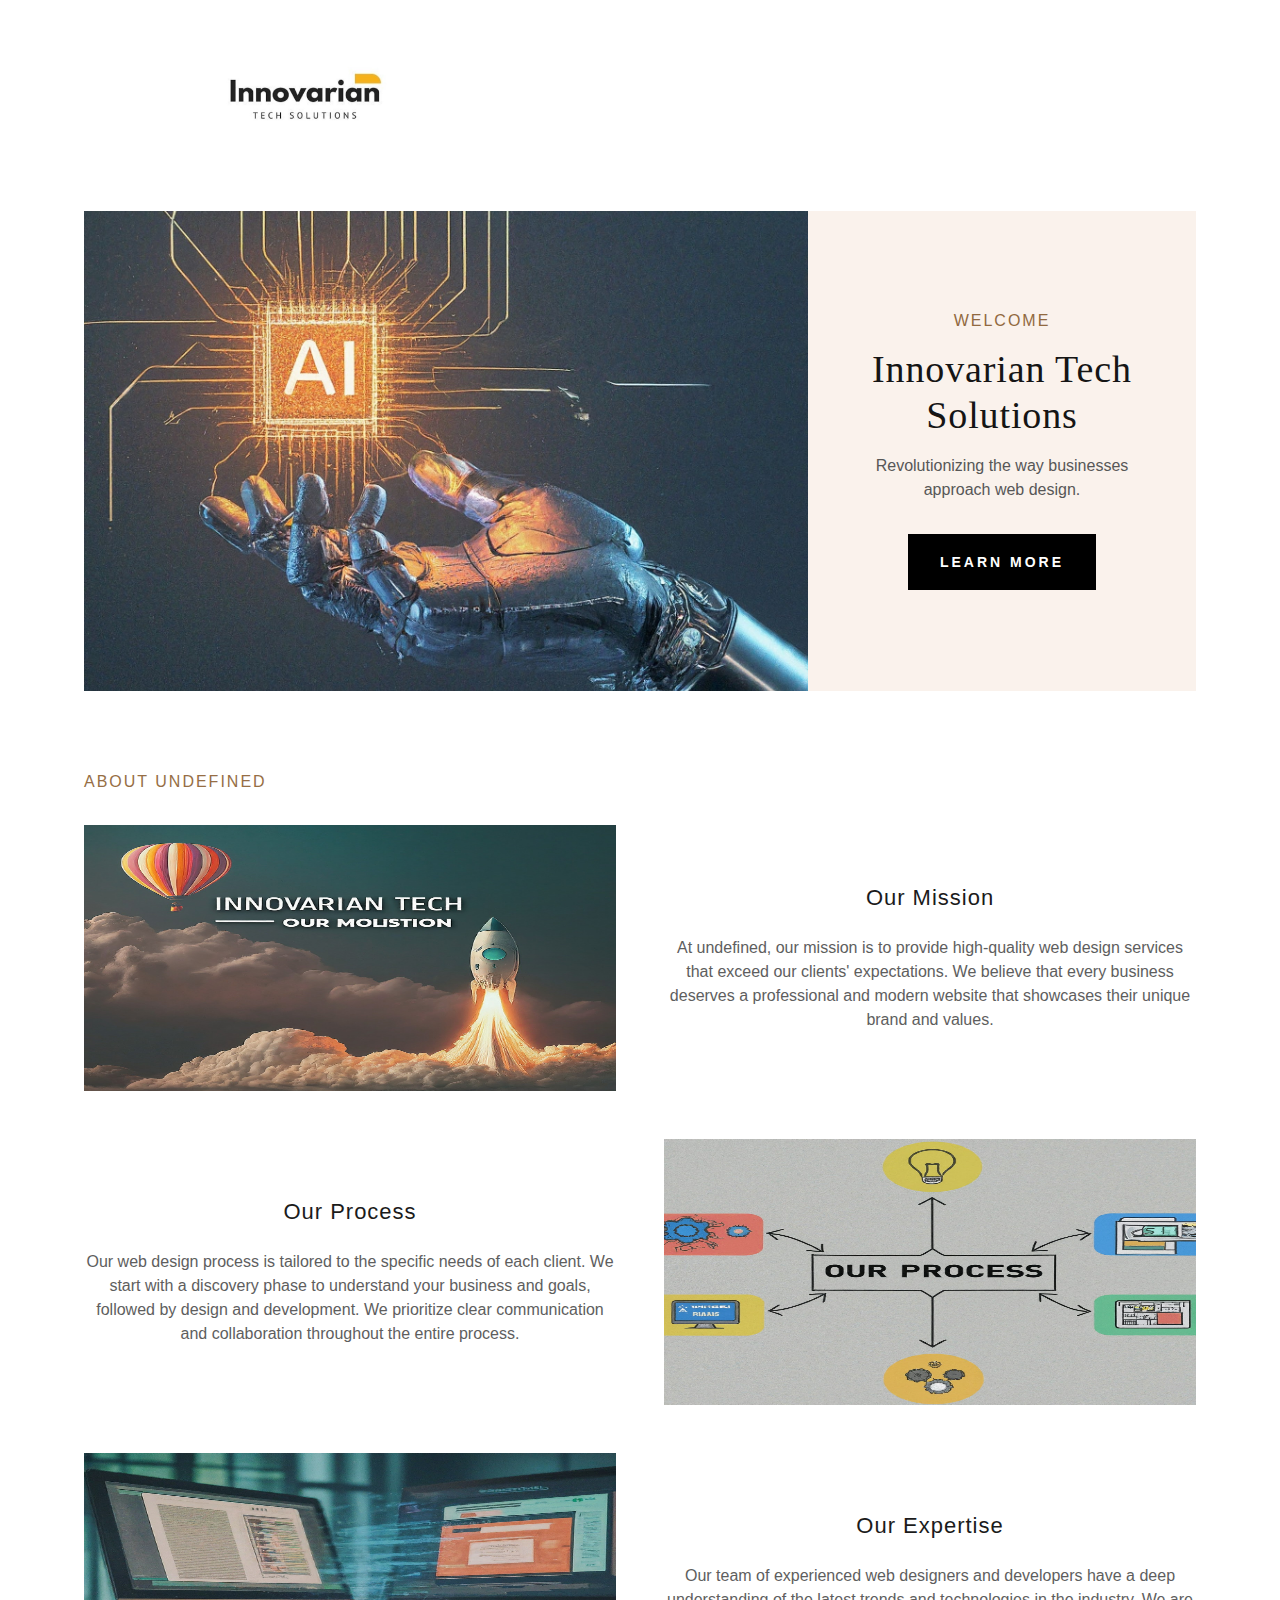
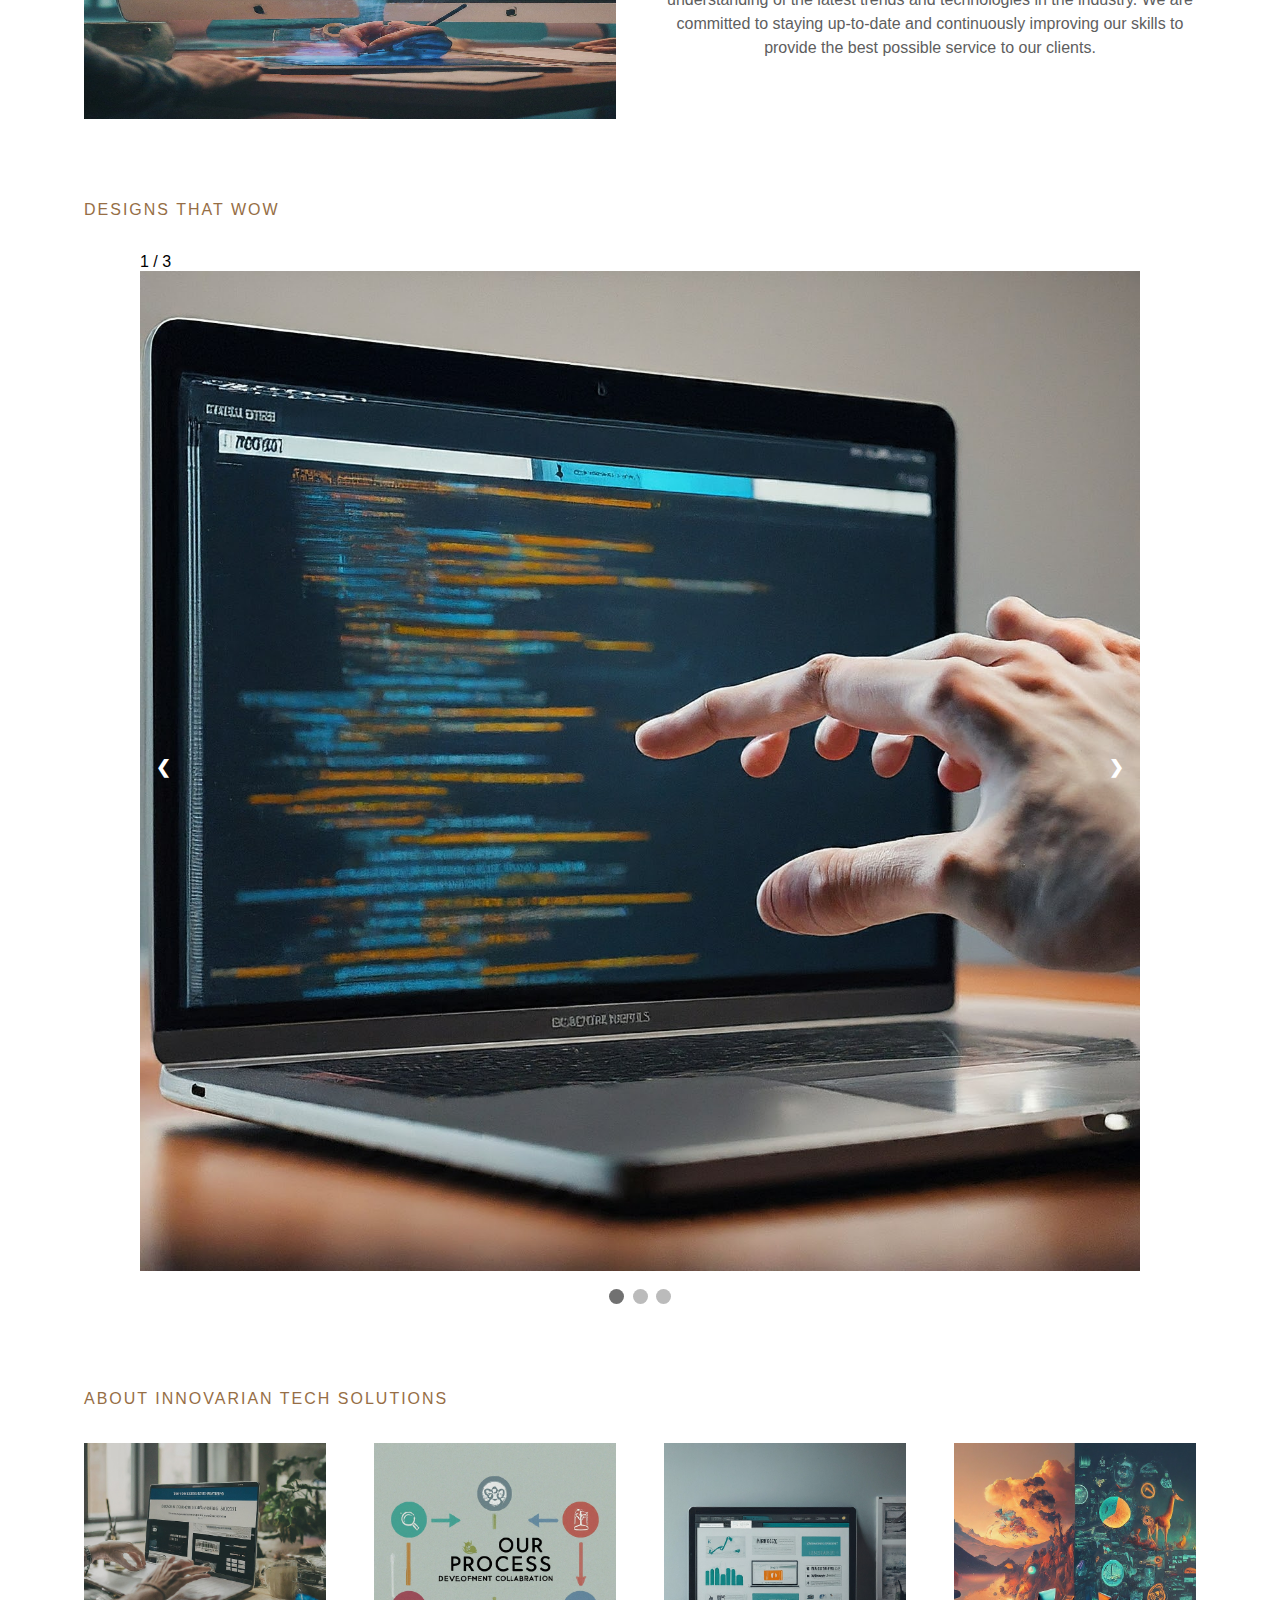
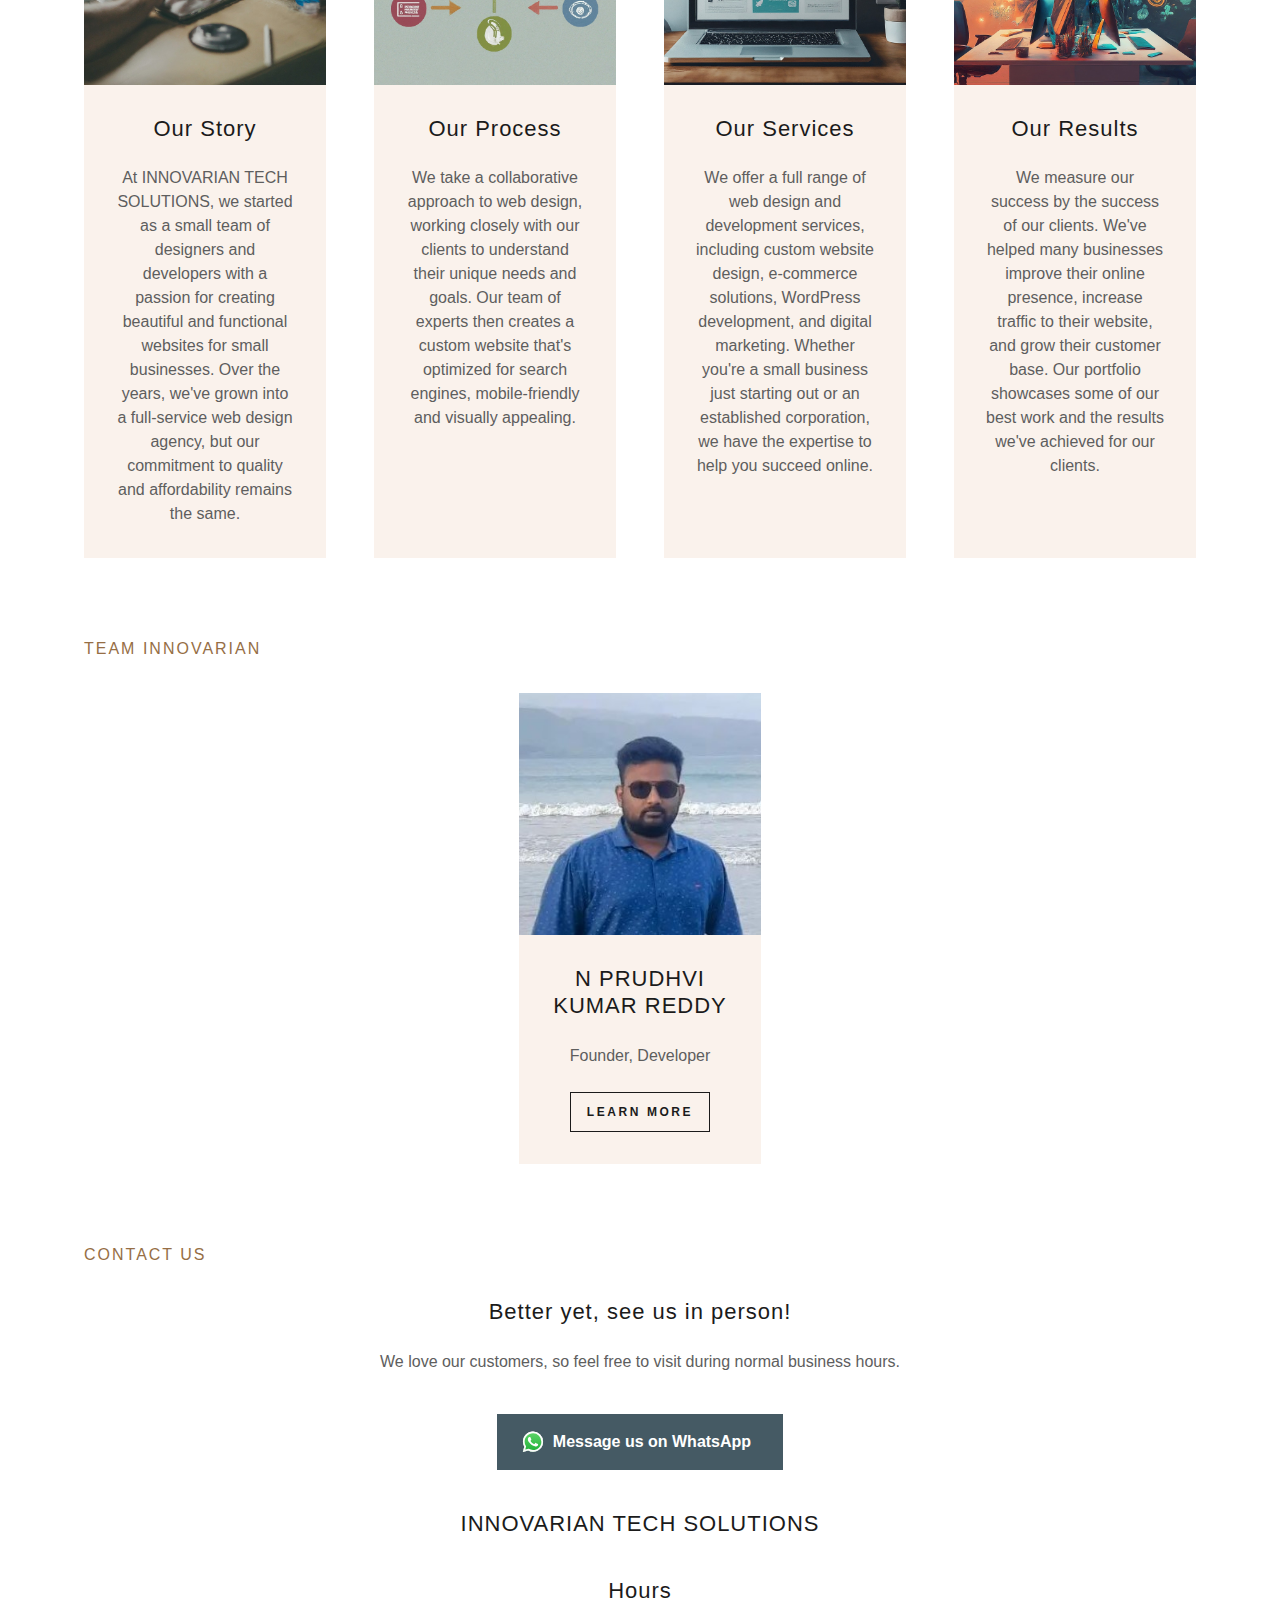
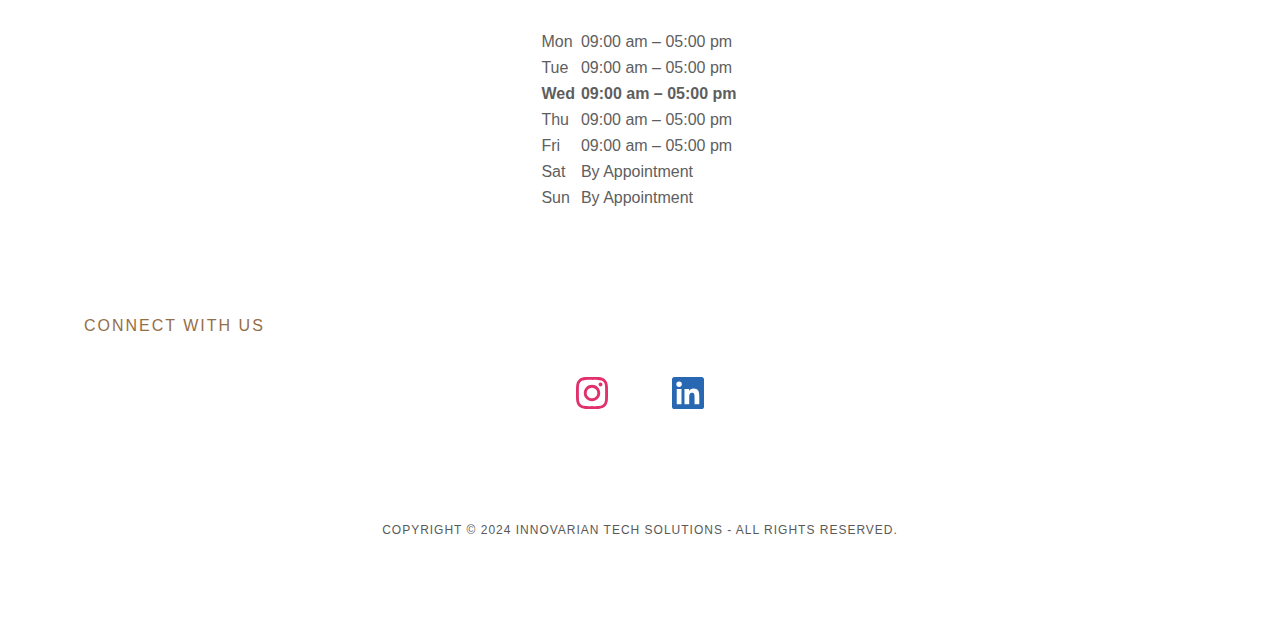
<file: index.html>
<html lang="en-IN" coupert-item="9AF8D9A4E502F3784AD24272D81F0381" class=" idc0_343 lowbqdpaq">

<head>
  <meta charset="utf-8">
  <meta http-equiv="X-UA-Compatible" content="IE=edge">
  <meta name="viewport" content="width=device-width, initial-scale=1">
  <title>INNOVARIAN TECH SOLUTIONS</title>
  <meta name="author" content="INNOVARIAN TECH SOLUTIONS">
  <meta name="generator" content="Starfield Technologies; Go Daddy Website Builder 8.0.0000">
  <link rel="manifest" href="/manifest.webmanifest">
  <link rel="apple-touch-icon" sizes="57x57"
    href="//img1.wsimg.com/isteam/ip/1f677fca-294d-4ab0-bca1-ad6615af0379/innovarian.jpg/:/rs=w:57,h:57,m">
  <link rel="apple-touch-icon" sizes="60x60"
    href="//img1.wsimg.com/isteam/ip/1f677fca-294d-4ab0-bca1-ad6615af0379/innovarian.jpg/:/rs=w:60,h:60,m">
  <link rel="apple-touch-icon" sizes="72x72"
    href="//img1.wsimg.com/isteam/ip/1f677fca-294d-4ab0-bca1-ad6615af0379/innovarian.jpg/:/rs=w:72,h:72,m">
  <link rel="apple-touch-icon" sizes="114x114"
    href="//img1.wsimg.com/isteam/ip/1f677fca-294d-4ab0-bca1-ad6615af0379/innovarian.jpg/:/rs=w:114,h:114,m">
  <link rel="apple-touch-icon" sizes="120x120"
    href="//img1.wsimg.com/isteam/ip/1f677fca-294d-4ab0-bca1-ad6615af0379/innovarian.jpg/:/rs=w:120,h:120,m">
  <link rel="apple-touch-icon" sizes="144x144"
    href="//img1.wsimg.com/isteam/ip/1f677fca-294d-4ab0-bca1-ad6615af0379/innovarian.jpg/:/rs=w:144,h:144,m">
  <link rel="apple-touch-icon" sizes="152x152"
    href="//img1.wsimg.com/isteam/ip/1f677fca-294d-4ab0-bca1-ad6615af0379/innovarian.jpg/:/rs=w:152,h:152,m">
  <link rel="apple-touch-icon" sizes="180x180"
    href="//img1.wsimg.com/isteam/ip/1f677fca-294d-4ab0-bca1-ad6615af0379/innovarian.jpg/:/rs=w:180,h:180,m">
  <meta property="og:site_name" content="INNOVARIAN TECH SOLUTIONS">
  <meta property="og:title" content="INNOVARIAN TECH SOLUTIONS">
  <meta property="og:description" content="Revolutionizing the way businesses approach web design.">
  <meta property="og:type" content="website">
  <meta property="og:image" content="https://img1.wsimg.com/isteam/stock/9524">
  <meta property="og:locale" content="en_IN">
  <meta name="twitter:card" content="summary">
  <meta name="twitter:title" content="INNOVARIAN TECH SOLUTIONS">
  <meta name="twitter:description" content="Innovarian Tech Solutions">
  <meta name="twitter:image" content="https://img1.wsimg.com/isteam/stock/9524">
  <meta name="twitter:image:alt" content="INNOVARIAN TECH SOLUTIONS">
  <meta name="theme-color" content="#ca9968">
  <style data-inline-fonts="">
    /* cyrillic */
    @font-face {
      font-family: 'Playfair Display';
      font-style: normal;
      font-weight: 400;
      font-display: swap;
      src: url(https://img1.wsimg.com/gfonts/s/playfairdisplay/v37/nuFiD-vYSZviVYUb_rj3ij__anPXDTjYgFE_.woff2) format('woff2');
      unicode-range: U+0301, U+0400-045F, U+0490-0491, U+04B0-04B1, U+2116;
    }

    /* vietnamese */
    @font-face {
      font-family: 'Playfair Display';
      font-style: normal;
      font-weight: 400;
      font-display: swap;
      src: url(https://img1.wsimg.com/gfonts/s/playfairdisplay/v37/nuFiD-vYSZviVYUb_rj3ij__anPXDTPYgFE_.woff2) format('woff2');
      unicode-range: U+0102-0103, U+0110-0111, U+0128-0129, U+0168-0169, U+01A0-01A1, U+01AF-01B0, U+0300-0301, U+0303-0304, U+0308-0309, U+0323, U+0329, U+1EA0-1EF9, U+20AB;
    }

    /* latin-ext */
    @font-face {
      font-family: 'Playfair Display';
      font-style: normal;
      font-weight: 400;
      font-display: swap;
      src: url(https://img1.wsimg.com/gfonts/s/playfairdisplay/v37/nuFiD-vYSZviVYUb_rj3ij__anPXDTLYgFE_.woff2) format('woff2');
      unicode-range: U+0100-02AF, U+0304, U+0308, U+0329, U+1E00-1E9F, U+1EF2-1EFF, U+2020, U+20A0-20AB, U+20AD-20C0, U+2113, U+2C60-2C7F, U+A720-A7FF;
    }

    /* latin */
    @font-face {
      font-family: 'Playfair Display';
      font-style: normal;
      font-weight: 400;
      font-display: swap;
      src: url(https://img1.wsimg.com/gfonts/s/playfairdisplay/v37/nuFiD-vYSZviVYUb_rj3ij__anPXDTzYgA.woff2) format('woff2');
      unicode-range: U+0000-00FF, U+0131, U+0152-0153, U+02BB-02BC, U+02C6, U+02DA, U+02DC, U+0304, U+0308, U+0329, U+2000-206F, U+2074, U+20AC, U+2122, U+2191, U+2193, U+2212, U+2215, U+FEFF, U+FFFD;
    }

    /* cyrillic */
    @font-face {
      font-family: 'Playfair Display';
      font-style: normal;
      font-weight: 700;
      font-display: swap;
      src: url(https://img1.wsimg.com/gfonts/s/playfairdisplay/v37/nuFiD-vYSZviVYUb_rj3ij__anPXDTjYgFE_.woff2) format('woff2');
      unicode-range: U+0301, U+0400-045F, U+0490-0491, U+04B0-04B1, U+2116;
    }

    /* vietnamese */
    @font-face {
      font-family: 'Playfair Display';
      font-style: normal;
      font-weight: 700;
      font-display: swap;
      src: url(https://img1.wsimg.com/gfonts/s/playfairdisplay/v37/nuFiD-vYSZviVYUb_rj3ij__anPXDTPYgFE_.woff2) format('woff2');
      unicode-range: U+0102-0103, U+0110-0111, U+0128-0129, U+0168-0169, U+01A0-01A1, U+01AF-01B0, U+0300-0301, U+0303-0304, U+0308-0309, U+0323, U+0329, U+1EA0-1EF9, U+20AB;
    }

    /* latin-ext */
    @font-face {
      font-family: 'Playfair Display';
      font-style: normal;
      font-weight: 700;
      font-display: swap;
      src: url(https://img1.wsimg.com/gfonts/s/playfairdisplay/v37/nuFiD-vYSZviVYUb_rj3ij__anPXDTLYgFE_.woff2) format('woff2');
      unicode-range: U+0100-02AF, U+0304, U+0308, U+0329, U+1E00-1E9F, U+1EF2-1EFF, U+2020, U+20A0-20AB, U+20AD-20C0, U+2113, U+2C60-2C7F, U+A720-A7FF;
    }

    /* latin */
    @font-face {
      font-family: 'Playfair Display';
      font-style: normal;
      font-weight: 700;
      font-display: swap;
      src: url(https://img1.wsimg.com/gfonts/s/playfairdisplay/v37/nuFiD-vYSZviVYUb_rj3ij__anPXDTzYgA.woff2) format('woff2');
      unicode-range: U+0000-00FF, U+0131, U+0152-0153, U+02BB-02BC, U+02C6, U+02DA, U+02DC, U+0304, U+0308, U+0329, U+2000-206F, U+2074, U+20AC, U+2122, U+2191, U+2193, U+2212, U+2215, U+FEFF, U+FFFD;
    }

    /* cyrillic */
    @font-face {
      font-family: 'Playfair Display';
      font-style: normal;
      font-weight: 900;
      font-display: swap;
      src: url(https://img1.wsimg.com/gfonts/s/playfairdisplay/v37/nuFiD-vYSZviVYUb_rj3ij__anPXDTjYgFE_.woff2) format('woff2');
      unicode-range: U+0301, U+0400-045F, U+0490-0491, U+04B0-04B1, U+2116;
    }

    /* vietnamese */
    @font-face {
      font-family: 'Playfair Display';
      font-style: normal;
      font-weight: 900;
      font-display: swap;
      src: url(https://img1.wsimg.com/gfonts/s/playfairdisplay/v37/nuFiD-vYSZviVYUb_rj3ij__anPXDTPYgFE_.woff2) format('woff2');
      unicode-range: U+0102-0103, U+0110-0111, U+0128-0129, U+0168-0169, U+01A0-01A1, U+01AF-01B0, U+0300-0301, U+0303-0304, U+0308-0309, U+0323, U+0329, U+1EA0-1EF9, U+20AB;
    }

    /* latin-ext */
    @font-face {
      font-family: 'Playfair Display';
      font-style: normal;
      font-weight: 900;
      font-display: swap;
      src: url(https://img1.wsimg.com/gfonts/s/playfairdisplay/v37/nuFiD-vYSZviVYUb_rj3ij__anPXDTLYgFE_.woff2) format('woff2');
      unicode-range: U+0100-02AF, U+0304, U+0308, U+0329, U+1E00-1E9F, U+1EF2-1EFF, U+2020, U+20A0-20AB, U+20AD-20C0, U+2113, U+2C60-2C7F, U+A720-A7FF;
    }

    /* latin */
    @font-face {
      font-family: 'Playfair Display';
      font-style: normal;
      font-weight: 900;
      font-display: swap;
      src: url(https://img1.wsimg.com/gfonts/s/playfairdisplay/v37/nuFiD-vYSZviVYUb_rj3ij__anPXDTzYgA.woff2) format('woff2');
      unicode-range: U+0000-00FF, U+0131, U+0152-0153, U+02BB-02BC, U+02C6, U+02DA, U+02DC, U+0304, U+0308, U+0329, U+2000-206F, U+2074, U+20AC, U+2122, U+2191, U+2193, U+2212, U+2215, U+FEFF, U+FFFD;
    }

    /* cyrillic-ext */
    @font-face {
      font-family: 'Open Sans';
      font-style: italic;
      font-weight: 300;
      font-stretch: 100%;
      font-display: swap;
      src: url(https://img1.wsimg.com/gfonts/s/opensans/v40/memtYaGs126MiZpBA-UFUIcVXSCEkx2cmqvXlWqWtE6F15M.woff2) format('woff2');
      unicode-range: U+0460-052F, U+1C80-1C88, U+20B4, U+2DE0-2DFF, U+A640-A69F, U+FE2E-FE2F;
    }

    /* cyrillic */
    @font-face {
      font-family: 'Open Sans';
      font-style: italic;
      font-weight: 300;
      font-stretch: 100%;
      font-display: swap;
      src: url(https://img1.wsimg.com/gfonts/s/opensans/v40/memtYaGs126MiZpBA-UFUIcVXSCEkx2cmqvXlWqWvU6F15M.woff2) format('woff2');
      unicode-range: U+0301, U+0400-045F, U+0490-0491, U+04B0-04B1, U+2116;
    }

    /* greek-ext */
    @font-face {
      font-family: 'Open Sans';
      font-style: italic;
      font-weight: 300;
      font-stretch: 100%;
      font-display: swap;
      src: url(https://img1.wsimg.com/gfonts/s/opensans/v40/memtYaGs126MiZpBA-UFUIcVXSCEkx2cmqvXlWqWtU6F15M.woff2) format('woff2');
      unicode-range: U+1F00-1FFF;
    }

    /* greek */
    @font-face {
      font-family: 'Open Sans';
      font-style: italic;
      font-weight: 300;
      font-stretch: 100%;
      font-display: swap;
      src: url(https://img1.wsimg.com/gfonts/s/opensans/v40/memtYaGs126MiZpBA-UFUIcVXSCEkx2cmqvXlWqWuk6F15M.woff2) format('woff2');
      unicode-range: U+0370-0377, U+037A-037F, U+0384-038A, U+038C, U+038E-03A1, U+03A3-03FF;
    }

    /* hebrew */
    @font-face {
      font-family: 'Open Sans';
      font-style: italic;
      font-weight: 300;
      font-stretch: 100%;
      font-display: swap;
      src: url(https://img1.wsimg.com/gfonts/s/opensans/v40/memtYaGs126MiZpBA-UFUIcVXSCEkx2cmqvXlWqWu06F15M.woff2) format('woff2');
      unicode-range: U+0590-05FF, U+200C-2010, U+20AA, U+25CC, U+FB1D-FB4F;
    }

    /* math */
    @font-face {
      font-family: 'Open Sans';
      font-style: italic;
      font-weight: 300;
      font-stretch: 100%;
      font-display: swap;
      src: url(https://img1.wsimg.com/gfonts/s/opensans/v40/memtYaGs126MiZpBA-UFUIcVXSCEkx2cmqvXlWqWxU6F15M.woff2) format('woff2');
      unicode-range: U+0302-0303, U+0305, U+0307-0308, U+0330, U+0391-03A1, U+03A3-03A9, U+03B1-03C9, U+03D1, U+03D5-03D6, U+03F0-03F1, U+03F4-03F5, U+2034-2037, U+2057, U+20D0-20DC, U+20E1, U+20E5-20EF, U+2102, U+210A-210E, U+2110-2112, U+2115, U+2119-211D, U+2124, U+2128, U+212C-212D, U+212F-2131, U+2133-2138, U+213C-2140, U+2145-2149, U+2190, U+2192, U+2194-21AE, U+21B0-21E5, U+21F1-21F2, U+21F4-2211, U+2213-2214, U+2216-22FF, U+2308-230B, U+2310, U+2319, U+231C-2321, U+2336-237A, U+237C, U+2395, U+239B-23B6, U+23D0, U+23DC-23E1, U+2474-2475, U+25AF, U+25B3, U+25B7, U+25BD, U+25C1, U+25CA, U+25CC, U+25FB, U+266D-266F, U+27C0-27FF, U+2900-2AFF, U+2B0E-2B11, U+2B30-2B4C, U+2BFE, U+FF5B, U+FF5D, U+1D400-1D7FF, U+1EE00-1EEFF;
    }

    /* symbols */
    @font-face {
      font-family: 'Open Sans';
      font-style: italic;
      font-weight: 300;
      font-stretch: 100%;
      font-display: swap;
      src: url(https://img1.wsimg.com/gfonts/s/opensans/v40/memtYaGs126MiZpBA-UFUIcVXSCEkx2cmqvXlWqW106F15M.woff2) format('woff2');
      unicode-range: U+0001-000C, U+000E-001F, U+007F-009F, U+20DD-20E0, U+20E2-20E4, U+2150-218F, U+2190, U+2192, U+2194-2199, U+21AF, U+21E6-21F0, U+21F3, U+2218-2219, U+2299, U+22C4-22C6, U+2300-243F, U+2440-244A, U+2460-24FF, U+25A0-27BF, U+2800-28FF, U+2921-2922, U+2981, U+29BF, U+29EB, U+2B00-2BFF, U+4DC0-4DFF, U+FFF9-FFFB, U+10140-1018E, U+10190-1019C, U+101A0, U+101D0-101FD, U+102E0-102FB, U+10E60-10E7E, U+1D2C0-1D2D3, U+1D2E0-1D37F, U+1F000-1F0FF, U+1F100-1F1AD, U+1F1E6-1F1FF, U+1F30D-1F30F, U+1F315, U+1F31C, U+1F31E, U+1F320-1F32C, U+1F336, U+1F378, U+1F37D, U+1F382, U+1F393-1F39F, U+1F3A7-1F3A8, U+1F3AC-1F3AF, U+1F3C2, U+1F3C4-1F3C6, U+1F3CA-1F3CE, U+1F3D4-1F3E0, U+1F3ED, U+1F3F1-1F3F3, U+1F3F5-1F3F7, U+1F408, U+1F415, U+1F41F, U+1F426, U+1F43F, U+1F441-1F442, U+1F444, U+1F446-1F449, U+1F44C-1F44E, U+1F453, U+1F46A, U+1F47D, U+1F4A3, U+1F4B0, U+1F4B3, U+1F4B9, U+1F4BB, U+1F4BF, U+1F4C8-1F4CB, U+1F4D6, U+1F4DA, U+1F4DF, U+1F4E3-1F4E6, U+1F4EA-1F4ED, U+1F4F7, U+1F4F9-1F4FB, U+1F4FD-1F4FE, U+1F503, U+1F507-1F50B, U+1F50D, U+1F512-1F513, U+1F53E-1F54A, U+1F54F-1F5FA, U+1F610, U+1F650-1F67F, U+1F687, U+1F68D, U+1F691, U+1F694, U+1F698, U+1F6AD, U+1F6B2, U+1F6B9-1F6BA, U+1F6BC, U+1F6C6-1F6CF, U+1F6D3-1F6D7, U+1F6E0-1F6EA, U+1F6F0-1F6F3, U+1F6F7-1F6FC, U+1F700-1F7FF, U+1F800-1F80B, U+1F810-1F847, U+1F850-1F859, U+1F860-1F887, U+1F890-1F8AD, U+1F8B0-1F8B1, U+1F900-1F90B, U+1F93B, U+1F946, U+1F984, U+1F996, U+1F9E9, U+1FA00-1FA6F, U+1FA70-1FA7C, U+1FA80-1FA88, U+1FA90-1FABD, U+1FABF-1FAC5, U+1FACE-1FADB, U+1FAE0-1FAE8, U+1FAF0-1FAF8, U+1FB00-1FBFF;
    }

    /* vietnamese */
    @font-face {
      font-family: 'Open Sans';
      font-style: italic;
      font-weight: 300;
      font-stretch: 100%;
      font-display: swap;
      src: url(https://img1.wsimg.com/gfonts/s/opensans/v40/memtYaGs126MiZpBA-UFUIcVXSCEkx2cmqvXlWqWtk6F15M.woff2) format('woff2');
      unicode-range: U+0102-0103, U+0110-0111, U+0128-0129, U+0168-0169, U+01A0-01A1, U+01AF-01B0, U+0300-0301, U+0303-0304, U+0308-0309, U+0323, U+0329, U+1EA0-1EF9, U+20AB;
    }

    /* latin-ext */
    @font-face {
      font-family: 'Open Sans';
      font-style: italic;
      font-weight: 300;
      font-stretch: 100%;
      font-display: swap;
      src: url(https://img1.wsimg.com/gfonts/s/opensans/v40/memtYaGs126MiZpBA-UFUIcVXSCEkx2cmqvXlWqWt06F15M.woff2) format('woff2');
      unicode-range: U+0100-02AF, U+0304, U+0308, U+0329, U+1E00-1E9F, U+1EF2-1EFF, U+2020, U+20A0-20AB, U+20AD-20C0, U+2113, U+2C60-2C7F, U+A720-A7FF;
    }

    /* latin */
    @font-face {
      font-family: 'Open Sans';
      font-style: italic;
      font-weight: 300;
      font-stretch: 100%;
      font-display: swap;
      src: url(https://img1.wsimg.com/gfonts/s/opensans/v40/memtYaGs126MiZpBA-UFUIcVXSCEkx2cmqvXlWqWuU6F.woff2) format('woff2');
      unicode-range: U+0000-00FF, U+0131, U+0152-0153, U+02BB-02BC, U+02C6, U+02DA, U+02DC, U+0304, U+0308, U+0329, U+2000-206F, U+2074, U+20AC, U+2122, U+2191, U+2193, U+2212, U+2215, U+FEFF, U+FFFD;
    }

    /* cyrillic-ext */
    @font-face {
      font-family: 'Open Sans';
      font-style: italic;
      font-weight: 400;
      font-stretch: 100%;
      font-display: swap;
      src: url(https://img1.wsimg.com/gfonts/s/opensans/v40/memtYaGs126MiZpBA-UFUIcVXSCEkx2cmqvXlWqWtE6F15M.woff2) format('woff2');
      unicode-range: U+0460-052F, U+1C80-1C88, U+20B4, U+2DE0-2DFF, U+A640-A69F, U+FE2E-FE2F;
    }

    /* cyrillic */
    @font-face {
      font-family: 'Open Sans';
      font-style: italic;
      font-weight: 400;
      font-stretch: 100%;
      font-display: swap;
      src: url(https://img1.wsimg.com/gfonts/s/opensans/v40/memtYaGs126MiZpBA-UFUIcVXSCEkx2cmqvXlWqWvU6F15M.woff2) format('woff2');
      unicode-range: U+0301, U+0400-045F, U+0490-0491, U+04B0-04B1, U+2116;
    }

    /* greek-ext */
    @font-face {
      font-family: 'Open Sans';
      font-style: italic;
      font-weight: 400;
      font-stretch: 100%;
      font-display: swap;
      src: url(https://img1.wsimg.com/gfonts/s/opensans/v40/memtYaGs126MiZpBA-UFUIcVXSCEkx2cmqvXlWqWtU6F15M.woff2) format('woff2');
      unicode-range: U+1F00-1FFF;
    }

    /* greek */
    @font-face {
      font-family: 'Open Sans';
      font-style: italic;
      font-weight: 400;
      font-stretch: 100%;
      font-display: swap;
      src: url(https://img1.wsimg.com/gfonts/s/opensans/v40/memtYaGs126MiZpBA-UFUIcVXSCEkx2cmqvXlWqWuk6F15M.woff2) format('woff2');
      unicode-range: U+0370-0377, U+037A-037F, U+0384-038A, U+038C, U+038E-03A1, U+03A3-03FF;
    }

    /* hebrew */
    @font-face {
      font-family: 'Open Sans';
      font-style: italic;
      font-weight: 400;
      font-stretch: 100%;
      font-display: swap;
      src: url(https://img1.wsimg.com/gfonts/s/opensans/v40/memtYaGs126MiZpBA-UFUIcVXSCEkx2cmqvXlWqWu06F15M.woff2) format('woff2');
      unicode-range: U+0590-05FF, U+200C-2010, U+20AA, U+25CC, U+FB1D-FB4F;
    }

    /* math */
    @font-face {
      font-family: 'Open Sans';
      font-style: italic;
      font-weight: 400;
      font-stretch: 100%;
      font-display: swap;
      src: url(https://img1.wsimg.com/gfonts/s/opensans/v40/memtYaGs126MiZpBA-UFUIcVXSCEkx2cmqvXlWqWxU6F15M.woff2) format('woff2');
      unicode-range: U+0302-0303, U+0305, U+0307-0308, U+0330, U+0391-03A1, U+03A3-03A9, U+03B1-03C9, U+03D1, U+03D5-03D6, U+03F0-03F1, U+03F4-03F5, U+2034-2037, U+2057, U+20D0-20DC, U+20E1, U+20E5-20EF, U+2102, U+210A-210E, U+2110-2112, U+2115, U+2119-211D, U+2124, U+2128, U+212C-212D, U+212F-2131, U+2133-2138, U+213C-2140, U+2145-2149, U+2190, U+2192, U+2194-21AE, U+21B0-21E5, U+21F1-21F2, U+21F4-2211, U+2213-2214, U+2216-22FF, U+2308-230B, U+2310, U+2319, U+231C-2321, U+2336-237A, U+237C, U+2395, U+239B-23B6, U+23D0, U+23DC-23E1, U+2474-2475, U+25AF, U+25B3, U+25B7, U+25BD, U+25C1, U+25CA, U+25CC, U+25FB, U+266D-266F, U+27C0-27FF, U+2900-2AFF, U+2B0E-2B11, U+2B30-2B4C, U+2BFE, U+FF5B, U+FF5D, U+1D400-1D7FF, U+1EE00-1EEFF;
    }

    /* symbols */
    @font-face {
      font-family: 'Open Sans';
      font-style: italic;
      font-weight: 400;
      font-stretch: 100%;
      font-display: swap;
      src: url(https://img1.wsimg.com/gfonts/s/opensans/v40/memtYaGs126MiZpBA-UFUIcVXSCEkx2cmqvXlWqW106F15M.woff2) format('woff2');
      unicode-range: U+0001-000C, U+000E-001F, U+007F-009F, U+20DD-20E0, U+20E2-20E4, U+2150-218F, U+2190, U+2192, U+2194-2199, U+21AF, U+21E6-21F0, U+21F3, U+2218-2219, U+2299, U+22C4-22C6, U+2300-243F, U+2440-244A, U+2460-24FF, U+25A0-27BF, U+2800-28FF, U+2921-2922, U+2981, U+29BF, U+29EB, U+2B00-2BFF, U+4DC0-4DFF, U+FFF9-FFFB, U+10140-1018E, U+10190-1019C, U+101A0, U+101D0-101FD, U+102E0-102FB, U+10E60-10E7E, U+1D2C0-1D2D3, U+1D2E0-1D37F, U+1F000-1F0FF, U+1F100-1F1AD, U+1F1E6-1F1FF, U+1F30D-1F30F, U+1F315, U+1F31C, U+1F31E, U+1F320-1F32C, U+1F336, U+1F378, U+1F37D, U+1F382, U+1F393-1F39F, U+1F3A7-1F3A8, U+1F3AC-1F3AF, U+1F3C2, U+1F3C4-1F3C6, U+1F3CA-1F3CE, U+1F3D4-1F3E0, U+1F3ED, U+1F3F1-1F3F3, U+1F3F5-1F3F7, U+1F408, U+1F415, U+1F41F, U+1F426, U+1F43F, U+1F441-1F442, U+1F444, U+1F446-1F449, U+1F44C-1F44E, U+1F453, U+1F46A, U+1F47D, U+1F4A3, U+1F4B0, U+1F4B3, U+1F4B9, U+1F4BB, U+1F4BF, U+1F4C8-1F4CB, U+1F4D6, U+1F4DA, U+1F4DF, U+1F4E3-1F4E6, U+1F4EA-1F4ED, U+1F4F7, U+1F4F9-1F4FB, U+1F4FD-1F4FE, U+1F503, U+1F507-1F50B, U+1F50D, U+1F512-1F513, U+1F53E-1F54A, U+1F54F-1F5FA, U+1F610, U+1F650-1F67F, U+1F687, U+1F68D, U+1F691, U+1F694, U+1F698, U+1F6AD, U+1F6B2, U+1F6B9-1F6BA, U+1F6BC, U+1F6C6-1F6CF, U+1F6D3-1F6D7, U+1F6E0-1F6EA, U+1F6F0-1F6F3, U+1F6F7-1F6FC, U+1F700-1F7FF, U+1F800-1F80B, U+1F810-1F847, U+1F850-1F859, U+1F860-1F887, U+1F890-1F8AD, U+1F8B0-1F8B1, U+1F900-1F90B, U+1F93B, U+1F946, U+1F984, U+1F996, U+1F9E9, U+1FA00-1FA6F, U+1FA70-1FA7C, U+1FA80-1FA88, U+1FA90-1FABD, U+1FABF-1FAC5, U+1FACE-1FADB, U+1FAE0-1FAE8, U+1FAF0-1FAF8, U+1FB00-1FBFF;
    }

    /* vietnamese */
    @font-face {
      font-family: 'Open Sans';
      font-style: italic;
      font-weight: 400;
      font-stretch: 100%;
      font-display: swap;
      src: url(https://img1.wsimg.com/gfonts/s/opensans/v40/memtYaGs126MiZpBA-UFUIcVXSCEkx2cmqvXlWqWtk6F15M.woff2) format('woff2');
      unicode-range: U+0102-0103, U+0110-0111, U+0128-0129, U+0168-0169, U+01A0-01A1, U+01AF-01B0, U+0300-0301, U+0303-0304, U+0308-0309, U+0323, U+0329, U+1EA0-1EF9, U+20AB;
    }

    /* latin-ext */
    @font-face {
      font-family: 'Open Sans';
      font-style: italic;
      font-weight: 400;
      font-stretch: 100%;
      font-display: swap;
      src: url(https://img1.wsimg.com/gfonts/s/opensans/v40/memtYaGs126MiZpBA-UFUIcVXSCEkx2cmqvXlWqWt06F15M.woff2) format('woff2');
      unicode-range: U+0100-02AF, U+0304, U+0308, U+0329, U+1E00-1E9F, U+1EF2-1EFF, U+2020, U+20A0-20AB, U+20AD-20C0, U+2113, U+2C60-2C7F, U+A720-A7FF;
    }

    /* latin */
    @font-face {
      font-family: 'Open Sans';
      font-style: italic;
      font-weight: 400;
      font-stretch: 100%;
      font-display: swap;
      src: url(https://img1.wsimg.com/gfonts/s/opensans/v40/memtYaGs126MiZpBA-UFUIcVXSCEkx2cmqvXlWqWuU6F.woff2) format('woff2');
      unicode-range: U+0000-00FF, U+0131, U+0152-0153, U+02BB-02BC, U+02C6, U+02DA, U+02DC, U+0304, U+0308, U+0329, U+2000-206F, U+2074, U+20AC, U+2122, U+2191, U+2193, U+2212, U+2215, U+FEFF, U+FFFD;
    }

    /* cyrillic-ext */
    @font-face {
      font-family: 'Open Sans';
      font-style: italic;
      font-weight: 700;
      font-stretch: 100%;
      font-display: swap;
      src: url(https://img1.wsimg.com/gfonts/s/opensans/v40/memtYaGs126MiZpBA-UFUIcVXSCEkx2cmqvXlWqWtE6F15M.woff2) format('woff2');
      unicode-range: U+0460-052F, U+1C80-1C88, U+20B4, U+2DE0-2DFF, U+A640-A69F, U+FE2E-FE2F;
    }

    /* cyrillic */
    @font-face {
      font-family: 'Open Sans';
      font-style: italic;
      font-weight: 700;
      font-stretch: 100%;
      font-display: swap;
      src: url(https://img1.wsimg.com/gfonts/s/opensans/v40/memtYaGs126MiZpBA-UFUIcVXSCEkx2cmqvXlWqWvU6F15M.woff2) format('woff2');
      unicode-range: U+0301, U+0400-045F, U+0490-0491, U+04B0-04B1, U+2116;
    }

    /* greek-ext */
    @font-face {
      font-family: 'Open Sans';
      font-style: italic;
      font-weight: 700;
      font-stretch: 100%;
      font-display: swap;
      src: url(https://img1.wsimg.com/gfonts/s/opensans/v40/memtYaGs126MiZpBA-UFUIcVXSCEkx2cmqvXlWqWtU6F15M.woff2) format('woff2');
      unicode-range: U+1F00-1FFF;
    }

    /* greek */
    @font-face {
      font-family: 'Open Sans';
      font-style: italic;
      font-weight: 700;
      font-stretch: 100%;
      font-display: swap;
      src: url(https://img1.wsimg.com/gfonts/s/opensans/v40/memtYaGs126MiZpBA-UFUIcVXSCEkx2cmqvXlWqWuk6F15M.woff2) format('woff2');
      unicode-range: U+0370-0377, U+037A-037F, U+0384-038A, U+038C, U+038E-03A1, U+03A3-03FF;
    }

    /* hebrew */
    @font-face {
      font-family: 'Open Sans';
      font-style: italic;
      font-weight: 700;
      font-stretch: 100%;
      font-display: swap;
      src: url(https://img1.wsimg.com/gfonts/s/opensans/v40/memtYaGs126MiZpBA-UFUIcVXSCEkx2cmqvXlWqWu06F15M.woff2) format('woff2');
      unicode-range: U+0590-05FF, U+200C-2010, U+20AA, U+25CC, U+FB1D-FB4F;
    }

    /* math */
    @font-face {
      font-family: 'Open Sans';
      font-style: italic;
      font-weight: 700;
      font-stretch: 100%;
      font-display: swap;
      src: url(https://img1.wsimg.com/gfonts/s/opensans/v40/memtYaGs126MiZpBA-UFUIcVXSCEkx2cmqvXlWqWxU6F15M.woff2) format('woff2');
      unicode-range: U+0302-0303, U+0305, U+0307-0308, U+0330, U+0391-03A1, U+03A3-03A9, U+03B1-03C9, U+03D1, U+03D5-03D6, U+03F0-03F1, U+03F4-03F5, U+2034-2037, U+2057, U+20D0-20DC, U+20E1, U+20E5-20EF, U+2102, U+210A-210E, U+2110-2112, U+2115, U+2119-211D, U+2124, U+2128, U+212C-212D, U+212F-2131, U+2133-2138, U+213C-2140, U+2145-2149, U+2190, U+2192, U+2194-21AE, U+21B0-21E5, U+21F1-21F2, U+21F4-2211, U+2213-2214, U+2216-22FF, U+2308-230B, U+2310, U+2319, U+231C-2321, U+2336-237A, U+237C, U+2395, U+239B-23B6, U+23D0, U+23DC-23E1, U+2474-2475, U+25AF, U+25B3, U+25B7, U+25BD, U+25C1, U+25CA, U+25CC, U+25FB, U+266D-266F, U+27C0-27FF, U+2900-2AFF, U+2B0E-2B11, U+2B30-2B4C, U+2BFE, U+FF5B, U+FF5D, U+1D400-1D7FF, U+1EE00-1EEFF;
    }

    /* symbols */
    @font-face {
      font-family: 'Open Sans';
      font-style: italic;
      font-weight: 700;
      font-stretch: 100%;
      font-display: swap;
      src: url(https://img1.wsimg.com/gfonts/s/opensans/v40/memtYaGs126MiZpBA-UFUIcVXSCEkx2cmqvXlWqW106F15M.woff2) format('woff2');
      unicode-range: U+0001-000C, U+000E-001F, U+007F-009F, U+20DD-20E0, U+20E2-20E4, U+2150-218F, U+2190, U+2192, U+2194-2199, U+21AF, U+21E6-21F0, U+21F3, U+2218-2219, U+2299, U+22C4-22C6, U+2300-243F, U+2440-244A, U+2460-24FF, U+25A0-27BF, U+2800-28FF, U+2921-2922, U+2981, U+29BF, U+29EB, U+2B00-2BFF, U+4DC0-4DFF, U+FFF9-FFFB, U+10140-1018E, U+10190-1019C, U+101A0, U+101D0-101FD, U+102E0-102FB, U+10E60-10E7E, U+1D2C0-1D2D3, U+1D2E0-1D37F, U+1F000-1F0FF, U+1F100-1F1AD, U+1F1E6-1F1FF, U+1F30D-1F30F, U+1F315, U+1F31C, U+1F31E, U+1F320-1F32C, U+1F336, U+1F378, U+1F37D, U+1F382, U+1F393-1F39F, U+1F3A7-1F3A8, U+1F3AC-1F3AF, U+1F3C2, U+1F3C4-1F3C6, U+1F3CA-1F3CE, U+1F3D4-1F3E0, U+1F3ED, U+1F3F1-1F3F3, U+1F3F5-1F3F7, U+1F408, U+1F415, U+1F41F, U+1F426, U+1F43F, U+1F441-1F442, U+1F444, U+1F446-1F449, U+1F44C-1F44E, U+1F453, U+1F46A, U+1F47D, U+1F4A3, U+1F4B0, U+1F4B3, U+1F4B9, U+1F4BB, U+1F4BF, U+1F4C8-1F4CB, U+1F4D6, U+1F4DA, U+1F4DF, U+1F4E3-1F4E6, U+1F4EA-1F4ED, U+1F4F7, U+1F4F9-1F4FB, U+1F4FD-1F4FE, U+1F503, U+1F507-1F50B, U+1F50D, U+1F512-1F513, U+1F53E-1F54A, U+1F54F-1F5FA, U+1F610, U+1F650-1F67F, U+1F687, U+1F68D, U+1F691, U+1F694, U+1F698, U+1F6AD, U+1F6B2, U+1F6B9-1F6BA, U+1F6BC, U+1F6C6-1F6CF, U+1F6D3-1F6D7, U+1F6E0-1F6EA, U+1F6F0-1F6F3, U+1F6F7-1F6FC, U+1F700-1F7FF, U+1F800-1F80B, U+1F810-1F847, U+1F850-1F859, U+1F860-1F887, U+1F890-1F8AD, U+1F8B0-1F8B1, U+1F900-1F90B, U+1F93B, U+1F946, U+1F984, U+1F996, U+1F9E9, U+1FA00-1FA6F, U+1FA70-1FA7C, U+1FA80-1FA88, U+1FA90-1FABD, U+1FABF-1FAC5, U+1FACE-1FADB, U+1FAE0-1FAE8, U+1FAF0-1FAF8, U+1FB00-1FBFF;
    }

    /* vietnamese */
    @font-face {
      font-family: 'Open Sans';
      font-style: italic;
      font-weight: 700;
      font-stretch: 100%;
      font-display: swap;
      src: url(https://img1.wsimg.com/gfonts/s/opensans/v40/memtYaGs126MiZpBA-UFUIcVXSCEkx2cmqvXlWqWtk6F15M.woff2) format('woff2');
      unicode-range: U+0102-0103, U+0110-0111, U+0128-0129, U+0168-0169, U+01A0-01A1, U+01AF-01B0, U+0300-0301, U+0303-0304, U+0308-0309, U+0323, U+0329, U+1EA0-1EF9, U+20AB;
    }

    /* latin-ext */
    @font-face {
      font-family: 'Open Sans';
      font-style: italic;
      font-weight: 700;
      font-stretch: 100%;
      font-display: swap;
      src: url(https://img1.wsimg.com/gfonts/s/opensans/v40/memtYaGs126MiZpBA-UFUIcVXSCEkx2cmqvXlWqWt06F15M.woff2) format('woff2');
      unicode-range: U+0100-02AF, U+0304, U+0308, U+0329, U+1E00-1E9F, U+1EF2-1EFF, U+2020, U+20A0-20AB, U+20AD-20C0, U+2113, U+2C60-2C7F, U+A720-A7FF;
    }

    /* latin */
    @font-face {
      font-family: 'Open Sans';
      font-style: italic;
      font-weight: 700;
      font-stretch: 100%;
      font-display: swap;
      src: url(https://img1.wsimg.com/gfonts/s/opensans/v40/memtYaGs126MiZpBA-UFUIcVXSCEkx2cmqvXlWqWuU6F.woff2) format('woff2');
      unicode-range: U+0000-00FF, U+0131, U+0152-0153, U+02BB-02BC, U+02C6, U+02DA, U+02DC, U+0304, U+0308, U+0329, U+2000-206F, U+2074, U+20AC, U+2122, U+2191, U+2193, U+2212, U+2215, U+FEFF, U+FFFD;
    }

    /* cyrillic-ext */
    @font-face {
      font-family: 'Open Sans';
      font-style: normal;
      font-weight: 300;
      font-stretch: 100%;
      font-display: swap;
      src: url(https://img1.wsimg.com/gfonts/s/opensans/v40/memvYaGs126MiZpBA-UvWbX2vVnXBbObj2OVTSKmu1aB.woff2) format('woff2');
      unicode-range: U+0460-052F, U+1C80-1C88, U+20B4, U+2DE0-2DFF, U+A640-A69F, U+FE2E-FE2F;
    }

    /* cyrillic */
    @font-face {
      font-family: 'Open Sans';
      font-style: normal;
      font-weight: 300;
      font-stretch: 100%;
      font-display: swap;
      src: url(https://img1.wsimg.com/gfonts/s/opensans/v40/memvYaGs126MiZpBA-UvWbX2vVnXBbObj2OVTSumu1aB.woff2) format('woff2');
      unicode-range: U+0301, U+0400-045F, U+0490-0491, U+04B0-04B1, U+2116;
    }

    /* greek-ext */
    @font-face {
      font-family: 'Open Sans';
      font-style: normal;
      font-weight: 300;
      font-stretch: 100%;
      font-display: swap;
      src: url(https://img1.wsimg.com/gfonts/s/opensans/v40/memvYaGs126MiZpBA-UvWbX2vVnXBbObj2OVTSOmu1aB.woff2) format('woff2');
      unicode-range: U+1F00-1FFF;
    }

    /* greek */
    @font-face {
      font-family: 'Open Sans';
      font-style: normal;
      font-weight: 300;
      font-stretch: 100%;
      font-display: swap;
      src: url(https://img1.wsimg.com/gfonts/s/opensans/v40/memvYaGs126MiZpBA-UvWbX2vVnXBbObj2OVTSymu1aB.woff2) format('woff2');
      unicode-range: U+0370-0377, U+037A-037F, U+0384-038A, U+038C, U+038E-03A1, U+03A3-03FF;
    }

    /* hebrew */
    @font-face {
      font-family: 'Open Sans';
      font-style: normal;
      font-weight: 300;
      font-stretch: 100%;
      font-display: swap;
      src: url(https://img1.wsimg.com/gfonts/s/opensans/v40/memvYaGs126MiZpBA-UvWbX2vVnXBbObj2OVTS2mu1aB.woff2) format('woff2');
      unicode-range: U+0590-05FF, U+200C-2010, U+20AA, U+25CC, U+FB1D-FB4F;
    }

    /* math */
    @font-face {
      font-family: 'Open Sans';
      font-style: normal;
      font-weight: 300;
      font-stretch: 100%;
      font-display: swap;
      src: url(https://img1.wsimg.com/gfonts/s/opensans/v40/memvYaGs126MiZpBA-UvWbX2vVnXBbObj2OVTVOmu1aB.woff2) format('woff2');
      unicode-range: U+0302-0303, U+0305, U+0307-0308, U+0330, U+0391-03A1, U+03A3-03A9, U+03B1-03C9, U+03D1, U+03D5-03D6, U+03F0-03F1, U+03F4-03F5, U+2034-2037, U+2057, U+20D0-20DC, U+20E1, U+20E5-20EF, U+2102, U+210A-210E, U+2110-2112, U+2115, U+2119-211D, U+2124, U+2128, U+212C-212D, U+212F-2131, U+2133-2138, U+213C-2140, U+2145-2149, U+2190, U+2192, U+2194-21AE, U+21B0-21E5, U+21F1-21F2, U+21F4-2211, U+2213-2214, U+2216-22FF, U+2308-230B, U+2310, U+2319, U+231C-2321, U+2336-237A, U+237C, U+2395, U+239B-23B6, U+23D0, U+23DC-23E1, U+2474-2475, U+25AF, U+25B3, U+25B7, U+25BD, U+25C1, U+25CA, U+25CC, U+25FB, U+266D-266F, U+27C0-27FF, U+2900-2AFF, U+2B0E-2B11, U+2B30-2B4C, U+2BFE, U+FF5B, U+FF5D, U+1D400-1D7FF, U+1EE00-1EEFF;
    }

    /* symbols */
    @font-face {
      font-family: 'Open Sans';
      font-style: normal;
      font-weight: 300;
      font-stretch: 100%;
      font-display: swap;
      src: url(https://img1.wsimg.com/gfonts/s/opensans/v40/memvYaGs126MiZpBA-UvWbX2vVnXBbObj2OVTUGmu1aB.woff2) format('woff2');
      unicode-range: U+0001-000C, U+000E-001F, U+007F-009F, U+20DD-20E0, U+20E2-20E4, U+2150-218F, U+2190, U+2192, U+2194-2199, U+21AF, U+21E6-21F0, U+21F3, U+2218-2219, U+2299, U+22C4-22C6, U+2300-243F, U+2440-244A, U+2460-24FF, U+25A0-27BF, U+2800-28FF, U+2921-2922, U+2981, U+29BF, U+29EB, U+2B00-2BFF, U+4DC0-4DFF, U+FFF9-FFFB, U+10140-1018E, U+10190-1019C, U+101A0, U+101D0-101FD, U+102E0-102FB, U+10E60-10E7E, U+1D2C0-1D2D3, U+1D2E0-1D37F, U+1F000-1F0FF, U+1F100-1F1AD, U+1F1E6-1F1FF, U+1F30D-1F30F, U+1F315, U+1F31C, U+1F31E, U+1F320-1F32C, U+1F336, U+1F378, U+1F37D, U+1F382, U+1F393-1F39F, U+1F3A7-1F3A8, U+1F3AC-1F3AF, U+1F3C2, U+1F3C4-1F3C6, U+1F3CA-1F3CE, U+1F3D4-1F3E0, U+1F3ED, U+1F3F1-1F3F3, U+1F3F5-1F3F7, U+1F408, U+1F415, U+1F41F, U+1F426, U+1F43F, U+1F441-1F442, U+1F444, U+1F446-1F449, U+1F44C-1F44E, U+1F453, U+1F46A, U+1F47D, U+1F4A3, U+1F4B0, U+1F4B3, U+1F4B9, U+1F4BB, U+1F4BF, U+1F4C8-1F4CB, U+1F4D6, U+1F4DA, U+1F4DF, U+1F4E3-1F4E6, U+1F4EA-1F4ED, U+1F4F7, U+1F4F9-1F4FB, U+1F4FD-1F4FE, U+1F503, U+1F507-1F50B, U+1F50D, U+1F512-1F513, U+1F53E-1F54A, U+1F54F-1F5FA, U+1F610, U+1F650-1F67F, U+1F687, U+1F68D, U+1F691, U+1F694, U+1F698, U+1F6AD, U+1F6B2, U+1F6B9-1F6BA, U+1F6BC, U+1F6C6-1F6CF, U+1F6D3-1F6D7, U+1F6E0-1F6EA, U+1F6F0-1F6F3, U+1F6F7-1F6FC, U+1F700-1F7FF, U+1F800-1F80B, U+1F810-1F847, U+1F850-1F859, U+1F860-1F887, U+1F890-1F8AD, U+1F8B0-1F8B1, U+1F900-1F90B, U+1F93B, U+1F946, U+1F984, U+1F996, U+1F9E9, U+1FA00-1FA6F, U+1FA70-1FA7C, U+1FA80-1FA88, U+1FA90-1FABD, U+1FABF-1FAC5, U+1FACE-1FADB, U+1FAE0-1FAE8, U+1FAF0-1FAF8, U+1FB00-1FBFF;
    }

    /* vietnamese */
    @font-face {
      font-family: 'Open Sans';
      font-style: normal;
      font-weight: 300;
      font-stretch: 100%;
      font-display: swap;
      src: url(https://img1.wsimg.com/gfonts/s/opensans/v40/memvYaGs126MiZpBA-UvWbX2vVnXBbObj2OVTSCmu1aB.woff2) format('woff2');
      unicode-range: U+0102-0103, U+0110-0111, U+0128-0129, U+0168-0169, U+01A0-01A1, U+01AF-01B0, U+0300-0301, U+0303-0304, U+0308-0309, U+0323, U+0329, U+1EA0-1EF9, U+20AB;
    }

    /* latin-ext */
    @font-face {
      font-family: 'Open Sans';
      font-style: normal;
      font-weight: 300;
      font-stretch: 100%;
      font-display: swap;
      src: url(https://img1.wsimg.com/gfonts/s/opensans/v40/memvYaGs126MiZpBA-UvWbX2vVnXBbObj2OVTSGmu1aB.woff2) format('woff2');
      unicode-range: U+0100-02AF, U+0304, U+0308, U+0329, U+1E00-1E9F, U+1EF2-1EFF, U+2020, U+20A0-20AB, U+20AD-20C0, U+2113, U+2C60-2C7F, U+A720-A7FF;
    }

    /* latin */
    @font-face {
      font-family: 'Open Sans';
      font-style: normal;
      font-weight: 300;
      font-stretch: 100%;
      font-display: swap;
      src: url(https://img1.wsimg.com/gfonts/s/opensans/v40/memvYaGs126MiZpBA-UvWbX2vVnXBbObj2OVTS-muw.woff2) format('woff2');
      unicode-range: U+0000-00FF, U+0131, U+0152-0153, U+02BB-02BC, U+02C6, U+02DA, U+02DC, U+0304, U+0308, U+0329, U+2000-206F, U+2074, U+20AC, U+2122, U+2191, U+2193, U+2212, U+2215, U+FEFF, U+FFFD;
    }

    /* cyrillic-ext */
    @font-face {
      font-family: 'Open Sans';
      font-style: normal;
      font-weight: 400;
      font-stretch: 100%;
      font-display: swap;
      src: url(https://img1.wsimg.com/gfonts/s/opensans/v40/memvYaGs126MiZpBA-UvWbX2vVnXBbObj2OVTSKmu1aB.woff2) format('woff2');
      unicode-range: U+0460-052F, U+1C80-1C88, U+20B4, U+2DE0-2DFF, U+A640-A69F, U+FE2E-FE2F;
    }

    /* cyrillic */
    @font-face {
      font-family: 'Open Sans';
      font-style: normal;
      font-weight: 400;
      font-stretch: 100%;
      font-display: swap;
      src: url(https://img1.wsimg.com/gfonts/s/opensans/v40/memvYaGs126MiZpBA-UvWbX2vVnXBbObj2OVTSumu1aB.woff2) format('woff2');
      unicode-range: U+0301, U+0400-045F, U+0490-0491, U+04B0-04B1, U+2116;
    }

    /* greek-ext */
    @font-face {
      font-family: 'Open Sans';
      font-style: normal;
      font-weight: 400;
      font-stretch: 100%;
      font-display: swap;
      src: url(https://img1.wsimg.com/gfonts/s/opensans/v40/memvYaGs126MiZpBA-UvWbX2vVnXBbObj2OVTSOmu1aB.woff2) format('woff2');
      unicode-range: U+1F00-1FFF;
    }

    /* greek */
    @font-face {
      font-family: 'Open Sans';
      font-style: normal;
      font-weight: 400;
      font-stretch: 100%;
      font-display: swap;
      src: url(https://img1.wsimg.com/gfonts/s/opensans/v40/memvYaGs126MiZpBA-UvWbX2vVnXBbObj2OVTSymu1aB.woff2) format('woff2');
      unicode-range: U+0370-0377, U+037A-037F, U+0384-038A, U+038C, U+038E-03A1, U+03A3-03FF;
    }

    /* hebrew */
    @font-face {
      font-family: 'Open Sans';
      font-style: normal;
      font-weight: 400;
      font-stretch: 100%;
      font-display: swap;
      src: url(https://img1.wsimg.com/gfonts/s/opensans/v40/memvYaGs126MiZpBA-UvWbX2vVnXBbObj2OVTS2mu1aB.woff2) format('woff2');
      unicode-range: U+0590-05FF, U+200C-2010, U+20AA, U+25CC, U+FB1D-FB4F;
    }

    /* math */
    @font-face {
      font-family: 'Open Sans';
      font-style: normal;
      font-weight: 400;
      font-stretch: 100%;
      font-display: swap;
      src: url(https://img1.wsimg.com/gfonts/s/opensans/v40/memvYaGs126MiZpBA-UvWbX2vVnXBbObj2OVTVOmu1aB.woff2) format('woff2');
      unicode-range: U+0302-0303, U+0305, U+0307-0308, U+0330, U+0391-03A1, U+03A3-03A9, U+03B1-03C9, U+03D1, U+03D5-03D6, U+03F0-03F1, U+03F4-03F5, U+2034-2037, U+2057, U+20D0-20DC, U+20E1, U+20E5-20EF, U+2102, U+210A-210E, U+2110-2112, U+2115, U+2119-211D, U+2124, U+2128, U+212C-212D, U+212F-2131, U+2133-2138, U+213C-2140, U+2145-2149, U+2190, U+2192, U+2194-21AE, U+21B0-21E5, U+21F1-21F2, U+21F4-2211, U+2213-2214, U+2216-22FF, U+2308-230B, U+2310, U+2319, U+231C-2321, U+2336-237A, U+237C, U+2395, U+239B-23B6, U+23D0, U+23DC-23E1, U+2474-2475, U+25AF, U+25B3, U+25B7, U+25BD, U+25C1, U+25CA, U+25CC, U+25FB, U+266D-266F, U+27C0-27FF, U+2900-2AFF, U+2B0E-2B11, U+2B30-2B4C, U+2BFE, U+FF5B, U+FF5D, U+1D400-1D7FF, U+1EE00-1EEFF;
    }

    /* symbols */
    @font-face {
      font-family: 'Open Sans';
      font-style: normal;
      font-weight: 400;
      font-stretch: 100%;
      font-display: swap;
      src: url(https://img1.wsimg.com/gfonts/s/opensans/v40/memvYaGs126MiZpBA-UvWbX2vVnXBbObj2OVTUGmu1aB.woff2) format('woff2');
      unicode-range: U+0001-000C, U+000E-001F, U+007F-009F, U+20DD-20E0, U+20E2-20E4, U+2150-218F, U+2190, U+2192, U+2194-2199, U+21AF, U+21E6-21F0, U+21F3, U+2218-2219, U+2299, U+22C4-22C6, U+2300-243F, U+2440-244A, U+2460-24FF, U+25A0-27BF, U+2800-28FF, U+2921-2922, U+2981, U+29BF, U+29EB, U+2B00-2BFF, U+4DC0-4DFF, U+FFF9-FFFB, U+10140-1018E, U+10190-1019C, U+101A0, U+101D0-101FD, U+102E0-102FB, U+10E60-10E7E, U+1D2C0-1D2D3, U+1D2E0-1D37F, U+1F000-1F0FF, U+1F100-1F1AD, U+1F1E6-1F1FF, U+1F30D-1F30F, U+1F315, U+1F31C, U+1F31E, U+1F320-1F32C, U+1F336, U+1F378, U+1F37D, U+1F382, U+1F393-1F39F, U+1F3A7-1F3A8, U+1F3AC-1F3AF, U+1F3C2, U+1F3C4-1F3C6, U+1F3CA-1F3CE, U+1F3D4-1F3E0, U+1F3ED, U+1F3F1-1F3F3, U+1F3F5-1F3F7, U+1F408, U+1F415, U+1F41F, U+1F426, U+1F43F, U+1F441-1F442, U+1F444, U+1F446-1F449, U+1F44C-1F44E, U+1F453, U+1F46A, U+1F47D, U+1F4A3, U+1F4B0, U+1F4B3, U+1F4B9, U+1F4BB, U+1F4BF, U+1F4C8-1F4CB, U+1F4D6, U+1F4DA, U+1F4DF, U+1F4E3-1F4E6, U+1F4EA-1F4ED, U+1F4F7, U+1F4F9-1F4FB, U+1F4FD-1F4FE, U+1F503, U+1F507-1F50B, U+1F50D, U+1F512-1F513, U+1F53E-1F54A, U+1F54F-1F5FA, U+1F610, U+1F650-1F67F, U+1F687, U+1F68D, U+1F691, U+1F694, U+1F698, U+1F6AD, U+1F6B2, U+1F6B9-1F6BA, U+1F6BC, U+1F6C6-1F6CF, U+1F6D3-1F6D7, U+1F6E0-1F6EA, U+1F6F0-1F6F3, U+1F6F7-1F6FC, U+1F700-1F7FF, U+1F800-1F80B, U+1F810-1F847, U+1F850-1F859, U+1F860-1F887, U+1F890-1F8AD, U+1F8B0-1F8B1, U+1F900-1F90B, U+1F93B, U+1F946, U+1F984, U+1F996, U+1F9E9, U+1FA00-1FA6F, U+1FA70-1FA7C, U+1FA80-1FA88, U+1FA90-1FABD, U+1FABF-1FAC5, U+1FACE-1FADB, U+1FAE0-1FAE8, U+1FAF0-1FAF8, U+1FB00-1FBFF;
    }

    /* vietnamese */
    @font-face {
      font-family: 'Open Sans';
      font-style: normal;
      font-weight: 400;
      font-stretch: 100%;
      font-display: swap;
      src: url(https://img1.wsimg.com/gfonts/s/opensans/v40/memvYaGs126MiZpBA-UvWbX2vVnXBbObj2OVTSCmu1aB.woff2) format('woff2');
      unicode-range: U+0102-0103, U+0110-0111, U+0128-0129, U+0168-0169, U+01A0-01A1, U+01AF-01B0, U+0300-0301, U+0303-0304, U+0308-0309, U+0323, U+0329, U+1EA0-1EF9, U+20AB;
    }

    /* latin-ext */
    @font-face {
      font-family: 'Open Sans';
      font-style: normal;
      font-weight: 400;
      font-stretch: 100%;
      font-display: swap;
      src: url(https://img1.wsimg.com/gfonts/s/opensans/v40/memvYaGs126MiZpBA-UvWbX2vVnXBbObj2OVTSGmu1aB.woff2) format('woff2');
      unicode-range: U+0100-02AF, U+0304, U+0308, U+0329, U+1E00-1E9F, U+1EF2-1EFF, U+2020, U+20A0-20AB, U+20AD-20C0, U+2113, U+2C60-2C7F, U+A720-A7FF;
    }

    /* latin */
    @font-face {
      font-family: 'Open Sans';
      font-style: normal;
      font-weight: 400;
      font-stretch: 100%;
      font-display: swap;
      src: url(https://img1.wsimg.com/gfonts/s/opensans/v40/memvYaGs126MiZpBA-UvWbX2vVnXBbObj2OVTS-muw.woff2) format('woff2');
      unicode-range: U+0000-00FF, U+0131, U+0152-0153, U+02BB-02BC, U+02C6, U+02DA, U+02DC, U+0304, U+0308, U+0329, U+2000-206F, U+2074, U+20AC, U+2122, U+2191, U+2193, U+2212, U+2215, U+FEFF, U+FFFD;
    }

    /* cyrillic-ext */
    @font-face {
      font-family: 'Open Sans';
      font-style: normal;
      font-weight: 700;
      font-stretch: 100%;
      font-display: swap;
      src: url(https://img1.wsimg.com/gfonts/s/opensans/v40/memvYaGs126MiZpBA-UvWbX2vVnXBbObj2OVTSKmu1aB.woff2) format('woff2');
      unicode-range: U+0460-052F, U+1C80-1C88, U+20B4, U+2DE0-2DFF, U+A640-A69F, U+FE2E-FE2F;
    }

    /* cyrillic */
    @font-face {
      font-family: 'Open Sans';
      font-style: normal;
      font-weight: 700;
      font-stretch: 100%;
      font-display: swap;
      src: url(https://img1.wsimg.com/gfonts/s/opensans/v40/memvYaGs126MiZpBA-UvWbX2vVnXBbObj2OVTSumu1aB.woff2) format('woff2');
      unicode-range: U+0301, U+0400-045F, U+0490-0491, U+04B0-04B1, U+2116;
    }

    /* greek-ext */
    @font-face {
      font-family: 'Open Sans';
      font-style: normal;
      font-weight: 700;
      font-stretch: 100%;
      font-display: swap;
      src: url(https://img1.wsimg.com/gfonts/s/opensans/v40/memvYaGs126MiZpBA-UvWbX2vVnXBbObj2OVTSOmu1aB.woff2) format('woff2');
      unicode-range: U+1F00-1FFF;
    }

    /* greek */
    @font-face {
      font-family: 'Open Sans';
      font-style: normal;
      font-weight: 700;
      font-stretch: 100%;
      font-display: swap;
      src: url(https://img1.wsimg.com/gfonts/s/opensans/v40/memvYaGs126MiZpBA-UvWbX2vVnXBbObj2OVTSymu1aB.woff2) format('woff2');
      unicode-range: U+0370-0377, U+037A-037F, U+0384-038A, U+038C, U+038E-03A1, U+03A3-03FF;
    }

    /* hebrew */
    @font-face {
      font-family: 'Open Sans';
      font-style: normal;
      font-weight: 700;
      font-stretch: 100%;
      font-display: swap;
      src: url(https://img1.wsimg.com/gfonts/s/opensans/v40/memvYaGs126MiZpBA-UvWbX2vVnXBbObj2OVTS2mu1aB.woff2) format('woff2');
      unicode-range: U+0590-05FF, U+200C-2010, U+20AA, U+25CC, U+FB1D-FB4F;
    }

    /* math */
    @font-face {
      font-family: 'Open Sans';
      font-style: normal;
      font-weight: 700;
      font-stretch: 100%;
      font-display: swap;
      src: url(https://img1.wsimg.com/gfonts/s/opensans/v40/memvYaGs126MiZpBA-UvWbX2vVnXBbObj2OVTVOmu1aB.woff2) format('woff2');
      unicode-range: U+0302-0303, U+0305, U+0307-0308, U+0330, U+0391-03A1, U+03A3-03A9, U+03B1-03C9, U+03D1, U+03D5-03D6, U+03F0-03F1, U+03F4-03F5, U+2034-2037, U+2057, U+20D0-20DC, U+20E1, U+20E5-20EF, U+2102, U+210A-210E, U+2110-2112, U+2115, U+2119-211D, U+2124, U+2128, U+212C-212D, U+212F-2131, U+2133-2138, U+213C-2140, U+2145-2149, U+2190, U+2192, U+2194-21AE, U+21B0-21E5, U+21F1-21F2, U+21F4-2211, U+2213-2214, U+2216-22FF, U+2308-230B, U+2310, U+2319, U+231C-2321, U+2336-237A, U+237C, U+2395, U+239B-23B6, U+23D0, U+23DC-23E1, U+2474-2475, U+25AF, U+25B3, U+25B7, U+25BD, U+25C1, U+25CA, U+25CC, U+25FB, U+266D-266F, U+27C0-27FF, U+2900-2AFF, U+2B0E-2B11, U+2B30-2B4C, U+2BFE, U+FF5B, U+FF5D, U+1D400-1D7FF, U+1EE00-1EEFF;
    }

    /* symbols */
    @font-face {
      font-family: 'Open Sans';
      font-style: normal;
      font-weight: 700;
      font-stretch: 100%;
      font-display: swap;
      src: url(https://img1.wsimg.com/gfonts/s/opensans/v40/memvYaGs126MiZpBA-UvWbX2vVnXBbObj2OVTUGmu1aB.woff2) format('woff2');
      unicode-range: U+0001-000C, U+000E-001F, U+007F-009F, U+20DD-20E0, U+20E2-20E4, U+2150-218F, U+2190, U+2192, U+2194-2199, U+21AF, U+21E6-21F0, U+21F3, U+2218-2219, U+2299, U+22C4-22C6, U+2300-243F, U+2440-244A, U+2460-24FF, U+25A0-27BF, U+2800-28FF, U+2921-2922, U+2981, U+29BF, U+29EB, U+2B00-2BFF, U+4DC0-4DFF, U+FFF9-FFFB, U+10140-1018E, U+10190-1019C, U+101A0, U+101D0-101FD, U+102E0-102FB, U+10E60-10E7E, U+1D2C0-1D2D3, U+1D2E0-1D37F, U+1F000-1F0FF, U+1F100-1F1AD, U+1F1E6-1F1FF, U+1F30D-1F30F, U+1F315, U+1F31C, U+1F31E, U+1F320-1F32C, U+1F336, U+1F378, U+1F37D, U+1F382, U+1F393-1F39F, U+1F3A7-1F3A8, U+1F3AC-1F3AF, U+1F3C2, U+1F3C4-1F3C6, U+1F3CA-1F3CE, U+1F3D4-1F3E0, U+1F3ED, U+1F3F1-1F3F3, U+1F3F5-1F3F7, U+1F408, U+1F415, U+1F41F, U+1F426, U+1F43F, U+1F441-1F442, U+1F444, U+1F446-1F449, U+1F44C-1F44E, U+1F453, U+1F46A, U+1F47D, U+1F4A3, U+1F4B0, U+1F4B3, U+1F4B9, U+1F4BB, U+1F4BF, U+1F4C8-1F4CB, U+1F4D6, U+1F4DA, U+1F4DF, U+1F4E3-1F4E6, U+1F4EA-1F4ED, U+1F4F7, U+1F4F9-1F4FB, U+1F4FD-1F4FE, U+1F503, U+1F507-1F50B, U+1F50D, U+1F512-1F513, U+1F53E-1F54A, U+1F54F-1F5FA, U+1F610, U+1F650-1F67F, U+1F687, U+1F68D, U+1F691, U+1F694, U+1F698, U+1F6AD, U+1F6B2, U+1F6B9-1F6BA, U+1F6BC, U+1F6C6-1F6CF, U+1F6D3-1F6D7, U+1F6E0-1F6EA, U+1F6F0-1F6F3, U+1F6F7-1F6FC, U+1F700-1F7FF, U+1F800-1F80B, U+1F810-1F847, U+1F850-1F859, U+1F860-1F887, U+1F890-1F8AD, U+1F8B0-1F8B1, U+1F900-1F90B, U+1F93B, U+1F946, U+1F984, U+1F996, U+1F9E9, U+1FA00-1FA6F, U+1FA70-1FA7C, U+1FA80-1FA88, U+1FA90-1FABD, U+1FABF-1FAC5, U+1FACE-1FADB, U+1FAE0-1FAE8, U+1FAF0-1FAF8, U+1FB00-1FBFF;
    }

    /* vietnamese */
    @font-face {
      font-family: 'Open Sans';
      font-style: normal;
      font-weight: 700;
      font-stretch: 100%;
      font-display: swap;
      src: url(https://img1.wsimg.com/gfonts/s/opensans/v40/memvYaGs126MiZpBA-UvWbX2vVnXBbObj2OVTSCmu1aB.woff2) format('woff2');
      unicode-range: U+0102-0103, U+0110-0111, U+0128-0129, U+0168-0169, U+01A0-01A1, U+01AF-01B0, U+0300-0301, U+0303-0304, U+0308-0309, U+0323, U+0329, U+1EA0-1EF9, U+20AB;
    }

    /* latin-ext */
    @font-face {
      font-family: 'Open Sans';
      font-style: normal;
      font-weight: 700;
      font-stretch: 100%;
      font-display: swap;
      src: url(https://img1.wsimg.com/gfonts/s/opensans/v40/memvYaGs126MiZpBA-UvWbX2vVnXBbObj2OVTSGmu1aB.woff2) format('woff2');
      unicode-range: U+0100-02AF, U+0304, U+0308, U+0329, U+1E00-1E9F, U+1EF2-1EFF, U+2020, U+20A0-20AB, U+20AD-20C0, U+2113, U+2C60-2C7F, U+A720-A7FF;
    }

    /* latin */
    @font-face {
      font-family: 'Open Sans';
      font-style: normal;
      font-weight: 700;
      font-stretch: 100%;
      font-display: swap;
      src: url(https://img1.wsimg.com/gfonts/s/opensans/v40/memvYaGs126MiZpBA-UvWbX2vVnXBbObj2OVTS-muw.woff2) format('woff2');
      unicode-range: U+0000-00FF, U+0131, U+0152-0153, U+02BB-02BC, U+02C6, U+02DA, U+02DC, U+0304, U+0308, U+0329, U+2000-206F, U+2074, U+20AC, U+2122, U+2191, U+2193, U+2212, U+2215, U+FEFF, U+FFFD;
    }

    /* cyrillic-ext */
    @font-face {
      font-family: 'Open Sans';
      font-style: normal;
      font-weight: 800;
      font-stretch: 100%;
      font-display: swap;
      src: url(https://img1.wsimg.com/gfonts/s/opensans/v40/memvYaGs126MiZpBA-UvWbX2vVnXBbObj2OVTSKmu1aB.woff2) format('woff2');
      unicode-range: U+0460-052F, U+1C80-1C88, U+20B4, U+2DE0-2DFF, U+A640-A69F, U+FE2E-FE2F;
    }

    /* cyrillic */
    @font-face {
      font-family: 'Open Sans';
      font-style: normal;
      font-weight: 800;
      font-stretch: 100%;
      font-display: swap;
      src: url(https://img1.wsimg.com/gfonts/s/opensans/v40/memvYaGs126MiZpBA-UvWbX2vVnXBbObj2OVTSumu1aB.woff2) format('woff2');
      unicode-range: U+0301, U+0400-045F, U+0490-0491, U+04B0-04B1, U+2116;
    }

    /* greek-ext */
    @font-face {
      font-family: 'Open Sans';
      font-style: normal;
      font-weight: 800;
      font-stretch: 100%;
      font-display: swap;
      src: url(https://img1.wsimg.com/gfonts/s/opensans/v40/memvYaGs126MiZpBA-UvWbX2vVnXBbObj2OVTSOmu1aB.woff2) format('woff2');
      unicode-range: U+1F00-1FFF;
    }

    /* greek */
    @font-face {
      font-family: 'Open Sans';
      font-style: normal;
      font-weight: 800;
      font-stretch: 100%;
      font-display: swap;
      src: url(https://img1.wsimg.com/gfonts/s/opensans/v40/memvYaGs126MiZpBA-UvWbX2vVnXBbObj2OVTSymu1aB.woff2) format('woff2');
      unicode-range: U+0370-0377, U+037A-037F, U+0384-038A, U+038C, U+038E-03A1, U+03A3-03FF;
    }

    /* hebrew */
    @font-face {
      font-family: 'Open Sans';
      font-style: normal;
      font-weight: 800;
      font-stretch: 100%;
      font-display: swap;
      src: url(https://img1.wsimg.com/gfonts/s/opensans/v40/memvYaGs126MiZpBA-UvWbX2vVnXBbObj2OVTS2mu1aB.woff2) format('woff2');
      unicode-range: U+0590-05FF, U+200C-2010, U+20AA, U+25CC, U+FB1D-FB4F;
    }

    /* math */
    @font-face {
      font-family: 'Open Sans';
      font-style: normal;
      font-weight: 800;
      font-stretch: 100%;
      font-display: swap;
      src: url(https://img1.wsimg.com/gfonts/s/opensans/v40/memvYaGs126MiZpBA-UvWbX2vVnXBbObj2OVTVOmu1aB.woff2) format('woff2');
      unicode-range: U+0302-0303, U+0305, U+0307-0308, U+0330, U+0391-03A1, U+03A3-03A9, U+03B1-03C9, U+03D1, U+03D5-03D6, U+03F0-03F1, U+03F4-03F5, U+2034-2037, U+2057, U+20D0-20DC, U+20E1, U+20E5-20EF, U+2102, U+210A-210E, U+2110-2112, U+2115, U+2119-211D, U+2124, U+2128, U+212C-212D, U+212F-2131, U+2133-2138, U+213C-2140, U+2145-2149, U+2190, U+2192, U+2194-21AE, U+21B0-21E5, U+21F1-21F2, U+21F4-2211, U+2213-2214, U+2216-22FF, U+2308-230B, U+2310, U+2319, U+231C-2321, U+2336-237A, U+237C, U+2395, U+239B-23B6, U+23D0, U+23DC-23E1, U+2474-2475, U+25AF, U+25B3, U+25B7, U+25BD, U+25C1, U+25CA, U+25CC, U+25FB, U+266D-266F, U+27C0-27FF, U+2900-2AFF, U+2B0E-2B11, U+2B30-2B4C, U+2BFE, U+FF5B, U+FF5D, U+1D400-1D7FF, U+1EE00-1EEFF;
    }

    /* symbols */
    @font-face {
      font-family: 'Open Sans';
      font-style: normal;
      font-weight: 800;
      font-stretch: 100%;
      font-display: swap;
      src: url(https://img1.wsimg.com/gfonts/s/opensans/v40/memvYaGs126MiZpBA-UvWbX2vVnXBbObj2OVTUGmu1aB.woff2) format('woff2');
      unicode-range: U+0001-000C, U+000E-001F, U+007F-009F, U+20DD-20E0, U+20E2-20E4, U+2150-218F, U+2190, U+2192, U+2194-2199, U+21AF, U+21E6-21F0, U+21F3, U+2218-2219, U+2299, U+22C4-22C6, U+2300-243F, U+2440-244A, U+2460-24FF, U+25A0-27BF, U+2800-28FF, U+2921-2922, U+2981, U+29BF, U+29EB, U+2B00-2BFF, U+4DC0-4DFF, U+FFF9-FFFB, U+10140-1018E, U+10190-1019C, U+101A0, U+101D0-101FD, U+102E0-102FB, U+10E60-10E7E, U+1D2C0-1D2D3, U+1D2E0-1D37F, U+1F000-1F0FF, U+1F100-1F1AD, U+1F1E6-1F1FF, U+1F30D-1F30F, U+1F315, U+1F31C, U+1F31E, U+1F320-1F32C, U+1F336, U+1F378, U+1F37D, U+1F382, U+1F393-1F39F, U+1F3A7-1F3A8, U+1F3AC-1F3AF, U+1F3C2, U+1F3C4-1F3C6, U+1F3CA-1F3CE, U+1F3D4-1F3E0, U+1F3ED, U+1F3F1-1F3F3, U+1F3F5-1F3F7, U+1F408, U+1F415, U+1F41F, U+1F426, U+1F43F, U+1F441-1F442, U+1F444, U+1F446-1F449, U+1F44C-1F44E, U+1F453, U+1F46A, U+1F47D, U+1F4A3, U+1F4B0, U+1F4B3, U+1F4B9, U+1F4BB, U+1F4BF, U+1F4C8-1F4CB, U+1F4D6, U+1F4DA, U+1F4DF, U+1F4E3-1F4E6, U+1F4EA-1F4ED, U+1F4F7, U+1F4F9-1F4FB, U+1F4FD-1F4FE, U+1F503, U+1F507-1F50B, U+1F50D, U+1F512-1F513, U+1F53E-1F54A, U+1F54F-1F5FA, U+1F610, U+1F650-1F67F, U+1F687, U+1F68D, U+1F691, U+1F694, U+1F698, U+1F6AD, U+1F6B2, U+1F6B9-1F6BA, U+1F6BC, U+1F6C6-1F6CF, U+1F6D3-1F6D7, U+1F6E0-1F6EA, U+1F6F0-1F6F3, U+1F6F7-1F6FC, U+1F700-1F7FF, U+1F800-1F80B, U+1F810-1F847, U+1F850-1F859, U+1F860-1F887, U+1F890-1F8AD, U+1F8B0-1F8B1, U+1F900-1F90B, U+1F93B, U+1F946, U+1F984, U+1F996, U+1F9E9, U+1FA00-1FA6F, U+1FA70-1FA7C, U+1FA80-1FA88, U+1FA90-1FABD, U+1FABF-1FAC5, U+1FACE-1FADB, U+1FAE0-1FAE8, U+1FAF0-1FAF8, U+1FB00-1FBFF;
    }

    /* vietnamese */
    @font-face {
      font-family: 'Open Sans';
      font-style: normal;
      font-weight: 800;
      font-stretch: 100%;
      font-display: swap;
      src: url(https://img1.wsimg.com/gfonts/s/opensans/v40/memvYaGs126MiZpBA-UvWbX2vVnXBbObj2OVTSCmu1aB.woff2) format('woff2');
      unicode-range: U+0102-0103, U+0110-0111, U+0128-0129, U+0168-0169, U+01A0-01A1, U+01AF-01B0, U+0300-0301, U+0303-0304, U+0308-0309, U+0323, U+0329, U+1EA0-1EF9, U+20AB;
    }

    /* latin-ext */
    @font-face {
      font-family: 'Open Sans';
      font-style: normal;
      font-weight: 800;
      font-stretch: 100%;
      font-display: swap;
      src: url(https://img1.wsimg.com/gfonts/s/opensans/v40/memvYaGs126MiZpBA-UvWbX2vVnXBbObj2OVTSGmu1aB.woff2) format('woff2');
      unicode-range: U+0100-02AF, U+0304, U+0308, U+0329, U+1E00-1E9F, U+1EF2-1EFF, U+2020, U+20A0-20AB, U+20AD-20C0, U+2113, U+2C60-2C7F, U+A720-A7FF;
    }

    /* latin */
    @font-face {
      font-family: 'Open Sans';
      font-style: normal;
      font-weight: 800;
      font-stretch: 100%;
      font-display: swap;
      src: url(https://img1.wsimg.com/gfonts/s/opensans/v40/memvYaGs126MiZpBA-UvWbX2vVnXBbObj2OVTS-muw.woff2) format('woff2');
      unicode-range: U+0000-00FF, U+0131, U+0152-0153, U+02BB-02BC, U+02C6, U+02DA, U+02DC, U+0304, U+0308, U+0329, U+2000-206F, U+2074, U+20AC, U+2122, U+2191, U+2193, U+2212, U+2215, U+FEFF, U+FFFD;
    }
  </style>
  <style>

    .slideshow-container {
      max-width: 1000px;
      position: relative;
      margin: auto;
  }

  .mySlides {
    display: none
}

img {
    vertical-align: middle;
}

/* Slideshow container */
.slideshow-container {
    max-width: 1000px;
    position: relative;
    margin: auto;
}

/* Next & previous buttons */
.prev,
.next {
    cursor: pointer;
    position: absolute;
    top: 50%;
    width: auto;
    padding: 16px;
    margin-top: -22px;
    color: white;
    font-weight: bold;
    font-size: 18px;
    transition: 0.6s ease;
    border-radius: 0 3px 3px 0;
    user-select: none;
}

/* Position the "next button" to the right */
.next {
    right: 0;
    border-radius: 3px 0 0 3px;
}

/* On hover, add a black background color with a little bit see-through */
.prev:hover,
.next:hover {
    background-color: rgba(0, 0, 0, 0.8);
}

  /* The dots/bullets/indicators */
  .dot {
      cursor: pointer;
      height: 15px;
      width: 15px;
      margin: 0 2px;
      background-color: #bbb;
      border-radius: 50%;
      display: inline-block;
      transition: background-color 0.6s ease;
  }

  .active,
  .dot:hover {
      background-color: #717171;
  }

  /* Fading animation */
  .fade {
      animation-name: fade;
      animation-duration: 1.5s;
  }

    .x {
      -ms-text-size-adjust: 100%;
      -webkit-text-size-adjust: 100%;
      -webkit-tap-highlight-color: rgba(0, 0, 0, 0);
      margin: 0;
      box-sizing: border-box
    }

    .x *,
    .x :after,
    .x :before {
      box-sizing: inherit
    }

    .x-el a[href^="mailto:"]:not(.x-el),
    .x-el a[href^="tel:"]:not(.x-el) {
      color: inherit;
      font-size: inherit;
      text-decoration: inherit
    }

    .x-el-article,
    .x-el-aside,
    .x-el-details,
    .x-el-figcaption,
    .x-el-figure,
    .x-el-footer,
    .x-el-header,
    .x-el-hgroup,
    .x-el-main,
    .x-el-menu,
    .x-el-nav,
    .x-el-section,
    .x-el-summary {
      display: block
    }

    .x-el-audio,
    .x-el-canvas,
    .x-el-progress,
    .x-el-video {
      display: inline-block;
      vertical-align: baseline
    }

    .x-el-audio:not([controls]) {
      display: none;
      height: 0
    }

    .x-el-template {
      display: none
    }

    .x-el-a {
      background-color: transparent;
      color: inherit
    }

    .x-el-a:active,
    .x-el-a:hover {
      outline: 0
    }

    .x-el-abbr[title] {
      border-bottom: 1px dotted
    }

    .x-el-b,
    .x-el-strong {
      font-weight: 700
    }

    .x-el-dfn {
      font-style: italic
    }

    .x-el-mark {
      background: #ff0;
      color: #000
    }

    .x-el-small {
      font-size: 80%
    }

    .x-el-sub,
    .x-el-sup {
      font-size: 75%;
      line-height: 0;
      position: relative;
      vertical-align: baseline
    }

    .x-el-sup {
      top: -.5em
    }

    .x-el-sub {
      bottom: -.25em
    }

    .x-el-img {
      vertical-align: middle;
      border: 0
    }

    .x-el-svg:not(:root) {
      overflow: hidden
    }

    .x-el-figure {
      margin: 0
    }

    .x-el-hr {
      box-sizing: content-box;
      height: 0
    }

    .x-el-pre {
      overflow: auto
    }

    .x-el-code,
    .x-el-kbd,
    .x-el-pre,
    .x-el-samp {
      font-family: monospace, monospace;
      font-size: 1em
    }

    .x-el-button,
    .x-el-input,
    .x-el-optgroup,
    .x-el-select,
    .x-el-textarea {
      color: inherit;
      font: inherit;
      margin: 0
    }

    .x-el-button {
      overflow: visible
    }

    .x-el-button,
    .x-el-select {
      text-transform: none
    }

    .x-el-button,
    .x-el-input[type=button],
    .x-el-input[type=reset],
    .x-el-input[type=submit] {
      -webkit-appearance: button;
      cursor: pointer
    }

    .x-el-button[disabled],
    .x-el-input[disabled] {
      cursor: default
    }

    .x-el-button::-moz-focus-inner,
    .x-el-input::-moz-focus-inner {
      border: 0;
      padding: 0
    }

    .x-el-input {
      line-height: normal
    }

    .x-el-input[type=checkbox],
    .x-el-input[type=radio] {
      box-sizing: border-box;
      padding: 0
    }

    .x-el-input[type=number]::-webkit-inner-spin-button,
    .x-el-input[type=number]::-webkit-outer-spin-button {
      height: auto
    }

    .x-el-input[type=search] {
      -webkit-appearance: textfield;
      box-sizing: content-box
    }

    .x-el-input[type=search]::-webkit-search-cancel-button,
    .x-el-input[type=search]::-webkit-search-decoration {
      -webkit-appearance: none
    }

    .x-el-textarea {
      border: 0
    }

    .x-el-fieldset {
      border: 1px solid silver;
      margin: 0 2px;
      padding: .35em .625em .75em
    }

    .x-el-legend {
      border: 0;
      padding: 0
    }

    .x-el-textarea {
      overflow: auto
    }

    .x-el-optgroup {
      font-weight: 700
    }

    .x-el-table {
      border-collapse: collapse;
      border-spacing: 0
    }

    .x-el-td,
    .x-el-th {
      padding: 0
    }

    .x {
      -webkit-font-smoothing: antialiased
    }

    .x-el-hr {
      border: 0
    }

    .x-el-fieldset,
    .x-el-input,
    .x-el-select,
    .x-el-textarea {
      margin-top: 0;
      margin-bottom: 0
    }

    .x-el-fieldset,
    .x-el-input[type=email],
    .x-el-input[type=text],
    .x-el-textarea {
      width: 100%
    }

    .x-el-label {
      vertical-align: middle
    }

    .x-el-input {
      border-style: none;
      padding: .5em;
      vertical-align: middle
    }

    .x-el-select:not([multiple]) {
      vertical-align: middle
    }

    .x-el-textarea {
      line-height: 1.75;
      padding: .5em
    }

    .x-el.d-none {
      display: none !important
    }

    .sideline-footer {
      margin-top: auto
    }

    .disable-scroll {
      touch-action: none;
      overflow: hidden;
      position: fixed;
      max-width: 100vw
    }

    @-webkit-keyframes loaderscale {
      0% {
        transform: scale(1);
        opacity: 1
      }

      45% {
        transform: scale(.1);
        opacity: .7
      }

      80% {
        transform: scale(1);
        opacity: 1
      }
    }

    @keyframes loaderscale {
      0% {
        transform: scale(1);
        opacity: 1
      }

      45% {
        transform: scale(.1);
        opacity: .7
      }

      80% {
        transform: scale(1);
        opacity: 1
      }
    }

    .x-loader svg {
      display: inline-block
    }

    .x-loader svg:first-child {
      -webkit-animation: loaderscale .75s cubic-bezier(.2, .68, .18, 1.08) -.24s infinite;
      animation: loaderscale .75s cubic-bezier(.2, .68, .18, 1.08) -.24s infinite
    }

    .x-loader svg:nth-child(2) {
      -webkit-animation: loaderscale .75s cubic-bezier(.2, .68, .18, 1.08) -.12s infinite;
      animation: loaderscale .75s cubic-bezier(.2, .68, .18, 1.08) -.12s infinite
    }

    .x-loader svg:nth-child(3) {
      -webkit-animation: loaderscale .75s cubic-bezier(.2, .68, .18, 1.08) 0s infinite;
      animation: loaderscale .75s cubic-bezier(.2, .68, .18, 1.08) 0s infinite
    }

    .x-icon>svg {
      transition: transform .33s ease-in-out
    }

    .x-icon>svg.rotate-90 {
      transform: rotate(-90deg)
    }

    .x-icon>svg.rotate90 {
      transform: rotate(90deg)
    }

    .x-icon>svg.rotate-180 {
      transform: rotate(-180deg)
    }

    .x-icon>svg.rotate180 {
      transform: rotate(180deg)
    }

    .x-rt ol,
    .x-rt ul {
      text-align: left
    }

    .x-rt p {
      margin: 0
    }

    .mte-inline-block {
      display: inline-block
    }

    @media only screen and (min-device-width:1025px) {

      :root select,
      _::-webkit-full-page-media,
      _:future {
        font-family: sans-serif !important
      }
    }
  </style>
  <style>
    /*
Copyright 2017 The Playfair Display Project Authors (https://github.com/clauseggers/Playfair-Display), with Reserved Font Name "Playfair Display".

This Font Software is licensed under the SIL Open Font License, Version 1.1.
This license is copied below, and is also available with a FAQ at: http://scripts.sil.org/OFL

—————————————————————————————-
SIL OPEN FONT LICENSE Version 1.1 - 26 February 2007
—————————————————————————————-
*/

    /*
Digitized data copyright 2010-2011, Google Corporation.

Licensed under the Apache License, Version 2.0 (the "License");
you may not use this file except in compliance with the License.
You may obtain a copy of the License at

    http://www.apache.org/licenses/LICENSE-2.0

Unless required by applicable law or agreed to in writing, software
distributed under the License is distributed on an "AS IS" BASIS,
WITHOUT WARRANTIES OR CONDITIONS OF ANY KIND, either express or implied.
See the License for the specific language governing permissions and
limitations under the License.
*/
  </style>
  <style data-glamor="cxs-default-sheet">
    .x .c1-1 {
      letter-spacing: normal
    }

    .x .c1-2 {
      text-transform: none
    }

    .x .c1-3 {
      background-color: rgb(255, 255, 255)
    }

    .x .c1-4 {
      width: 100%
    }

    .x .c1-5>div {
      position: relative
    }

    .x .c1-6>div {
      overflow: hidden
    }

    .x .c1-7>div {
      margin-top: auto
    }

    .x .c1-8>div {
      margin-right: auto
    }

    .x .c1-9>div {
      margin-bottom: auto
    }

    .x .c1-a>div {
      margin-left: auto
    }

    .x .c1-b {
      font-family: 'Open Sans', arial, sans-serif
    }

    .x .c1-c {
      font-size: 16px
    }

    .x .c1-h {
      padding-top: 40px
    }

    .x .c1-i {
      padding-bottom: 40px
    }

    .x .c1-j {
      padding: 0 !important
    }

    .x .c1-k:before {
      content: ""
    }

    .x .c1-l:before {
      display: table
    }

    .x .c1-m:before {
      clear: both
    }

    .x .c1-n:after {
      content: ""
    }

    .x .c1-o:after {
      display: table
    }

    .x .c1-p:after {
      clear: both
    }

    .x .c1-s {
      position: relative
    }

    .x .c1-t {
      margin-bottom: 24px
    }

    .x .c1-v {
      margin-left: auto
    }

    .x .c1-w {
      margin-right: auto
    }

    .x .c1-x {
      padding-left: 24px
    }

    .x .c1-y {
      padding-right: 24px
    }

    .x .c1-z {
      max-width: 100%
    }

    .x .c1-14 {
      display: none
    }

    .x .c1-16 {
      padding-top: 32px
    }

    .x .c1-17 {
      padding-bottom: 32px
    }

    .x .c1-18 {
      flex: 1
    }

    .x .c1-19 {
      display: flex
    }

    .x .c1-1a {
      justify-content: space-between
    }

    .x .c1-1b {
      align-items: center
    }

    .x .c1-1c {
      padding-top: 24px
    }

    .x .c1-1d {
      justify-content: flex-start
    }

    .x .c1-1e {
      width: 30%
    }

    .x .c1-1f {
      justify-content: center
    }

    .x .c1-1g {
      text-align: center
    }

    .x .c1-1h {
      width: 40%
    }

    .x .c1-1i {
      display: inline-block
    }

    .x .c1-1j {
      font-family: 'Playfair Display', Georgia, serif
    }

    .x .c1-1o {
      letter-spacing: inherit
    }

    .x .c1-1p {
      text-transform: inherit
    }

    .x .c1-1q {
      text-decoration: none
    }

    .x .c1-1r {
      word-wrap: break-word
    }

    .x .c1-1s {
      overflow-wrap: break-word
    }

    .x .c1-1t {
      display: inline
    }

    .x .c1-1u {
      cursor: pointer
    }

    .x .c1-1v {
      border-top: 0px
    }

    .x .c1-1w {
      border-right: 0px
    }

    .x .c1-1x {
      border-bottom: 0px
    }

    .x .c1-1y {
      border-left: 0px
    }

    .x .c1-1z {
      width: auto
    }

    .x .c1-20 {
      color: rgb(145, 105, 64)
    }

    .x .c1-21 {
      font-weight: inherit
    }

    .x .c1-22:hover {
      color: rgb(81, 60, 38)
    }

    .x .c1-23:active {
      color: rgb(54, 39, 23)
    }

    .x .c1-24 {
      padding-top: 0px
    }

    .x .c1-25 {
      padding-right: 0px
    }

    .x .c1-26 {
      padding-bottom: 0px
    }

    .x .c1-27 {
      padding-left: 0px
    }

    .x .c1-28 {
      [object -object]: 0px
    }

    .x .c1-2a {
      margin-top: 0
    }

    .x .c1-2b {
      margin-bottom: 0
    }

    .x .c1-2c {
      vertical-align: middle
    }

    .x .c1-2d {
      aspect-ratio: 2.4888059701492535 / 1
    }

    .x .c1-2e {
      object-fit: contain
    }

    .x .c1-2f {
      height: 80px
    }

    .x .c1-2g {
      background-color: transparent
    }

    .x .c1-2h {
      transition: max-height .5s
    }

    .x .c1-2i {
      border-radius: 0px !important
    }

    .x .c1-30 {
      justify-content: flex-end
    }

    .x .c1-31 {
      line-height: 0
    }

    .x .c1-34 {
      color: rgb(171, 129, 87)
    }

    .x .c1-35 {
      transition:
    }

    .x .c1-36 {
      transform:
    }

    .x .c1-37 {
      padding-top: 6px
    }

    .x .c1-38 {
      padding-right: 6px
    }

    .x .c1-39 {
      padding-bottom: 6px
    }

    .x .c1-3a {
      padding-left: 6px
    }

    .x .c1-3e {
      border-radius: 0px
    }

    .x .c1-3f {
      box-shadow: 0 3px 6px 3px rgba(0, 0, 0, 0.16)
    }

    .x .c1-3g {
      padding-top: 16px
    }

    .x .c1-3h {
      padding-bottom: 16px
    }

    .x .c1-3i {
      padding-left: 16px
    }

    .x .c1-3j {
      padding-right: 16px
    }

    .x .c1-3k {
      position: absolute
    }

    .x .c1-3l {
      right: 0px
    }

    .x .c1-3m {
      top: initial
    }

    .x .c1-3n {
      white-space: nowrap
    }

    .x .c1-3o {
      max-height: none
    }

    .x .c1-3p {
      overflow-y: auto
    }

    .x .c1-3q {
      z-index: 1003
    }

    .x .c1-3r {
      width: 240px
    }

    .x .c1-3u {
      color: inherit !important
    }

    .x .c1-3v {
      margin-bottom: 16px
    }

    .x .c1-3w {
      display: block
    }

    .x .c1-3x {
      text-align: left
    }

    .x .c1-3y {
      padding-top: 8px
    }

    .x .c1-3z {
      padding-right: 8px
    }

    .x .c1-40 {
      padding-bottom: 8px
    }

    .x .c1-41 {
      padding-left: 8px
    }

    .x .c1-42:last-child {
      margin-bottom: 0
    }

    .x .c1-43 {
      color: rgb(180, 136, 92)
    }

    .x .c1-44 {
      color: rgb(94, 94, 94)
    }

    .x .c1-45 {
      border-color: rgb(226, 226, 226)
    }

    .x .c1-46 {
      border-bottom-width: 1px
    }

    .x .c1-47 {
      border-style: solid
    }

    .x .c1-48 {
      margin-top: 16px
    }

    .x .c1-49 {
      line-height: 1.5
    }

    .x .c1-4a dropdown {
      position: absolute
    }

    .x .c1-4b dropdown {
      right: 0px
    }

    .x .c1-4c dropdown {
      top: initial
    }

    .x .c1-4d dropdown {
      white-space: nowrap
    }

    .x .c1-4e dropdown {
      max-height: none
    }

    .x .c1-4f dropdown {
      overflow-y: auto
    }

    .x .c1-4g dropdown {
      display: none
    }

    .x .c1-4h dropdown {
      z-index: 1003
    }

    .x .c1-4i dropdown {
      width: 240px
    }

    .x .c1-4l listItem {
      display: block
    }

    .x .c1-4m listItem {
      text-align: left
    }

    .x .c1-4n listItem {
      margin-bottom: 0
    }

    .x .c1-4o separator {
      margin-top: 16px
    }

    .x .c1-4p separator {
      margin-bottom: 16px
    }

    .x .c1-4q {
      font-weight: 700
    }

    .x .c1-4r {
      font-weight: 400
    }

    .x .c1-4s {
      padding-bottom: 24px
    }

    .x .c1-4u {
      width: 15%
    }

    .x .c1-4v {
      color: rgb(21, 21, 21)
    }

    .x .c1-4w:hover {
      color: rgb(145, 105, 64)
    }

    .x .c1-4x {
      vertical-align: top
    }

    .x .c1-4y {
      width: 70%
    }

    .x .c1-4z {
      background-color: rgb(250, 242, 236)
    }

    .x .c1-50 {
      position: fixed
    }

    .x .c1-51 {
      top: 0px
    }

    .x .c1-52 {
      height: 100%
    }

    .x .c1-53 {
      z-index: 10002
    }

    .x .c1-54 {
      padding-top: 56px
    }

    .x .c1-55 {
      -webkit-overflow-scrolling: touch
    }

    .x .c1-56 {
      transform: translateX(-249vw)
    }

    .x .c1-57 {
      overscroll-behavior: contain
    }

    .x .c1-58 {
      box-shadow: 0 2px 6px 0px rgba(0, 0, 0, 0.2)
    }

    .x .c1-59 {
      transition: transform .3s ease-in-out
    }

    .x .c1-5a {
      overflow: hidden
    }

    .x .c1-5b {
      flex-direction: column
    }

    .x .c1-5c {
      text-shadow: none
    }

    .x .c1-5d {
      color: black
    }

    .x .c1-5e {
      line-height: 1.3em
    }

    .x .c1-5f {
      font-style: normal
    }

    .x .c1-5g {
      top: 15px
    }

    .x .c1-5h {
      right: 15px
    }

    .x .c1-5i {
      font-size: 28px
    }

    .x .c1-5j:hover {
      color: rgb(150, 110, 69)
    }

    .x .c1-5o {
      padding-left: 32px
    }

    .x .c1-5p {
      padding-right: 32px
    }

    .x .c1-5q {
      overflow-x: hidden
    }

    .x .c1-5r {
      overscroll-behavior: none
    }

    .x .c1-5s {
      margin-bottom: 32px
    }

    .x .c1-5t> :not(:first-child) {
      margin-top: 16px
    }

    .x .c1-5u {
      margin-left: 0
    }

    .x .c1-5v {
      margin-right: 0
    }

    .x .c1-5w {
      -webkit-margin-before: 0
    }

    .x .c1-5x {
      -webkit-margin-after: 0
    }

    .x .c1-5y {
      -webkit-padding-start: 0
    }

    .x .c1-5z {
      margin-top: 8px
    }

    .x .c1-60 {
      margin-bottom: 8px
    }

    .x .c1-61 {
      cursor: auto
    }

    .x .c1-62 {
      border-color: rgba(185, 185, 185, 0.5)
    }

    .x .c1-63 {
      border-bottom-width: 0px
    }

    .x .c1-64 {
      border-bottom-style: solid
    }

    .x .c1-65:last-child {
      border-bottom: 0
    }

    .x .c1-66 {
      letter-spacing: 0.136em
    }

    .x .c1-67 {
      text-transform: uppercase
    }

    .x .c1-68 {
      min-width: 200px
    }

    .x .c1-69 {
      color: rgb(27, 27, 27)
    }

    .x .c1-6a {
      font-size: 22px
    }

    .x .c1-6b:active {
      color: rgb(150, 110, 69)
    }

    .x .c1-6l {
      border-width: 0 !important
    }

    .x .c1-6m {
      aspect-ratio: 1.5097222222222222 / 1
    }

    .x .c1-6r {
      flex-grow: 1
    }

    .x .c1-6s {
      padding-bottom: 56px
    }

    .x .c1-73 {
      max-width: 750px
    }

    .x .c1-74 {
      letter-spacing: 0.125em
    }

    .x .c1-75 {
      line-height: 1.25
    }

    .x .c1-76 {
      text-align: inherit
    }

    .x .c1-77 {
      width: inherit
    }

    .x .c1-78 {
      line-height: 1.2
    }

    .x .c1-79 {
      letter-spacing: 0.023em
    }

    .x .c1-7a {
      white-space: pre-line
    }

    .x .c1-7b {
      font-size: 32px
    }

    .x .c1-7g {
      word-wrap: normal !important
    }

    .x .c1-7h {
      overflow-wrap: normal !important
    }

    .x .c1-7i {
      visibility: hidden
    }

    .x .c1-7j {
      overflow: visible
    }

    .x .c1-7k {
      left: 0px
    }

    .x .c1-7l>p {
      margin-top: 0
    }

    .x .c1-7m>p {
      margin-right: 0
    }

    .x .c1-7n>p {
      margin-bottom: 0
    }

    .x .c1-7o>p {
      margin-left: 0
    }

    .x .c1-7p {
      color: rgb(87, 87, 87)
    }

    .x .c1-7q {
      font-size: inherit !important
    }

    .x .c1-7r {
      color: inherit
    }

    .x .c1-7s {
      line-height: inherit
    }

    .x .c1-7t {
      font-style: italic
    }

    .x .c1-7u {
      text-decoration: line-through
    }

    .x .c1-7v {
      text-decoration: underline
    }

    .x .c1-7w {
      flex-wrap: wrap
    }

    .x .c1-7x {
      column-gap: 24px
    }

    .x .c1-7y {
      row-gap: 24px
    }

    .x .c1-80 {
      letter-spacing: 0.214em
    }

    .x .c1-81 {
      transition: all 0.3s
    }

    .x .c1-82 {
      border-style: none
    }

    .x .c1-83 {
      display: inline-flex
    }

    .x .c1-84 {
      min-height: 56px
    }

    .x .c1-85 {
      color: rgb(255, 255, 255)
    }

    .x .c1-86 {
      background-color: rgb(0, 0, 0)
    }

    .x .c1-87 {
      font-size: 14px
    }

    .x .c1-88:hover {
      background-color: rgb(31, 31, 31)
    }

    .x .c1-8f {
      line-height: 1.4
    }

    .x .c1-8g {
      color: rgb(150, 110, 69)
    }

    .x .c1-8i {
      font-size: unset
    }

    .x .c1-8j {
      font-family: unset
    }

    .x .c1-8k {
      letter-spacing: unset
    }

    .x .c1-8l {
      text-transform: unset
    }

    .x .c1-8m {
      box-sizing: border-box
    }

    .x .c1-8n {
      flex-direction: row
    }

    .x .c1-8o {
      margin-right: -12px
    }

    .x .c1-8p {
      margin-bottom: -24px
    }

    .x .c1-8q {
      margin-left: -12px
    }

    .x .c1-8v {
      flex-shrink: 1
    }

    .x .c1-8w {
      flex-basis: 100%
    }

    .x .c1-8x {
      padding-right: 12px
    }

    .x .c1-8y {
      padding-bottom: 48px
    }

    .x .c1-8z {
      padding-left: 12px
    }

    .x .c1-95 {
      align-self: flex-start
    }

    .x .c1-9a {
      aspect-ratio: 2 / 1
    }

    .x .c1-9b {
      order: -1
    }

    .x .c1-9c {
      z-index: 1
    }

    .x .c1-9e>* {
      max-width: 100%
    }

    .x .c1-9f> :nth-child(n) {
      margin-bottom: 24px
    }

    .x .c1-9g> :last-child {
      margin-bottom: 0 !important
    }

    .x .c1-9j {
      letter-spacing: 0.045em
    }

    .x .c1-9k>p>ol {
      text-align: left
    }

    .x .c1-9l>p>ol {
      display: block
    }

    .x .c1-9m>p>ol {
      padding-left: 1.3em
    }

    .x .c1-9n>p>ol {
      margin-left: 16px
    }

    .x .c1-9o>p>ol {
      margin-right: 16px
    }

    .x .c1-9p>p>ol {
      margin-top: auto
    }

    .x .c1-9q>p>ol {
      margin-bottom: auto
    }

    .x .c1-9r>p>ul {
      text-align: left
    }

    .x .c1-9s>p>ul {
      display: block
    }

    .x .c1-9t>p>ul {
      padding-left: 1.3em
    }

    .x .c1-9u>p>ul {
      margin-left: 16px
    }

    .x .c1-9v>p>ul {
      margin-right: 16px
    }

    .x .c1-9w>p>ul {
      margin-top: auto
    }

    .x .c1-9x>p>ul {
      margin-bottom: auto
    }

    .x .c1-9y>ul {
      text-align: left
    }

    .x .c1-9z>ul {
      display: block
    }

    .x .c1-a0>ul {
      padding-left: 1.3em
    }

    .x .c1-a1>ul {
      margin-left: 16px
    }

    .x .c1-a2>ul {
      margin-right: 16px
    }

    .x .c1-a3>ul {
      margin-top: auto
    }

    .x .c1-a4>ul {
      margin-bottom: auto
    }

    .x .c1-a5>ol {
      text-align: left
    }

    .x .c1-a6>ol {
      display: block
    }

    .x .c1-a7>ol {
      padding-left: 1.3em
    }

    .x .c1-a8>ol {
      margin-left: 16px
    }

    .x .c1-a9>ol {
      margin-right: 16px
    }

    .x .c1-aa>ol {
      margin-top: auto
    }

    .x .c1-ab>ol {
      margin-bottom: auto
    }

    .x .c1-af {
      flex-direction: row-reverse
    }

    .x .c1-ag {
      margin-bottom: 64px
    }

    .x .c1-ah {
      text-shadow: 0px 2px 30px rgba(0, 0, 0, 0.12)
    }

    .x .c1-ai {
      position: absolute !important
    }

    .x .c1-aj {
      background-position: center
    }

    .x .c1-ak {
      background-size: auto, cover
    }

    .x .c1-al {
      background-blend-mode: normal
    }

    .x .c1-am {
      background-repeat: no-repeat
    }

    .x .c1-ce {
      opacity: 0
    }

    .x .c1-cf {
      transition: opacity 0.5s
    }

    .x .c1-cg:hover {
      opacity: 1
    }

    .x .c1-ch {
      outline: none
    }

    .x .c1-ci {
      top: 50%
    }

    .x .c1-cj {
      transform: translateY(-50%)
    }

    .x .c1-ck {
      background-color: rgba(22, 22, 22, 0.5)
    }

    .x .c1-cl:hover {
      background-color: rgba(22, 22, 22, 0.5)
    }

    .x .c1-cm:active {
      background-color: rgba(22, 22, 22, 0.5)
    }

    .x .c1-cs {
      right: 0px
    }

    .x .c1-ct {
      left: 50%
    }

    .x .c1-cu {
      transform: translateX(-50%)
    }

    .x .c1-cv {
      color: white
    }

    .x .c1-cw {
      height: 68px
    }

    .x .c1-cx {
      width: 50px
    }

    .x .c1-cy {
      background: rgba(0, 0, 0, 0.5)
    }

    .x .c1-cz {
      bottom: 0px
    }

    .x .c1-d0>* {
      background-color: rgba(22, 22, 22, 0.5)
    }

    .x .c1-d1>* {
      flex-basis: auto
    }

    .x .c1-d2>* {
      padding-top: 8px
    }

    .x .c1-d3>* {
      padding-right: 8px
    }

    .x .c1-d4>* {
      padding-bottom: 8px
    }

    .x .c1-d5>* {
      padding-left: 8px
    }

    .x .c1-d6> :first-child {
      flex-grow: 1
    }

    .x .c1-d7> :last-child {
      flex-grow: 0
    }

    .x .c1-d8 {
      flex-grow: 0
    }

    .x .c1-dc {
      margin-bottom: 30px !important
    }

    .x .c1-dd {
      aspect-ratio: 1 / 1
    }

    .x .c1-de {
      object-fit: cover
    }

    .x .c1-df {
      height: auto
    }

    .x .c1-dj> :nth-child(n) {
      margin-bottom: 0px
    }

    .x .c1-dn {
      margin-left: 32px
    }

    .x .c1-do {
      margin-right: 32px
    }

    .x .c1-dp {
      align-self: auto
    }

    .x .c1-dq {
      padding-top: 4px
    }

    .x .c1-dr {
      padding-bottom: 4px
    }

    .x .c1-ds {
      min-height: 40px
    }

    .x .c1-dt {
      border-color: currentColor
    }

    .x .c1-du {
      border-top-width: 1px
    }

    .x .c1-dv {
      border-right-width: 1px
    }

    .x .c1-dw {
      border-left-width: 1px
    }

    .x .c1-dx {
      font-size: 12px
    }

    .x .c1-dy:hover {
      color: rgb(255, 255, 255)
    }

    .x .c1-dz:hover {
      background-color: rgb(0, 0, 0)
    }

    .x .c1-e0:hover {
      border-color: rgb(0, 0, 0)
    }

    .x .c1-e5 {
      flex-basis: 0%
    }

    .x .c1-ed {
      margin-bottom: 40px
    }

    .x .c1-ee {
      font-family: Helvetica Neue, Helvetica, Arial, sans-serif
    }

    .x .c1-ef {
      background-color: rgb(69, 90, 100)
    }

    .x .c1-eg {
      max-width: 88%
    }

    .x .c1-eh>span {
      color: rgb(255, 255, 255)
    }

    .x .c1-ei {
      border-top-width: 0px
    }

    .x .c1-ej {
      border-right-width: 0px
    }

    .x .c1-ek {
      border-bottom-width: 0px
    }

    .x .c1-el {
      border-left-width: 0px
    }

    .x .c1-em:hover {
      background-color: rgb(79, 102, 114)
    }

    .x .c1-en:hover:after {
      display: none
    }

    .x .c1-eo:after {
      display: none
    }

    .x .c1-ep:active {
      background-color: rgb(69, 90, 100)
    }

    .x .c1-ew {
      margin-left: -8px
    }

    .x .c1-ex {
      width: 24px
    }

    .x .c1-ey {
      height: 24px
    }

    .x .c1-ez {
      right: auto
    }

    .x .c1-f0>img {
      display: block
    }

    .x .c1-f1 {
      margin-left: calc(24px + 8px)
    }

    .x .c1-f2> :last-child {
      margin-bottom: 0
    }

    .x .c1-f3 {
      word-break: normal
    }

    .x .c1-f4 {
      padding-left: 4px
    }

    .x .c1-f5 {
      padding-left: none
    }

    .x .c1-f6 {
      padding-right: none
    }

    .x .c1-f7 {
      row-gap: 0px
    }

    .x .c1-f8 {
      column-gap: 0px
    }

    .x .c1-f9 [data-typography] {
      color: inherit
    }

    .x .c1-fa:hover {
      color: rgb(90, 66, 43)
    }

    .x .c1-fb:active {
      color: rgb(62, 45, 28)
    }

    .x .c1-fc {
      margin-left: 8px
    }

    .x .c1-fd {
      margin-right: 8px
    }

    .x .c1-fo {
      min-height: 1px
    }

    .x .c1-fp {
      border-color: #999
    }

    .x .c1-fq {
      letter-spacing: 0.083em
    }

    .x .c1-fr {
      color: rgb(89, 89, 89)
    }

    .x .c1-fs {
      border-color: transparent
    }

    .x .c1-ft {
      width: 50px
    }

    .x .c1-fu {
      z-index: 10000
    }

    .x .c1-fv {
      background-color: rgb(202, 153, 104)
    }

    .x .c1-fw {
      transition: all 1s ease-in
    }

    .x .c1-fx {
      box-shadow: 0 2px 6px 0px rgba(0, 0, 0, 0.3)
    }

    .x .c1-fy {
      contain: content
    }

    .x .c1-fz {
      bottom: -500px
    }

    .x .c1-g7 {
      color: rgb(0, 0, 0)
    }

    .x .c1-g8 {
      max-height: 300px
    }

    .x .c1-g9 {
      color: rgb(22, 21, 20)
    }

    .x .c1-gb {
      margin-top: 24px
    }

    .x .c1-gc {
      margin-bottom: 4px
    }

    .x .c1-gd {
      word-break: break-word
    }

    .x .c1-ge {
      flex-basis: 50%
    }

    .x .c1-gf:nth-child(2) {
      margin-left: 24px
    }

    .x .c1-gg {
      right: 24px
    }

    .x .c1-gh {
      bottom: 24px
    }

    .x .c1-gi {
      z-index: 9999
    }

    .x .c1-gj {
      width: 65px
    }

    .x .c1-gk {
      height: 65px
    }

    .x .c1-gm {
      border-radius: 50%
    }

    .x .c1-gn {
      box-shadow: 0px 3px 18px rgba(0, 0, 0, 0.25)
    }

    .x .c1-go {
      transform: translateZ(0)
    }
  </style>
  <style data-glamor="cxs-media-sheet">
    @media (max-width: 450px) {
      .x .c1-an {
        background-image: linear-gradient(to bottom, rgba(0, 0, 0, 0) 0%, rgba(0, 0, 0, 0) 100%), url("//img1.wsimg.com/isteam/stock/365/:/rs=w:450,m")
      }
    }

    @media (max-width: 450px) and (-webkit-min-device-pixel-ratio: 2),
    (max-width: 450px) and (min-resolution: 192dpi) {
      .x .c1-ao {
        background-image: linear-gradient(to bottom, rgba(0, 0, 0, 0) 0%, rgba(0, 0, 0, 0) 100%), url("//img1.wsimg.com/isteam/stock/365/:/rs=w:900,m")
      }
    }

    @media (max-width: 450px) and (-webkit-min-device-pixel-ratio: 3),
    (max-width: 450px) and (min-resolution: 288dpi) {
      .x .c1-ap {
        background-image: linear-gradient(to bottom, rgba(0, 0, 0, 0) 0%, rgba(0, 0, 0, 0) 100%), url("//img1.wsimg.com/isteam/stock/365/:/rs=w:1350,m")
      }
    }

    @media (min-width: 451px) and (max-width: 767px) {
      .x .c1-aq {
        background-image: linear-gradient(to bottom, rgba(0, 0, 0, 0) 0%, rgba(0, 0, 0, 0) 100%), url("//img1.wsimg.com/isteam/stock/365/:/rs=w:767,m")
      }
    }

    @media (min-width: 451px) and (max-width: 767px) and (-webkit-min-device-pixel-ratio: 2),
    (min-width: 451px) and (max-width: 767px) and (min-resolution: 192dpi) {
      .x .c1-ar {
        background-image: linear-gradient(to bottom, rgba(0, 0, 0, 0) 0%, rgba(0, 0, 0, 0) 100%), url("//img1.wsimg.com/isteam/stock/365/:/rs=w:1534,m")
      }
    }

    @media (min-width: 451px) and (max-width: 767px) and (-webkit-min-device-pixel-ratio: 3),
    (min-width: 451px) and (max-width: 767px) and (min-resolution: 288dpi) {
      .x .c1-as {
        background-image: linear-gradient(to bottom, rgba(0, 0, 0, 0) 0%, rgba(0, 0, 0, 0) 100%), url("//img1.wsimg.com/isteam/stock/365/:/rs=w:2301,m")
      }
    }

    @media (min-width: 768px) and (max-width: 1023px) {
      .x .c1-at {
        background-image: linear-gradient(to bottom, rgba(0, 0, 0, 0) 0%, rgba(0, 0, 0, 0) 100%), url("//img1.wsimg.com/isteam/stock/365/:/rs=w:1023,m")
      }
    }

    @media (min-width: 768px) and (max-width: 1023px) and (-webkit-min-device-pixel-ratio: 2),
    (min-width: 768px) and (max-width: 1023px) and (min-resolution: 192dpi) {
      .x .c1-au {
        background-image: linear-gradient(to bottom, rgba(0, 0, 0, 0) 0%, rgba(0, 0, 0, 0) 100%), url("//img1.wsimg.com/isteam/stock/365/:/rs=w:2046,m")
      }
    }

    @media (min-width: 768px) and (max-width: 1023px) and (-webkit-min-device-pixel-ratio: 3),
    (min-width: 768px) and (max-width: 1023px) and (min-resolution: 288dpi) {
      .x .c1-av {
        background-image: linear-gradient(to bottom, rgba(0, 0, 0, 0) 0%, rgba(0, 0, 0, 0) 100%), url("//img1.wsimg.com/isteam/stock/365/:/rs=w:3069,m")
      }
    }

    @media (min-width: 1024px) and (max-width: 1279px) {
      .x .c1-aw {
        background-image: linear-gradient(to bottom, rgba(0, 0, 0, 0) 0%, rgba(0, 0, 0, 0) 100%), url("//img1.wsimg.com/isteam/stock/365/:/rs=w:1279,m")
      }
    }

    @media (min-width: 1024px) and (max-width: 1279px) and (-webkit-min-device-pixel-ratio: 2),
    (min-width: 1024px) and (max-width: 1279px) and (min-resolution: 192dpi) {
      .x .c1-ax {
        background-image: linear-gradient(to bottom, rgba(0, 0, 0, 0) 0%, rgba(0, 0, 0, 0) 100%), url("//img1.wsimg.com/isteam/stock/365/:/rs=w:2558,m")
      }
    }

    @media (min-width: 1024px) and (max-width: 1279px) and (-webkit-min-device-pixel-ratio: 3),
    (min-width: 1024px) and (max-width: 1279px) and (min-resolution: 288dpi) {
      .x .c1-ay {
        background-image: linear-gradient(to bottom, rgba(0, 0, 0, 0) 0%, rgba(0, 0, 0, 0) 100%), url("//img1.wsimg.com/isteam/stock/365/:/rs=w:3837,m")
      }
    }

    @media (min-width: 1280px) and (max-width: 1535px) {
      .x .c1-az {
        background-image: linear-gradient(to bottom, rgba(0, 0, 0, 0) 0%, rgba(0, 0, 0, 0) 100%), url("//img1.wsimg.com/isteam/stock/365/:/rs=w:1535,m")
      }
    }

    @media (min-width: 1280px) and (max-width: 1535px) and (-webkit-min-device-pixel-ratio: 2),
    (min-width: 1280px) and (max-width: 1535px) and (min-resolution: 192dpi) {
      .x .c1-b0 {
        background-image: linear-gradient(to bottom, rgba(0, 0, 0, 0) 0%, rgba(0, 0, 0, 0) 100%), url("//img1.wsimg.com/isteam/stock/365/:/rs=w:3070,m")
      }
    }

    @media (min-width: 1280px) and (max-width: 1535px) and (-webkit-min-device-pixel-ratio: 3),
    (min-width: 1280px) and (max-width: 1535px) and (min-resolution: 288dpi) {
      .x .c1-b1 {
        background-image: linear-gradient(to bottom, rgba(0, 0, 0, 0) 0%, rgba(0, 0, 0, 0) 100%), url("//img1.wsimg.com/isteam/stock/365/:/rs=w:4605,m")
      }
    }

    @media (min-width: 1536px) and (max-width: 1920px) {
      .x .c1-b2 {
        background-image: linear-gradient(to bottom, rgba(0, 0, 0, 0) 0%, rgba(0, 0, 0, 0) 100%), url("//img1.wsimg.com/isteam/stock/365/:/rs=w:1920,m")
      }
    }

    @media (min-width: 1536px) and (max-width: 1920px) and (-webkit-min-device-pixel-ratio: 2),
    (min-width: 1536px) and (max-width: 1920px) and (min-resolution: 192dpi) {
      .x .c1-b3 {
        background-image: linear-gradient(to bottom, rgba(0, 0, 0, 0) 0%, rgba(0, 0, 0, 0) 100%), url("//img1.wsimg.com/isteam/stock/365/:/rs=w:3840,m")
      }
    }

    @media (min-width: 1536px) and (max-width: 1920px) and (-webkit-min-device-pixel-ratio: 3),
    (min-width: 1536px) and (max-width: 1920px) and (min-resolution: 288dpi) {
      .x .c1-b4 {
        background-image: linear-gradient(to bottom, rgba(0, 0, 0, 0) 0%, rgba(0, 0, 0, 0) 100%), url("//img1.wsimg.com/isteam/stock/365/:/rs=w:5760,m")
      }
    }

    @media (min-width: 1921px) {
      .x .c1-b5 {
        background-image: linear-gradient(to bottom, rgba(0, 0, 0, 0) 0%, rgba(0, 0, 0, 0) 100%), url("//img1.wsimg.com/isteam/stock/365/:/rs=w:100%25")
      }
    }

    @media (min-width: 1921px) and (-webkit-min-device-pixel-ratio: 2),
    (min-width: 1921px) and (min-resolution: 192dpi) {
      .x .c1-b6 {
        background-image: linear-gradient(to bottom, rgba(0, 0, 0, 0) 0%, rgba(0, 0, 0, 0) 100%), url("//img1.wsimg.com/isteam/stock/365/:/rs=w:100%25")
      }
    }

    @media (min-width: 1921px) and (-webkit-min-device-pixel-ratio: 3),
    (min-width: 1921px) and (min-resolution: 288dpi) {
      .x .c1-b7 {
        background-image: linear-gradient(to bottom, rgba(0, 0, 0, 0) 0%, rgba(0, 0, 0, 0) 100%), url("//img1.wsimg.com/isteam/stock/365/:/rs=w:100%25")
      }
    }

    @media (max-width: 450px) {
      .x .c1-b8 {
        background-image: linear-gradient(to bottom, rgba(0, 0, 0, 0) 0%, rgba(0, 0, 0, 0) 100%), url("//img1.wsimg.com/isteam/stock/6enB62z/:/rs=w:450,m")
      }
    }

    @media (max-width: 450px) and (-webkit-min-device-pixel-ratio: 2),
    (max-width: 450px) and (min-resolution: 192dpi) {
      .x .c1-b9 {
        background-image: linear-gradient(to bottom, rgba(0, 0, 0, 0) 0%, rgba(0, 0, 0, 0) 100%), url("//img1.wsimg.com/isteam/stock/6enB62z/:/rs=w:900,m")
      }
    }

    @media (max-width: 450px) and (-webkit-min-device-pixel-ratio: 3),
    (max-width: 450px) and (min-resolution: 288dpi) {
      .x .c1-ba {
        background-image: linear-gradient(to bottom, rgba(0, 0, 0, 0) 0%, rgba(0, 0, 0, 0) 100%), url("//img1.wsimg.com/isteam/stock/6enB62z/:/rs=w:1350,m")
      }
    }

    @media (min-width: 451px) and (max-width: 767px) {
      .x .c1-bb {
        background-image: linear-gradient(to bottom, rgba(0, 0, 0, 0) 0%, rgba(0, 0, 0, 0) 100%), url("//img1.wsimg.com/isteam/stock/6enB62z/:/rs=w:767,m")
      }
    }

    @media (min-width: 451px) and (max-width: 767px) and (-webkit-min-device-pixel-ratio: 2),
    (min-width: 451px) and (max-width: 767px) and (min-resolution: 192dpi) {
      .x .c1-bc {
        background-image: linear-gradient(to bottom, rgba(0, 0, 0, 0) 0%, rgba(0, 0, 0, 0) 100%), url("//img1.wsimg.com/isteam/stock/6enB62z/:/rs=w:1534,m")
      }
    }

    @media (min-width: 451px) and (max-width: 767px) and (-webkit-min-device-pixel-ratio: 3),
    (min-width: 451px) and (max-width: 767px) and (min-resolution: 288dpi) {
      .x .c1-bd {
        background-image: linear-gradient(to bottom, rgba(0, 0, 0, 0) 0%, rgba(0, 0, 0, 0) 100%), url("//img1.wsimg.com/isteam/stock/6enB62z/:/rs=w:2301,m")
      }
    }

    @media (min-width: 768px) and (max-width: 1023px) {
      .x .c1-be {
        background-image: linear-gradient(to bottom, rgba(0, 0, 0, 0) 0%, rgba(0, 0, 0, 0) 100%), url("//img1.wsimg.com/isteam/stock/6enB62z/:/rs=w:1023,m")
      }
    }

    @media (min-width: 768px) and (max-width: 1023px) and (-webkit-min-device-pixel-ratio: 2),
    (min-width: 768px) and (max-width: 1023px) and (min-resolution: 192dpi) {
      .x .c1-bf {
        background-image: linear-gradient(to bottom, rgba(0, 0, 0, 0) 0%, rgba(0, 0, 0, 0) 100%), url("//img1.wsimg.com/isteam/stock/6enB62z/:/rs=w:2046,m")
      }
    }

    @media (min-width: 768px) and (max-width: 1023px) and (-webkit-min-device-pixel-ratio: 3),
    (min-width: 768px) and (max-width: 1023px) and (min-resolution: 288dpi) {
      .x .c1-bg {
        background-image: linear-gradient(to bottom, rgba(0, 0, 0, 0) 0%, rgba(0, 0, 0, 0) 100%), url("//img1.wsimg.com/isteam/stock/6enB62z/:/rs=w:3069,m")
      }
    }

    @media (min-width: 1024px) and (max-width: 1279px) {
      .x .c1-bh {
        background-image: linear-gradient(to bottom, rgba(0, 0, 0, 0) 0%, rgba(0, 0, 0, 0) 100%), url("//img1.wsimg.com/isteam/stock/6enB62z/:/rs=w:1279,m")
      }
    }

    @media (min-width: 1024px) and (max-width: 1279px) and (-webkit-min-device-pixel-ratio: 2),
    (min-width: 1024px) and (max-width: 1279px) and (min-resolution: 192dpi) {
      .x .c1-bi {
        background-image: linear-gradient(to bottom, rgba(0, 0, 0, 0) 0%, rgba(0, 0, 0, 0) 100%), url("//img1.wsimg.com/isteam/stock/6enB62z/:/rs=w:2558,m")
      }
    }

    @media (min-width: 1024px) and (max-width: 1279px) and (-webkit-min-device-pixel-ratio: 3),
    (min-width: 1024px) and (max-width: 1279px) and (min-resolution: 288dpi) {
      .x .c1-bj {
        background-image: linear-gradient(to bottom, rgba(0, 0, 0, 0) 0%, rgba(0, 0, 0, 0) 100%), url("//img1.wsimg.com/isteam/stock/6enB62z/:/rs=w:3837,m")
      }
    }

    @media (min-width: 1280px) and (max-width: 1535px) {
      .x .c1-bk {
        background-image: linear-gradient(to bottom, rgba(0, 0, 0, 0) 0%, rgba(0, 0, 0, 0) 100%), url("//img1.wsimg.com/isteam/stock/6enB62z/:/rs=w:1535,m")
      }
    }

    @media (min-width: 1280px) and (max-width: 1535px) and (-webkit-min-device-pixel-ratio: 2),
    (min-width: 1280px) and (max-width: 1535px) and (min-resolution: 192dpi) {
      .x .c1-bl {
        background-image: linear-gradient(to bottom, rgba(0, 0, 0, 0) 0%, rgba(0, 0, 0, 0) 100%), url("//img1.wsimg.com/isteam/stock/6enB62z/:/rs=w:3070,m")
      }
    }

    @media (min-width: 1280px) and (max-width: 1535px) and (-webkit-min-device-pixel-ratio: 3),
    (min-width: 1280px) and (max-width: 1535px) and (min-resolution: 288dpi) {
      .x .c1-bm {
        background-image: linear-gradient(to bottom, rgba(0, 0, 0, 0) 0%, rgba(0, 0, 0, 0) 100%), url("//img1.wsimg.com/isteam/stock/6enB62z/:/rs=w:4605,m")
      }
    }

    @media (min-width: 1536px) and (max-width: 1920px) {
      .x .c1-bn {
        background-image: linear-gradient(to bottom, rgba(0, 0, 0, 0) 0%, rgba(0, 0, 0, 0) 100%), url("//img1.wsimg.com/isteam/stock/6enB62z/:/rs=w:1920,m")
      }
    }

    @media (min-width: 1536px) and (max-width: 1920px) and (-webkit-min-device-pixel-ratio: 2),
    (min-width: 1536px) and (max-width: 1920px) and (min-resolution: 192dpi) {
      .x .c1-bo {
        background-image: linear-gradient(to bottom, rgba(0, 0, 0, 0) 0%, rgba(0, 0, 0, 0) 100%), url("//img1.wsimg.com/isteam/stock/6enB62z/:/rs=w:3840,m")
      }
    }

    @media (min-width: 1536px) and (max-width: 1920px) and (-webkit-min-device-pixel-ratio: 3),
    (min-width: 1536px) and (max-width: 1920px) and (min-resolution: 288dpi) {
      .x .c1-bp {
        background-image: linear-gradient(to bottom, rgba(0, 0, 0, 0) 0%, rgba(0, 0, 0, 0) 100%), url("//img1.wsimg.com/isteam/stock/6enB62z/:/rs=w:5760,m")
      }
    }

    @media (min-width: 1921px) {
      .x .c1-bq {
        background-image: linear-gradient(to bottom, rgba(0, 0, 0, 0) 0%, rgba(0, 0, 0, 0) 100%), url("//img1.wsimg.com/isteam/stock/6enB62z/:/rs=w:100%25")
      }
    }

    @media (min-width: 1921px) and (-webkit-min-device-pixel-ratio: 2),
    (min-width: 1921px) and (min-resolution: 192dpi) {
      .x .c1-br {
        background-image: linear-gradient(to bottom, rgba(0, 0, 0, 0) 0%, rgba(0, 0, 0, 0) 100%), url("//img1.wsimg.com/isteam/stock/6enB62z/:/rs=w:100%25")
      }
    }

    @media (min-width: 1921px) and (-webkit-min-device-pixel-ratio: 3),
    (min-width: 1921px) and (min-resolution: 288dpi) {
      .x .c1-bs {
        background-image: linear-gradient(to bottom, rgba(0, 0, 0, 0) 0%, rgba(0, 0, 0, 0) 100%), url("//img1.wsimg.com/isteam/stock/6enB62z/:/rs=w:100%25")
      }
    }

    @media (max-width: 450px) {
      .x .c1-bt {
        background-image: linear-gradient(to bottom, rgba(0, 0, 0, 0) 0%, rgba(0, 0, 0, 0) 100%), url("//img1.wsimg.com/isteam/stock/11252/:/rs=w:450,m")
      }
    }

    @media (max-width: 450px) and (-webkit-min-device-pixel-ratio: 2),
    (max-width: 450px) and (min-resolution: 192dpi) {
      .x .c1-bu {
        background-image: linear-gradient(to bottom, rgba(0, 0, 0, 0) 0%, rgba(0, 0, 0, 0) 100%), url("//img1.wsimg.com/isteam/stock/11252/:/rs=w:900,m")
      }
    }

    @media (max-width: 450px) and (-webkit-min-device-pixel-ratio: 3),
    (max-width: 450px) and (min-resolution: 288dpi) {
      .x .c1-bv {
        background-image: linear-gradient(to bottom, rgba(0, 0, 0, 0) 0%, rgba(0, 0, 0, 0) 100%), url("//img1.wsimg.com/isteam/stock/11252/:/rs=w:1350,m")
      }
    }

    @media (min-width: 451px) and (max-width: 767px) {
      .x .c1-bw {
        background-image: linear-gradient(to bottom, rgba(0, 0, 0, 0) 0%, rgba(0, 0, 0, 0) 100%), url("//img1.wsimg.com/isteam/stock/11252/:/rs=w:767,m")
      }
    }

    @media (min-width: 451px) and (max-width: 767px) and (-webkit-min-device-pixel-ratio: 2),
    (min-width: 451px) and (max-width: 767px) and (min-resolution: 192dpi) {
      .x .c1-bx {
        background-image: linear-gradient(to bottom, rgba(0, 0, 0, 0) 0%, rgba(0, 0, 0, 0) 100%), url("//img1.wsimg.com/isteam/stock/11252/:/rs=w:1534,m")
      }
    }

    @media (min-width: 451px) and (max-width: 767px) and (-webkit-min-device-pixel-ratio: 3),
    (min-width: 451px) and (max-width: 767px) and (min-resolution: 288dpi) {
      .x .c1-by {
        background-image: linear-gradient(to bottom, rgba(0, 0, 0, 0) 0%, rgba(0, 0, 0, 0) 100%), url("//img1.wsimg.com/isteam/stock/11252/:/rs=w:2301,m")
      }
    }

    @media (min-width: 768px) and (max-width: 1023px) {
      .x .c1-bz {
        background-image: linear-gradient(to bottom, rgba(0, 0, 0, 0) 0%, rgba(0, 0, 0, 0) 100%), url("//img1.wsimg.com/isteam/stock/11252/:/rs=w:1023,m")
      }
    }

    @media (min-width: 768px) and (max-width: 1023px) and (-webkit-min-device-pixel-ratio: 2),
    (min-width: 768px) and (max-width: 1023px) and (min-resolution: 192dpi) {
      .x .c1-c0 {
        background-image: linear-gradient(to bottom, rgba(0, 0, 0, 0) 0%, rgba(0, 0, 0, 0) 100%), url("//img1.wsimg.com/isteam/stock/11252/:/rs=w:2046,m")
      }
    }

    @media (min-width: 768px) and (max-width: 1023px) and (-webkit-min-device-pixel-ratio: 3),
    (min-width: 768px) and (max-width: 1023px) and (min-resolution: 288dpi) {
      .x .c1-c1 {
        background-image: linear-gradient(to bottom, rgba(0, 0, 0, 0) 0%, rgba(0, 0, 0, 0) 100%), url("//img1.wsimg.com/isteam/stock/11252/:/rs=w:3069,m")
      }
    }

    @media (min-width: 1024px) and (max-width: 1279px) {
      .x .c1-c2 {
        background-image: linear-gradient(to bottom, rgba(0, 0, 0, 0) 0%, rgba(0, 0, 0, 0) 100%), url("//img1.wsimg.com/isteam/stock/11252/:/rs=w:1279,m")
      }
    }

    @media (min-width: 1024px) and (max-width: 1279px) and (-webkit-min-device-pixel-ratio: 2),
    (min-width: 1024px) and (max-width: 1279px) and (min-resolution: 192dpi) {
      .x .c1-c3 {
        background-image: linear-gradient(to bottom, rgba(0, 0, 0, 0) 0%, rgba(0, 0, 0, 0) 100%), url("//img1.wsimg.com/isteam/stock/11252/:/rs=w:2558,m")
      }
    }

    @media (min-width: 1024px) and (max-width: 1279px) and (-webkit-min-device-pixel-ratio: 3),
    (min-width: 1024px) and (max-width: 1279px) and (min-resolution: 288dpi) {
      .x .c1-c4 {
        background-image: linear-gradient(to bottom, rgba(0, 0, 0, 0) 0%, rgba(0, 0, 0, 0) 100%), url("//img1.wsimg.com/isteam/stock/11252/:/rs=w:3837,m")
      }
    }

    @media (min-width: 1280px) and (max-width: 1535px) {
      .x .c1-c5 {
        background-image: linear-gradient(to bottom, rgba(0, 0, 0, 0) 0%, rgba(0, 0, 0, 0) 100%), url("//img1.wsimg.com/isteam/stock/11252/:/rs=w:1535,m")
      }
    }

    @media (min-width: 1280px) and (max-width: 1535px) and (-webkit-min-device-pixel-ratio: 2),
    (min-width: 1280px) and (max-width: 1535px) and (min-resolution: 192dpi) {
      .x .c1-c6 {
        background-image: linear-gradient(to bottom, rgba(0, 0, 0, 0) 0%, rgba(0, 0, 0, 0) 100%), url("//img1.wsimg.com/isteam/stock/11252/:/rs=w:3070,m")
      }
    }

    @media (min-width: 1280px) and (max-width: 1535px) and (-webkit-min-device-pixel-ratio: 3),
    (min-width: 1280px) and (max-width: 1535px) and (min-resolution: 288dpi) {
      .x .c1-c7 {
        background-image: linear-gradient(to bottom, rgba(0, 0, 0, 0) 0%, rgba(0, 0, 0, 0) 100%), url("//img1.wsimg.com/isteam/stock/11252/:/rs=w:4605,m")
      }
    }

    @media (min-width: 1536px) and (max-width: 1920px) {
      .x .c1-c8 {
        background-image: linear-gradient(to bottom, rgba(0, 0, 0, 0) 0%, rgba(0, 0, 0, 0) 100%), url("//img1.wsimg.com/isteam/stock/11252/:/rs=w:1920,m")
      }
    }

    @media (min-width: 1536px) and (max-width: 1920px) and (-webkit-min-device-pixel-ratio: 2),
    (min-width: 1536px) and (max-width: 1920px) and (min-resolution: 192dpi) {
      .x .c1-c9 {
        background-image: linear-gradient(to bottom, rgba(0, 0, 0, 0) 0%, rgba(0, 0, 0, 0) 100%), url("//img1.wsimg.com/isteam/stock/11252/:/rs=w:3840,m")
      }
    }

    @media (min-width: 1536px) and (max-width: 1920px) and (-webkit-min-device-pixel-ratio: 3),
    (min-width: 1536px) and (max-width: 1920px) and (min-resolution: 288dpi) {
      .x .c1-ca {
        background-image: linear-gradient(to bottom, rgba(0, 0, 0, 0) 0%, rgba(0, 0, 0, 0) 100%), url("//img1.wsimg.com/isteam/stock/11252/:/rs=w:5760,m")
      }
    }

    @media (min-width: 1921px) {
      .x .c1-cb {
        background-image: linear-gradient(to bottom, rgba(0, 0, 0, 0) 0%, rgba(0, 0, 0, 0) 100%), url("//img1.wsimg.com/isteam/stock/11252/:/rs=w:100%25")
      }
    }

    @media (min-width: 1921px) and (-webkit-min-device-pixel-ratio: 2),
    (min-width: 1921px) and (min-resolution: 192dpi) {
      .x .c1-cc {
        background-image: linear-gradient(to bottom, rgba(0, 0, 0, 0) 0%, rgba(0, 0, 0, 0) 100%), url("//img1.wsimg.com/isteam/stock/11252/:/rs=w:100%25")
      }
    }

    @media (min-width: 1921px) and (-webkit-min-device-pixel-ratio: 3),
    (min-width: 1921px) and (min-resolution: 288dpi) {
      .x .c1-cd {
        background-image: linear-gradient(to bottom, rgba(0, 0, 0, 0) 0%, rgba(0, 0, 0, 0) 100%), url("//img1.wsimg.com/isteam/stock/11252/:/rs=w:100%25")
      }
    }
  </style>
  <style data-glamor="cxs-xs-sheet">
    @media (max-width: 767px) {
      .x .c1-q {
        padding-top: 32px
      }
    }

    @media (max-width: 767px) {
      .x .c1-r {
        padding-bottom: 32px
      }
    }

    @media (max-width: 767px) {
      .x .c1-1k {
        width: 100%
      }
    }

    @media (max-width: 767px) {
      .x .c1-1l {
        display: flex
      }
    }

    @media (max-width: 767px) {
      .x .c1-1m {
        justify-content: center
      }
    }

    @media (max-width: 767px) {
      .x .c1-2j {
        height: 75px
      }
    }

    @media (max-width: 767px) {
      .x .c1-2k {
        max-width: 224px
      }
    }

    @media (max-width: 767px) {
      .x .c1-2l {
        display: block
      }
    }

    @media (max-width: 767px) {
      .x .c1-2m {
        max-height: 80px
      }
    }

    @media (max-width: 767px) {
      .x .c1-2n {
        margin-top: 0
      }
    }

    @media (max-width: 767px) {
      .x .c1-2o {
        margin-right: auto
      }
    }

    @media (max-width: 767px) {
      .x .c1-2p {
        margin-bottom: 0
      }
    }

    @media (max-width: 767px) {
      .x .c1-2q {
        margin-left: auto
      }
    }

    @media (max-width: 767px) {
      .x .c1-6n {
        height: calc((100vw - 48px)/1.5097222222222222)
      }
    }

    @media (max-width: 767px) {
      .x .c1-7z {
        flex-direction: column
      }
    }

    @media (max-width: 767px) {
      .x .c1-9d {
        height: calc((100vw - 48px)/2)
      }
    }

    @media (max-width: 767px) {
      .x .c1-9h> :nth-child(n) {
        margin-bottom: 16px
      }
    }

    @media (max-width: 767px) {
      .x .c1-9i> :last-child {
        margin-bottom: 0 !important
      }
    }

    @media (max-width: 767px) {
      .x .c1-ac>p>ul {
        margin-left: 0px
      }
    }

    @media (max-width: 767px) {
      .x .c1-ad>p>ul {
        margin-right: 0px
      }
    }

    @media (max-width: 767px) {
      .x .c1-ae>p>ul {
        padding-left: 24px
      }
    }

    @media (max-width: 767px) {
      .x .c1-db> :nth-child(n) {
        margin-bottom: 24px
      }
    }

    @media (max-width: 767px) {
      .x .c1-dg {
        height: calc((100vw - 48px)/1)
      }
    }

    @media (max-width: 767px) {
      .x .c1-eq {
        padding-left: 16px
      }
    }

    @media (max-width: 767px) {
      .x .c1-er {
        padding-right: 16px
      }
    }
  </style>
  <style data-glamor="cxs-sm-sheet">
    @media (min-width: 768px) {
      .x .c1-d {
        font-size: 16px
      }
    }

    @media (min-width: 768px) {
      .x .c1-u {
        margin-bottom: 40px
      }
    }

    @media (min-width: 768px) {
      .x .c1-10 {
        width: 100%
      }
    }

    @media (min-width: 768px) and (max-width: 1023px) {
      .x .c1-1n {
        width: 100%
      }
    }

    @media (min-width: 768px) and (max-width: 1023px) {
      .x .c1-2r {
        display: block
      }
    }

    @media (min-width: 768px) and (max-width: 1023px) {
      .x .c1-2s {
        max-height: 80px
      }
    }

    @media (min-width: 768px) and (max-width: 1023px) {
      .x .c1-2t {
        margin-top: 0
      }
    }

    @media (min-width: 768px) and (max-width: 1023px) {
      .x .c1-2u {
        margin-right: auto
      }
    }

    @media (min-width: 768px) and (max-width: 1023px) {
      .x .c1-2v {
        margin-bottom: 0
      }
    }

    @media (min-width: 768px) and (max-width: 1023px) {
      .x .c1-2w {
        margin-left: auto
      }
    }

    @media (min-width: 768px) and (max-width: 1023px) {
      .x .c1-3t {
        right: 0px
      }
    }

    @media (min-width: 768px) and (max-width: 1023px) {
      .x .c1-4k dropdown {
        right: 0px
      }
    }

    @media (min-width: 768px) {
      .x .c1-5k {
        font-size: 30px
      }
    }

    @media (min-width: 768px) {
      .x .c1-6c {
        font-size: 22px
      }
    }

    @media (min-width: 768px) {
      .x .c1-6h {
        display: flex
      }
    }

    @media (min-width: 768px) {
      .x .c1-6i {
        flex-direction: row
      }
    }

    @media (min-width: 768px) {
      .x .c1-6j {
        min-height: unset
      }
    }

    @media (min-width: 768px) {
      .x .c1-6k {
        min-width: 50%
      }
    }

    @media (min-width: 768px) {
      .x .c1-6o {
        object-fit: cover
      }
    }

    @media (min-width: 768px) {
      .x .c1-6p {
        min-height: 400px
      }
    }

    @media (min-width: 768px) {
      .x .c1-6q {
        height: auto
      }
    }

    @media (min-width: 768px) {
      .x .c1-6t {
        min-width: 360px
      }
    }

    @media (min-width: 768px) {
      .x .c1-6u {
        flex-basis: 360px
      }
    }

    @media (min-width: 768px) {
      .x .c1-6v {
        padding-top: 40px
      }
    }

    @media (min-width: 768px) {
      .x .c1-6w {
        padding-right: 40px
      }
    }

    @media (min-width: 768px) {
      .x .c1-6x {
        padding-bottom: 40px
      }
    }

    @media (min-width: 768px) {
      .x .c1-6y {
        padding-left: 40px
      }
    }

    @media (min-width: 768px) {
      .x .c1-72 {
        max-height: 80vh
      }
    }

    @media (min-width: 768px) {
      .x .c1-7c {
        font-size: 38px
      }
    }

    @media (min-width: 768px) {
      .x .c1-8a {
        width: auto
      }
    }

    @media (min-width: 768px) {
      .x .c1-8b {
        font-size: 14px
      }
    }

    @media (min-width: 768px) {
      .x .c1-8h {
        margin-bottom: 32px
      }
    }

    @media (min-width: 768px) {
      .x .c1-8r {
        margin-top: 0
      }
    }

    @media (min-width: 768px) {
      .x .c1-8s {
        margin-right: -24px
      }
    }

    @media (min-width: 768px) {
      .x .c1-8t {
        margin-bottom: -48px
      }
    }

    @media (min-width: 768px) {
      .x .c1-8u {
        margin-left: -24px
      }
    }

    @media (min-width: 768px) {
      .x .c1-90 {
        padding-top: 0
      }
    }

    @media (min-width: 768px) {
      .x .c1-91 {
        padding-right: 24px
      }
    }

    @media (min-width: 768px) {
      .x .c1-92 {
        padding-bottom: 48px
      }
    }

    @media (min-width: 768px) {
      .x .c1-93 {
        padding-left: 24px
      }
    }

    @media (min-width: 768px) {
      .x .c1-94 {
        margin-bottom: 0
      }
    }

    @media (min-width: 768px) {
      .x .c1-96 {
        flex-basis: 50%
      }
    }

    @media (min-width: 768px) {
      .x .c1-97 {
        max-width: 50%
      }
    }

    @media (min-width: 768px) {
      .x .c1-98 {
        padding-bottom: 0
      }
    }

    @media (min-width: 768px) {
      .x .c1-dk {
        position: absolute
      }
    }

    @media (min-width: 768px) and (max-width: 1023px) {
      .x .c1-dm {
        position: relative
      }
    }

    @media (min-width: 768px) {
      .x .c1-e1 {
        font-size: 12px
      }
    }

    @media (min-width: 768px) {
      .x .c1-e6 {
        margin-left: 8.333333333333332%
      }
    }

    @media (min-width: 768px) {
      .x .c1-e7 {
        flex-basis: 83.33333333333334%
      }
    }

    @media (min-width: 768px) {
      .x .c1-e8 {
        max-width: 83.33333333333334%
      }
    }

    @media (min-width: 768px) {
      .x .c1-ec {
        text-align: center
      }
    }

    @media (min-width: 768px) {
      .x .c1-fe {
        margin-left: 16px
      }
    }

    @media (min-width: 768px) {
      .x .c1-ff {
        margin-right: 16px
      }
    }

    @media (min-width: 768px) {
      .x .c1-g0 {
        width: 400px
      }
    }

    @media (min-width: 768px) {
      .x .c1-g1 {
        max-height: 500px
      }
    }

    @media (min-width: 768px) {
      .x .c1-g2 {
        border-radius: 7px
      }
    }

    @media (min-width: 768px) {
      .x .c1-g3 {
        margin-top: 24px
      }
    }

    @media (min-width: 768px) {
      .x .c1-g4 {
        margin-right: 24px
      }
    }

    @media (min-width: 768px) {
      .x .c1-g5 {
        margin-bottom: 24px
      }
    }

    @media (min-width: 768px) {
      .x .c1-g6 {
        margin-left: 24px
      }
    }

    @media (min-width: 768px) {
      .x .c1-ga {
        max-height: 200px
      }
    }
  </style>
  <style data-glamor="cxs-md-sheet">
    @media (min-width: 1024px) {
      .x .c1-e {
        font-size: 16px
      }
    }

    @media (min-width: 1024px) {
      .x .c1-11 {
        width: 984px
      }
    }

    @media (min-width: 1024px) {
      .x .c1-15 {
        display: block
      }
    }

    @media (min-width: 1024px) {
      .x .c1-29 {
        display: inline-block
      }
    }

    @media (min-width: 1024px) {
      .x .c1-2x {
        height: 75px
      }
    }

    @media (min-width: 1024px) {
      .x .c1-2y {
        width: auto
      }
    }

    @media (min-width: 1024px) {
      .x .c1-2z {
        max-height: 75px
      }
    }

    @media (min-width: 1024px) {
      .x .c1-32> :first-child {
        margin-left: 0px
      }
    }

    @media (min-width: 1024px) {
      .x .c1-33 {
        justify-content: inherit
      }
    }

    @media (min-width: 1024px) {
      .x .c1-3b {
        display: initial
      }
    }

    @media (min-width: 1024px) {
      .x .c1-3c {
        color: rgb(171, 129, 87)
      }
    }

    @media (min-width: 1024px) {
      .x .c1-3d:hover {
        color: rgb(21, 21, 21)
      }
    }

    @media (min-width: 1024px) and (max-width: 1279px) {
      .x .c1-3s {
        right: 0px
      }
    }

    @media (min-width: 1024px) and (max-width: 1279px) {
      .x .c1-4j dropdown {
        right: 0px
      }
    }

    @media (min-width: 1024px) {
      .x .c1-4t {
        display: none
      }
    }

    @media (min-width: 1024px) {
      .x .c1-5l {
        font-size: 30px
      }
    }

    @media (min-width: 1024px) {
      .x .c1-6d {
        min-width: 300px
      }
    }

    @media (min-width: 1024px) {
      .x .c1-6e {
        font-size: 22px
      }
    }

    @media (min-width: 1024px) {
      .x .c1-6z {
        max-width: 100%
      }
    }

    @media (min-width: 1024px) {
      .x .c1-70 {
        min-width: 388px
      }
    }

    @media (min-width: 1024px) {
      .x .c1-71 {
        flex-basis: 388px
      }
    }

    @media (min-width: 1024px) {
      .x .c1-7d {
        font-size: 38px
      }
    }

    @media (min-width: 1024px) {
      .x .c1-89:hover {
        box-shadow: 0 10px 10px -10px rgba(0, 0, 0, 0.5)
      }
    }

    @media (min-width: 1024px) {
      .x .c1-8c {
        font-size: 14px
      }
    }

    @media (min-width: 1024px) {
      .x .c1-99 {
        margin-bottom: 0
      }
    }

    @media (min-width: 1024px) {
      .x .c1-cn {
        padding-top: 8px
      }
    }

    @media (min-width: 1024px) {
      .x .c1-co {
        padding-bottom: 8px
      }
    }

    @media (min-width: 1024px) {
      .x .c1-cp {
        padding-left: 4px
      }
    }

    @media (min-width: 1024px) {
      .x .c1-cq {
        padding-right: 4px
      }
    }

    @media (min-width: 1024px) {
      .x .c1-cr:hover {
        background-color: rgba(22, 22, 22, 0.5)
      }
    }

    @media (min-width: 1024px) {
      .x .c1-d9 {
        flex-basis: 25%
      }
    }

    @media (min-width: 1024px) {
      .x .c1-da {
        max-width: 25%
      }
    }

    @media (min-width: 1024px) {
      .x .c1-dh {
        width: 365px
      }
    }

    @media (min-width: 1024px) {
      .x .c1-dl {
        position: relative
      }
    }

    @media (min-width: 1024px) {
      .x .c1-e2 {
        font-size: 12px
      }
    }

    @media (min-width: 1024px) {
      .x .c1-e9 {
        margin-left: 16.666666666666664%
      }
    }

    @media (min-width: 1024px) {
      .x .c1-ea {
        flex-basis: 66.66666666666666%
      }
    }

    @media (min-width: 1024px) {
      .x .c1-eb {
        max-width: 66.66666666666666%
      }
    }

    @media (min-width: 1024px) {
      .x .c1-es {
        background-color: rgb(69, 90, 100)
      }
    }

    @media (min-width: 1024px) {
      .x .c1-et {
        color: rgb(255, 255, 255)
      }
    }

    @media (min-width: 1024px) {
      .x .c1-eu:hover {
        background-color: rgb(79, 102, 114)
      }
    }

    @media (min-width: 1024px) {
      .x .c1-ev:active {
        background-color: rgb(69, 90, 100)
      }
    }

    @media (min-width: 1024px) {
      .x .c1-fg {
        width: 48px
      }
    }

    @media (min-width: 1024px) {
      .x .c1-fh {
        height: 48px
      }
    }

    @media (min-width: 1024px) {
      .x .c1-fi {
        margin-left: 24px
      }
    }

    @media (min-width: 1024px) {
      .x .c1-fj {
        margin-right: 24px
      }
    }

    @media (min-width: 1024px) {
      .x .c1-fk {
        padding-top: 0px
      }
    }

    @media (min-width: 1024px) {
      .x .c1-fl {
        padding-right: 0px
      }
    }

    @media (min-width: 1024px) {
      .x .c1-fm {
        padding-bottom: 0px
      }
    }

    @media (min-width: 1024px) {
      .x .c1-fn {
        padding-left: 0px
      }
    }

    @media (min-width: 1024px) {
      .x .c1-gl {
        z-index: 9999
      }
    }
  </style>
  <style data-glamor="cxs-lg-sheet">
    @media (min-width: 1280px) {
      .x .c1-f {
        font-size: 16px
      }
    }

    @media (min-width: 1280px) {
      .x .c1-12 {
        width: 1160px
      }
    }

    @media (min-width: 1280px) {
      .x .c1-5m {
        font-size: 32px
      }
    }

    @media (min-width: 1280px) {
      .x .c1-6f {
        font-size: 22px
      }
    }

    @media (min-width: 1280px) {
      .x .c1-7e {
        font-size: 44px
      }
    }

    @media (min-width: 1280px) {
      .x .c1-8d {
        font-size: 14px
      }
    }

    @media (min-width: 1280px) {
      .x .c1-di {
        width: 100%
      }
    }

    @media (min-width: 1280px) {
      .x .c1-e3 {
        font-size: 12px
      }
    }
  </style>
  <style data-glamor="cxs-xl-sheet">
    @media (min-width: 1536px) {
      .x .c1-g {
        font-size: 18px
      }
    }

    @media (min-width: 1536px) {
      .x .c1-13 {
        width: 1280px
      }
    }

    @media (min-width: 1536px) {
      .x .c1-5n {
        font-size: 36px
      }
    }

    @media (min-width: 1536px) {
      .x .c1-6g {
        font-size: 24px
      }
    }

    @media (min-width: 1536px) {
      .x .c1-7f {
        font-size: 48px
      }
    }

    @media (min-width: 1536px) {
      .x .c1-8e {
        font-size: 16px
      }
    }

    @media (min-width: 1536px) {
      .x .c1-e4 {
        font-size: 14px
      }
    }
  </style>
  <style>
    @keyframes opacity-bounce {
      0% {
        opacity: 0;
        transform: translateY(100%);
      }

      60% {
        transform: translateY(-20%);
      }

      100% {
        opacity: 1;
        transform: translateY(0);
      }
    }
  </style>
  <style>
    .gd-ad-flex-parent {
      animation-name: opacity-bounce;
      animation-duration: 800ms;
      animation-delay: 400ms;
      animation-fill-mode: forwards;
      animation-timing-function: ease;
      opacity: 0;
  </style>
  <style id="carousel-stylesheet">
    .carousel {
      text-align: center;
      position: relative;
      opacity: 0;
      margin: 0 auto;
      transition: opacity 0.5s;
    }

    .carousel .carousel-container-inner {
      margin: 0 auto;
      position: relative;
    }

    .carousel .carousel-viewport {
      overflow: hidden;
      white-space: nowrap;
      text-align: left;
    }

    .carousel .carousel-arrow-default {
      border: 3px solid !important;
      border-radius: 50%;
      color: rgba(255, 255, 255, 0.9);
      height: 32px;
      width: 32px;
      font-weight: 900;
      background: rgba(0, 0, 0, 0.15);
    }

    .carousel .carousel-arrow {
      position: absolute;
      z-index: 1;
      bottom: 23px;
      padding: 0;
      cursor: pointer;
      border: none;
    }

    .carousel .carousel-arrow:focus {
      outline: none;
    }

    .carousel .carousel-arrow:before {
      font-size: 19px;
      display: block;
      margin-top: -2px;
    }

    .carousel .carousel-arrow:disabled {
      cursor: not-allowed;
      opacity: 0.5;
    }

    .carousel .carousel-left-arrow {
      left: 23px;
    }

    .carousel .carousel-right-arrow {
      right: 23px;
    }

    .carousel .carousel-left-arrow.carousel-arrow-default:before {
      content: '<';
      padding-right: 2px;
    }

    .carousel .carousel-right-arrow.carousel-arrow-default:before {
      content: '>';
      padding-left: 2px;
    }

    .carousel .carousel-track {
      list-style: none;
      padding: 0;
      margin: 0;
      touch-action: pan-y pinch-zoom;
    }

    .carousel .carousel-track .carousel-slide {
      display: inline-block;
      opacity: 0.7;
      transition: opacity 0.5s ease-in-out;
    }

    .carousel .carousel-track .carousel-slide>* {
      display: block;
      white-space: normal;
    }

    .carousel .carousel-track .carousel-slide.carousel-slide-loading {
      background: rgba(204, 204, 204, 0.7);
    }

    .carousel .carousel-track .carousel-slide.carousel-slide-fade {
      position: absolute;
      left: 50%;
      transform: translateX(-50%);
      opacity: 0;
    }

    .carousel .carousel-track .carousel-slide.carousel-slide-selected {
      opacity: 1;
      z-index: 1;
    }

    .carousel.loaded {
      opacity: 1;
    }

    .carousel .carousel-dots {
      list-style: none;
      padding: 0;
      margin: 0;
      position: absolute;
      left: 0;
      right: 0;
      bottom: -30px;
      text-align: center;
    }

    .carousel .carousel-dots li {
      display: inline-block;
    }

    .carousel .carousel-dots button {
      border: 0;
      background: transparent;
      font-size: 1.1em;
      cursor: pointer;
      color: #CCC;
      padding-left: 6px;
      padding-right: 6px;
    }

    .carousel .carousel-dots button.selected {
      color: black;
    }

    .carousel .carousel-dots button:focus {
      outline: none;
    }

    [dir="rtl"] .carousel .carousel-viewport {
      text-align: right;
    }

    [dir="rtl"] .carousel .carousel-left-arrow {
      left: unset;
      right: 23px;
    }

    [dir="rtl"] .carousel .carousel-right-arrow {
      right: unset;
      left: 23px;
    }

    [dir="rtl"] .carousel .carousel-left-arrow.carousel-arrow-default:before {
      padding-left: 2px;
      padding-right: unset;
    }

    [dir="rtl"] .carousel .carousel-right-arrow.carousel-arrow-default:before {
      padding-right: 2px;
      padding-left: unset;
    }
  </style>
  <style>
    .grecaptcha-badge {
      visibility: hidden;
    }
  </style>
  <style>
    .page-inner {
      background-color: rgb(255, 255, 255);
      min-height: 100vh;
    }
  </style>
  <script async="" src="https://connect.facebook.net/en_US/fbevents.js"></script>
  <script>"use strict";

    if ('serviceWorker' in navigator) {
      window.addEventListener('load', function () {
        navigator.serviceWorker.register('/sw.js');
      });
    }</script>
  <script>
    "undefined" === typeof _trfq && (window._trfq = []);
    _trfq.push(['cmdLogEvent', 'impression', 'pandc.vnext.upgrades.freemium_ad', [['source-website', '1f677fca-294d-4ab0-bca1-ad6615af0379'], ['kevel-experiment-cohort', 'ineligible']]]);
    document.querySelector('a.gd-ad-body').addEventListener('click', function () {
      _trfq.push(['cmdLogEvent', 'click', 'pandc.vnext.upgrades.freemium_ad', [['source-website', '1f677fca-294d-4ab0-bca1-ad6615af0379'], ['kevel-experiment-cohort', 'ineligible']]]);
    });
  </script>
  <style id="dynamic-tagline-38778-style">
    #dynamic-tagline-38778 {
      font-size: 38px !important;
    }
  </style>
  <script crossorigin="Anonymous"
    src="https://img1.wsimg.com/blobby/go/static/radpack/@widget/LAYOUT/bs-layout27-Theme-publish-Theme-3114a60f.js"></script>
  <script crossorigin="Anonymous"
    src="https://img1.wsimg.com/blobby/go/static/radpack/@widget/MESSAGING/bs-Component-ee6747ba.js"></script>
  <script crossorigin="Anonymous"
    src="https://img1.wsimg.com/blobby/go/static/radpack/@widget/LAYOUT/c/bs-_rollupPluginBabelHelpers-d2384809.js"></script>
  <script crossorigin="Anonymous"
    src="https://img1.wsimg.com/blobby/go/static/radpack/@widget/LAYOUT/c/bs-humanisticFilled-91edd0e1.js"></script>
  <script crossorigin="Anonymous"
    src="https://img1.wsimg.com/blobby/go/static/radpack/@widget/LAYOUT/c/bs-imageToHeaderTreatments-e81a288a.js"></script>
  <script crossorigin="Anonymous"
    src="https://img1.wsimg.com/blobby/go/static/radpack/@widget/LAYOUT/c/bs-index-4e26cd6b.js"></script>
  <script crossorigin="Anonymous"
    src="https://img1.wsimg.com/blobby/go/static/radpack/@widget/LAYOUT/c/bs-index3-1c2062ef.js"></script>
  <script crossorigin="Anonymous"
    src="https://img1.wsimg.com/blobby/go/static/radpack/@widget/LAYOUT/c/bs-loaders-fffeeba5.js"></script>
  <script crossorigin="Anonymous"
    src="https://img1.wsimg.com/blobby/go/static/radpack/@widget/LAYOUT/c/bs-minimalSocialIconPack-5c8352c7.js"></script>
  <script crossorigin="Anonymous"
    src="https://img1.wsimg.com/blobby/go/static/radpack/@widget/LAYOUT/c/bs-overlayTypes-4cc463a5.js"></script>
  <script crossorigin="Anonymous"
    src="https://img1.wsimg.com/blobby/go/static/radpack/@wsb/guac-widget-shared/lib/common/constants/form/formIdentifiers-99523055.js"></script>
  <script crossorigin="Anonymous"
    src="https://img1.wsimg.com/blobby/go/static/radpack/@wsb/guac-widget-shared/lib/common/constants/traffic2-0a7e72c6.js"></script>
  <script crossorigin="Anonymous"
    src="https://img1.wsimg.com/blobby/go/static/radpack/@wsb/guac-widget-shared/lib/components/Recaptcha/badge-e542c4f1.js"></script>
  <script crossorigin="Anonymous"
    src="https://img1.wsimg.com/blobby/go/static/radpack/@wsb/guac-widget-shared/lib/components/Carousel-3d82957b.js"></script>
  <script crossorigin="Anonymous"
    src="https://img1.wsimg.com/blobby/go/static/radpack/@wsb/guac-widget-shared/lib/components/ColorSwatch-4196a0a9.js"></script>
  <script crossorigin="Anonymous"
    src="https://img1.wsimg.com/blobby/go/static/radpack/@wsb/guac-widget-shared/lib/components/DynamicFontScaler-6cccd626.js"></script>
  <script crossorigin="Anonymous"
    src="https://img1.wsimg.com/blobby/go/static/radpack/@widget/LAYOUT/c/bs-dataAids-6a839d53.js"></script>
  <script crossorigin="Anonymous"
    src="https://img1.wsimg.com/blobby/go/static/radpack/@widget/LAYOUT/c/bs-index2-87bd33e6.js"></script>
  <script crossorigin="Anonymous"
    src="https://img1.wsimg.com/blobby/go/static/radpack/@widget/LAYOUT/c/bs-navigationDrawer-27f5f1f5.js"></script>
  <script crossorigin="Anonymous"
    src="https://img1.wsimg.com/blobby/go/static/radpack/@widget/LAYOUT/c/bs-searchFormLocations-c86f2a99.js"></script>
  <script crossorigin="Anonymous"
    src="https://img1.wsimg.com/blobby/go/static/radpack/@wsb/guac-widget-shared/c/_commonjsHelpers-67085353.js"></script>
  <script crossorigin="Anonymous"
    src="https://img1.wsimg.com/blobby/go/static/radpack/@wsb/guac-widget-shared/c/_react_commonjs-external-a1351e34.js"></script>
  <script crossorigin="Anonymous"
    src="https://img1.wsimg.com/blobby/go/static/radpack/@wsb/guac-widget-shared/c/_rollupPluginBabelHelpers-8ce54c82.js"></script>
  <script crossorigin="Anonymous"
    src="https://img1.wsimg.com/blobby/go/static/radpack/@wsb/guac-widget-shared/c/interopRequireDefault-c83974f7.js"></script>
  <script crossorigin="Anonymous"
    src="https://img1.wsimg.com/blobby/go/static/radpack/@wsb/guac-widget-shared/c/dynamicFontScaler-ecd443bf.js"></script>
  <script crossorigin="Anonymous"
    src="https://img1.wsimg.com/blobby/go/static/radpack/@widget/LAYOUT/bs-ComponentGoPay-d63d303e.js"></script>
  <script crossorigin="Anonymous"
    src="https://img1.wsimg.com/blobby/go/static/radpack/@widget/LAYOUT/bs-FlyoutMenu-Component-bd43c5d0.js"></script>
  <script crossorigin="Anonymous"
    src="https://img1.wsimg.com/blobby/go/static/radpack/@widget/LAYOUT/c/bs-ComponentPropTypes-39236c19.js"></script>
  <script crossorigin="Anonymous"
    src="https://img1.wsimg.com/blobby/go/static/radpack/@widget/LAYOUT/c/bs-Toggle-37f740c7.js"></script>
</head>

<body class="x x-fonts-playfair-display" data-new-gr-c-s-check-loaded="14.1182.0" data-gr-ext-installed="">
  <div id="layout-1-f-677-fca-294-d-4-ab-0-bca-1-ad-6615-af-0379"
    class="layout layout-layout layout-layout-layout-27 locale-en-IN lang-en">
    <div data-ux="Page" id="page-38744"
      class="x-el x-el-div x-el c1-1 c1-2 c1-3 c1-4 c1-5 c1-6 c1-7 c1-8 c1-9 c1-a c1-b c1-c c1-d c1-e c1-f c1-g c1-1 c1-2 c1-b c1-c c1-d c1-e c1-f c1-g">
      <div data-ux="Block" class="x-el x-el-div page-inner c1-1 c1-2 c1-b c1-c c1-d c1-e c1-f c1-g">
        <div id="300a9dd7-a6b5-4766-b050-bd31577d0208" class="widget widget-header widget-header-header-9">
          <div data-ux="Header" role="main" data-aid="HEADER_WIDGET" id="n-38745"
            class="x-el x-el-div x-el x-el c1-1 c1-2 c1-b c1-c c1-d c1-e c1-f c1-g c1-1 c1-2 c1-3 c1-b c1-c c1-d c1-e c1-f c1-g c1-1 c1-2 c1-b c1-c c1-d c1-e c1-f c1-g">
            <div>
              <section data-ux="Section" data-aid="HEADER_SECTION"
                class="x-el x-el-section c1-1 c1-2 c1-3 c1-h c1-i c1-j c1-b c1-c c1-k c1-l c1-m c1-n c1-o c1-p c1-q c1-r c1-d c1-e c1-f c1-g">
                <div data-ux="Block" class="x-el x-el-div c1-1 c1-2 c1-s c1-t c1-b c1-c c1-u c1-d c1-e c1-f c1-g">
                  <div data-ux="Block" class="x-el x-el-div c1-1 c1-2 c1-b c1-c c1-d c1-e c1-f c1-g">
                    <div data-ux="Container"
                      class="x-el x-el-div c1-1 c1-2 c1-v c1-w c1-x c1-y c1-z c1-s c1-b c1-c c1-10 c1-d c1-11 c1-e c1-12 c1-f c1-13 c1-g">
                      <div data-ux="Block" class="x-el x-el-div c1-1 c1-2 c1-14 c1-b c1-c c1-d c1-15 c1-e c1-f c1-g">
                        <nav data-ux="Block"
                          class="x-el x-el-nav c1-1 c1-2 c1-4 c1-16 c1-17 c1-b c1-c c1-d c1-e c1-f c1-g">
                          <div data-ux="Block"
                            class="x-el x-el-div c1-1 c1-2 c1-18 c1-19 c1-1a c1-1b c1-1c c1-b c1-c c1-d c1-e c1-f c1-g">
                            <div data-ux="Block"
                              class="x-el x-el-div c1-1 c1-2 c1-1f c1-1g c1-1h c1-b c1-c c1-d c1-e c1-f c1-g">
                              <div data-ux="Block" data-aid="HEADER_LOGO_RENDERED"
                                class="x-el x-el-div c1-1i c1-1j c1-c c1-1k c1-1l c1-1m c1-1n c1-d c1-e c1-f c1-g"><a
                                  rel="" role="link" aria-haspopup="menu" data-ux="Link"
                                  data-page="ef3a15f3-dabb-4f27-a545-06277bd2f079" title="INNOVARIAN TECH SOLUTIONS"
                                  href="/" data-typography="LinkAlpha"
                                  class="x-el x-el-a c1-1o c1-1p c1-1q c1-1r c1-1s c1-1t c1-1u c1-1v c1-1w c1-1x c1-1y c1-z c1-1z c1-b c1-20 c1-c c1-21 c1-22 c1-23 c1-d c1-e c1-f c1-g"
                                  data-tccl="ux2.HEADER.header9.Logo.Default.Link.Default.38748.click,click">
                                  <div data-ux="Block"
                                    class="x-el x-el-div c1-1 c1-2 c1-24 c1-25 c1-26 c1-27 c1-28 c1-b c1-c c1-d c1-29 c1-e c1-f c1-g">
                                    <img
                                      src="./innovarian.jpg"
                                      class="x-el x-el-img c1-1 c1-2 c1-4 c1-z c1-v c1-w c1-2a c1-2b c1-2c c1-2d c1-2e c1-2f c1-2g c1-2h c1-24 c1-25 c1-26 c1-27 c1-2i c1-28 c1-b c1-c c1-2j c1-2k c1-2l c1-2m c1-2n c1-2o c1-2p c1-2q c1-2r c1-2s c1-2t c1-2u c1-2v c1-2w c1-d c1-2x c1-2y c1-2z c1-e c1-f c1-g">
                                  </div>
                                </a></div>
                            </div>
                          </div>
                          <div data-ux="Block"
                            class="x-el x-el-div c1-1 c1-2 c1-18 c1-19 c1-1a c1-1b c1-1c c1-4s c1-b c1-c c1-d c1-e c1-f c1-g">
                            <div data-ux="Block" id="navBar-38747"
                              class="x-el x-el-div c1-1 c1-2 c1-18 c1-19 c1-1f c1-b c1-c c1-d c1-e c1-f c1-g"></div>
                          </div>
                        </nav>
                      </div>
                      <div data-ux="Block" class="x-el x-el-div c1-1 c1-2 c1-19 c1-b c1-c c1-d c1-4t c1-e c1-f c1-g">
                        <nav data-ux="Block" class="x-el x-el-nav c1-1 c1-2 c1-4 c1-b c1-c c1-d c1-e c1-f c1-g">
                          <div data-ux="Block"
                            class="x-el x-el-div c1-1 c1-2 c1-4 c1-19 c1-1a c1-1b c1-1c c1-4s c1-b c1-c c1-d c1-e c1-f c1-g">
                            <div data-ux="Block"
                              class="x-el x-el-div c1-1 c1-2 c1-4y c1-1g c1-19 c1-b c1-c c1-d c1-e c1-f c1-g">
                              <div data-ux="Block" data-aid="HEADER_LOGO_RENDERED"
                                class="x-el x-el-div c1-1i c1-1j c1-c c1-1k c1-1l c1-1m c1-1n c1-d c1-e c1-f c1-g"><a
                                  rel="" role="link" aria-haspopup="menu" data-ux="Link"
                                  data-page="ef3a15f3-dabb-4f27-a545-06277bd2f079" title="INNOVARIAN TECH SOLUTIONS"
                                  href="/" data-typography="LinkAlpha"
                                  class="x-el x-el-a c1-1o c1-1p c1-1q c1-1r c1-1s c1-1t c1-1u c1-1v c1-1w c1-1x c1-1y c1-z c1-1z c1-b c1-20 c1-c c1-21 c1-22 c1-23 c1-d c1-e c1-f c1-g"
                                  data-tccl="ux2.HEADER.header9.Logo.Default.Link.Default.38762.click,click">
                                  <div data-ux="Block"
                                    class="x-el x-el-div c1-1 c1-2 c1-24 c1-25 c1-26 c1-27 c1-28 c1-b c1-c c1-d c1-29 c1-e c1-f c1-g">
                                    <img
                                      src="./innovarian.jpg"
                                      class="x-el x-el-img c1-1 c1-2 c1-4 c1-z c1-v c1-w c1-2a c1-2b c1-2c c1-2d c1-2e c1-2f c1-2g c1-2h c1-24 c1-25 c1-26 c1-27 c1-2i c1-28 c1-b c1-c c1-2j c1-2k c1-2l c1-2m c1-2n c1-2o c1-2p c1-2q c1-2r c1-2s c1-2t c1-2u c1-2v c1-2w c1-d c1-2x c1-2y c1-2z c1-e c1-f c1-g">
                                  </div>
                                </a></div>
                            </div>
                          </div>
                          <div role="navigation" data-ux="NavigationDrawer" id="n-38745-navId-mobile"
                            class="x-el x-el-div c1-1 c1-2 c1-4z c1-50 c1-51 c1-4 c1-52 c1-3p c1-53 c1-54 c1-55 c1-56 c1-57 c1-58 c1-59 c1-5a c1-19 c1-5b c1-b c1-c c1-d c1-e c1-f c1-g">
                            <div data-ux="NavigationDrawerContainer" id="n-38745-navContainerId-mobile"
                              class="x-el x-el-div c1-1 c1-2 c1-v c1-w c1-5o c1-5p c1-z c1-3p c1-5q c1-4 c1-5r c1-b c1-c c1-10 c1-d c1-11 c1-e c1-12 c1-f c1-13 c1-g">
                              <div data-ux="Block"
                                class="x-el x-el-div c1-1 c1-2 c1-19 c1-1d c1-1b c1-5s c1-5b c1-5t c1-b c1-c c1-d c1-e c1-f c1-g">
                              </div>
                              <div data-ux="Block" id="n-38745-navLinksContentId-mobile"
                                class="x-el x-el-div c1-1 c1-2 c1-b c1-c c1-d c1-e c1-f c1-g">
                                <ul data-ux="NavigationDrawerList" id="n-38745-navListId-mobile"
                                  class="x-el x-el-ul c1-1 c1-2 c1-2a c1-2b c1-5u c1-5v c1-5w c1-5x c1-5y c1-26 c1-3x c1-24 c1-27 c1-25 c1-1r c1-1s c1-b c1-c c1-d c1-e c1-f c1-g">
                                </ul>
                                <div data-ux="Block"
                                  class="x-el x-el-div c1-1 c1-2 c1-b c1-c c1-3w c1-d c1-4t c1-e c1-f c1-g">
                                  <div data-ux="Membership"
                                    class="x-el x-el-div c1-1 c1-2 c1-b c1-c c1-d c1-e c1-f c1-g">
                                    <p data-ux="MembershipHeading" data-typography="BodyAlpha"
                                      class="x-el x-el-p c1-1 c1-2 c1-1r c1-1s c1-49 c1-5z c1-60 c1-x c1-y c1-26 c1-61 c1-b c1-44 c1-c c1-4r c1-d c1-e c1-f c1-g">
                                      Account</p>
                                    <ul data-ux="List" role="menu"
                                      class="x-el x-el-ul membership-links-logged-in c1-1 c1-2 c1-2a c1-2b c1-5u c1-5v c1-5w c1-5x c1-5y c1-3x c1-24 c1-26 c1-27 c1-25 c1-1r c1-1s c1-b c1-c c1-d c1-e c1-f c1-g"
                                      style="display: none;">
                                      <li role="menuitem" data-ux="MembershipListItem"
                                        class="x-el x-el-li c1-1 c1-2 c1-44 c1-2b c1-3w c1-62 c1-63 c1-64 c1-b c1-c c1-42 c1-65 c1-d c1-e c1-f c1-g">
                                        <hr aria-hidden="true" role="separator" data-ux="MembershipHR"
                                          class="x-el x-el-hr c1-1 c1-2 c1-45 c1-46 c1-47 c1-2a c1-2b c1-4 c1-b c1-c c1-d c1-e c1-f c1-g">
                                      </li>
                                      <li role="menuitem" data-ux="MembershipListItem"
                                        class="x-el x-el-li c1-1 c1-2 c1-44 c1-2b c1-3w c1-62 c1-63 c1-64 c1-b c1-c c1-42 c1-65 c1-d c1-e c1-f c1-g">
                                        <a rel="" role="link" aria-haspopup="false" data-ux="MembershipLink"
                                          data-edit-interactive="true" id="n-38745-membership-bookings-logged-in"
                                          name="Bookings" dataaid="MEMBERSHIP_BOOKINGS_LINK" href="/m/bookings"
                                          data-typography="NavBeta"
                                          class="x-el x-el-a c1-66 c1-67 c1-1q c1-1r c1-1s c1-19 c1-1u c1-3g c1-3h c1-x c1-y c1-1b c1-68 c1-1a c1-b c1-69 c1-6a c1-4r c1-5j c1-6b c1-6c c1-6d c1-6e c1-6f c1-6g"
                                          data-tccl="ux2.HEADER.header9.Membership.Default.Link.Default.38772.click,click">Bookings</a>
                                      </li>
                                      <li role="menuitem" data-ux="MembershipListItem"
                                        class="x-el x-el-li c1-1 c1-2 c1-44 c1-2b c1-3w c1-62 c1-63 c1-64 c1-b c1-c c1-42 c1-65 c1-d c1-e c1-f c1-g">
                                        <a rel="" role="link" aria-haspopup="false" data-ux="MembershipLink"
                                          data-edit-interactive="true" id="n-38745-membership-account-logged-in"
                                          name="My Account" dataaid="MEMBERSHIP_ACCOUNT_LINK" href="/m/account"
                                          data-typography="NavBeta"
                                          class="x-el x-el-a c1-66 c1-67 c1-1q c1-1r c1-1s c1-19 c1-1u c1-3g c1-3h c1-x c1-y c1-1b c1-68 c1-1a c1-b c1-69 c1-6a c1-4r c1-5j c1-6b c1-6c c1-6d c1-6e c1-6f c1-6g"
                                          data-tccl="ux2.HEADER.header9.Membership.Default.Link.Default.38773.click,click">My
                                          Account</a></li>
                                      <li role="menuitem" data-ux="MembershipListItem"
                                        class="x-el x-el-li c1-1 c1-2 c1-44 c1-2b c1-3w c1-62 c1-63 c1-64 c1-b c1-c c1-42 c1-65 c1-d c1-e c1-f c1-g">
                                        <p data-ux="Text" id="n-38745-membership-sign-out"
                                          data-aid="MEMBERSHIP_SIGNOUT_LINK" data-typography="BodyAlpha"
                                          class="x-el x-el-p c1-1 c1-2 c1-1r c1-1s c1-49 c1-2a c1-2b c1-b c1-44 c1-c c1-4r c1-d c1-e c1-f c1-g">
                                          Sign out</p>
                                      </li>
                                    </ul>
                                    <ul data-ux="List" role="menu"
                                      class="x-el x-el-ul membership-links-logged-out c1-1 c1-2 c1-2a c1-2b c1-5u c1-5v c1-5w c1-5x c1-5y c1-3x c1-24 c1-26 c1-27 c1-25 c1-1r c1-1s c1-b c1-c c1-d c1-e c1-f c1-g"
                                      style="display: block;">
                                      <li role="menuitem" data-ux="MembershipListItem"
                                        class="x-el x-el-li c1-1 c1-2 c1-44 c1-2b c1-3w c1-62 c1-63 c1-64 c1-b c1-c c1-42 c1-65 c1-d c1-e c1-f c1-g">
                                        <hr aria-hidden="true" role="separator" data-ux="MembershipHR"
                                          class="x-el x-el-hr c1-1 c1-2 c1-45 c1-46 c1-47 c1-2a c1-2b c1-4 c1-b c1-c c1-d c1-e c1-f c1-g">
                                      </li>
                                      <li role="menuitem" data-ux="MembershipListItem"
                                        class="x-el x-el-li c1-1 c1-2 c1-44 c1-2b c1-3w c1-62 c1-63 c1-64 c1-b c1-c c1-42 c1-65 c1-d c1-e c1-f c1-g">
                                        <a rel="" role="link" aria-haspopup="false" data-ux="MembershipLink"
                                          data-edit-interactive="true" id="n-38745-membership-sign-in" name="Sign In"
                                          dataaid="MEMBERSHIP_SIGNIN_LINK" href="/m/account" data-typography="NavBeta"
                                          class="x-el x-el-a c1-66 c1-67 c1-1q c1-1r c1-1s c1-19 c1-1u c1-3g c1-3h c1-x c1-y c1-1b c1-68 c1-1a c1-b c1-69 c1-6a c1-4r c1-5j c1-6b c1-6c c1-6d c1-6e c1-6f c1-6g"
                                          data-tccl="ux2.HEADER.header9.Membership.Default.Link.Default.38774.click,click">Sign
                                          In</a></li>
                                      <li role="menuitem" data-ux="MembershipListItem"
                                        class="x-el x-el-li c1-1 c1-2 c1-44 c1-2b c1-3w c1-62 c1-63 c1-64 c1-b c1-c c1-42 c1-65 c1-d c1-e c1-f c1-g">
                                        <a rel="" role="link" aria-haspopup="false" data-ux="MembershipLink"
                                          data-edit-interactive="true" id="n-38745-membership-bookings-logged-out"
                                          name="Bookings" dataaid="MEMBERSHIP_BOOKINGS_LINK" href="/m/bookings"
                                          data-typography="NavBeta"
                                          class="x-el x-el-a c1-66 c1-67 c1-1q c1-1r c1-1s c1-19 c1-1u c1-3g c1-3h c1-x c1-y c1-1b c1-68 c1-1a c1-b c1-69 c1-6a c1-4r c1-5j c1-6b c1-6c c1-6d c1-6e c1-6f c1-6g"
                                          data-tccl="ux2.HEADER.header9.Membership.Default.Link.Default.38775.click,click">Bookings</a>
                                      </li>
                                      <li role="menuitem" data-ux="MembershipListItem"
                                        class="x-el x-el-li c1-1 c1-2 c1-44 c1-2b c1-3w c1-62 c1-63 c1-64 c1-b c1-c c1-42 c1-65 c1-d c1-e c1-f c1-g">
                                        <a rel="" role="link" aria-haspopup="false" data-ux="MembershipLink"
                                          data-edit-interactive="true" id="n-38745-membership-account-logged-out"
                                          name="My Account" dataaid="MEMBERSHIP_ACCOUNT_LINK" href="/m/account"
                                          data-typography="NavBeta"
                                          class="x-el x-el-a c1-66 c1-67 c1-1q c1-1r c1-1s c1-19 c1-1u c1-3g c1-3h c1-x c1-y c1-1b c1-68 c1-1a c1-b c1-69 c1-6a c1-4r c1-5j c1-6b c1-6c c1-6d c1-6e c1-6f c1-6g"
                                          data-tccl="ux2.HEADER.header9.Membership.Default.Link.Default.38776.click,click">My
                                          Account</a></li>
                                    </ul>
                                  </div>
                                </div>
                              </div>
                            </div>
                          </div>
                        </nav>
                      </div>
                    </div>
                  </div>
                  <div data-ux="Container"
                    class="x-el x-el-div c1-1 c1-2 c1-v c1-w c1-x c1-y c1-z c1-24 c1-26 c1-2a c1-2b c1-b c1-c c1-10 c1-d c1-11 c1-e c1-12 c1-f c1-13 c1-g">
                    <div data-ux="Block"
                      class="x-el x-el-div c1-1 c1-2 c1-s c1-b c1-c c1-6h c1-6i c1-6j c1-d c1-e c1-f c1-g">
                      <div data-ux="Block"
                        class="x-el x-el-div c1-1 c1-2 c1-v c1-w c1-19 c1-1f c1-1b c1-5a c1-b c1-c c1-6k c1-d c1-e c1-f c1-g">
                        <figure data-ux="WrapperImage"
                          class="x-el x-el-figure c1-1 c1-2 c1-s c1-1i c1-2a c1-5v c1-2b c1-5u c1-4 c1-b c1-c c1-d c1-e c1-f c1-g">
                          <picture
                            class="x-el x-el-picture c1-1 c1-2 c1-4 c1-52 c1-1g c1-6l c1-28 c1-b c1-c c1-d c1-e c1-f c1-g">
                            <img data-ux="Image" src="./ai_wallpaper.jpeg" class="x-el x-el-img c1-1 c1-2 c1-4 c1-z c1-v c1-w c1-2a c1-2b c1-2c c1-6m c1-2i c1-b c1-c c1-6n c1-1k c1-6o c1-10 c1-6p c1-6q c1-d c1-e c1-f c1-g">
                          </picture>
                        </figure>
                      </div>
                      <div data-ux="Hero"
                        class="x-el x-el-div c1-1 c1-2 c1-1g c1-19 c1-5b c1-6r c1-1f c1-1b c1-x c1-y c1-54 c1-6s c1-4z c1-b c1-c c1-10 c1-6t c1-6u c1-6v c1-6w c1-6x c1-6y c1-d c1-6z c1-70 c1-71 c1-e c1-f c1-g">
                        <div data-ux="Block"
                          class="x-el x-el-div c1-1 c1-2 c1-19 c1-5b c1-1f c1-1b c1-52 c1-4 c1-b c1-c c1-72 c1-d c1-e c1-f c1-g">
                          <div data-ux="Block"
                            class="x-el x-el-div c1-1 c1-2 c1-v c1-w c1-73 c1-4 c1-b c1-c c1-d c1-e c1-f c1-g">
                            <h2 role="heading" aria-level="2" data-ux="SupTagline" data-typography="HeadingBeta"
                              class="x-el x-el-h2 c1-74 c1-67 c1-1r c1-1s c1-75 c1-v c1-w c1-2a c1-3v c1-4 c1-76 c1-s c1-b c1-c c1-20 c1-4r c1-d c1-e c1-f c1-g">
                              Welcome</h2>
                            <div data-ux="Container"
                              class="x-el x-el-div c1-1 c1-2 c1-5u c1-5v c1-27 c1-25 c1-z c1-77 c1-24 c1-26 c1-2a c1-2b c1-28 c1-b c1-c c1-10 c1-d c1-11 c1-e c1-12 c1-f c1-13 c1-g">
                              <div id="tagline-container-38777" defaultfontsize="xxlarge"
                                class="x-el x-el-div c1-1 c1-2 c1-1r c1-1s c1-3w c1-s c1-z c1-1z c1-78 c1-b c1-c c1-d c1-e c1-f c1-g"
                                style="">
                                <h1 role="heading" aria-level="1" data-ux="Tagline" maxlines="4"
                                  data-aid="HEADER_TAGLINE_RENDERED" id="dynamic-tagline-38778"
                                  containerid="tagline-container-38777" data-typography="HeadingAlpha"
                                  class="x-el x-el-h1 c1-79 c1-2 c1-1r c1-1s c1-78 c1-v c1-w c1-2a c1-3v c1-7a c1-7b c1-z c1-s c1-1i c1-1j c1-4v c1-4r c1-7c c1-7d c1-7e c1-7f"
                                  data-last-size="38px">Innovarian Tech Solutions</h1><span role="heading"
                                  aria-level="NaN" data-ux="scaler" data-size="xxlarge"
                                  data-scaler-id="scaler-tagline-container-38777" aria-hidden="true"
                                  data-typography="HeadingAlpha"
                                  class="x-el x-el-span c1-79 c1-2 c1-7g c1-7h c1-78 c1-v c1-w c1-2a c1-3v c1-7a c1-z c1-14 c1-3k c1-7i c1-1z c1-7j c1-7k c1-7b c1-1j c1-4v c1-4r c1-7c c1-7d c1-7e c1-7f"
                                  style="display: none;">Innovarian Tech Solutions</span><span role="heading"
                                  aria-level="NaN" data-ux="scaler" data-size="xlarge"
                                  data-scaler-id="scaler-tagline-container-38777" aria-hidden="true"
                                  data-typography="HeadingAlpha"
                                  class="x-el x-el-span c1-79 c1-2 c1-7g c1-7h c1-78 c1-v c1-w c1-2a c1-3v c1-7a c1-z c1-14 c1-3k c1-7i c1-1z c1-7j c1-7k c1-5i c1-1j c1-4v c1-4r c1-5k c1-5l c1-5m c1-5n"
                                  style="display: none;">Innovarian Tech Solutions</span><span role="heading"
                                  aria-level="NaN" data-ux="scaler" data-size="large"
                                  data-scaler-id="scaler-tagline-container-38777" aria-hidden="true"
                                  data-typography="HeadingAlpha"
                                  class="x-el x-el-span c1-79 c1-2 c1-7g c1-7h c1-78 c1-v c1-w c1-2a c1-3v c1-7a c1-z c1-14 c1-3k c1-7i c1-1z c1-7j c1-7k c1-6a c1-1j c1-4v c1-4r c1-6c c1-6e c1-6f c1-6g"
                                  style="display: none;">Innovarian Tech Solutions</span>
                              </div>
                            </div>
                            <div data-ux="HeroText" data-aid="HEADER_TAGLINE2_RENDERED" data-typography="BodyAlpha"
                              class="x-el c1-1 c1-2 c1-1r c1-1s c1-49 c1-2a c1-3v c1-7l c1-7m c1-7n c1-7o c1-1i c1-4 c1-73 c1-v c1-w c1-b c1-7p c1-c c1-4r c1-d c1-e c1-f c1-g x-rt">
                              <p style="margin:0"><span>Revolutionizing the way businesses approach web design.</span>
                              </p>
                            </div>
                            <div data-ux="Block"
                              class="x-el x-el-div c1-1 c1-2 c1-4 c1-19 c1-7w c1-7x c1-7y c1-1f c1-48 c1-b c1-c c1-7z c1-d c1-e c1-f c1-g">
                              <div style="max-width:100%"><a data-ux-btn="primary" data-ux="ButtonPrimary"
                                  color="HIGHCONTRAST" data-aid="HEADER_CTA_BTN" href="/" target=""
                                  data-tccl="ux2.header.cta_button.click,click"
                                  data-page="ef3a15f3-dabb-4f27-a545-06277bd2f079" data-typography="ButtonAlpha"
                                  class="x-el x-el-a c1-80 c1-67 c1-81 c1-1z c1-1u c1-82 c1-83 c1-1b c1-1f c1-1g c1-1q c1-1s c1-1r c1-s c1-z c1-5o c1-5p c1-3y c1-40 c1-84 c1-3e c1-85 c1-86 c1-b c1-4q c1-5c c1-87 c1-88 c1-89 c1-8a c1-8b c1-8c c1-8d c1-8e">Learn
                                  More</a></div>
                            </div>
                          </div>
                        </div>
                      </div>
                    </div>
                  </div>
                </div>
              </section>
            </div>
          </div>
        </div>
        <div id="f1b3b16d-e8ea-462d-819f-0b2cbd79d244" class="widget widget-about widget-about-about-2">
          <div data-ux="Widget" role="region" id="f1b3b16d-e8ea-462d-819f-0b2cbd79d244"
            class="x-el x-el-div x-el c1-1 c1-2 c1-3 c1-b c1-c c1-d c1-e c1-f c1-g c1-1 c1-2 c1-b c1-c c1-d c1-e c1-f c1-g">
            <div>
              <section data-ux="Section"
                class="x-el x-el-section c1-1 c1-2 c1-3 c1-h c1-i c1-b c1-c c1-q c1-r c1-d c1-e c1-f c1-g">
                <div data-ux="Container"
                  class="x-el x-el-div c1-1 c1-2 c1-v c1-w c1-x c1-y c1-z c1-b c1-c c1-10 c1-d c1-11 c1-e c1-12 c1-f c1-13 c1-g">
                  <h2 role="heading" aria-level="2" data-ux="SectionHeading" data-aid="ABOUT_SECTION_TITLE_RENDERED"
                    data-typography="HeadingBeta"
                    class="x-el x-el-h2 c1-74 c1-67 c1-1r c1-1s c1-8f c1-5u c1-5v c1-2a c1-t c1-3x c1-b c1-c c1-8g c1-4r c1-8h c1-d c1-e c1-f c1-g">
                    <span data-ux="Element" class="">About undefined</span></h2>
                  <div data-ux="Grid"
                    class="x-el x-el-div c1-1 c1-2 c1-19 c1-8m c1-8n c1-7w c1-2a c1-8o c1-8p c1-8q c1-b c1-c c1-8r c1-8s c1-8t c1-8u c1-d c1-e c1-f c1-g">
                    <div data-ux="GridCell"
                      class="x-el x-el-div c1-1 c1-2 c1-8m c1-6r c1-8v c1-8w c1-z c1-24 c1-8x c1-8y c1-8z c1-b c1-c c1-90 c1-91 c1-92 c1-93 c1-d c1-e c1-f c1-g">
                      <div data-ux="Grid"
                        class="x-el x-el-div c1-1 c1-2 c1-19 c1-8m c1-8n c1-7w c1-2a c1-8o c1-2b c1-8q c1-1f c1-b c1-c c1-8r c1-8s c1-94 c1-8u c1-d c1-e c1-f c1-g">
                        <div data-ux="GridCell"
                          class="x-el x-el-div c1-1 c1-2 c1-8m c1-6r c1-8v c1-8w c1-z c1-24 c1-8x c1-26 c1-8z c1-95 c1-1f c1-b c1-c c1-96 c1-97 c1-90 c1-91 c1-98 c1-93 c1-d c1-e c1-f c1-g">
                          <div data-ux="Block"
                            class="x-el x-el-div c1-1 c1-2 c1-t c1-1g c1-b c1-c c1-d c1-99 c1-e c1-f c1-g"><span
                              data-ux="Element" class="x-el x-el-span c1-1 c1-2 c1-b c1-c c1-d c1-e c1-f c1-g">
                              <picture data-lazyimg="true"
                                class="x-el x-el-picture c1-1 c1-2 c1-4 c1-52 c1-1g c1-6l c1-28 c1-b c1-c c1-d c1-e c1-f c1-g"><img data-ux="Image"
                                  src="./mission.jpeg"
                                  data-aid="ABOUT_IMAGE_RENDERED0"
                                  class="x-el x-el-img c1-1 c1-2 c1-4 c1-z c1-v c1-w c1-2a c1-2b c1-2c c1-9a c1-9b c1-9c c1-2i c1-b c1-c c1-9d c1-d c1-e c1-f c1-g">
                              </picture>
                            </span></div>
                        </div>
                        <div data-ux="GridCell"
                          class="x-el x-el-div c1-1 c1-2 c1-8m c1-6r c1-8v c1-8w c1-z c1-24 c1-8x c1-26 c1-8z c1-19 c1-1d c1-1b c1-b c1-c c1-96 c1-97 c1-90 c1-91 c1-98 c1-93 c1-d c1-e c1-f c1-g">
                          <div data-ux="ContentBasic" index="0" id="302aa07f-50fa-4f45-9b8a-22441cb5ab73"
                            class="x-el x-el-div x-el c1-1 c1-2 c1-19 c1-5b c1-4 c1-9e c1-1b c1-1g c1-9f c1-9g c1-b c1-c c1-9h c1-9i c1-d c1-e c1-f c1-g c1-1 c1-2 c1-b c1-c c1-d c1-e c1-f c1-g">
                            <h4 role="heading" aria-level="4" data-ux="ContentHeading"
                              data-aid="ABOUT_HEADLINE_RENDERED0" data-typography="HeadingDelta"
                              class="x-el x-el-h4 c1-9j c1-2 c1-1r c1-1s c1-75 c1-5u c1-5v c1-2a c1-2b c1-b c1-69 c1-6a c1-4r c1-6c c1-6e c1-6f c1-6g">
                              Our Mission</h4>
                            <div data-ux="ContentText" alignment="center" data-aid="ABOUT_DESCRIPTION_RENDERED0"
                              data-typography="BodyAlpha"
                              class="x-el c1-1 c1-2 c1-1r c1-1s c1-49 c1-2a c1-2b c1-9k c1-9l c1-9m c1-9n c1-9o c1-9p c1-9q c1-9r c1-9s c1-9t c1-9u c1-9v c1-9w c1-9x c1-9y c1-9z c1-a0 c1-a1 c1-a2 c1-a3 c1-a4 c1-a5 c1-a6 c1-a7 c1-a8 c1-a9 c1-aa c1-ab c1-6r c1-b c1-44 c1-c c1-4r c1-ac c1-ad c1-ae c1-d c1-e c1-f c1-g x-rt">
                              <p style="margin:0"><span>At undefined, our mission is to provide high-quality web design
                                  services that exceed our clients' expectations. We believe that every business
                                  deserves a professional and modern website that showcases their unique brand and
                                  values.</span></p>
                            </div>
                          </div>
                        </div>
                      </div>
                    </div>
                    <div data-ux="GridCell"
                      class="x-el x-el-div c1-1 c1-2 c1-8m c1-6r c1-8v c1-8w c1-z c1-24 c1-8x c1-8y c1-8z c1-b c1-c c1-90 c1-91 c1-92 c1-93 c1-d c1-e c1-f c1-g">
                      <div data-ux="Grid"
                        class="x-el x-el-div c1-1 c1-2 c1-19 c1-8m c1-af c1-7w c1-2a c1-8o c1-2b c1-8q c1-1f c1-b c1-c c1-8r c1-8s c1-94 c1-8u c1-d c1-e c1-f c1-g">
                        <div data-ux="GridCell"
                          class="x-el x-el-div c1-1 c1-2 c1-8m c1-6r c1-8v c1-8w c1-z c1-24 c1-8x c1-26 c1-8z c1-95 c1-1f c1-b c1-c c1-96 c1-97 c1-90 c1-91 c1-98 c1-93 c1-d c1-e c1-f c1-g">
                          <div data-ux="Block"
                            class="x-el x-el-div c1-1 c1-2 c1-t c1-1g c1-b c1-c c1-d c1-99 c1-e c1-f c1-g"><span
                              data-ux="Element" class="x-el x-el-span c1-1 c1-2 c1-b c1-c c1-d c1-e c1-f c1-g">
                              <picture data-lazyimg="true"
                                class="x-el x-el-picture c1-1 c1-2 c1-4 c1-52 c1-1g c1-6l c1-28 c1-b c1-c c1-d c1-e c1-f c1-g">                          
                                <img data-ux="Image"
                                  src="./process.jpeg"
                                  data-aid="ABOUT_IMAGE_RENDERED1"
                                  class="x-el x-el-img c1-1 c1-2 c1-4 c1-z c1-v c1-w c1-2a c1-2b c1-2c c1-9a c1-9b c1-9c c1-2i c1-b c1-c c1-9d c1-d c1-e c1-f c1-g">
                              </picture>
                            </span></div>
                        </div>
                        <div data-ux="GridCell"
                          class="x-el x-el-div c1-1 c1-2 c1-8m c1-6r c1-8v c1-8w c1-z c1-24 c1-8x c1-26 c1-8z c1-19 c1-1d c1-1b c1-b c1-c c1-96 c1-97 c1-90 c1-91 c1-98 c1-93 c1-d c1-e c1-f c1-g">
                          <div data-ux="ContentBasic" index="1" id="792538f5-c3b3-416b-9138-93d81d2b30d5"
                            class="x-el x-el-div x-el c1-1 c1-2 c1-19 c1-5b c1-4 c1-9e c1-1b c1-1g c1-9f c1-9g c1-b c1-c c1-9h c1-9i c1-d c1-e c1-f c1-g c1-1 c1-2 c1-b c1-c c1-d c1-e c1-f c1-g">
                            <h4 role="heading" aria-level="4" data-ux="ContentHeading"
                              data-aid="ABOUT_HEADLINE_RENDERED1" data-typography="HeadingDelta"
                              class="x-el x-el-h4 c1-9j c1-2 c1-1r c1-1s c1-75 c1-5u c1-5v c1-2a c1-2b c1-b c1-69 c1-6a c1-4r c1-6c c1-6e c1-6f c1-6g">
                              Our Process</h4>
                            <div data-ux="ContentText" alignment="center" data-aid="ABOUT_DESCRIPTION_RENDERED1"
                              data-typography="BodyAlpha"
                              class="x-el c1-1 c1-2 c1-1r c1-1s c1-49 c1-2a c1-2b c1-9k c1-9l c1-9m c1-9n c1-9o c1-9p c1-9q c1-9r c1-9s c1-9t c1-9u c1-9v c1-9w c1-9x c1-9y c1-9z c1-a0 c1-a1 c1-a2 c1-a3 c1-a4 c1-a5 c1-a6 c1-a7 c1-a8 c1-a9 c1-aa c1-ab c1-6r c1-b c1-44 c1-c c1-4r c1-ac c1-ad c1-ae c1-d c1-e c1-f c1-g x-rt">
                              <p style="margin:0"><span>Our web design process is tailored to the specific needs of each
                                  client. We start with a discovery phase to understand your business and goals,
                                  followed by design and development. We prioritize clear communication and
                                  collaboration throughout the entire process.</span></p>
                            </div>
                          </div>
                        </div>
                      </div>
                    </div>
                    <div data-ux="GridCell"
                      class="x-el x-el-div c1-1 c1-2 c1-8m c1-6r c1-8v c1-8w c1-z c1-24 c1-8x c1-8y c1-8z c1-b c1-c c1-90 c1-91 c1-92 c1-93 c1-d c1-e c1-f c1-g">
                      <div data-ux="Grid"
                        class="x-el x-el-div c1-1 c1-2 c1-19 c1-8m c1-8n c1-7w c1-2a c1-8o c1-2b c1-8q c1-1f c1-b c1-c c1-8r c1-8s c1-94 c1-8u c1-d c1-e c1-f c1-g">
                        <div data-ux="GridCell"
                          class="x-el x-el-div c1-1 c1-2 c1-8m c1-6r c1-8v c1-8w c1-z c1-24 c1-8x c1-26 c1-8z c1-95 c1-1f c1-b c1-c c1-96 c1-97 c1-90 c1-91 c1-98 c1-93 c1-d c1-e c1-f c1-g">
                          <div data-ux="Block"
                            class="x-el x-el-div c1-1 c1-2 c1-t c1-1g c1-b c1-c c1-d c1-99 c1-e c1-f c1-g"><span
                              data-ux="Element" class="x-el x-el-span c1-1 c1-2 c1-b c1-c c1-d c1-e c1-f c1-g">
                              <picture data-lazyimg="true"
                                class="x-el x-el-picture c1-1 c1-2 c1-4 c1-52 c1-1g c1-6l c1-28 c1-b c1-c c1-d c1-e c1-f c1-g">
                                <img data-ux="Image"
                                  src="./Expertise.jpeg"
                                  data-aid="ABOUT_IMAGE_RENDERED2"
                                  class="x-el x-el-img c1-1 c1-2 c1-4 c1-z c1-v c1-w c1-2a c1-2b c1-2c c1-9a c1-9b c1-9c c1-2i c1-b c1-c c1-9d c1-d c1-e c1-f c1-g">
                              </picture>
                            </span></div>
                        </div>
                        <div data-ux="GridCell"
                          class="x-el x-el-div c1-1 c1-2 c1-8m c1-6r c1-8v c1-8w c1-z c1-24 c1-8x c1-26 c1-8z c1-19 c1-1d c1-1b c1-b c1-c c1-96 c1-97 c1-90 c1-91 c1-98 c1-93 c1-d c1-e c1-f c1-g">
                          <div data-ux="ContentBasic" index="2" id="c66963e1-00f6-4158-981f-736838dd5a68"
                            class="x-el x-el-div x-el c1-1 c1-2 c1-19 c1-5b c1-4 c1-9e c1-1b c1-1g c1-9f c1-9g c1-b c1-c c1-9h c1-9i c1-d c1-e c1-f c1-g c1-1 c1-2 c1-b c1-c c1-d c1-e c1-f c1-g">
                            <h4 role="heading" aria-level="4" data-ux="ContentHeading"
                              data-aid="ABOUT_HEADLINE_RENDERED2" data-typography="HeadingDelta"
                              class="x-el x-el-h4 c1-9j c1-2 c1-1r c1-1s c1-75 c1-5u c1-5v c1-2a c1-2b c1-b c1-69 c1-6a c1-4r c1-6c c1-6e c1-6f c1-6g">
                              Our Expertise</h4>
                            <div data-ux="ContentText" alignment="center" data-aid="ABOUT_DESCRIPTION_RENDERED2"
                              data-typography="BodyAlpha"
                              class="x-el c1-1 c1-2 c1-1r c1-1s c1-49 c1-2a c1-2b c1-9k c1-9l c1-9m c1-9n c1-9o c1-9p c1-9q c1-9r c1-9s c1-9t c1-9u c1-9v c1-9w c1-9x c1-9y c1-9z c1-a0 c1-a1 c1-a2 c1-a3 c1-a4 c1-a5 c1-a6 c1-a7 c1-a8 c1-a9 c1-aa c1-ab c1-6r c1-b c1-44 c1-c c1-4r c1-ac c1-ad c1-ae c1-d c1-e c1-f c1-g x-rt">
                              <p style="margin:0"><span>Our team of experienced web designers and developers have a deep
                                  understanding of the latest trends and technologies in the industry. We are committed
                                  to staying up-to-date and continuously improving our skills to provide the best
                                  possible service to our clients.</span></p>
                            </div>
                          </div>
                        </div>
                      </div>
                    </div>
                  </div>
                </div>
              </section>
            </div>
          </div>
        </div>
        <div id="5aaff959-bc0f-4f28-8c30-218a00d13419" class="widget widget-gallery widget-gallery-gallery-3">
          <div data-ux="Widget" role="region" id="5aaff959-bc0f-4f28-8c30-218a00d13419"
            class="x-el x-el-div x-el c1-1 c1-2 c1-3 c1-b c1-c c1-d c1-e c1-f c1-g c1-1 c1-2 c1-b c1-c c1-d c1-e c1-f c1-g">
            <div>
              <section data-ux="Section"
                class="x-el x-el-section c1-1 c1-2 c1-3 c1-h c1-i c1-b c1-c c1-q c1-r c1-d c1-e c1-f c1-g">
                <div data-ux="Container"
                  class="x-el x-el-div c1-1 c1-2 c1-v c1-w c1-x c1-y c1-z c1-b c1-c c1-10 c1-d c1-11 c1-e c1-12 c1-f c1-13 c1-g">
                  <h2 role="heading" aria-level="2" data-ux="SectionHeading" data-aid="GALLERY_SECTION_TITLE_RENDERED"
                    data-typography="HeadingBeta"
                    class="x-el x-el-h2 c1-74 c1-67 c1-1r c1-1s c1-8f c1-5u c1-5v c1-2a c1-t c1-3x c1-b c1-c c1-8g c1-4r c1-8h c1-d c1-e c1-f c1-g">
                    <span data-ux="Element" class="">Designs that Wow</span></h2>
                </div>
                <div class="slideshow-container">

                  <div class="mySlides fade">
                      <div class="numbertext">1 / 3</div>
                      <img src="1.jpeg" style="width:100%">
                  </div>

                  <div class="mySlides fade">
                      <div class="numbertext">2 / 3</div>
                      <img src="2.jpeg" style="width:100%">
                  </div>

                  <div class="mySlides fade">
                      <div class="numbertext">3 / 3</div>
                      <img src="3.jpeg" style="width:100%">
                  </div>

                  <a class="prev" onclick="plusSlides(-1)">❮</a>
                  <a class="next" onclick="plusSlides(1)">❯</a>

              </div>
              <br>

              <div style="text-align:center">
                  <span class="dot" onclick="currentSlide(1)"></span>
                  <span class="dot" onclick="currentSlide(2)"></span>
                  <span class="dot" onclick="currentSlide(3)"></span>
              </div>

              <script>
                  let slideIndex = 1;
                  showSlides(slideIndex);

                  function plusSlides(n) {
                      showSlides(slideIndex += n);
                  }

                  function currentSlide(n) {
                      showSlides(slideIndex = n);
                  }

                  function showSlides(n) {
                      let i;
                      let slides = document.getElementsByClassName("mySlides");
                      let dots = document.getElementsByClassName("dot");
                      if (n > slides.length) { slideIndex = 1 }
                      if (n < 1) { slideIndex = slides.length }
                      for (i = 0; i < slides.length; i++) {
                          slides[i].style.display = "none";
                      }
                      for (i = 0; i < dots.length; i++) {
                          dots[i].className = dots[i].className.replace(" active", "");
                      }
                      slides[slideIndex - 1].style.display = "block";
                      dots[slideIndex - 1].className += " active";
                  }
              </script>
              </section>
            </div>
          </div>
        </div>
      <div id="56a7f079-a60a-46ed-88ab-5126689b89bb" class="widget widget-about widget-about-about-10">
          <div data-ux="Widget" role="region" id="56a7f079-a60a-46ed-88ab-5126689b89bb"
            class="x-el x-el-div x-el c1-1 c1-2 c1-3 c1-b c1-c c1-d c1-e c1-f c1-g c1-1 c1-2 c1-b c1-c c1-d c1-e c1-f c1-g">
            <div>
              <section data-ux="Section"
                class="x-el x-el-section c1-1 c1-2 c1-3 c1-h c1-i c1-b c1-c c1-q c1-r c1-d c1-e c1-f c1-g">
                <div data-ux="Container"
                  class="x-el x-el-div c1-1 c1-2 c1-v c1-w c1-x c1-y c1-z c1-b c1-c c1-10 c1-d c1-11 c1-e c1-12 c1-f c1-13 c1-g">
                  <h2 role="heading" aria-level="2" data-ux="SectionHeading" data-aid="ABOUT_SECTION_TITLE_RENDERED"
                    data-typography="HeadingBeta"
                    class="x-el x-el-h2 c1-74 c1-67 c1-1r c1-1s c1-8f c1-5u c1-5v c1-2a c1-t c1-3x c1-b c1-c c1-8g c1-4r c1-8h c1-d c1-e c1-f c1-g">
                    <span data-ux="Element" class="">About INNOVARIAN TECH SOLUTIONS</span></h2>
                  <div data-ux="ContentCards"
                    class="x-el x-el-div x-el c1-1 c1-2 c1-1g c1-1f c1-b c1-c c1-d c1-e c1-f c1-g c1-1 c1-2 c1-19 c1-8m c1-8n c1-7w c1-2a c1-8o c1-8p c1-8q c1-b c1-c c1-8r c1-8s c1-8t c1-8u c1-d c1-e c1-f c1-g">
                    <div data-ux="GridCell"
                      class="x-el x-el-div c1-1 c1-2 c1-8m c1-6r c1-8v c1-8w c1-z c1-24 c1-8x c1-4s c1-8z c1-19 c1-b c1-c c1-96 c1-97 c1-90 c1-91 c1-92 c1-93 c1-d c1-d9 c1-da c1-e c1-f c1-g">
                      <div data-ux="ContentCard" index="0"
                        class="x-el x-el-div x-el c1-1 c1-2 c1-s c1-19 c1-5b c1-1b c1-1g c1-1d c1-4 c1-9e c1-9f c1-9g c1-6r c1-4z c1-17 c1-24 c1-b c1-c c1-db c1-9i c1-d c1-e c1-f c1-g c1-1 c1-2 c1-b c1-c c1-d c1-e c1-f c1-g">
                        <div data-ux="ContentCardWrapperImage"
                          class="x-el x-el-div c1-1 c1-2 c1-1i c1-v c1-w c1-1g c1-4 c1-9b c1-9c c1-dc c1-b c1-c c1-d c1-e c1-f c1-g">
                          <span data-ux="Element" class="x-el x-el-span c1-1 c1-2 c1-b c1-c c1-d c1-e c1-f c1-g"><img
                              src="./story.jpeg"                          
                              sizes="(min-width: 451px) and (max-width: 767px) 767px, (min-width: 768px) and (max-width: 1023px) 1023px, (min-width: 1024px) and (max-width: 1279px) 1279px, (min-width: 1280px) and (max-width: 1535px) 1535px, (min-width: 1536px) 1536px"
                              class="x-el x-el-img c1-1 c1-2 c1-4 c1-z c1-v c1-w c1-2a c1-2b c1-2c c1-dd c1-2i c1-de c1-df c1-b c1-c c1-dg c1-d c1-dh c1-e c1-di c1-f c1-g"></span>
                        </div>
                        <div data-ux="Block"
                          class="x-el x-el-div c1-1 c1-2 c1-4 c1-s c1-dj c1-b c1-c c1-2r c1-d c1-15 c1-e c1-f c1-g">
                          <h4 role="heading" aria-level="4" data-ux="ContentCardHeading"
                            data-aid="ABOUT_HEADLINE_RENDERED0" data-typography="HeadingDelta"
                            class="x-el x-el-h4 c1-9j c1-2 c1-1r c1-1s c1-75 c1-5u c1-5v c1-2a c1-2b c1-77 c1-51 c1-5o c1-5p c1-b c1-69 c1-6a c1-4r c1-dk c1-6c c1-6e c1-6f c1-6g">
                            Our Story</h4>
                          <h4 role="heading" aria-level="4" data-ux="ContentCardHeading" data-typography="HeadingDelta"
                            class="x-el x-el-h4 c1-9j c1-2 c1-1r c1-1s c1-75 c1-5u c1-5v c1-2a c1-t c1-7i c1-3k c1-77 c1-51 c1-5o c1-5p c1-b c1-69 c1-6a c1-4r c1-6c c1-dl c1-6e c1-6f c1-6g">
                            Our Services</h4>
                          <h4 role="heading" aria-level="4" data-ux="ContentCardHeading" data-typography="HeadingDelta"
                            class="x-el x-el-h4 c1-9j c1-2 c1-1r c1-1s c1-75 c1-5u c1-5v c1-2a c1-t c1-7i c1-3k c1-77 c1-51 c1-5o c1-5p c1-b c1-69 c1-6a c1-4r c1-dm c1-6c c1-6e c1-6f c1-6g">
                            Our Process</h4>
                        </div>
                        <div data-ux="ContentCardText" data-aid="ABOUT_DESCRIPTION_RENDERED0"
                          data-typography="BodyAlpha"
                          class="x-el c1-1 c1-2 c1-1r c1-1s c1-49 c1-2a c1-2b c1-9k c1-9l c1-9m c1-9n c1-9o c1-9p c1-9q c1-9r c1-9s c1-9t c1-9u c1-9v c1-9w c1-9x c1-9y c1-9z c1-a0 c1-a1 c1-a2 c1-a3 c1-a4 c1-a5 c1-a6 c1-a7 c1-a8 c1-a9 c1-aa c1-ab c1-4 c1-6r c1-5o c1-5p c1-b c1-44 c1-c c1-4r c1-ac c1-ad c1-ae c1-d c1-e c1-f c1-g x-rt">
                          <p style="margin:0"><span>At INNOVARIAN TECH SOLUTIONS, we started as a small team of
                              designers and developers with a passion for creating beautiful and functional websites for
                              small businesses. Over the years, we've grown into a full-service web design agency, but
                              our commitment to quality and affordability remains the same.</span></p>
                        </div>
                      </div>
                    </div>
                    <div data-ux="GridCell"
                      class="x-el x-el-div c1-1 c1-2 c1-8m c1-6r c1-8v c1-8w c1-z c1-24 c1-8x c1-4s c1-8z c1-19 c1-b c1-c c1-96 c1-97 c1-90 c1-91 c1-92 c1-93 c1-d c1-d9 c1-da c1-e c1-f c1-g">
                      <div data-ux="ContentCard" index="1"
                        class="x-el x-el-div x-el c1-1 c1-2 c1-s c1-19 c1-5b c1-1b c1-1g c1-1d c1-4 c1-9e c1-9f c1-9g c1-6r c1-4z c1-17 c1-24 c1-b c1-c c1-db c1-9i c1-d c1-e c1-f c1-g c1-1 c1-2 c1-b c1-c c1-d c1-e c1-f c1-g">
                        <div data-ux="ContentCardWrapperImage"
                          class="x-el x-el-div c1-1 c1-2 c1-1i c1-v c1-w c1-1g c1-4 c1-9b c1-9c c1-dc c1-b c1-c c1-d c1-e c1-f c1-g">
                          <span data-ux="Element" class="x-el x-el-span c1-1 c1-2 c1-b c1-c c1-d c1-e c1-f c1-g"><img
                              src="./our_process.jpeg"
                              class="x-el x-el-img c1-1 c1-2 c1-4 c1-z c1-v c1-w c1-2a c1-2b c1-2c c1-dd c1-2i c1-de c1-df c1-b c1-c c1-dg c1-d c1-dh c1-e c1-di c1-f c1-g"></span>
                        </div>
                        <div data-ux="Block"
                          class="x-el x-el-div c1-1 c1-2 c1-4 c1-s c1-dj c1-b c1-c c1-2r c1-d c1-15 c1-e c1-f c1-g">
                          <h4 role="heading" aria-level="4" data-ux="ContentCardHeading"
                            data-aid="ABOUT_HEADLINE_RENDERED1" data-typography="HeadingDelta"
                            class="x-el x-el-h4 c1-9j c1-2 c1-1r c1-1s c1-75 c1-5u c1-5v c1-2a c1-2b c1-77 c1-51 c1-5o c1-5p c1-b c1-69 c1-6a c1-4r c1-dk c1-6c c1-6e c1-6f c1-6g">
                            Our Process</h4>
                          <h4 role="heading" aria-level="4" data-ux="ContentCardHeading" data-typography="HeadingDelta"
                            class="x-el x-el-h4 c1-9j c1-2 c1-1r c1-1s c1-75 c1-5u c1-5v c1-2a c1-t c1-7i c1-3k c1-77 c1-51 c1-5o c1-5p c1-b c1-69 c1-6a c1-4r c1-6c c1-dl c1-6e c1-6f c1-6g">
                            Our Services</h4>
                          <h4 role="heading" aria-level="4" data-ux="ContentCardHeading" data-typography="HeadingDelta"
                            class="x-el x-el-h4 c1-9j c1-2 c1-1r c1-1s c1-75 c1-5u c1-5v c1-2a c1-t c1-7i c1-3k c1-77 c1-51 c1-5o c1-5p c1-b c1-69 c1-6a c1-4r c1-dm c1-6c c1-6e c1-6f c1-6g">
                            Our Process</h4>
                        </div>
                        <div data-ux="ContentCardText" data-aid="ABOUT_DESCRIPTION_RENDERED1"
                          data-typography="BodyAlpha"
                          class="x-el c1-1 c1-2 c1-1r c1-1s c1-49 c1-2a c1-2b c1-9k c1-9l c1-9m c1-9n c1-9o c1-9p c1-9q c1-9r c1-9s c1-9t c1-9u c1-9v c1-9w c1-9x c1-9y c1-9z c1-a0 c1-a1 c1-a2 c1-a3 c1-a4 c1-a5 c1-a6 c1-a7 c1-a8 c1-a9 c1-aa c1-ab c1-4 c1-6r c1-5o c1-5p c1-b c1-44 c1-c c1-4r c1-ac c1-ad c1-ae c1-d c1-e c1-f c1-g x-rt">
                          <p style="margin:0"><span>We take a collaborative approach to web design, working closely with
                              our clients to understand their unique needs and goals. Our team of experts then creates a
                              custom website that's optimized for search engines, mobile-friendly and visually
                              appealing.</span></p>
                        </div>
                      </div>
                    </div>
                    <div data-ux="GridCell"
                      class="x-el x-el-div c1-1 c1-2 c1-8m c1-6r c1-8v c1-8w c1-z c1-24 c1-8x c1-4s c1-8z c1-19 c1-b c1-c c1-96 c1-97 c1-90 c1-91 c1-92 c1-93 c1-d c1-d9 c1-da c1-e c1-f c1-g">
                      <div data-ux="ContentCard" index="2"
                        class="x-el x-el-div x-el c1-1 c1-2 c1-s c1-19 c1-5b c1-1b c1-1g c1-1d c1-4 c1-9e c1-9f c1-9g c1-6r c1-4z c1-17 c1-24 c1-b c1-c c1-db c1-9i c1-d c1-e c1-f c1-g c1-1 c1-2 c1-b c1-c c1-d c1-e c1-f c1-g">
                        <div data-ux="ContentCardWrapperImage"
                          class="x-el x-el-div c1-1 c1-2 c1-1i c1-v c1-w c1-1g c1-4 c1-9b c1-9c c1-dc c1-b c1-c c1-d c1-e c1-f c1-g">
                          <span data-ux="Element" class="x-el x-el-span c1-1 c1-2 c1-b c1-c c1-d c1-e c1-f c1-g"><img
                              src="./services.jpeg"
                              class="x-el x-el-img c1-1 c1-2 c1-4 c1-z c1-v c1-w c1-2a c1-2b c1-2c c1-dd c1-2i c1-de c1-df c1-b c1-c c1-dg c1-d c1-dh c1-e c1-di c1-f c1-g"></span>
                        </div>
                        <div data-ux="Block"
                          class="x-el x-el-div c1-1 c1-2 c1-4 c1-s c1-dj c1-b c1-c c1-2r c1-d c1-15 c1-e c1-f c1-g">
                          <h4 role="heading" aria-level="4" data-ux="ContentCardHeading"
                            data-aid="ABOUT_HEADLINE_RENDERED2" data-typography="HeadingDelta"
                            class="x-el x-el-h4 c1-9j c1-2 c1-1r c1-1s c1-75 c1-5u c1-5v c1-2a c1-2b c1-77 c1-51 c1-5o c1-5p c1-b c1-69 c1-6a c1-4r c1-dk c1-6c c1-6e c1-6f c1-6g">
                            Our Services</h4>
                          <h4 role="heading" aria-level="4" data-ux="ContentCardHeading" data-typography="HeadingDelta"
                            class="x-el x-el-h4 c1-9j c1-2 c1-1r c1-1s c1-75 c1-5u c1-5v c1-2a c1-t c1-7i c1-3k c1-77 c1-51 c1-5o c1-5p c1-b c1-69 c1-6a c1-4r c1-6c c1-dl c1-6e c1-6f c1-6g">
                            Our Services</h4>
                          <h4 role="heading" aria-level="4" data-ux="ContentCardHeading" data-typography="HeadingDelta"
                            class="x-el x-el-h4 c1-9j c1-2 c1-1r c1-1s c1-75 c1-5u c1-5v c1-2a c1-t c1-7i c1-3k c1-77 c1-51 c1-5o c1-5p c1-b c1-69 c1-6a c1-4r c1-dm c1-6c c1-6e c1-6f c1-6g">
                            Our Services</h4>
                        </div>
                        <div data-ux="ContentCardText" data-aid="ABOUT_DESCRIPTION_RENDERED2"
                          data-typography="BodyAlpha"
                          class="x-el c1-1 c1-2 c1-1r c1-1s c1-49 c1-2a c1-2b c1-9k c1-9l c1-9m c1-9n c1-9o c1-9p c1-9q c1-9r c1-9s c1-9t c1-9u c1-9v c1-9w c1-9x c1-9y c1-9z c1-a0 c1-a1 c1-a2 c1-a3 c1-a4 c1-a5 c1-a6 c1-a7 c1-a8 c1-a9 c1-aa c1-ab c1-4 c1-6r c1-5o c1-5p c1-b c1-44 c1-c c1-4r c1-ac c1-ad c1-ae c1-d c1-e c1-f c1-g x-rt">
                          <p style="margin:0"><span>We offer a full range of web design and development services,
                              including custom website design, e-commerce solutions, WordPress development, and digital
                              marketing. Whether you're a small business just starting out or an established
                              corporation, we have the expertise to help you succeed online.</span></p>
                        </div>
                      </div>
                    </div>
                    <div data-ux="GridCell"
                      class="x-el x-el-div c1-1 c1-2 c1-8m c1-6r c1-8v c1-8w c1-z c1-24 c1-8x c1-4s c1-8z c1-19 c1-b c1-c c1-96 c1-97 c1-90 c1-91 c1-92 c1-93 c1-d c1-d9 c1-da c1-e c1-f c1-g">
                      <div data-ux="ContentCard" index="3"
                        class="x-el x-el-div x-el c1-1 c1-2 c1-s c1-19 c1-5b c1-1b c1-1g c1-1d c1-4 c1-9e c1-9f c1-9g c1-6r c1-4z c1-17 c1-24 c1-b c1-c c1-db c1-9i c1-d c1-e c1-f c1-g c1-1 c1-2 c1-b c1-c c1-d c1-e c1-f c1-g">
                        <div data-ux="ContentCardWrapperImage"
                          class="x-el x-el-div c1-1 c1-2 c1-1i c1-v c1-w c1-1g c1-4 c1-9b c1-9c c1-dc c1-b c1-c c1-d c1-e c1-f c1-g">
                          <span data-ux="Element" class="x-el x-el-span c1-1 c1-2 c1-b c1-c c1-d c1-e c1-f c1-g"><img
                              src="./results.jpeg"
                              class="x-el x-el-img c1-1 c1-2 c1-4 c1-z c1-v c1-w c1-2a c1-2b c1-2c c1-dd c1-2i c1-de c1-df c1-b c1-c c1-dg c1-d c1-dh c1-e c1-di c1-f c1-g"></span>
                        </div>
                        <div data-ux="Block"
                          class="x-el x-el-div c1-1 c1-2 c1-4 c1-s c1-dj c1-b c1-c c1-2r c1-d c1-15 c1-e c1-f c1-g">
                          <h4 role="heading" aria-level="4" data-ux="ContentCardHeading"
                            data-aid="ABOUT_HEADLINE_RENDERED3" data-typography="HeadingDelta"
                            class="x-el x-el-h4 c1-9j c1-2 c1-1r c1-1s c1-75 c1-5u c1-5v c1-2a c1-2b c1-77 c1-51 c1-5o c1-5p c1-b c1-69 c1-6a c1-4r c1-dk c1-6c c1-6e c1-6f c1-6g">
                            Our Results</h4>
                          <h4 role="heading" aria-level="4" data-ux="ContentCardHeading" data-typography="HeadingDelta"
                            class="x-el x-el-h4 c1-9j c1-2 c1-1r c1-1s c1-75 c1-5u c1-5v c1-2a c1-t c1-7i c1-3k c1-77 c1-51 c1-5o c1-5p c1-b c1-69 c1-6a c1-4r c1-6c c1-dl c1-6e c1-6f c1-6g">
                            Our Services</h4>
                          <h4 role="heading" aria-level="4" data-ux="ContentCardHeading" data-typography="HeadingDelta"
                            class="x-el x-el-h4 c1-9j c1-2 c1-1r c1-1s c1-75 c1-5u c1-5v c1-2a c1-t c1-7i c1-3k c1-77 c1-51 c1-5o c1-5p c1-b c1-69 c1-6a c1-4r c1-dm c1-6c c1-6e c1-6f c1-6g">
                            Our Services</h4>
                        </div>
                        <div data-ux="ContentCardText" data-aid="ABOUT_DESCRIPTION_RENDERED3"
                          data-typography="BodyAlpha"
                          class="x-el c1-1 c1-2 c1-1r c1-1s c1-49 c1-2a c1-2b c1-9k c1-9l c1-9m c1-9n c1-9o c1-9p c1-9q c1-9r c1-9s c1-9t c1-9u c1-9v c1-9w c1-9x c1-9y c1-9z c1-a0 c1-a1 c1-a2 c1-a3 c1-a4 c1-a5 c1-a6 c1-a7 c1-a8 c1-a9 c1-aa c1-ab c1-4 c1-6r c1-5o c1-5p c1-b c1-44 c1-c c1-4r c1-ac c1-ad c1-ae c1-d c1-e c1-f c1-g x-rt">
                          <p style="margin:0"><span>We measure our success by the success of our clients. We've helped
                              many businesses improve their online presence, increase traffic to their website, and grow
                              their customer base. Our portfolio showcases some of our best work and the results we've
                              achieved for our clients.</span></p>
                        </div>
                      </div>
                    </div>
                  </div>
                </div>
              </section>
            </div>
          </div>
        </div>
        <div id="da1d58ea-1b74-4aef-96aa-113855f5185e" class="widget widget-about widget-about-about-10">
          <div data-ux="Widget" role="region" id="da1d58ea-1b74-4aef-96aa-113855f5185e"
            class="x-el x-el-div x-el c1-1 c1-2 c1-3 c1-b c1-c c1-d c1-e c1-f c1-g c1-1 c1-2 c1-b c1-c c1-d c1-e c1-f c1-g">
            <div>
              <section data-ux="Section"
                class="x-el x-el-section c1-1 c1-2 c1-3 c1-h c1-i c1-b c1-c c1-q c1-r c1-d c1-e c1-f c1-g">
                <div data-ux="Container"
                  class="x-el x-el-div c1-1 c1-2 c1-v c1-w c1-x c1-y c1-z c1-b c1-c c1-10 c1-d c1-11 c1-e c1-12 c1-f c1-13 c1-g">
                  <h2 role="heading" aria-level="2" data-ux="SectionHeading" data-aid="ABOUT_SECTION_TITLE_RENDERED"
                    data-typography="HeadingBeta"
                    class="x-el x-el-h2 c1-74 c1-67 c1-1r c1-1s c1-8f c1-5u c1-5v c1-2a c1-t c1-3x c1-b c1-c c1-8g c1-4r c1-8h c1-d c1-e c1-f c1-g">
                    <span data-ux="Element" class="">TEAM INNOVARIAN</span></h2>
                  <div data-ux="ContentCards"
                    class="x-el x-el-div x-el c1-1 c1-2 c1-1g c1-1f c1-b c1-c c1-d c1-e c1-f c1-g c1-1 c1-2 c1-19 c1-8m c1-8n c1-7w c1-2a c1-8o c1-8p c1-8q c1-b c1-c c1-8r c1-8s c1-8t c1-8u c1-d c1-e c1-f c1-g">
                    <div data-ux="GridCell"
                      class="x-el x-el-div c1-1 c1-2 c1-8m c1-6r c1-8v c1-8w c1-z c1-24 c1-8x c1-4s c1-8z c1-19 c1-b c1-c c1-96 c1-97 c1-90 c1-91 c1-92 c1-93 c1-d c1-d9 c1-da c1-e c1-f c1-g">
                      <div data-ux="ContentCard" index="0"
                        class="x-el x-el-div x-el c1-1 c1-2 c1-s c1-19 c1-5b c1-1b c1-1g c1-1d c1-4 c1-9e c1-9f c1-9g c1-6r c1-4z c1-17 c1-24 c1-b c1-c c1-db c1-9i c1-d c1-e c1-f c1-g c1-1 c1-2 c1-b c1-c c1-d c1-e c1-f c1-g">
                        <div data-ux="ContentCardWrapperImage"
                          class="x-el x-el-div c1-1 c1-2 c1-1i c1-v c1-w c1-1g c1-4 c1-9b c1-9c c1-dc c1-b c1-c c1-d c1-e c1-f c1-g">
                          <span data-ux="Element" class="x-el x-el-span c1-1 c1-2 c1-b c1-c c1-d c1-e c1-f c1-g">
                            <picture data-lazyimg="true"
                              class="x-el x-el-picture c1-1 c1-2 c1-4 c1-52 c1-1g c1-6l c1-28 c1-b c1-c c1-d c1-e c1-f c1-g">
                              <img data-ux="ContentCardImageThumbnail" src="./prudhvi.jpg"
                                class="x-el x-el-img c1-1 c1-2 c1-4 c1-z c1-v c1-w c1-2a c1-2b c1-2c c1-dd c1-3e c1-de c1-df c1-b c1-c c1-dg c1-d c1-dh c1-e c1-di c1-f c1-g">
                            </picture>
                          </span></div>
                        <h4 role="heading" aria-level="4" data-ux="ContentCardHeading"
                          data-aid="ABOUT_HEADLINE_RENDERED0" data-typography="HeadingDelta"
                          class="x-el x-el-h4 c1-9j c1-2 c1-1r c1-1s c1-75 c1-5u c1-5v c1-2a c1-2b c1-4 c1-5o c1-5p c1-b c1-69 c1-6a c1-4r c1-6c c1-6e c1-6f c1-6g">
                          N PRUDHVI KUMAR REDDY</h4>
                        <div data-ux="ContentCardText" data-aid="ABOUT_DESCRIPTION_RENDERED0"
                          data-typography="BodyAlpha"
                          class="x-el c1-1 c1-2 c1-1r c1-1s c1-49 c1-2a c1-2b c1-9k c1-9l c1-9m c1-9n c1-9o c1-9p c1-9q c1-9r c1-9s c1-9t c1-9u c1-9v c1-9w c1-9x c1-9y c1-9z c1-a0 c1-a1 c1-a2 c1-a3 c1-a4 c1-a5 c1-a6 c1-a7 c1-a8 c1-a9 c1-aa c1-ab c1-4 c1-d8 c1-5o c1-5p c1-b c1-44 c1-c c1-4r c1-ac c1-ad c1-ae c1-d c1-e c1-f c1-g x-rt">
                          <p style="margin:0"><span>Founder, Developer</span></p>
                        </div>
                        <div data-ux="Block" class="x-el x-el-div c1-1 c1-2 c1-b c1-c c1-d c1-e c1-f c1-g"><a
                            rel="noopener" data-ux-btn="secondary" data-ux="ContentCardButton" color="HIGHCONTRAST"
                            shape="SQUARE" fill="GHOST" decoration="NONE" shadow="NONE"
                            data-aid="ABOUT_CTA_BTN_RENDERED0" href="https://www.nprudhvikumarreddy.com/"
                            target="_blank"
                            data-tccl="ux2.ABOUT.about10.Content.Card.Button.Secondary.38794.click,click"
                            data-typography="ButtonAlpha"
                            class="x-el x-el-a c1-80 c1-67 c1-81 c1-1u c1-1z c1-dn c1-do c1-dp c1-47 c1-83 c1-1b c1-1f c1-1g c1-1q c1-1s c1-1r c1-s c1-z c1-3i c1-3j c1-dq c1-dr c1-ds c1-3e c1-2g c1-69 c1-dt c1-du c1-dv c1-46 c1-dw c1-b c1-4q c1-5c c1-dx c1-dy c1-dz c1-e0 c1-8a c1-e1 c1-e2 c1-e3 c1-e4">Learn
                            More</a></div>
                      </div>
                    </div>
                  </div>
                </div>
              </section>
            </div>
          </div>
        </div>
        
        <div id="e3601442-4198-4906-9846-b7073106e765" class="widget widget-contact widget-contact-contact-7">
          <div data-ux="Widget" role="region" id="e3601442-4198-4906-9846-b7073106e765"
            class="x-el x-el-div x-el c1-1 c1-2 c1-3 c1-b c1-c c1-d c1-e c1-f c1-g c1-1 c1-2 c1-b c1-c c1-d c1-e c1-f c1-g">
            <div>
              <section data-ux="Section"
                class="x-el x-el-section c1-1 c1-2 c1-3 c1-h c1-i c1-46 c1-b c1-c c1-q c1-r c1-d c1-e c1-f c1-g">
                <div data-ux="Container"
                  class="x-el x-el-div c1-1 c1-2 c1-v c1-w c1-x c1-y c1-z c1-b c1-c c1-10 c1-d c1-11 c1-e c1-12 c1-f c1-13 c1-g">
                  <div data-ux="Grid"
                    class="x-el x-el-div c1-1 c1-2 c1-19 c1-8m c1-8n c1-7w c1-2a c1-8o c1-2b c1-8q c1-b c1-c c1-8r c1-8s c1-94 c1-8u c1-d c1-e c1-f c1-g">
                    <div data-ux="GridCell"
                      class="x-el x-el-div c1-1 c1-2 c1-8m c1-6r c1-8v c1-e5 c1-z c1-24 c1-8x c1-26 c1-8z c1-b c1-c c1-90 c1-91 c1-98 c1-93 c1-d c1-e c1-f c1-g">
                      <h2 role="heading" aria-level="2" data-ux="SectionHeading" data-aid="CONTACT_SECTION_TITLE_REND"
                        data-typography="HeadingBeta"
                        class="x-el x-el-h2 c1-74 c1-67 c1-1r c1-1s c1-8f c1-5u c1-5v c1-2a c1-t c1-3x c1-b c1-c c1-8g c1-4r c1-8h c1-d c1-e c1-f c1-g">
                        <span data-ux="Element" class="">Contact Us</span></h2>
                    </div>
                  </div>
                  <div data-ux="Content" class="x-el x-el-div c1-1 c1-2 c1-b c1-c c1-d c1-e c1-f c1-g">
                    <div data-ux="Grid"
                      class="x-el x-el-div c1-1 c1-2 c1-19 c1-8m c1-8n c1-7w c1-2a c1-8o c1-2b c1-8q c1-b c1-c c1-8r c1-8s c1-94 c1-8u c1-d c1-e c1-f c1-g">
                      <div data-ux="GridCell"
                        class="x-el x-el-div c1-1 c1-2 c1-8m c1-6r c1-8v c1-e5 c1-z c1-24 c1-8x c1-26 c1-8z c1-b c1-c c1-e6 c1-e7 c1-e8 c1-90 c1-91 c1-98 c1-93 c1-d c1-e9 c1-ea c1-eb c1-e c1-f c1-g">
                        <div data-ux="Block" data-aid="CONTACT_INFO_CONTAINER_REND"
                          class="x-el x-el-div c1-1 c1-2 c1-1g c1-2a c1-b c1-c c1-ec c1-8r c1-d c1-e c1-f c1-g">
                          <div data-ux="Block" class="x-el x-el-div c1-1 c1-2 c1-ed c1-b c1-c c1-d c1-e c1-f c1-g">
                            <h4 role="heading" aria-level="4" data-ux="ContentHeading"
                              data-aid="CONTACT_INTRO_HEADING_REND" data-typography="HeadingDelta"
                              class="x-el x-el-h4 c1-9j c1-2 c1-1r c1-1s c1-75 c1-5u c1-5v c1-2a c1-t c1-b c1-69 c1-6a c1-4r c1-6c c1-6e c1-6f c1-6g">
                              Better yet, see us in person!</h4>
                            <div data-ux="ContentText" data-aid="CONTACT_INTRO_DESC_REND" data-typography="BodyAlpha"
                              class="x-el c1-1 c1-2 c1-1r c1-1s c1-49 c1-2a c1-t c1-9k c1-9l c1-9m c1-9n c1-9o c1-9p c1-9q c1-9r c1-9s c1-9t c1-9u c1-9v c1-9w c1-9x c1-9y c1-9z c1-a0 c1-a1 c1-a2 c1-a3 c1-a4 c1-a5 c1-a6 c1-a7 c1-a8 c1-a9 c1-aa c1-ab c1-b c1-44 c1-c c1-4r c1-ac c1-ad c1-ae c1-d c1-e c1-f c1-g x-rt">
                              <p style="margin:0"><span>We love our customers, so feel free to visit during normal
                                  business hours.</span></p>
                            </div>
                          </div>
                          <div data-ux="Block" class="x-el x-el-div c1-1 c1-2 c1-ed c1-b c1-c c1-d c1-e c1-f c1-g"><a
                              rel="noopener" data-ux-btn="external" data-ux="ButtonExternal"
                              href="https://wa.me/610426185359" target="_blank" data-aid="CONTACT_INFO_WHATS_APP_REND"
                              data-tccl="ux2.contact.whatsapp.click,click" icon="whatsApp" data-typography="false"
                              class="x-el x-el-a c1-81 c1-85 c1-c c1-4q c1-ee c1-ef c1-ed c1-83 c1-1b c1-1z c1-1v c1-1w c1-1x c1-1y c1-eg c1-eh c1-ei c1-ej c1-ek c1-el c1-1u c1-82 c1-1f c1-1g c1-1q c1-1s c1-1r c1-s c1-5o c1-5p c1-3y c1-40 c1-84 c1-3e c1-1 c1-2 c1-em c1-en c1-eo c1-ep c1-eq c1-er c1-8a c1-es c1-et c1-eu c1-ev"><span
                                data-ux="Element" class="x-el x-el-span c1-c c1-ee c1-s c1-ew c1-5v c1-1o c1-1p"><span
                                  data-ux="Element"
                                  class="x-el x-el-span c1-ex c1-ey c1-3k c1-ci c1-7k c1-ez c1-31 c1-cj c1-f0 c1-ee c1-c"><svg
                                    viewBox="0 0 24 24" fill="currentColor" width="24px" height="24px" data-ux="Icon"
                                    class="x-el x-el-svg c1-7r c1-1i c1-2c c1-ee c1-c"><svg viewBox="0 0 496 497">
                                      <defs>
                                        <linearGradient id="a" x1="247.32" x2="247.32" y1="446.09" y2="39.9"
                                          gradientUnits="userSpaceOnUse">
                                          <stop offset="0" stop-color="#20b038"></stop>
                                          <stop offset="1" stop-color="#60d66a"></stop>
                                        </linearGradient>
                                        <linearGradient id="b" x1="247.32" x2="247.32" y1="453.37" y2="32.61"
                                          gradientUnits="userSpaceOnUse">
                                          <stop offset="0" stop-color="#f9f9f9"></stop>
                                          <stop offset="1" stop-color="#fff"></stop>
                                        </linearGradient>
                                      </defs>
                                      <path
                                        d="M37.88 453.37l29.59-108A208 208 0 0 1 39.63 241.1c0-115 93.6-208.49 208.56-208.49a208.57 208.57 0 0 1 208.57 208.66c-.05 115-93.62 208.49-208.57 208.49h-.08a208.41 208.41 0 0 1-99.67-25.38zm115.68-66.73l6.34 3.75a173.18 173.18 0 0 0 88.23 24.16h.06c95.55 0 173.31-77.75 173.35-173.3A173.34 173.34 0 0 0 248.26 67.83c-95.62 0-173.38 77.73-173.42 173.28a172.94 172.94 0 0 0 26.5 92.23l4.13 6.55L88 403.84z">
                                      </path>
                                      <path fill="url(#a)"
                                        d="M45.13 446.09l28.57-104.3a200.82 200.82 0 0 1-26.88-100.62c0-111 90.36-201.27 201.34-201.27A201.35 201.35 0 0 1 449.5 241.32c0 111-90.37 201.28-201.33 201.28h-.09a201.31 201.31 0 0 1-96.21-24.49z">
                                      </path>
                                      <path fill="url(#b)"
                                        d="M37.88 453.37l29.59-108A208 208 0 0 1 39.63 241.1c0-115 93.6-208.49 208.56-208.49a208.57 208.57 0 0 1 208.57 208.66c-.05 115-93.62 208.49-208.57 208.49h-.08a208.41 208.41 0 0 1-99.67-25.38zm115.68-66.73l6.34 3.75a173.18 173.18 0 0 0 88.23 24.16h.06c95.55 0 173.31-77.75 173.35-173.3A173.34 173.34 0 0 0 248.26 67.83c-95.62 0-173.38 77.73-173.42 173.28a172.94 172.94 0 0 0 26.5 92.23l4.13 6.55L88 403.84z">
                                      </path>
                                      <path fill="#fff"
                                        d="M196.07 153.94c-3.91-8.68-8-8.85-11.73-9-3-.14-6.51-.13-10-.13a19.15 19.15 0 0 0-13.89 6.52c-4.78 5.22-18.24 17.82-18.24 43.46s18.67 50.42 21.28 53.9 36.05 57.77 89 78.66c44 17.36 53 13.91 62.53 13s30.83-12.61 35.18-24.78 4.34-22.59 3-24.77-4.78-3.48-10-6.08-30.83-15.22-35.61-16.95-8.25-2.61-11.73 2.61-13.45 16.94-16.5 20.42-6.08 3.92-11.29 1.31-22-8.11-41.9-25.86c-15.5-13.82-26-30.87-29-36.09s-.32-8 2.29-10.63c2.34-2.34 5.21-6.09 7.82-9.13s3.47-5.21 5.21-8.69.87-6.52-.44-9.13-11.35-28.34-15.98-38.64z">
                                      </path>
                                    </svg></svg></span><span data-ux="Element"
                                  class="x-el x-el-span iconText c1-c c1-ee c1-3w c1-1g c1-f1 c1-5v c1-1o c1-1p">Message
                                  us on WhatsApp</span></span></a>
                            <h4 role="heading" aria-level="4" data-ux="ContentHeading"
                              data-aid="CONTACT_INFO_BIZ_NAME_REND" data-typography="HeadingDelta"
                              class="x-el x-el-h4 c1-9j c1-2 c1-1r c1-1s c1-75 c1-5u c1-5v c1-2a c1-t c1-b c1-69 c1-6a c1-4r c1-6c c1-6e c1-6f c1-6g">
                              INNOVARIAN TECH SOLUTIONS</h4>
                          </div>
                          <div data-ux="Block" class="x-el x-el-div c1-1 c1-2 c1-b c1-c c1-d c1-e c1-f c1-g">
                            <div data-ux="Block" class="x-el x-el-div c1-1 c1-2 c1-f2 c1-b c1-c c1-d c1-e c1-f c1-g">
                              <h4 role="heading" aria-level="4" data-ux="ContentHeading"
                                data-aid="CONTACT_HOURS_TITLE_REND" data-typography="HeadingDelta"
                                class="x-el x-el-h4 c1-9j c1-2 c1-1r c1-1s c1-75 c1-5u c1-5v c1-2a c1-t c1-b c1-69 c1-6a c1-4r c1-6c c1-6e c1-6f c1-6g">
                                Hours</h4>
                              <div data-ux="Block" data-aid="CONTACT_HOURS_REND"
                                class="x-el x-el-div c1-1 c1-2 c1-t c1-b c1-c c1-d c1-e c1-f c1-g">
                                <div data-ux="Element" id="bs-7"
                                  class="x-el x-el-div c1-1 c1-2 c1-b c1-c c1-d c1-e c1-f c1-g">
                                  <table style="border-spacing:0;text-align:left;display:inline-table">
                                    <tbody>
                                      <tr data-aid="CONTACT_HOURS_DAY_REND_1" style="cursor:auto">
                                        <td style="padding-right:medium">
                                          <p data-ux="ContentText" data-typography="BodyAlpha"
                                            class="x-el x-el-p c1-1 c1-2 c1-1r c1-1s c1-49 c1-2a c1-2b c1-4r c1-f3 c1-b c1-44 c1-c c1-ac c1-ad c1-ae c1-d c1-e c1-f c1-g">
                                            Mon</p>
                                        </td>
                                        <td>
                                          <p data-ux="ContentText" data-typography="BodyAlpha"
                                            class="x-el x-el-p c1-1 c1-2 c1-1r c1-1s c1-49 c1-2a c1-2b c1-3n c1-4r c1-f4 c1-b c1-44 c1-c c1-ac c1-ad c1-ae c1-d c1-e c1-f c1-g">
                                            09:00 am – 05:00 pm</p>
                                        </td>
                                        <td></td>
                                      </tr>
                                      <tr data-aid="CONTACT_HOURS_DAY_REND_2" style="cursor:auto">
                                        <td style="padding-right:medium">
                                          <p data-ux="ContentText" data-typography="BodyAlpha"
                                            class="x-el x-el-p c1-1 c1-2 c1-1r c1-1s c1-49 c1-2a c1-2b c1-4r c1-f3 c1-b c1-44 c1-c c1-ac c1-ad c1-ae c1-d c1-e c1-f c1-g">
                                            Tue</p>
                                        </td>
                                        <td>
                                          <p data-ux="ContentText" data-typography="BodyAlpha"
                                            class="x-el x-el-p c1-1 c1-2 c1-1r c1-1s c1-49 c1-2a c1-2b c1-3n c1-4r c1-f4 c1-b c1-44 c1-c c1-ac c1-ad c1-ae c1-d c1-e c1-f c1-g">
                                            09:00 am – 05:00 pm</p>
                                        </td>
                                        <td></td>
                                      </tr>
                                      <tr data-aid="CONTACT_HOURS_DAY_REND_3" style="cursor:auto">
                                        <td style="padding-right:medium">
                                          <p data-ux="ContentText" data-typography="BodyAlpha"
                                            class="x-el x-el-p c1-1 c1-2 c1-1r c1-1s c1-49 c1-2a c1-2b c1-4q c1-f3 c1-b c1-44 c1-c c1-ac c1-ad c1-ae c1-d c1-e c1-f c1-g">
                                            Wed</p>
                                        </td>
                                        <td>
                                          <p data-ux="ContentText" data-typography="BodyAlpha"
                                            class="x-el x-el-p c1-1 c1-2 c1-1r c1-1s c1-49 c1-2a c1-2b c1-3n c1-4q c1-f4 c1-b c1-44 c1-c c1-ac c1-ad c1-ae c1-d c1-e c1-f c1-g">
                                            09:00 am – 05:00 pm</p>
                                        </td>
                                        <td></td>
                                      </tr>
                                      <tr data-aid="CONTACT_HOURS_DAY_REND_4" style="cursor:auto">
                                        <td style="padding-right:medium">
                                          <p data-ux="ContentText" data-typography="BodyAlpha"
                                            class="x-el x-el-p c1-1 c1-2 c1-1r c1-1s c1-49 c1-2a c1-2b c1-4r c1-f3 c1-b c1-44 c1-c c1-ac c1-ad c1-ae c1-d c1-e c1-f c1-g">
                                            Thu</p>
                                        </td>
                                        <td>
                                          <p data-ux="ContentText" data-typography="BodyAlpha"
                                            class="x-el x-el-p c1-1 c1-2 c1-1r c1-1s c1-49 c1-2a c1-2b c1-3n c1-4r c1-f4 c1-b c1-44 c1-c c1-ac c1-ad c1-ae c1-d c1-e c1-f c1-g">
                                            09:00 am – 05:00 pm</p>
                                        </td>
                                        <td></td>
                                      </tr>
                                      <tr data-aid="CONTACT_HOURS_DAY_REND_5" style="cursor:auto">
                                        <td style="padding-right:medium">
                                          <p data-ux="ContentText" data-typography="BodyAlpha"
                                            class="x-el x-el-p c1-1 c1-2 c1-1r c1-1s c1-49 c1-2a c1-2b c1-4r c1-f3 c1-b c1-44 c1-c c1-ac c1-ad c1-ae c1-d c1-e c1-f c1-g">
                                            Fri</p>
                                        </td>
                                        <td>
                                          <p data-ux="ContentText" data-typography="BodyAlpha"
                                            class="x-el x-el-p c1-1 c1-2 c1-1r c1-1s c1-49 c1-2a c1-2b c1-3n c1-4r c1-f4 c1-b c1-44 c1-c c1-ac c1-ad c1-ae c1-d c1-e c1-f c1-g">
                                            09:00 am – 05:00 pm</p>
                                        </td>
                                        <td></td>
                                      </tr>
                                      <tr data-aid="CONTACT_HOURS_DAY_REND_6" style="cursor:auto">
                                        <td style="padding-right:medium">
                                          <p data-ux="ContentText" data-typography="BodyAlpha"
                                            class="x-el x-el-p c1-1 c1-2 c1-1r c1-1s c1-49 c1-2a c1-2b c1-4r c1-f3 c1-b c1-44 c1-c c1-ac c1-ad c1-ae c1-d c1-e c1-f c1-g">
                                            Sat</p>
                                        </td>
                                        <td>
                                          <p data-ux="ContentText" data-typography="BodyAlpha"
                                            class="x-el x-el-p c1-1 c1-2 c1-1r c1-1s c1-49 c1-2a c1-2b c1-3n c1-4r c1-f4 c1-b c1-44 c1-c c1-ac c1-ad c1-ae c1-d c1-e c1-f c1-g">
                                            By Appointment</p>
                                        </td>
                                        <td></td>
                                      </tr>
                                      <tr data-aid="CONTACT_HOURS_DAY_REND_0" style="cursor:auto">
                                        <td style="padding-right:medium">
                                          <p data-ux="ContentText" data-typography="BodyAlpha"
                                            class="x-el x-el-p c1-1 c1-2 c1-1r c1-1s c1-49 c1-2a c1-2b c1-4r c1-f3 c1-b c1-44 c1-c c1-ac c1-ad c1-ae c1-d c1-e c1-f c1-g">
                                            Sun</p>
                                        </td>
                                        <td>
                                          <p data-ux="ContentText" data-typography="BodyAlpha"
                                            class="x-el x-el-p c1-1 c1-2 c1-1r c1-1s c1-49 c1-2a c1-2b c1-3n c1-4r c1-f4 c1-b c1-44 c1-c c1-ac c1-ad c1-ae c1-d c1-e c1-f c1-g">
                                            By Appointment</p>
                                        </td>
                                        <td></td>
                                      </tr>
                                    </tbody>
                                  </table>
                                </div>
                              </div>
                              <div data-ux="ContentText" data-aid="CONTACT_HOURS_CUST_MSG_REND"
                                data-typography="BodyAlpha"
                                class="x-el c1-1 c1-2 c1-1r c1-1s c1-49 c1-2a c1-2b c1-9k c1-9l c1-9m c1-9n c1-9o c1-9p c1-9q c1-9r c1-9s c1-9t c1-9u c1-9v c1-9w c1-9x c1-9y c1-9z c1-a0 c1-a1 c1-a2 c1-a3 c1-a4 c1-a5 c1-a6 c1-a7 c1-a8 c1-a9 c1-aa c1-ab c1-b c1-44 c1-c c1-4r c1-ac c1-ad c1-ae c1-d c1-e c1-f c1-g x-rt">
                              </div>
                            </div>
                          </div>
                        </div>
                      </div>
                    </div>
                  </div>
                </div>
              </section>
            </div>
          </div>
        </div>
        <div id="165e68e5-3d4b-4bc5-9f65-d628b8fe7ac2" class="widget widget-social widget-social-social-1">
          <div data-ux="Widget" role="region" id="165e68e5-3d4b-4bc5-9f65-d628b8fe7ac2"
            class="x-el x-el-div x-el c1-1 c1-2 c1-3 c1-b c1-c c1-d c1-e c1-f c1-g c1-1 c1-2 c1-b c1-c c1-d c1-e c1-f c1-g">
            <div>
              <section data-ux="Section"
                class="x-el x-el-section c1-1 c1-2 c1-3 c1-h c1-i c1-b c1-c c1-q c1-r c1-d c1-e c1-f c1-g">
                <div data-ux="Container"
                  class="x-el x-el-div c1-1 c1-2 c1-v c1-w c1-x c1-y c1-z c1-24 c1-26 c1-b c1-c c1-10 c1-d c1-11 c1-e c1-12 c1-f c1-13 c1-g">
                  <div data-ux="Intro"
                    class="x-el x-el-div x-el c1-1 c1-2 c1-t c1-3x c1-b c1-c c1-8h c1-d c1-e c1-f c1-g c1-1 c1-2 c1-b c1-c c1-d c1-e c1-f c1-g">
                    <h2 role="heading" aria-level="2" data-ux="SectionHeading" data-typography="HeadingBeta"
                      class="x-el x-el-h2 c1-74 c1-67 c1-1r c1-1s c1-8f c1-5u c1-5v c1-2a c1-2b c1-3x c1-b c1-c c1-8g c1-4r c1-8h c1-d c1-99 c1-e c1-f c1-g">
                      <span data-ux="Element" class="">Connect With Us</span></h2>
                  </div>
                  <div data-ux="Block" data-aid="SOCIAL_SOCIAL_LINKS"
                    class="x-el x-el-div c1-1 c1-2 c1-19 c1-1f c1-f5 c1-f6 c1-24 c1-26 c1-7w c1-f7 c1-f8 c1-b c1-c c1-d c1-e c1-f c1-g">
                    <a rel="noopener" role="link" aria-haspopup="true" data-ux="Link" target="_blank"
                      data-aid="SOCIAL_INSTAGRAM_LINK" aria-label="Instagram Social Link"
                      href="https://www.instagram.com/innovarian_tech_solutions?utm_source=ig_web_button_share_sheet&amp;igsh=ZDNlZDc0MzIxNw=="
                      data-typography="LinkAlpha"
                      class="x-el x-el-a c1-1o c1-1p c1-1q c1-1r c1-1s c1-1t c1-1u c1-f9 c1-b c1-8g c1-c c1-21 c1-fa c1-fb c1-d c1-e c1-f c1-g"
                      data-tccl="ux2.SOCIAL.social1.Section.Default.Link.Default.38795.click,click"><svg
                        viewBox="0 0 24 24" fill="currentColor" width="40" height="40" data-ux="IconSocial"
                        class="x-el x-el-svg c1-1 c1-2 c1-69 c1-1i c1-2c c1-fc c1-fd c1-60 c1-b c1-c c1-fe c1-ff c1-d c1-fg c1-fh c1-fi c1-fj c1-fk c1-fl c1-fm c1-fn c1-e c1-f c1-g">
                        <g fill="#E1306C">
                          <path
                            d="M14.667 12a2.57 2.57 0 0 0-.782-1.885A2.57 2.57 0 0 0 12 9.333a2.57 2.57 0 0 0-1.885.782A2.57 2.57 0 0 0 9.333 12c0 .736.26 1.365.782 1.885.52.521 1.149.782 1.885.782a2.57 2.57 0 0 0 1.885-.782c.521-.52.782-1.149.782-1.885zm1.437 0c0 1.139-.4 2.108-1.198 2.906-.798.799-1.767 1.198-2.906 1.198-1.139 0-2.108-.4-2.906-1.198-.799-.798-1.198-1.767-1.198-2.906 0-1.139.4-2.108 1.198-2.906.798-.799 1.767-1.198 2.906-1.198 1.139 0 2.108.4 2.906 1.198.799.798 1.198 1.767 1.198 2.906zm1.125-4.27c0 .263-.094.489-.281.676a.923.923 0 0 1-.677.282.923.923 0 0 1-.677-.282.923.923 0 0 1-.281-.677c0-.264.093-.49.28-.677a.923.923 0 0 1 .678-.281c.264 0 .49.094.677.281a.923.923 0 0 1 .281.677zM12 5.437l-.797-.006a56.514 56.514 0 0 0-1.099 0c-.25.004-.585.014-1.005.032-.42.017-.778.052-1.073.104a4.177 4.177 0 0 0-.745.192c-.347.14-.653.34-.916.605-.264.263-.466.569-.605.916-.076.202-.14.45-.192.745a8.255 8.255 0 0 0-.104 1.073c-.018.42-.028.755-.032 1.005-.003.25-.003.616 0 1.1l.006.796-.006.797c-.003.483-.003.849 0 1.099.004.25.014.585.032 1.005.017.42.052.778.104 1.073.052.295.116.543.192.745.14.347.34.653.605.916.263.264.569.466.916.605.202.076.45.14.745.192.295.052.653.087 1.073.104.42.018.755.028 1.005.032.25.003.616.003 1.1 0l.796-.005.797.005c.483.003.849.003 1.099 0 .25-.004.585-.014 1.005-.032.42-.017.778-.052 1.073-.104.295-.052.543-.116.745-.192.347-.14.653-.34.916-.605.264-.263.466-.569.605-.916.076-.202.14-.45.192-.745.052-.295.087-.653.104-1.073.018-.42.028-.755.032-1.005.003-.25.003-.616 0-1.1L18.562 12l.006-.797c.003-.483.003-.849 0-1.099a38.59 38.59 0 0 0-.032-1.005 8.255 8.255 0 0 0-.104-1.073 4.177 4.177 0 0 0-.192-.745 2.703 2.703 0 0 0-.605-.916 2.703 2.703 0 0 0-.916-.605 4.177 4.177 0 0 0-.745-.192 8.255 8.255 0 0 0-1.073-.104c-.42-.018-.755-.028-1.005-.032-.25-.003-.616-.003-1.1 0L12 5.438zM20 12c0 1.59-.017 2.691-.052 3.302-.07 1.445-.5 2.563-1.292 3.354-.791.792-1.91 1.222-3.354 1.292-.611.035-1.712.052-3.302.052s-2.691-.017-3.302-.052c-1.445-.07-2.563-.5-3.354-1.292-.792-.791-1.222-1.91-1.292-3.354C4.017 14.691 4 13.59 4 12s.017-2.691.052-3.302c.07-1.445.5-2.563 1.292-3.354.791-.792 1.91-1.222 3.354-1.292C9.309 4.017 10.41 4 12 4s2.691.017 3.302.052c1.445.07 2.563.5 3.354 1.292.792.791 1.222 1.91 1.292 3.354.035.611.052 1.712.052 3.302z">
                          </path>
                        </g>
                      </svg></a><a rel="noopener" role="link" aria-haspopup="true" data-ux="Link" target="_blank"
                      data-aid="SOCIAL_LINKEDIN_LINK" aria-label="LinkedIn Social Link"
                      href="https://www.linkedin.com/company/innovarian-tech-solutions/" data-typography="LinkAlpha"
                      class="x-el x-el-a c1-1o c1-1p c1-1q c1-1r c1-1s c1-1t c1-1u c1-f9 c1-b c1-8g c1-c c1-21 c1-fa c1-fb c1-d c1-e c1-f c1-g"
                      data-tccl="ux2.SOCIAL.social1.Section.Default.Link.Default.38796.click,click"><svg
                        viewBox="0 0 24 24" fill="currentColor" width="40" height="40" data-ux="IconSocial"
                        class="x-el x-el-svg c1-1 c1-2 c1-69 c1-1i c1-2c c1-fc c1-fd c1-60 c1-b c1-c c1-fe c1-ff c1-d c1-fg c1-fh c1-fi c1-fj c1-fk c1-fl c1-fm c1-fn c1-e c1-f c1-g">
                        <g fill="#2867B2">
                          <path
                            d="M5.181 4h13.634C19.468 4 20 4.518 20 5.153v13.692c0 .638-.532 1.155-1.184 1.155H5.181C4.53 20 4 19.483 4 18.845V5.153c0-.636.53-1.152 1.181-1.152zm3.754 3.574a1.376 1.376 0 00-2.752 0A1.38 1.38 0 007.56 8.95c.758 0 1.375-.618 1.375-1.376zM8.75 9.998H6.372v7.635H8.75V9.999zm1.485 0h.003v7.633h2.371v-3.777c0-.995.19-1.96 1.425-1.96 1.217 0 1.233 1.14 1.233 2.025v3.714h2.372v-4.188c0-2.056-.444-3.637-2.847-3.637-1.159 0-1.933.633-2.25 1.233h-.031V9.999h-2.273v-.002l-.003.002z">
                          </path>
                        </g>
                      </svg></a></div>
                </div>
              </section>
            </div>
          </div>
        </div>
        <div id="d17d15f4-88b8-45a1-9170-3cfaedf81cc0" class="widget widget-footer widget-footer-footer-1">
          <div data-ux="Widget" role="contentinfo" id="d17d15f4-88b8-45a1-9170-3cfaedf81cc0"
            class="x-el x-el-div x-el c1-1 c1-2 c1-3 c1-b c1-c c1-d c1-e c1-f c1-g c1-1 c1-2 c1-b c1-c c1-d c1-e c1-f c1-g">
            <div>
              <section data-ux="Section"
                class="x-el x-el-section c1-1 c1-2 c1-3 c1-54 c1-6s c1-b c1-c c1-q c1-r c1-d c1-e c1-f c1-g">
                <div data-ux="Divider"
                  class="x-el x-el-div c1-1 c1-2 c1-3 c1-1c c1-4s c1-14 c1-b c1-c c1-d c1-e c1-f c1-g">
                  <div data-ux="Container"
                    class="x-el x-el-div c1-1 c1-2 c1-v c1-w c1-x c1-y c1-z c1-b c1-c c1-10 c1-d c1-11 c1-e c1-12 c1-f c1-13 c1-g">
                    <hr aria-hidden="true" role="separator" data-ux="DividerHR"
                      class="x-el x-el-hr c1-1 c1-2 c1-fp c1-46 c1-47 c1-2a c1-2b c1-4 c1-b c1-c c1-d c1-e c1-f c1-g">
                  </div>
                </div>
                <div data-ux="Container"
                  class="x-el x-el-div c1-1 c1-2 c1-v c1-w c1-x c1-y c1-z c1-b c1-c c1-10 c1-d c1-11 c1-e c1-12 c1-f c1-13 c1-g">
                  <div data-ux="Layout" class="x-el x-el-div c1-1 c1-2 c1-1g c1-b c1-c c1-d c1-e c1-f c1-g">
                    <div data-ux="FooterDetails" data-aid="FOOTER_COPYRIGHT_RENDERED" data-typography="DetailsGamma"
                      class="x-el c1-fq c1-67 c1-1r c1-1s c1-49 c1-2a c1-t c1-b c1-fr c1-dx c1-4r c1-e1 c1-e2 c1-e3 c1-e4 x-rt">
                      <p style="margin:0"><span>Copyright © 2024 INNOVARIAN TECH SOLUTIONS - All Rights Reserved.</span>
                      </p>
                    </div>
                  </div>
                </div>
              </section>
            </div>
          </div>
        </div>
        <div id="fd4eef44-902b-4602-9615-fe012c9cdcb4" class="widget widget-popup widget-popup-popup-1"></div>
      </div>
    </div>
  </div>
  <script
    type="text/javascript">"IntersectionObserver" in window && "Intl" in window && "Locale" in window.Intl || document.write(`\x3Cscript src="https://img1.wsimg.com/poly/v3/polyfill.min.js?rum=0&unknown=polyfill&flags=gated&features=Intl.~locale.en-IN">\x3C/script>`)</script>
  <script src="//img1.wsimg.com/blobby/go/1f677fca-294d-4ab0-bca1-ad6615af0379/gpub/feb50be750c0f14d/script.js"
    crossorigin=""></script>
  <script src="//img1.wsimg.com/ceph-p3-01/website-builder-data-prod/static/widgets/UX.4.39.0.js"
    crossorigin=""></script>
  <script src="//img1.wsimg.com/blobby/go/1f677fca-294d-4ab0-bca1-ad6615af0379/gpub/f2b689d23a665bd/script.js"
    crossorigin=""></script>
  <script async="" src="https://www.googletagmanager.com/gtag/js?id=G-BF2FDR6KMM" crossorigin=""></script>
  <script>"use strict"; Core.utils.onAllowCookieTracking(() => { var _window$dataLayer, _window$dataLayer$, _window$dataLayer2, _window$dataLayer2$; window.dataLayer && Array.isArray(window.dataLayer) && ((_window$dataLayer = window.dataLayer) === null || _window$dataLayer === void 0 ? void 0 : (_window$dataLayer$ = _window$dataLayer[0]) === null || _window$dataLayer$ === void 0 ? void 0 : _window$dataLayer$[0]) === "consent" && ((_window$dataLayer2 = window.dataLayer) === null || _window$dataLayer2 === void 0 ? void 0 : (_window$dataLayer2$ = _window$dataLayer2[0]) === null || _window$dataLayer2$ === void 0 ? void 0 : _window$dataLayer2$[1]) === "default" && (window.gtag = window.gtag || function () { window.dataLayer.push(arguments); }, window.gtag("consent", "update", { ad_user_data: "granted", ad_personalization: "granted", ad_storage: "granted", analytics_storage: "granted" })); });
    "use strict"; window.gtag = window.gtag || function () { window.dataLayer.push(arguments); }, gtag("js", new Date()), gtag("set", "developer_id.dZTZmYj", !0);
    "use strict"; window._commercegaID = "G-BF2FDR6KMM", gtag("config", "G-BF2FDR6KMM");
    "use strict";

    !function (f, b, e, v, n, t, s) {
      if (f.fbq) return;

      n = f.fbq = function () {
        n.callMethod ? n.callMethod.apply(n, arguments) : n.queue.push(arguments);
      };

      if (!f._fbq) f._fbq = n;
      n.push = n;
      n.loaded = !0;
      n.version = '2.0';
      n.queue = [];
      t = b.createElement(e);
      t.async = !0;

      t.onload = () => Core.utils.onAllowCookieTracking(() => f.fbq('consent', 'grant'));

      t.src = v;
      s = b.getElementsByTagName(e)[0];
      s.parentNode.insertBefore(t, s);
    }(window, document, 'script', 'https://connect.facebook.net/en_US/fbevents.js');
    fbq('consent', 'revoke');
    fbq('init', '282429905966327');
    fbq('track', 'PageView');

    var t = document.createElement("script"); t.type = "text/javascript", t.addEventListener("load", () => { window.tti.calculateTTI(({ name: t, value: e } = {}) => { let i = { "wam_site_hasPopupWidget": false, "wam_site_hasMessagingWidget": true, "wam_site_headerTreatment": "Inset", "wam_site_hasSlideshow": false, "wam_site_hasFreemiumBanner": true, "wam_site_homepageFirstWidgetType": "ABOUT", "wam_site_homepageFirstWidgetPreset": "about2", "wam_site_businessCategory": "web_design", "wam_site_theme": "layout27", "wam_site_locale": "en-IN", "wam_site_fontPack": "playfair-display", "wam_site_cookieBannerEnabled": true, "wam_site_membershipEnabled": true, "wam_site_hasHomepageHTML": false, "wam_site_hasHomepageShop": false, "wam_site_hasHomepageOla": true, "wam_site_hasHomepageBlog": false, "wam_site_hasShop": false, "wam_site_hasOla": true, "wam_site_planType": "freemiumV1", "wam_site_isHomepage": true, "wam_site_htmlWidget": false }; window.networkInfo && window.networkInfo.downlink && (i = Object.assign({}, i, { ["wam_site_networkSpeed"]: window.networkInfo.downlink.toFixed(2) })), window.tti.setCustomProperties(i), window.tti._collectVitals({ name: t, value: e }) }) }), t.setAttribute("src", "//img1.wsimg.com/traffic-assets/js/tccl-tti.min.js"), document.body.appendChild(t);</script>
  <script type="text/javascript" src="//img1.wsimg.com/traffic-assets/js/tccl-tti.min.js"></script>
  <script defer="" src="//img1.wsimg.com/traffic-assets/js/tccl.min.js" crossorigin=""></script>
  <script>Core.utils.onAllowCookieTracking(() => { let e = window.location.search, l = new URLSearchParams(e), i = l.get("gclid"); i && localStorage.setItem("gclid", i) });</script>
  <script src="https://cart-checkout.secureserver.net/dist/embed.js" async="" id="commerce-cart-script"></script>
</body>

</html>
</file>
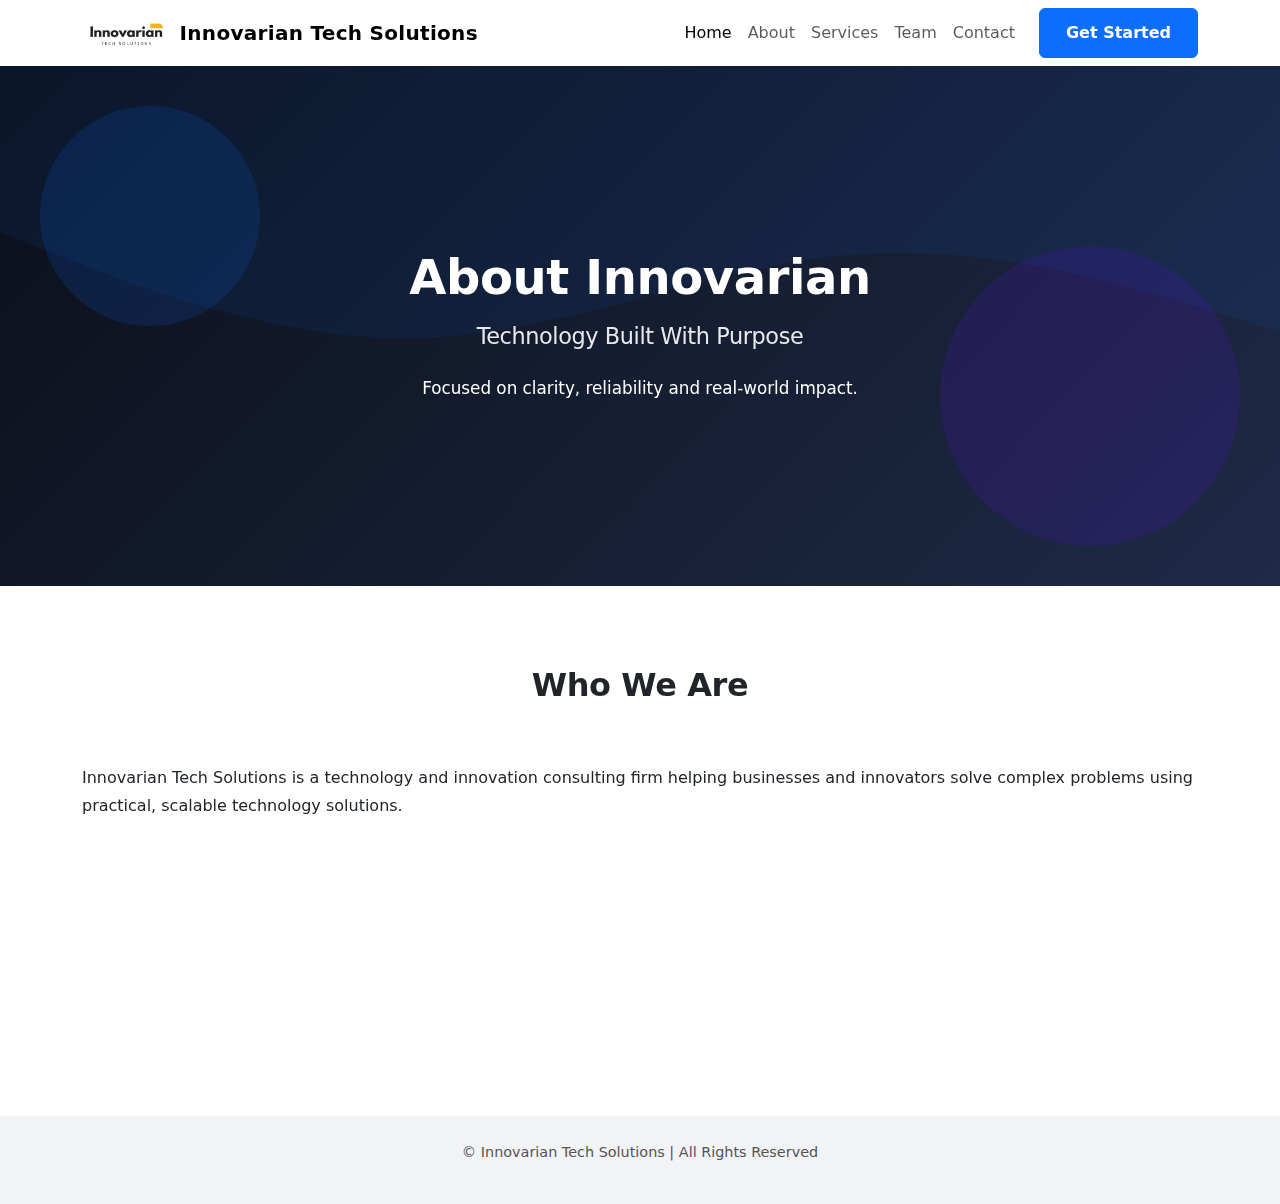
<file: about.html>
<!DOCTYPE html>
<html lang="en-AU">

<head>
    <meta charset="UTF-8">
    <title>About | Innovarian Tech Solutions</title>
    <meta name="description"
        content="Learn about Innovarian Tech Solutions, a technology consulting firm focused on innovation, reliability and scalable solutions.">
    <meta name="viewport" content="width=device-width, initial-scale=1">
    <link rel="canonical" href="https://www.innovarian.com.au/about.html">

    <link href="https://cdn.jsdelivr.net/npm/bootstrap@5.3.2/dist/css/bootstrap.min.css" rel="stylesheet">
    <link href="https://unpkg.com/aos@2.3.4/dist/aos.css" rel="stylesheet">
    <link rel="stylesheet" href="style.css">
</head>

<body>

    <!-- NAVBAR (same as services) -->
<nav class="navbar navbar-expand-lg navbar-light bg-white shadow-sm sticky-top">
    <div class="container">

        <!-- BRAND -->
        <a class="navbar-brand d-flex align-items-center fw-bold" href="index.html">
            <img
                src="./innovarian.jpg"
                alt="Innovarian Tech Solutions Logo"
                height="36"
                class="me-2"
                loading="eager"
            >
            Innovarian Tech Solutions
        </a>

        <button class="navbar-toggler" data-bs-toggle="collapse" data-bs-target="#nav">
            <span class="navbar-toggler-icon"></span>
        </button>

        <div class="collapse navbar-collapse" id="nav">
            <ul class="navbar-nav ms-auto">
                <li class="nav-item"><a class="nav-link active" href="index.html">Home</a></li>
                <li class="nav-item"><a class="nav-link" href="about.html">About</a></li>
                <li class="nav-item"><a class="nav-link" href="services.html">Services</a></li>
                <li class="nav-item"><a class="nav-link" href="team.html">Team</a></li>
                <li class="nav-item"><a class="nav-link" href="contact.html">Contact</a></li>
            </ul>
            <a href="contact.html" class="btn btn-primary ms-lg-3">Get Started</a>
        </div>
    </div>
</nav>



    <section class="hero position-relative text-center overflow-hidden">
        <svg class="position-absolute w-100 h-100" viewBox="0 0 1440 500" preserveAspectRatio="none" aria-hidden="true">
            <path fill="#0d6efd" fill-opacity="0.08"
                d="M0,160L80,186.7C160,213,320,267,480,261.3C640,256,800,192,960,181.3C1120,171,1280,213,1360,234.7L1440,256L1440,0L0,0Z" />
        </svg>
        <div class="container position-relative" data-aos="fade-up">
            <h1>About Innovarian</h1>
            <h2 class="mt-3">Technology Built With Purpose</h2>
            <p class="mt-4">Focused on clarity, reliability and real-world impact.</p>
        </div>
    </section>

    <section>
        <div class="container">
            <div class="section-title" data-aos="fade-up">
                <h2>Who We Are</h2>
            </div>
            <p data-aos="fade-up">
                Innovarian Tech Solutions is a technology and innovation consulting firm
                helping businesses and innovators solve complex problems using practical,
                scalable technology solutions.
            </p>

            <div class="section-title mt-5" data-aos="fade-up">
                <h2>Our Philosophy</h2>
            </div>
            <p data-aos="fade-up">
                We believe technology should simplify operations, not complicate them.
                Every solution we build is driven by usability, reliability and long-term value.
            </p>
        </div>
    </section>

    <footer class="text-center py-4">
        <p>© Innovarian Tech Solutions | All Rights Reserved</p>
    </footer>

    <script src="https://cdn.jsdelivr.net/npm/bootstrap@5.3.2/dist/js/bootstrap.bundle.min.js" defer></script>
    <script src="https://unpkg.com/aos@2.3.4/dist/aos.js" defer></script>
    <script src="script.js" defer></script>
</body>

</html>
</file>
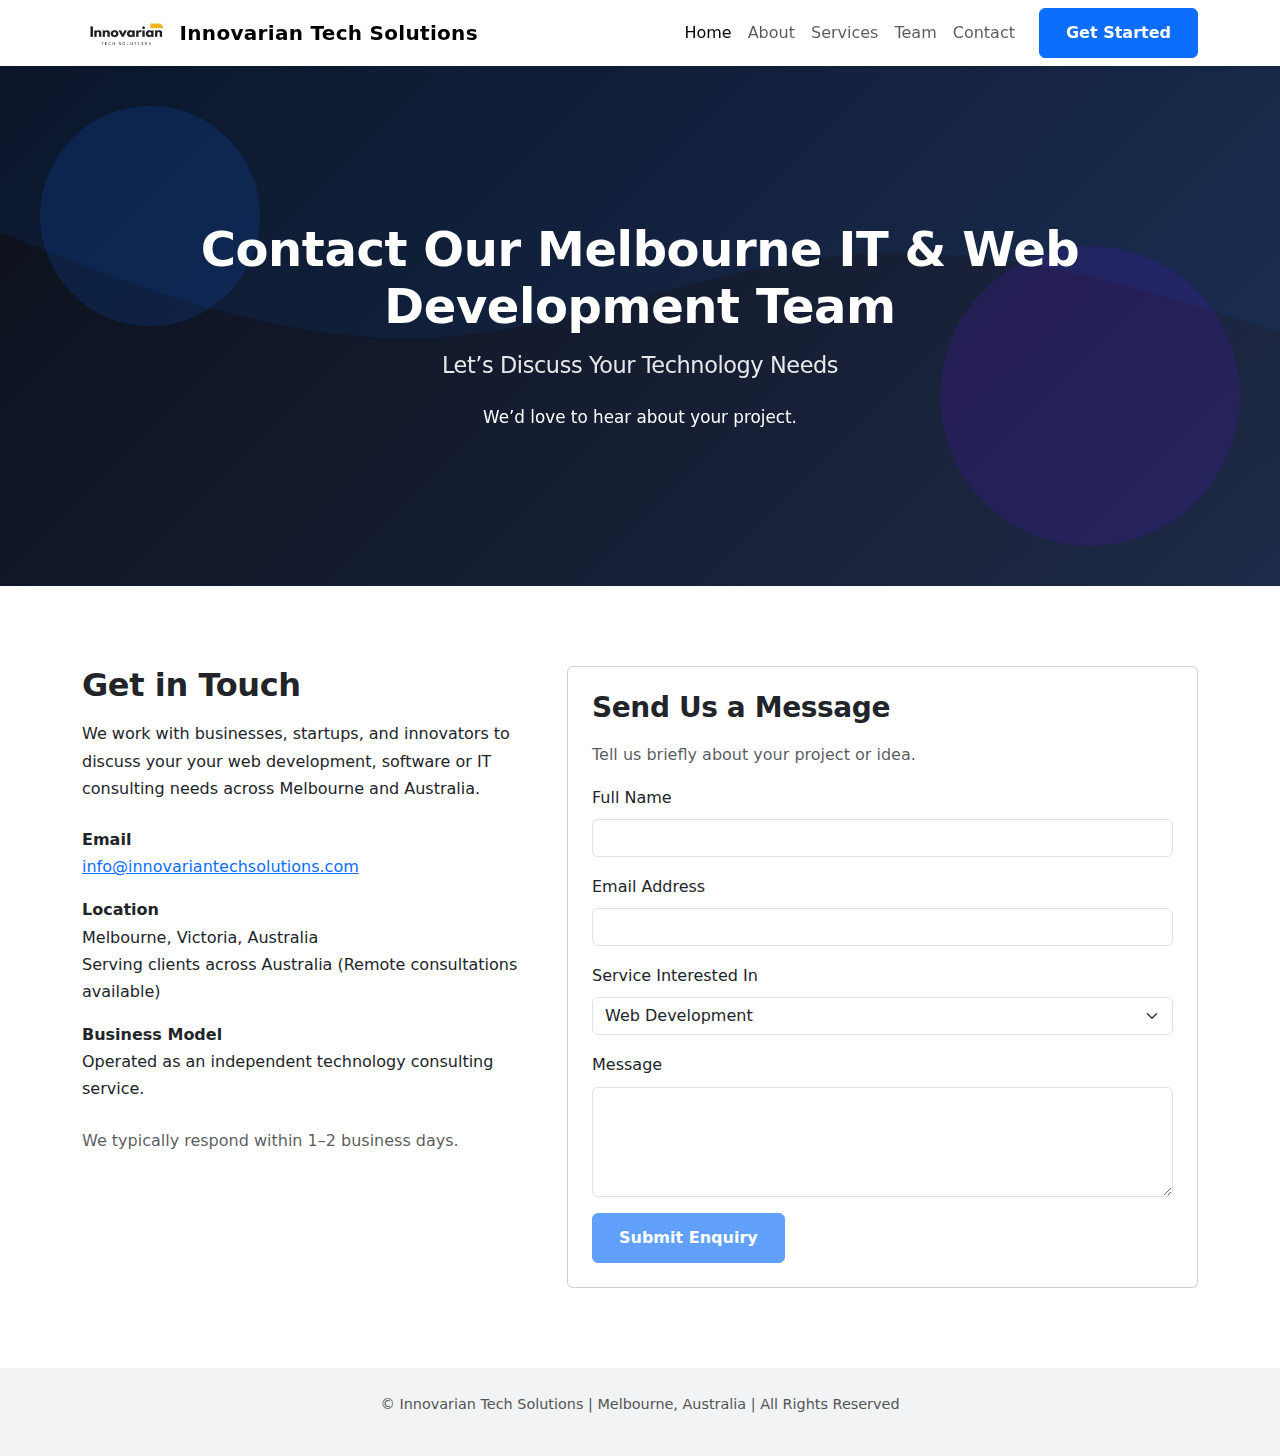
<file: contact.html>
<!DOCTYPE html>
<html lang="en-AU">

<head>
    <meta charset="UTF-8">
    <title>Contact IT & Web Development Company in Melbourne, Australia | Innovarian Tech Solutions</title>
    <meta name="description" content="Contact Innovarian Tech Solutions to discuss your technology needs.">
    <meta name="viewport" content="width=device-width, initial-scale=1">
    <link rel="canonical" href="https://www.innovarian.com.au/contact.html">

    <link href="https://cdn.jsdelivr.net/npm/bootstrap@5.3.2/dist/css/bootstrap.min.css" rel="stylesheet">
    <link href="https://unpkg.com/aos@2.3.4/dist/aos.css" rel="stylesheet">
    <link rel="stylesheet" href="style.css">
</head>

<body>

    <!-- NAVBAR -->
<nav class="navbar navbar-expand-lg navbar-light bg-white shadow-sm sticky-top">
    <div class="container">

        <!-- BRAND -->
        <a class="navbar-brand d-flex align-items-center fw-bold" href="index.html">
            <img
                src="./innovarian.jpg"
                alt="Innovarian Tech Solutions Logo"
                height="36"
                class="me-2"
                loading="eager"
            >
            Innovarian Tech Solutions
        </a>

        <button class="navbar-toggler" data-bs-toggle="collapse" data-bs-target="#nav">
            <span class="navbar-toggler-icon"></span>
        </button>

        <div class="collapse navbar-collapse" id="nav">
            <ul class="navbar-nav ms-auto">
                <li class="nav-item"><a class="nav-link active" href="index.html">Home</a></li>
                <li class="nav-item"><a class="nav-link" href="about.html">About</a></li>
                <li class="nav-item"><a class="nav-link" href="services.html">Services</a></li>
                <li class="nav-item"><a class="nav-link" href="team.html">Team</a></li>
                <li class="nav-item"><a class="nav-link" href="contact.html">Contact</a></li>
            </ul>
            <a href="contact.html" class="btn btn-primary ms-lg-3">Get Started</a>
        </div>
    </div>
</nav>


    <section class="hero position-relative text-center overflow-hidden">
        <svg class="position-absolute w-100 h-100" viewBox="0 0 1440 500" preserveAspectRatio="none" aria-hidden="true">
            <path fill="#0d6efd" fill-opacity="0.08"
                d="M0,160L80,186.7C160,213,320,267,480,261.3C640,256,800,192,960,181.3C1120,171,1280,213,1360,234.7L1440,256L1440,0L0,0Z" />
        </svg>
        <div class="container position-relative" data-aos="fade-up">
            <h1>Contact Our Melbourne IT & Web Development Team</h1>
            <h2 class="mt-3">Let’s Discuss Your Technology Needs</h2>
            <p class="mt-4">We’d love to hear about your project.</p>
        </div>
    </section>

    <!-- CONTACT CONTENT -->
    <section>
        <div class="container">

            <div class="row g-5">

                <!-- CONTACT DETAILS -->
                <div class="col-lg-5">
                    <h2>Get in Touch</h2>
                    <p class="mt-3">
                        We work with businesses, startups, and innovators to discuss your your web development,
    software or IT consulting needs across Melbourne and Australia.
                    </p>

                    <div class="mt-4">
                        <p><strong>Email</strong><br>
                            <a href="mailto:info@innovariantechsolutions.com">
                                info@innovariantechsolutions.com
                            </a>
                        </p>

                        <p class="mt-3"><strong>Location</strong><br>
                             Melbourne, Victoria, Australia<br>
                             Serving clients across Australia (Remote consultations available)
                        </p>

                        <p class="mt-3"><strong>Business Model</strong><br>
                            Operated as an independent technology consulting service.
                        </p>
                    </div>

                    <div class="mt-4">
                        <p class="text-muted">
                            We typically respond within 1–2 business days.
                        </p>
                    </div>
                </div>

                <!-- CONTACT FORM -->
                <div class="col-lg-7">
                    <div class="card p-4">
                        <h3>Send Us a Message</h3>
                        <p class="text-muted mt-2">
                            Tell us briefly about your project or idea.
                        </p>

                        <!-- NOTE:
               Replace action="#" with Formspree / Netlify / backend endpoint -->
                        <form action="#" method="post">

                            <div class="mb-3">
                                <label class="form-label">Full Name</label>
                                <input type="text" class="form-control" required>
                            </div>

                            <div class="mb-3">
                                <label class="form-label">Email Address</label>
                                <input type="email" class="form-control" required>
                            </div>

                            <div class="mb-3">
                                <label class="form-label">Service Interested In</label>
                                <select class="form-select">
                                    <option>Web Development</option>
                                    <option>Technology Analytics</option>
                                    <option>AI / Machine Learning</option>
                                    <option>Blockchain Solutions</option>
                                    <option>IoT / Automation</option>
                                    <option>Product Launch Support</option>
                                    <option>General Enquiry</option>
                                </select>
                            </div>

                            <div class="mb-3">
                                <label class="form-label">Message</label>
                                <textarea class="form-control" rows="4" required></textarea>
                            </div>

                            <button type="submit" class="btn btn-primary" disabled>
                                Submit Enquiry
                            </button>

                        </form>
                    </div>
                </div>

            </div>
        </div>
    </section>

    <footer class="text-center py-4">
        <p>© Innovarian Tech Solutions | Melbourne, Australia | All Rights Reserved</p>
    </footer>

    <script src="https://cdn.jsdelivr.net/npm/bootstrap@5.3.2/dist/js/bootstrap.bundle.min.js" defer></script>
    <script src="https://unpkg.com/aos@2.3.4/dist/aos.js" defer></script>
    <script src="script.js" defer></script>
</body>

</html>
</file>
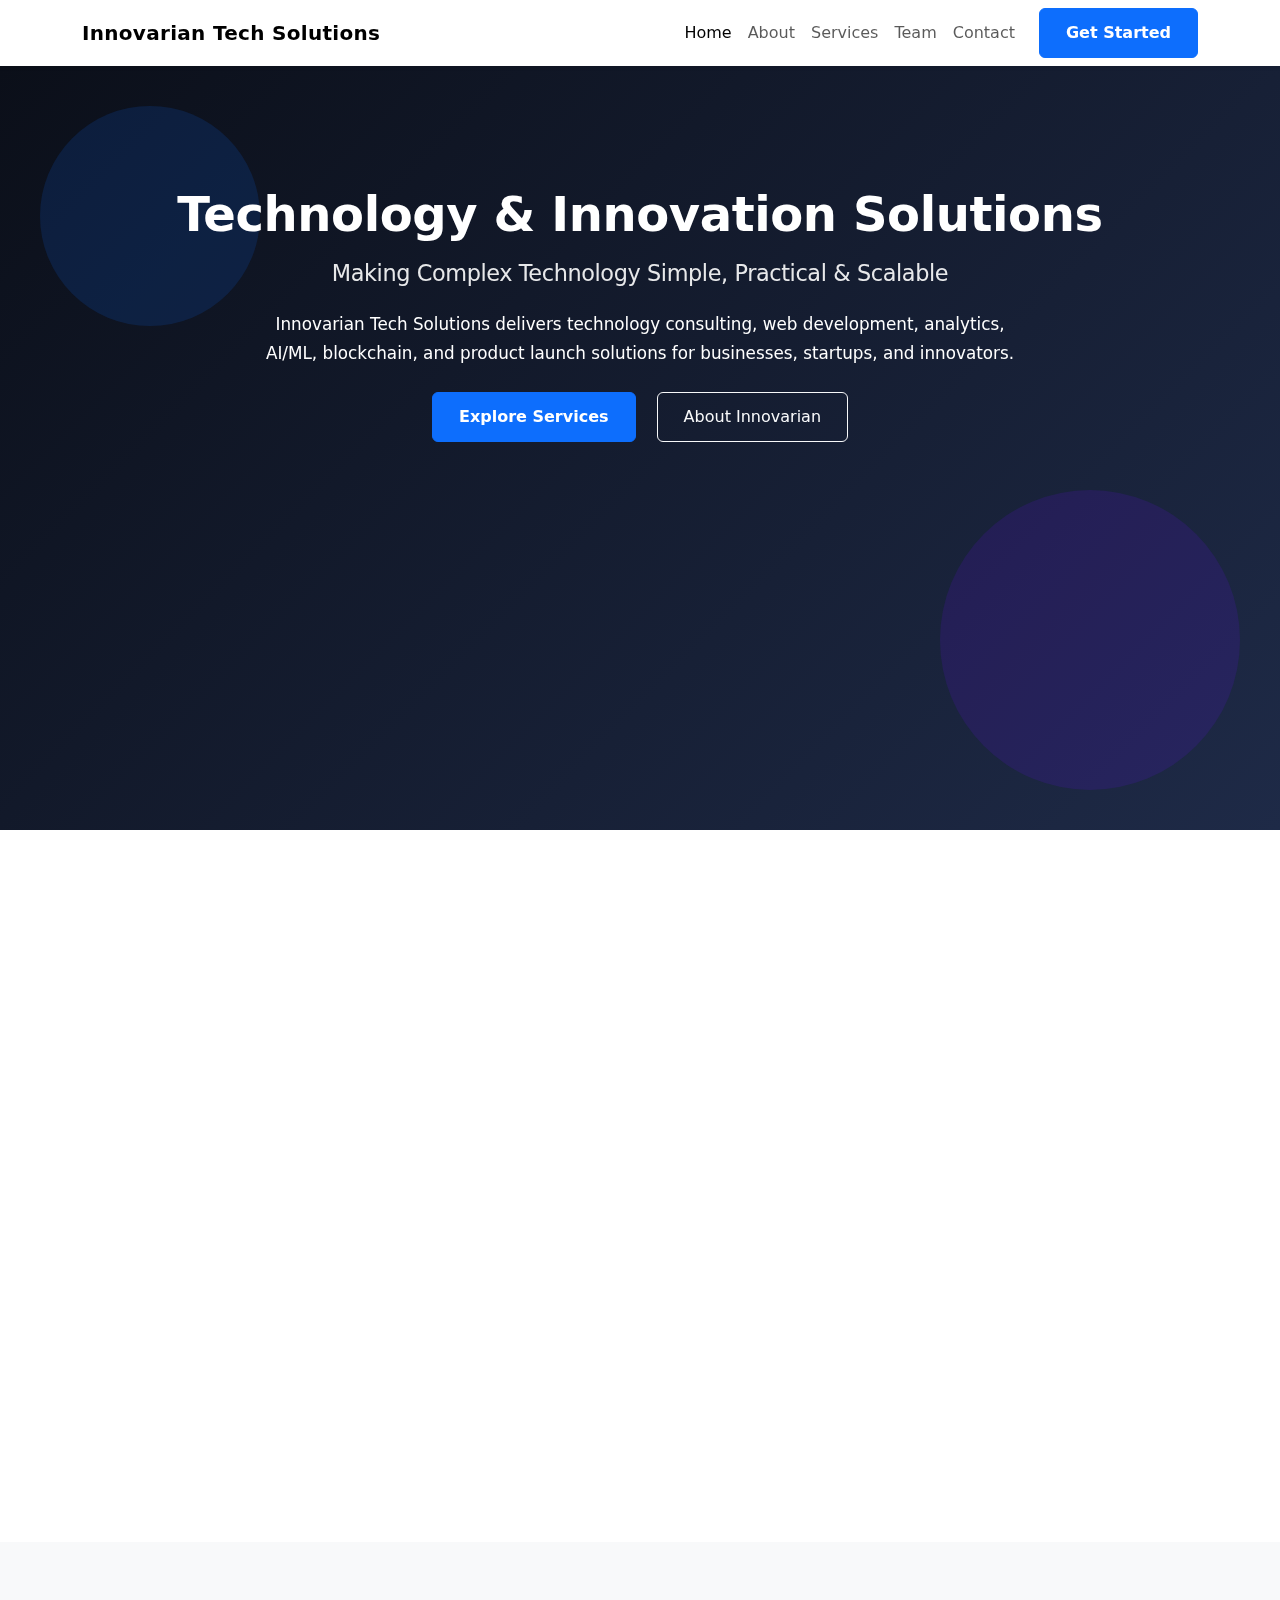
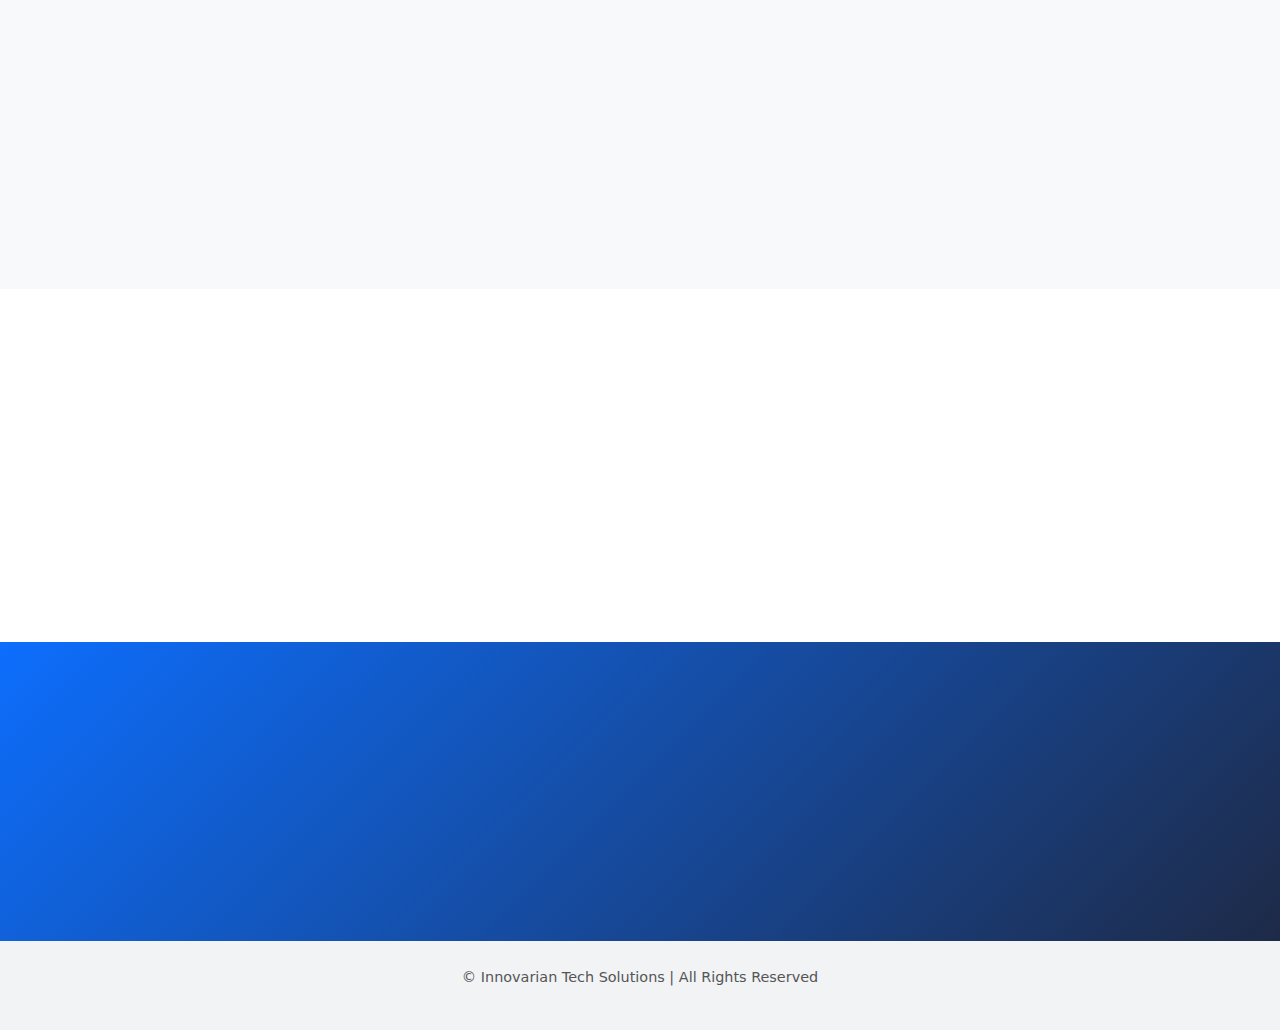
<file: home.html>
<!DOCTYPE html>
<html lang="en-AU">
<head>
  <meta charset="UTF-8">
  <title>Innovarian Tech Solutions | Technology & Innovation Solutions</title>

  <meta name="description"
        content="Innovarian Tech Solutions delivers technology consulting, web development, analytics, AI/ML, blockchain, and product launch solutions for businesses, startups, and innovators.">

  <meta name="viewport" content="width=device-width, initial-scale=1">
  <link rel="canonical" href="https://www.innovarian.com.au/">

  <!-- Bootstrap -->
  <link href="https://cdn.jsdelivr.net/npm/bootstrap@5.3.2/dist/css/bootstrap.min.css" rel="stylesheet">

  <!-- AOS -->
  <link href="https://unpkg.com/aos@2.3.4/dist/aos.css" rel="stylesheet">

  <!-- Custom CSS -->
  <link rel="stylesheet" href="style.css">
</head>

<body>

<!-- NAVBAR -->
<nav class="navbar navbar-expand-lg navbar-light bg-white shadow-sm sticky-top">
  <div class="container">
    <a class="navbar-brand fw-bold" href="index.html">Innovarian Tech Solutions</a>
    <button class="navbar-toggler" data-bs-toggle="collapse" data-bs-target="#nav">
      <span class="navbar-toggler-icon"></span>
    </button>
    <div class="collapse navbar-collapse" id="nav">
      <ul class="navbar-nav ms-auto">
        <li class="nav-item"><a class="nav-link active" href="index.html">Home</a></li>
        <li class="nav-item"><a class="nav-link" href="about.html">About</a></li>
        <li class="nav-item"><a class="nav-link" href="services.html">Services</a></li>
        <li class="nav-item"><a class="nav-link" href="team.html">Team</a></li>
        <li class="nav-item"><a class="nav-link" href="contact.html">Contact</a></li>
      </ul>
      <a href="contact.html" class="btn btn-primary ms-lg-3">Get Started</a>
    </div>
  </div>
</nav>

<!-- HERO -->
<section class="hero text-center position-relative">
  <div class="container" data-aos="fade-up">
    <h1>Technology & Innovation Solutions</h1>
    <h2 class="mt-3">Making Complex Technology Simple, Practical & Scalable</h2>
    <p class="mt-4">
      Innovarian Tech Solutions delivers technology consulting, web development,
      analytics, AI/ML, blockchain, and product launch solutions for businesses,
      startups, and innovators.
    </p>

    <div class="mt-4">
      <a href="services.html" class="btn btn-primary me-3">Explore Services</a>
      <a href="about.html" class="btn btn-outline-light">About Innovarian</a>
    </div>

    <!-- SVG GRAPHIC -->
    <div class="mt-5">
      <!-- Inline SVG -->
      <svg width="100%" height="220" viewBox="0 0 800 220" xmlns="http://www.w3.org/2000/svg" aria-hidden="true">
        <rect x="0" y="0" width="800" height="220" rx="20" fill="url(#grad)"/>
      </svg>
    </div>
  </div>
</section>

<!-- CORE SERVICES -->
<section>
  <div class="container">
    <div class="section-title" data-aos="fade-up">
      <h2>Our Core Services</h2>
      <p>End-to-end technology solutions designed to solve real-world problems.</p>
    </div>

    <div class="row g-4">
      <div class="col-md-4" data-aos="fade-up"><div class="service-card"><h4>Web Development</h4><p>Responsive, scalable, SEO-friendly websites and web applications.</p></div></div>
      <div class="col-md-4" data-aos="fade-up"><div class="service-card"><h4>Technology Analytics</h4><p>Data analytics and insights for informed business decisions.</p></div></div>
      <div class="col-md-4" data-aos="fade-up"><div class="service-card"><h4>AI / ML Solutions</h4><p>Intelligent systems that automate and optimise operations.</p></div></div>
      <div class="col-md-4" data-aos="fade-up"><div class="service-card"><h4>Blockchain Solutions</h4><p>Secure and decentralised blockchain-based systems.</p></div></div>
      <div class="col-md-4" data-aos="fade-up"><div class="service-card"><h4>Home Automation & IoT</h4><p>Smart automation with IoT and embedded technologies.</p></div></div>
      <div class="col-md-4" data-aos="fade-up"><div class="service-card"><h4>Product Launch Support</h4><p>Ensure reliability, scalability, and market readiness.</p></div></div>
    </div>
  </div>
</section>

<!-- WHY INNOVARIAN -->
<section class="bg-light">
  <div class="container" data-aos="fade-up">
    <h2 class="text-center">Why Innovarian Tech Solutions</h2>
    <ul class="mt-4">
      <li>✔ Practical, real-world technology expertise</li>
      <li>✔ Strong focus on innovation and automation</li>
      <li>✔ Web, AI, blockchain & embedded systems under one roof</li>
      <li>✔ Business-oriented technology thinking</li>
    </ul>
  </div>
</section>

<!-- CASE STUDIES SLIDER -->
<section>
  <div class="container" data-aos="fade-up">
    <h2 class="text-center mb-4">Case Highlights</h2>

    <div id="caseCarousel" class="carousel slide" data-bs-ride="carousel">
      <div class="carousel-inner">

        <div class="carousel-item active">
          <div class="card p-4">
            <h4>Business Website Modernisation</h4>
            <p>Delivered a fast, SEO-optimised web platform improving engagement.</p>
          </div>
        </div>

        <div class="carousel-item">
          <div class="card p-4">
            <h4>Analytics & Automation Solution</h4>
            <p>Implemented analytics and automation to streamline operations.</p>
          </div>
        </div>

        <div class="carousel-item">
          <div class="card p-4">
            <h4>AI-Based System</h4>
            <p>Designed ML-driven solution to improve decision accuracy.</p>
          </div>
        </div>

      </div>
    </div>
  </div>
</section>

<!-- CTA -->
<section class="cta-band">
  <div class="container" data-aos="zoom-in">
    <h2>Looking for Reliable Technology Solutions?</h2>
    <p class="mt-3">Let’s solve your tech challenges together.</p>
    <a href="contact.html" class="btn btn-light mt-4">Contact Us</a>
  </div>
</section>

<footer class="text-center py-4">
  <p>© Innovarian Tech Solutions | All Rights Reserved</p>
</footer>

<script src="https://cdn.jsdelivr.net/npm/bootstrap@5.3.2/dist/js/bootstrap.bundle.min.js" defer></script>
<script src="https://unpkg.com/aos@2.3.4/dist/aos.js" defer></script>
<script>
  document.addEventListener("DOMContentLoaded", function () {
    AOS.init({ once: true, duration: 800 });
  });
</script>

</body>
</html>
</file>
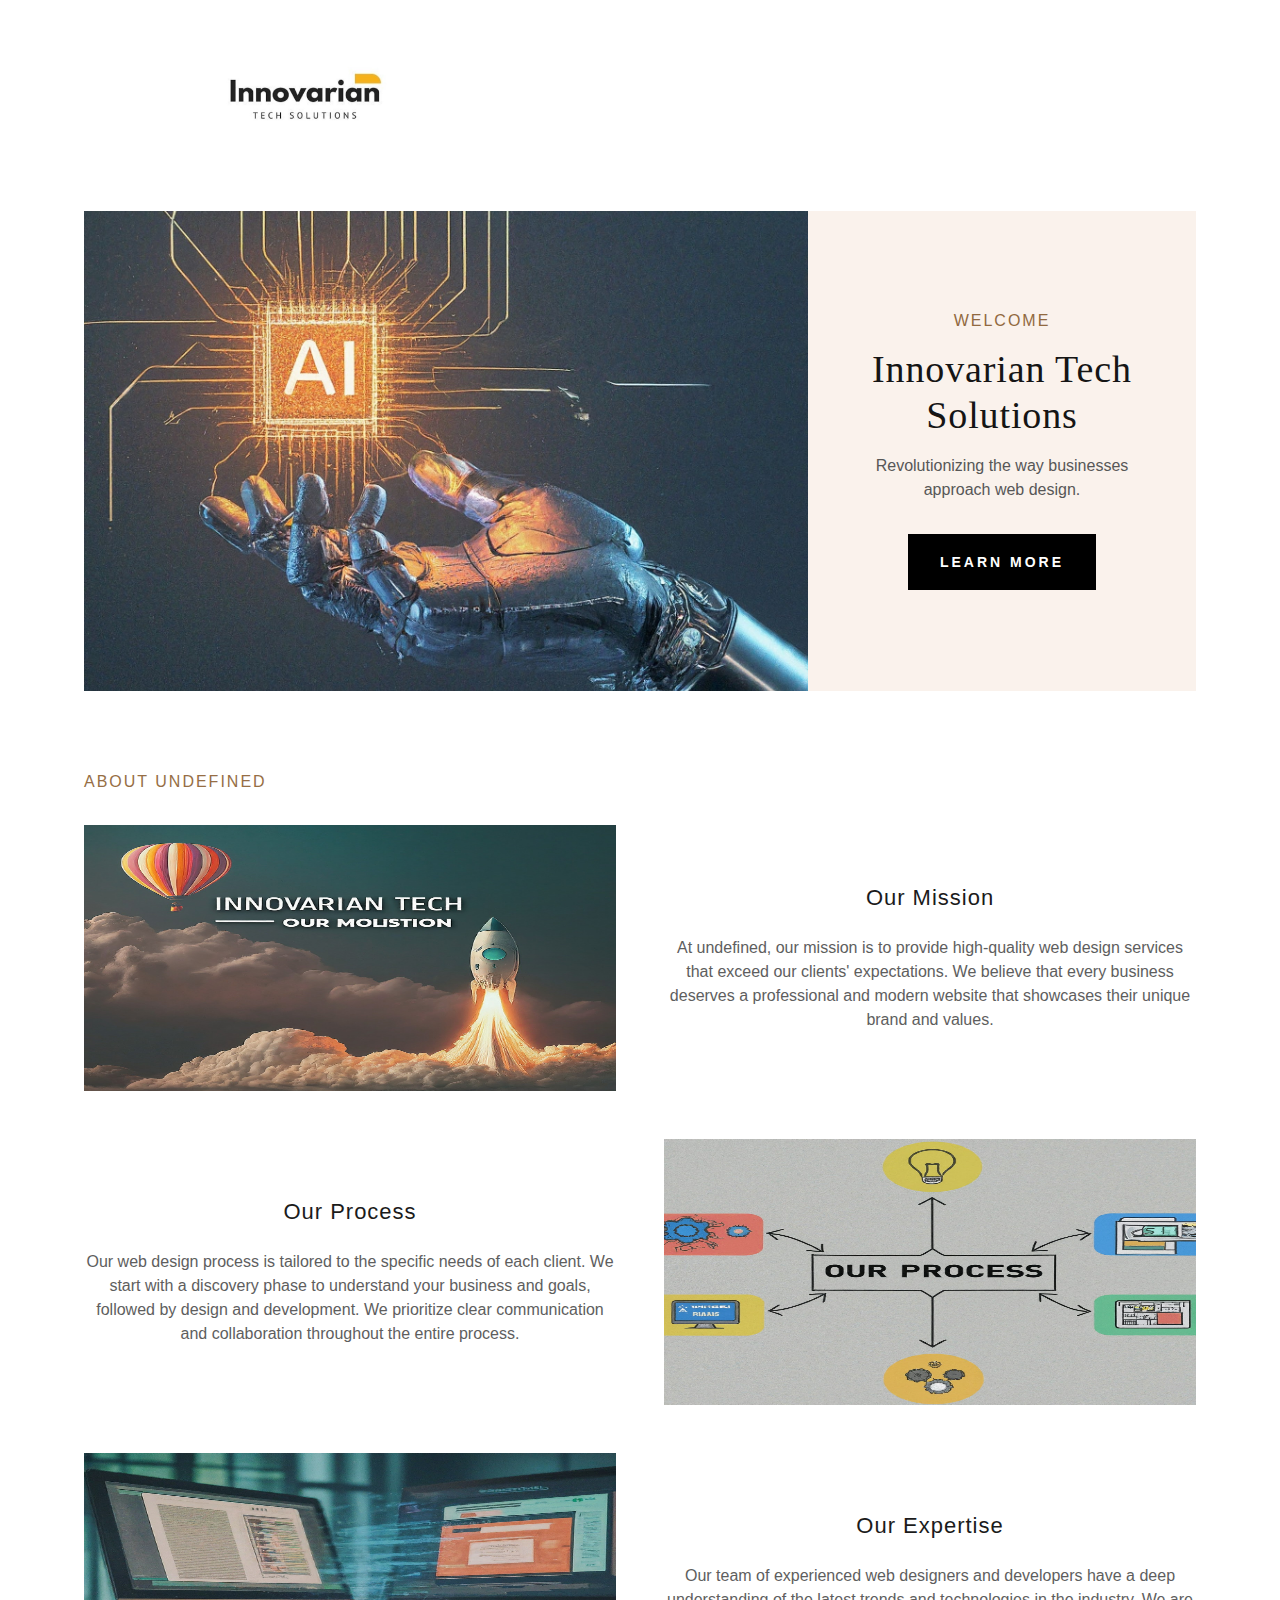
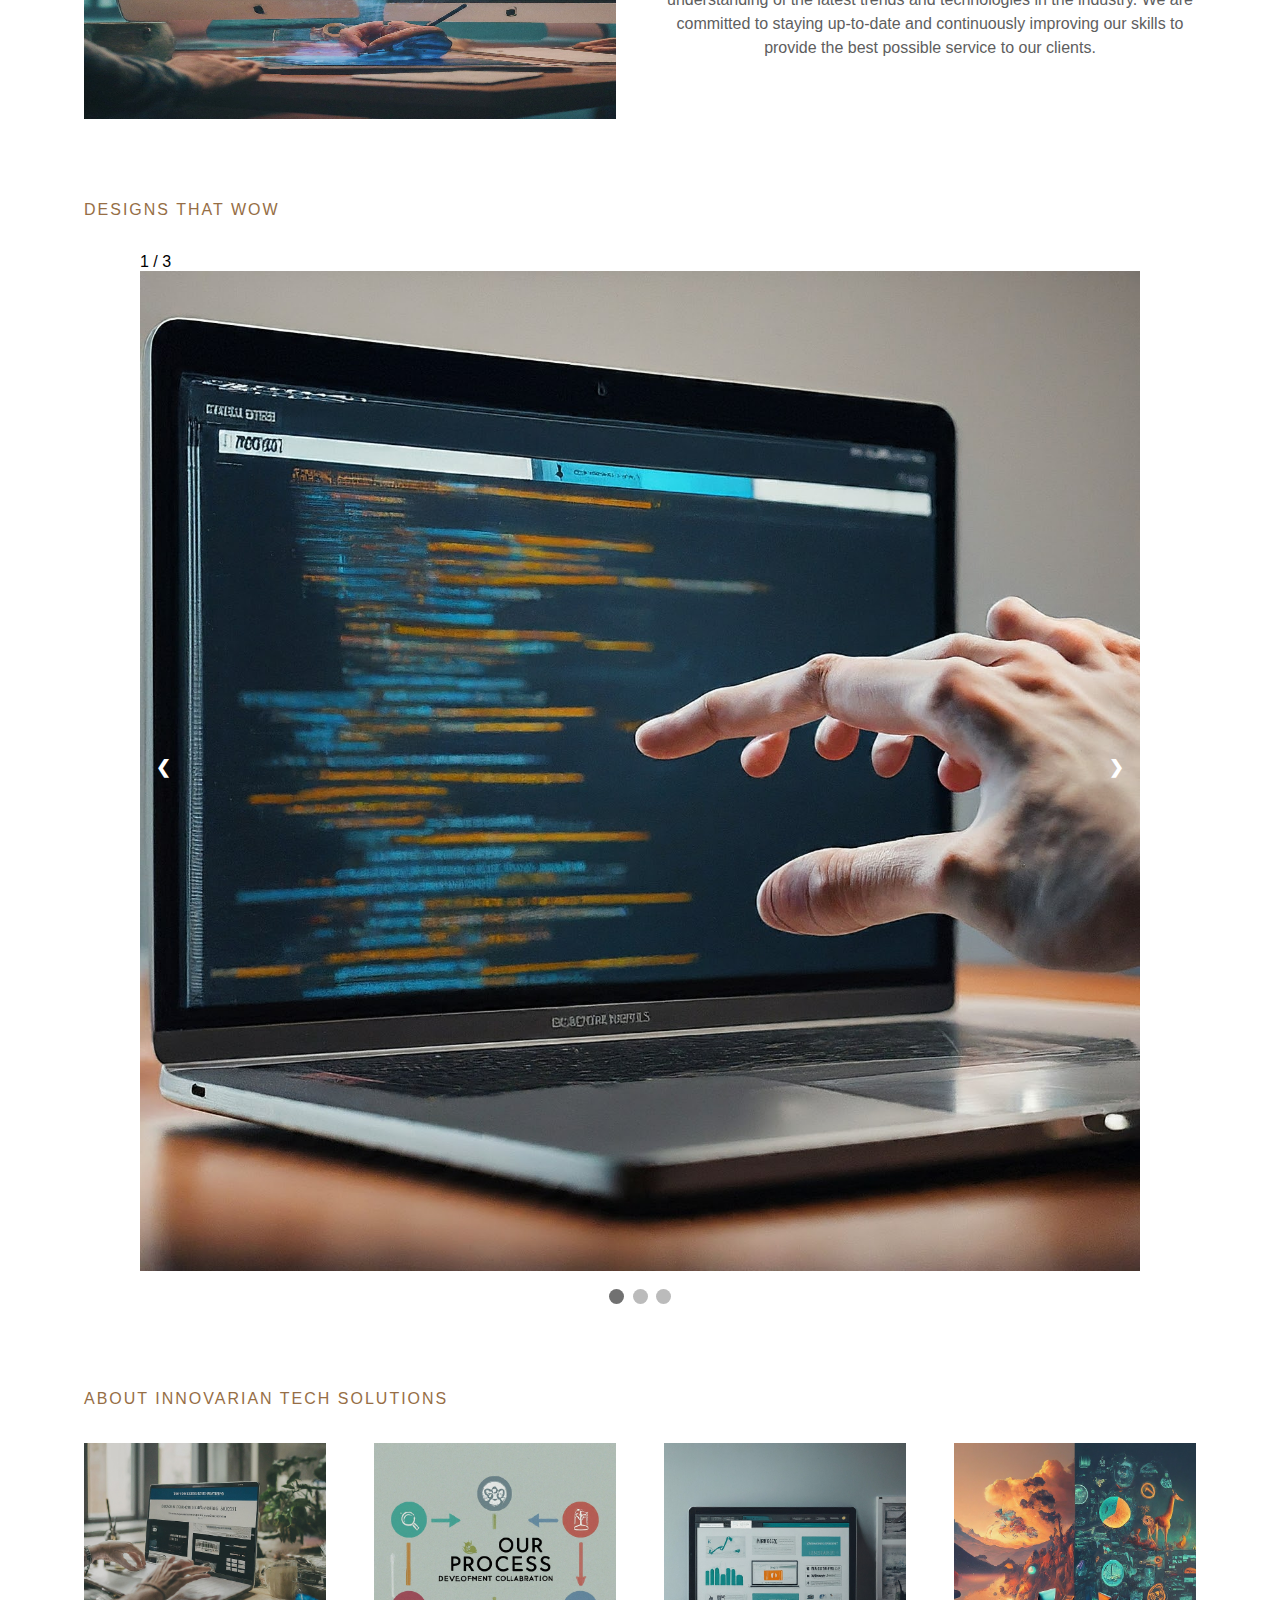
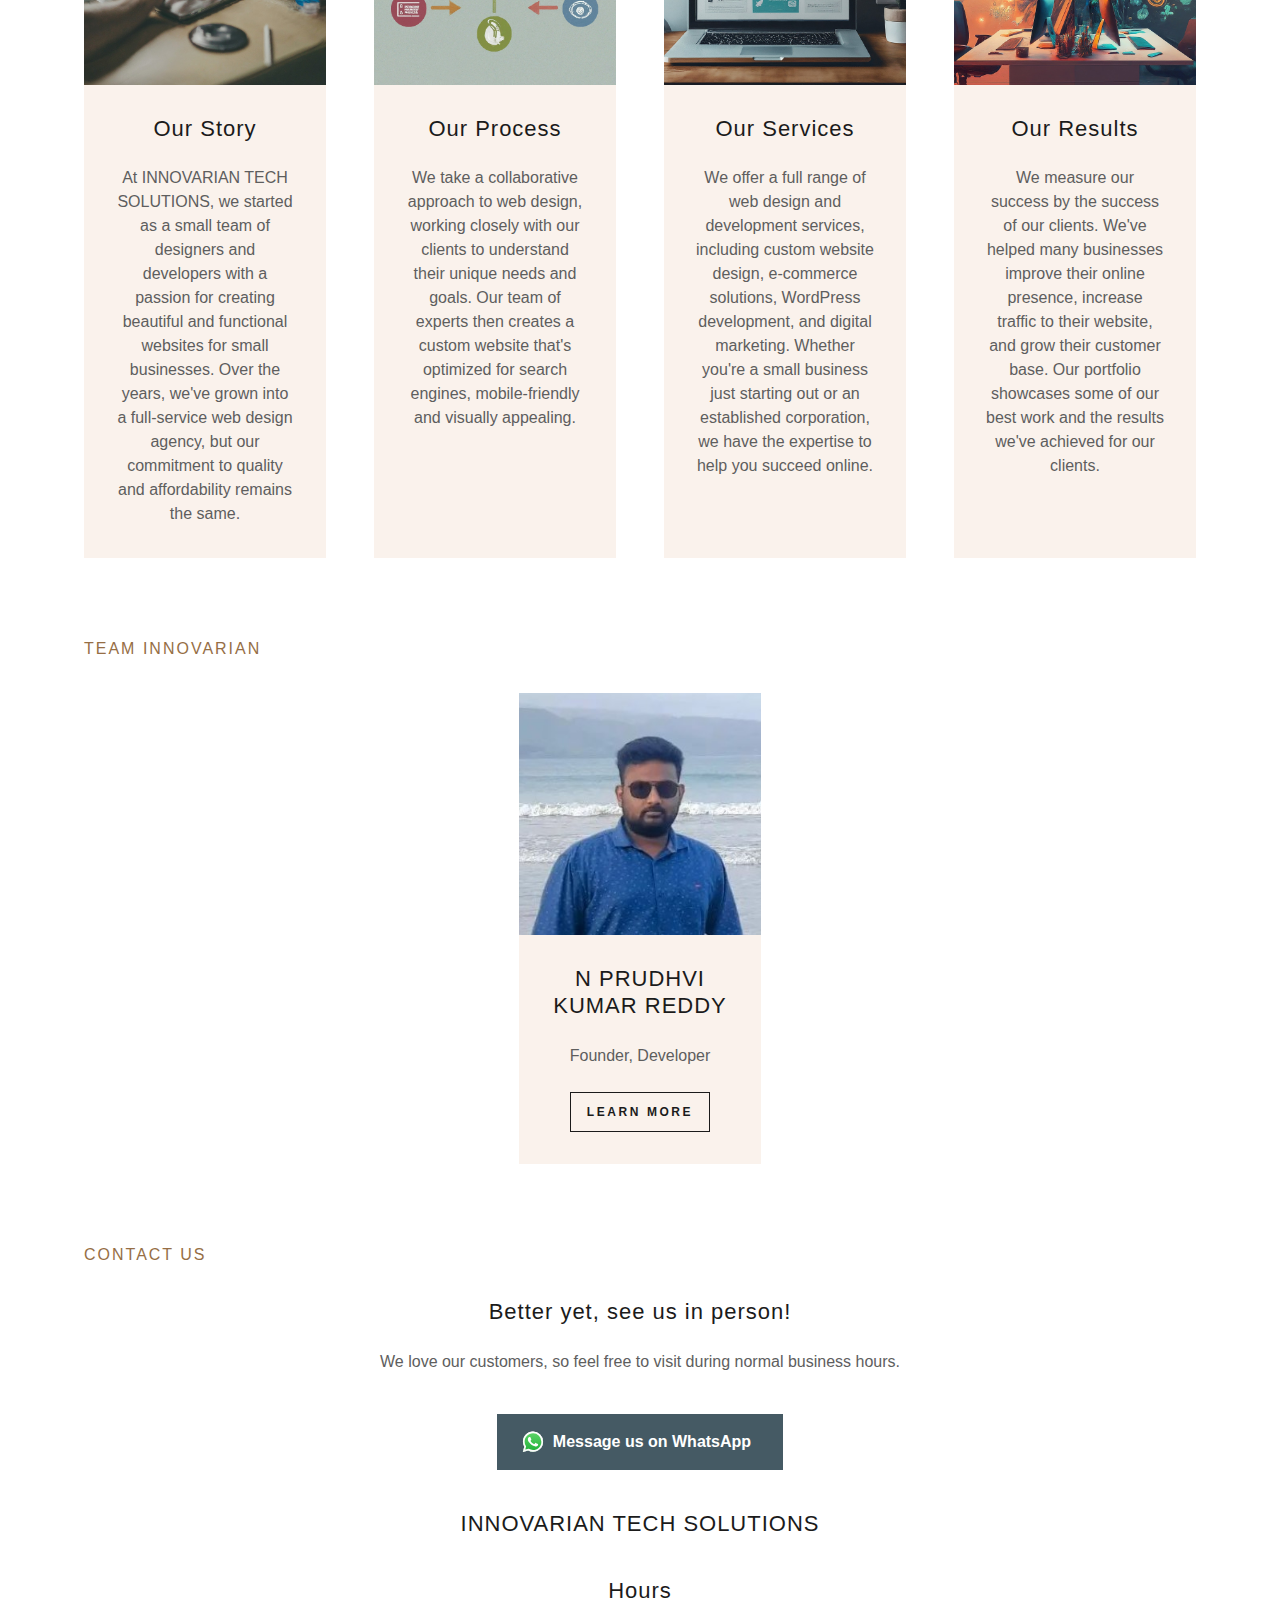
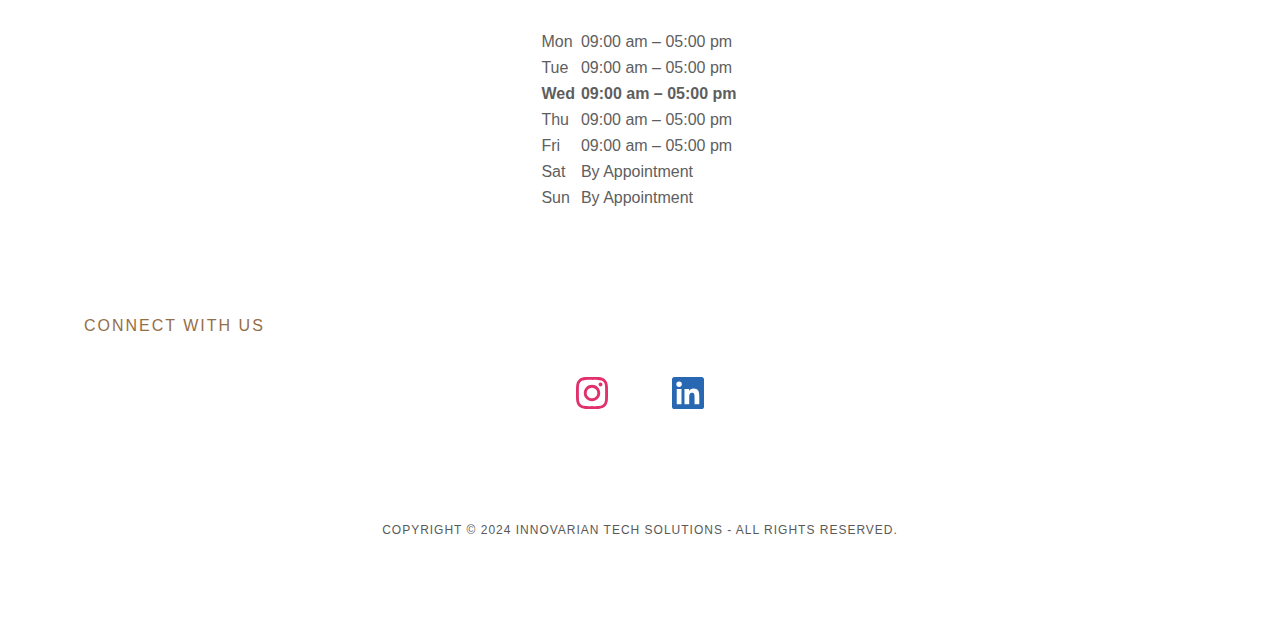
<file: innovarian.html>
<html lang="en-IN" coupert-item="9AF8D9A4E502F3784AD24272D81F0381" class=" idc0_343 lowbqdpaq">

<head>
  <meta charset="utf-8">
  <meta http-equiv="X-UA-Compatible" content="IE=edge">
  <meta name="viewport" content="width=device-width, initial-scale=1">
  <title>INNOVARIAN TECH SOLUTIONS</title>
  <meta name="author" content="INNOVARIAN TECH SOLUTIONS">
  <meta name="generator" content="Starfield Technologies; Go Daddy Website Builder 8.0.0000">
  <link rel="manifest" href="/manifest.webmanifest">
  <link rel="apple-touch-icon" sizes="57x57"
    href="//img1.wsimg.com/isteam/ip/1f677fca-294d-4ab0-bca1-ad6615af0379/innovarian.jpg/:/rs=w:57,h:57,m">
  <link rel="apple-touch-icon" sizes="60x60"
    href="//img1.wsimg.com/isteam/ip/1f677fca-294d-4ab0-bca1-ad6615af0379/innovarian.jpg/:/rs=w:60,h:60,m">
  <link rel="apple-touch-icon" sizes="72x72"
    href="//img1.wsimg.com/isteam/ip/1f677fca-294d-4ab0-bca1-ad6615af0379/innovarian.jpg/:/rs=w:72,h:72,m">
  <link rel="apple-touch-icon" sizes="114x114"
    href="//img1.wsimg.com/isteam/ip/1f677fca-294d-4ab0-bca1-ad6615af0379/innovarian.jpg/:/rs=w:114,h:114,m">
  <link rel="apple-touch-icon" sizes="120x120"
    href="//img1.wsimg.com/isteam/ip/1f677fca-294d-4ab0-bca1-ad6615af0379/innovarian.jpg/:/rs=w:120,h:120,m">
  <link rel="apple-touch-icon" sizes="144x144"
    href="//img1.wsimg.com/isteam/ip/1f677fca-294d-4ab0-bca1-ad6615af0379/innovarian.jpg/:/rs=w:144,h:144,m">
  <link rel="apple-touch-icon" sizes="152x152"
    href="//img1.wsimg.com/isteam/ip/1f677fca-294d-4ab0-bca1-ad6615af0379/innovarian.jpg/:/rs=w:152,h:152,m">
  <link rel="apple-touch-icon" sizes="180x180"
    href="//img1.wsimg.com/isteam/ip/1f677fca-294d-4ab0-bca1-ad6615af0379/innovarian.jpg/:/rs=w:180,h:180,m">
  <meta property="og:site_name" content="INNOVARIAN TECH SOLUTIONS">
  <meta property="og:title" content="INNOVARIAN TECH SOLUTIONS">
  <meta property="og:description" content="Revolutionizing the way businesses approach web design.">
  <meta property="og:type" content="website">
  <meta property="og:image" content="https://img1.wsimg.com/isteam/stock/9524">
  <meta property="og:locale" content="en_IN">
  <meta name="twitter:card" content="summary">
  <meta name="twitter:title" content="INNOVARIAN TECH SOLUTIONS">
  <meta name="twitter:description" content="Innovarian Tech Solutions">
  <meta name="twitter:image" content="https://img1.wsimg.com/isteam/stock/9524">
  <meta name="twitter:image:alt" content="INNOVARIAN TECH SOLUTIONS">
  <meta name="theme-color" content="#ca9968">
  <style data-inline-fonts="">
    /* cyrillic */
    @font-face {
      font-family: 'Playfair Display';
      font-style: normal;
      font-weight: 400;
      font-display: swap;
      src: url(https://img1.wsimg.com/gfonts/s/playfairdisplay/v37/nuFiD-vYSZviVYUb_rj3ij__anPXDTjYgFE_.woff2) format('woff2');
      unicode-range: U+0301, U+0400-045F, U+0490-0491, U+04B0-04B1, U+2116;
    }

    /* vietnamese */
    @font-face {
      font-family: 'Playfair Display';
      font-style: normal;
      font-weight: 400;
      font-display: swap;
      src: url(https://img1.wsimg.com/gfonts/s/playfairdisplay/v37/nuFiD-vYSZviVYUb_rj3ij__anPXDTPYgFE_.woff2) format('woff2');
      unicode-range: U+0102-0103, U+0110-0111, U+0128-0129, U+0168-0169, U+01A0-01A1, U+01AF-01B0, U+0300-0301, U+0303-0304, U+0308-0309, U+0323, U+0329, U+1EA0-1EF9, U+20AB;
    }

    /* latin-ext */
    @font-face {
      font-family: 'Playfair Display';
      font-style: normal;
      font-weight: 400;
      font-display: swap;
      src: url(https://img1.wsimg.com/gfonts/s/playfairdisplay/v37/nuFiD-vYSZviVYUb_rj3ij__anPXDTLYgFE_.woff2) format('woff2');
      unicode-range: U+0100-02AF, U+0304, U+0308, U+0329, U+1E00-1E9F, U+1EF2-1EFF, U+2020, U+20A0-20AB, U+20AD-20C0, U+2113, U+2C60-2C7F, U+A720-A7FF;
    }

    /* latin */
    @font-face {
      font-family: 'Playfair Display';
      font-style: normal;
      font-weight: 400;
      font-display: swap;
      src: url(https://img1.wsimg.com/gfonts/s/playfairdisplay/v37/nuFiD-vYSZviVYUb_rj3ij__anPXDTzYgA.woff2) format('woff2');
      unicode-range: U+0000-00FF, U+0131, U+0152-0153, U+02BB-02BC, U+02C6, U+02DA, U+02DC, U+0304, U+0308, U+0329, U+2000-206F, U+2074, U+20AC, U+2122, U+2191, U+2193, U+2212, U+2215, U+FEFF, U+FFFD;
    }

    /* cyrillic */
    @font-face {
      font-family: 'Playfair Display';
      font-style: normal;
      font-weight: 700;
      font-display: swap;
      src: url(https://img1.wsimg.com/gfonts/s/playfairdisplay/v37/nuFiD-vYSZviVYUb_rj3ij__anPXDTjYgFE_.woff2) format('woff2');
      unicode-range: U+0301, U+0400-045F, U+0490-0491, U+04B0-04B1, U+2116;
    }

    /* vietnamese */
    @font-face {
      font-family: 'Playfair Display';
      font-style: normal;
      font-weight: 700;
      font-display: swap;
      src: url(https://img1.wsimg.com/gfonts/s/playfairdisplay/v37/nuFiD-vYSZviVYUb_rj3ij__anPXDTPYgFE_.woff2) format('woff2');
      unicode-range: U+0102-0103, U+0110-0111, U+0128-0129, U+0168-0169, U+01A0-01A1, U+01AF-01B0, U+0300-0301, U+0303-0304, U+0308-0309, U+0323, U+0329, U+1EA0-1EF9, U+20AB;
    }

    /* latin-ext */
    @font-face {
      font-family: 'Playfair Display';
      font-style: normal;
      font-weight: 700;
      font-display: swap;
      src: url(https://img1.wsimg.com/gfonts/s/playfairdisplay/v37/nuFiD-vYSZviVYUb_rj3ij__anPXDTLYgFE_.woff2) format('woff2');
      unicode-range: U+0100-02AF, U+0304, U+0308, U+0329, U+1E00-1E9F, U+1EF2-1EFF, U+2020, U+20A0-20AB, U+20AD-20C0, U+2113, U+2C60-2C7F, U+A720-A7FF;
    }

    /* latin */
    @font-face {
      font-family: 'Playfair Display';
      font-style: normal;
      font-weight: 700;
      font-display: swap;
      src: url(https://img1.wsimg.com/gfonts/s/playfairdisplay/v37/nuFiD-vYSZviVYUb_rj3ij__anPXDTzYgA.woff2) format('woff2');
      unicode-range: U+0000-00FF, U+0131, U+0152-0153, U+02BB-02BC, U+02C6, U+02DA, U+02DC, U+0304, U+0308, U+0329, U+2000-206F, U+2074, U+20AC, U+2122, U+2191, U+2193, U+2212, U+2215, U+FEFF, U+FFFD;
    }

    /* cyrillic */
    @font-face {
      font-family: 'Playfair Display';
      font-style: normal;
      font-weight: 900;
      font-display: swap;
      src: url(https://img1.wsimg.com/gfonts/s/playfairdisplay/v37/nuFiD-vYSZviVYUb_rj3ij__anPXDTjYgFE_.woff2) format('woff2');
      unicode-range: U+0301, U+0400-045F, U+0490-0491, U+04B0-04B1, U+2116;
    }

    /* vietnamese */
    @font-face {
      font-family: 'Playfair Display';
      font-style: normal;
      font-weight: 900;
      font-display: swap;
      src: url(https://img1.wsimg.com/gfonts/s/playfairdisplay/v37/nuFiD-vYSZviVYUb_rj3ij__anPXDTPYgFE_.woff2) format('woff2');
      unicode-range: U+0102-0103, U+0110-0111, U+0128-0129, U+0168-0169, U+01A0-01A1, U+01AF-01B0, U+0300-0301, U+0303-0304, U+0308-0309, U+0323, U+0329, U+1EA0-1EF9, U+20AB;
    }

    /* latin-ext */
    @font-face {
      font-family: 'Playfair Display';
      font-style: normal;
      font-weight: 900;
      font-display: swap;
      src: url(https://img1.wsimg.com/gfonts/s/playfairdisplay/v37/nuFiD-vYSZviVYUb_rj3ij__anPXDTLYgFE_.woff2) format('woff2');
      unicode-range: U+0100-02AF, U+0304, U+0308, U+0329, U+1E00-1E9F, U+1EF2-1EFF, U+2020, U+20A0-20AB, U+20AD-20C0, U+2113, U+2C60-2C7F, U+A720-A7FF;
    }

    /* latin */
    @font-face {
      font-family: 'Playfair Display';
      font-style: normal;
      font-weight: 900;
      font-display: swap;
      src: url(https://img1.wsimg.com/gfonts/s/playfairdisplay/v37/nuFiD-vYSZviVYUb_rj3ij__anPXDTzYgA.woff2) format('woff2');
      unicode-range: U+0000-00FF, U+0131, U+0152-0153, U+02BB-02BC, U+02C6, U+02DA, U+02DC, U+0304, U+0308, U+0329, U+2000-206F, U+2074, U+20AC, U+2122, U+2191, U+2193, U+2212, U+2215, U+FEFF, U+FFFD;
    }

    /* cyrillic-ext */
    @font-face {
      font-family: 'Open Sans';
      font-style: italic;
      font-weight: 300;
      font-stretch: 100%;
      font-display: swap;
      src: url(https://img1.wsimg.com/gfonts/s/opensans/v40/memtYaGs126MiZpBA-UFUIcVXSCEkx2cmqvXlWqWtE6F15M.woff2) format('woff2');
      unicode-range: U+0460-052F, U+1C80-1C88, U+20B4, U+2DE0-2DFF, U+A640-A69F, U+FE2E-FE2F;
    }

    /* cyrillic */
    @font-face {
      font-family: 'Open Sans';
      font-style: italic;
      font-weight: 300;
      font-stretch: 100%;
      font-display: swap;
      src: url(https://img1.wsimg.com/gfonts/s/opensans/v40/memtYaGs126MiZpBA-UFUIcVXSCEkx2cmqvXlWqWvU6F15M.woff2) format('woff2');
      unicode-range: U+0301, U+0400-045F, U+0490-0491, U+04B0-04B1, U+2116;
    }

    /* greek-ext */
    @font-face {
      font-family: 'Open Sans';
      font-style: italic;
      font-weight: 300;
      font-stretch: 100%;
      font-display: swap;
      src: url(https://img1.wsimg.com/gfonts/s/opensans/v40/memtYaGs126MiZpBA-UFUIcVXSCEkx2cmqvXlWqWtU6F15M.woff2) format('woff2');
      unicode-range: U+1F00-1FFF;
    }

    /* greek */
    @font-face {
      font-family: 'Open Sans';
      font-style: italic;
      font-weight: 300;
      font-stretch: 100%;
      font-display: swap;
      src: url(https://img1.wsimg.com/gfonts/s/opensans/v40/memtYaGs126MiZpBA-UFUIcVXSCEkx2cmqvXlWqWuk6F15M.woff2) format('woff2');
      unicode-range: U+0370-0377, U+037A-037F, U+0384-038A, U+038C, U+038E-03A1, U+03A3-03FF;
    }

    /* hebrew */
    @font-face {
      font-family: 'Open Sans';
      font-style: italic;
      font-weight: 300;
      font-stretch: 100%;
      font-display: swap;
      src: url(https://img1.wsimg.com/gfonts/s/opensans/v40/memtYaGs126MiZpBA-UFUIcVXSCEkx2cmqvXlWqWu06F15M.woff2) format('woff2');
      unicode-range: U+0590-05FF, U+200C-2010, U+20AA, U+25CC, U+FB1D-FB4F;
    }

    /* math */
    @font-face {
      font-family: 'Open Sans';
      font-style: italic;
      font-weight: 300;
      font-stretch: 100%;
      font-display: swap;
      src: url(https://img1.wsimg.com/gfonts/s/opensans/v40/memtYaGs126MiZpBA-UFUIcVXSCEkx2cmqvXlWqWxU6F15M.woff2) format('woff2');
      unicode-range: U+0302-0303, U+0305, U+0307-0308, U+0330, U+0391-03A1, U+03A3-03A9, U+03B1-03C9, U+03D1, U+03D5-03D6, U+03F0-03F1, U+03F4-03F5, U+2034-2037, U+2057, U+20D0-20DC, U+20E1, U+20E5-20EF, U+2102, U+210A-210E, U+2110-2112, U+2115, U+2119-211D, U+2124, U+2128, U+212C-212D, U+212F-2131, U+2133-2138, U+213C-2140, U+2145-2149, U+2190, U+2192, U+2194-21AE, U+21B0-21E5, U+21F1-21F2, U+21F4-2211, U+2213-2214, U+2216-22FF, U+2308-230B, U+2310, U+2319, U+231C-2321, U+2336-237A, U+237C, U+2395, U+239B-23B6, U+23D0, U+23DC-23E1, U+2474-2475, U+25AF, U+25B3, U+25B7, U+25BD, U+25C1, U+25CA, U+25CC, U+25FB, U+266D-266F, U+27C0-27FF, U+2900-2AFF, U+2B0E-2B11, U+2B30-2B4C, U+2BFE, U+FF5B, U+FF5D, U+1D400-1D7FF, U+1EE00-1EEFF;
    }

    /* symbols */
    @font-face {
      font-family: 'Open Sans';
      font-style: italic;
      font-weight: 300;
      font-stretch: 100%;
      font-display: swap;
      src: url(https://img1.wsimg.com/gfonts/s/opensans/v40/memtYaGs126MiZpBA-UFUIcVXSCEkx2cmqvXlWqW106F15M.woff2) format('woff2');
      unicode-range: U+0001-000C, U+000E-001F, U+007F-009F, U+20DD-20E0, U+20E2-20E4, U+2150-218F, U+2190, U+2192, U+2194-2199, U+21AF, U+21E6-21F0, U+21F3, U+2218-2219, U+2299, U+22C4-22C6, U+2300-243F, U+2440-244A, U+2460-24FF, U+25A0-27BF, U+2800-28FF, U+2921-2922, U+2981, U+29BF, U+29EB, U+2B00-2BFF, U+4DC0-4DFF, U+FFF9-FFFB, U+10140-1018E, U+10190-1019C, U+101A0, U+101D0-101FD, U+102E0-102FB, U+10E60-10E7E, U+1D2C0-1D2D3, U+1D2E0-1D37F, U+1F000-1F0FF, U+1F100-1F1AD, U+1F1E6-1F1FF, U+1F30D-1F30F, U+1F315, U+1F31C, U+1F31E, U+1F320-1F32C, U+1F336, U+1F378, U+1F37D, U+1F382, U+1F393-1F39F, U+1F3A7-1F3A8, U+1F3AC-1F3AF, U+1F3C2, U+1F3C4-1F3C6, U+1F3CA-1F3CE, U+1F3D4-1F3E0, U+1F3ED, U+1F3F1-1F3F3, U+1F3F5-1F3F7, U+1F408, U+1F415, U+1F41F, U+1F426, U+1F43F, U+1F441-1F442, U+1F444, U+1F446-1F449, U+1F44C-1F44E, U+1F453, U+1F46A, U+1F47D, U+1F4A3, U+1F4B0, U+1F4B3, U+1F4B9, U+1F4BB, U+1F4BF, U+1F4C8-1F4CB, U+1F4D6, U+1F4DA, U+1F4DF, U+1F4E3-1F4E6, U+1F4EA-1F4ED, U+1F4F7, U+1F4F9-1F4FB, U+1F4FD-1F4FE, U+1F503, U+1F507-1F50B, U+1F50D, U+1F512-1F513, U+1F53E-1F54A, U+1F54F-1F5FA, U+1F610, U+1F650-1F67F, U+1F687, U+1F68D, U+1F691, U+1F694, U+1F698, U+1F6AD, U+1F6B2, U+1F6B9-1F6BA, U+1F6BC, U+1F6C6-1F6CF, U+1F6D3-1F6D7, U+1F6E0-1F6EA, U+1F6F0-1F6F3, U+1F6F7-1F6FC, U+1F700-1F7FF, U+1F800-1F80B, U+1F810-1F847, U+1F850-1F859, U+1F860-1F887, U+1F890-1F8AD, U+1F8B0-1F8B1, U+1F900-1F90B, U+1F93B, U+1F946, U+1F984, U+1F996, U+1F9E9, U+1FA00-1FA6F, U+1FA70-1FA7C, U+1FA80-1FA88, U+1FA90-1FABD, U+1FABF-1FAC5, U+1FACE-1FADB, U+1FAE0-1FAE8, U+1FAF0-1FAF8, U+1FB00-1FBFF;
    }

    /* vietnamese */
    @font-face {
      font-family: 'Open Sans';
      font-style: italic;
      font-weight: 300;
      font-stretch: 100%;
      font-display: swap;
      src: url(https://img1.wsimg.com/gfonts/s/opensans/v40/memtYaGs126MiZpBA-UFUIcVXSCEkx2cmqvXlWqWtk6F15M.woff2) format('woff2');
      unicode-range: U+0102-0103, U+0110-0111, U+0128-0129, U+0168-0169, U+01A0-01A1, U+01AF-01B0, U+0300-0301, U+0303-0304, U+0308-0309, U+0323, U+0329, U+1EA0-1EF9, U+20AB;
    }

    /* latin-ext */
    @font-face {
      font-family: 'Open Sans';
      font-style: italic;
      font-weight: 300;
      font-stretch: 100%;
      font-display: swap;
      src: url(https://img1.wsimg.com/gfonts/s/opensans/v40/memtYaGs126MiZpBA-UFUIcVXSCEkx2cmqvXlWqWt06F15M.woff2) format('woff2');
      unicode-range: U+0100-02AF, U+0304, U+0308, U+0329, U+1E00-1E9F, U+1EF2-1EFF, U+2020, U+20A0-20AB, U+20AD-20C0, U+2113, U+2C60-2C7F, U+A720-A7FF;
    }

    /* latin */
    @font-face {
      font-family: 'Open Sans';
      font-style: italic;
      font-weight: 300;
      font-stretch: 100%;
      font-display: swap;
      src: url(https://img1.wsimg.com/gfonts/s/opensans/v40/memtYaGs126MiZpBA-UFUIcVXSCEkx2cmqvXlWqWuU6F.woff2) format('woff2');
      unicode-range: U+0000-00FF, U+0131, U+0152-0153, U+02BB-02BC, U+02C6, U+02DA, U+02DC, U+0304, U+0308, U+0329, U+2000-206F, U+2074, U+20AC, U+2122, U+2191, U+2193, U+2212, U+2215, U+FEFF, U+FFFD;
    }

    /* cyrillic-ext */
    @font-face {
      font-family: 'Open Sans';
      font-style: italic;
      font-weight: 400;
      font-stretch: 100%;
      font-display: swap;
      src: url(https://img1.wsimg.com/gfonts/s/opensans/v40/memtYaGs126MiZpBA-UFUIcVXSCEkx2cmqvXlWqWtE6F15M.woff2) format('woff2');
      unicode-range: U+0460-052F, U+1C80-1C88, U+20B4, U+2DE0-2DFF, U+A640-A69F, U+FE2E-FE2F;
    }

    /* cyrillic */
    @font-face {
      font-family: 'Open Sans';
      font-style: italic;
      font-weight: 400;
      font-stretch: 100%;
      font-display: swap;
      src: url(https://img1.wsimg.com/gfonts/s/opensans/v40/memtYaGs126MiZpBA-UFUIcVXSCEkx2cmqvXlWqWvU6F15M.woff2) format('woff2');
      unicode-range: U+0301, U+0400-045F, U+0490-0491, U+04B0-04B1, U+2116;
    }

    /* greek-ext */
    @font-face {
      font-family: 'Open Sans';
      font-style: italic;
      font-weight: 400;
      font-stretch: 100%;
      font-display: swap;
      src: url(https://img1.wsimg.com/gfonts/s/opensans/v40/memtYaGs126MiZpBA-UFUIcVXSCEkx2cmqvXlWqWtU6F15M.woff2) format('woff2');
      unicode-range: U+1F00-1FFF;
    }

    /* greek */
    @font-face {
      font-family: 'Open Sans';
      font-style: italic;
      font-weight: 400;
      font-stretch: 100%;
      font-display: swap;
      src: url(https://img1.wsimg.com/gfonts/s/opensans/v40/memtYaGs126MiZpBA-UFUIcVXSCEkx2cmqvXlWqWuk6F15M.woff2) format('woff2');
      unicode-range: U+0370-0377, U+037A-037F, U+0384-038A, U+038C, U+038E-03A1, U+03A3-03FF;
    }

    /* hebrew */
    @font-face {
      font-family: 'Open Sans';
      font-style: italic;
      font-weight: 400;
      font-stretch: 100%;
      font-display: swap;
      src: url(https://img1.wsimg.com/gfonts/s/opensans/v40/memtYaGs126MiZpBA-UFUIcVXSCEkx2cmqvXlWqWu06F15M.woff2) format('woff2');
      unicode-range: U+0590-05FF, U+200C-2010, U+20AA, U+25CC, U+FB1D-FB4F;
    }

    /* math */
    @font-face {
      font-family: 'Open Sans';
      font-style: italic;
      font-weight: 400;
      font-stretch: 100%;
      font-display: swap;
      src: url(https://img1.wsimg.com/gfonts/s/opensans/v40/memtYaGs126MiZpBA-UFUIcVXSCEkx2cmqvXlWqWxU6F15M.woff2) format('woff2');
      unicode-range: U+0302-0303, U+0305, U+0307-0308, U+0330, U+0391-03A1, U+03A3-03A9, U+03B1-03C9, U+03D1, U+03D5-03D6, U+03F0-03F1, U+03F4-03F5, U+2034-2037, U+2057, U+20D0-20DC, U+20E1, U+20E5-20EF, U+2102, U+210A-210E, U+2110-2112, U+2115, U+2119-211D, U+2124, U+2128, U+212C-212D, U+212F-2131, U+2133-2138, U+213C-2140, U+2145-2149, U+2190, U+2192, U+2194-21AE, U+21B0-21E5, U+21F1-21F2, U+21F4-2211, U+2213-2214, U+2216-22FF, U+2308-230B, U+2310, U+2319, U+231C-2321, U+2336-237A, U+237C, U+2395, U+239B-23B6, U+23D0, U+23DC-23E1, U+2474-2475, U+25AF, U+25B3, U+25B7, U+25BD, U+25C1, U+25CA, U+25CC, U+25FB, U+266D-266F, U+27C0-27FF, U+2900-2AFF, U+2B0E-2B11, U+2B30-2B4C, U+2BFE, U+FF5B, U+FF5D, U+1D400-1D7FF, U+1EE00-1EEFF;
    }

    /* symbols */
    @font-face {
      font-family: 'Open Sans';
      font-style: italic;
      font-weight: 400;
      font-stretch: 100%;
      font-display: swap;
      src: url(https://img1.wsimg.com/gfonts/s/opensans/v40/memtYaGs126MiZpBA-UFUIcVXSCEkx2cmqvXlWqW106F15M.woff2) format('woff2');
      unicode-range: U+0001-000C, U+000E-001F, U+007F-009F, U+20DD-20E0, U+20E2-20E4, U+2150-218F, U+2190, U+2192, U+2194-2199, U+21AF, U+21E6-21F0, U+21F3, U+2218-2219, U+2299, U+22C4-22C6, U+2300-243F, U+2440-244A, U+2460-24FF, U+25A0-27BF, U+2800-28FF, U+2921-2922, U+2981, U+29BF, U+29EB, U+2B00-2BFF, U+4DC0-4DFF, U+FFF9-FFFB, U+10140-1018E, U+10190-1019C, U+101A0, U+101D0-101FD, U+102E0-102FB, U+10E60-10E7E, U+1D2C0-1D2D3, U+1D2E0-1D37F, U+1F000-1F0FF, U+1F100-1F1AD, U+1F1E6-1F1FF, U+1F30D-1F30F, U+1F315, U+1F31C, U+1F31E, U+1F320-1F32C, U+1F336, U+1F378, U+1F37D, U+1F382, U+1F393-1F39F, U+1F3A7-1F3A8, U+1F3AC-1F3AF, U+1F3C2, U+1F3C4-1F3C6, U+1F3CA-1F3CE, U+1F3D4-1F3E0, U+1F3ED, U+1F3F1-1F3F3, U+1F3F5-1F3F7, U+1F408, U+1F415, U+1F41F, U+1F426, U+1F43F, U+1F441-1F442, U+1F444, U+1F446-1F449, U+1F44C-1F44E, U+1F453, U+1F46A, U+1F47D, U+1F4A3, U+1F4B0, U+1F4B3, U+1F4B9, U+1F4BB, U+1F4BF, U+1F4C8-1F4CB, U+1F4D6, U+1F4DA, U+1F4DF, U+1F4E3-1F4E6, U+1F4EA-1F4ED, U+1F4F7, U+1F4F9-1F4FB, U+1F4FD-1F4FE, U+1F503, U+1F507-1F50B, U+1F50D, U+1F512-1F513, U+1F53E-1F54A, U+1F54F-1F5FA, U+1F610, U+1F650-1F67F, U+1F687, U+1F68D, U+1F691, U+1F694, U+1F698, U+1F6AD, U+1F6B2, U+1F6B9-1F6BA, U+1F6BC, U+1F6C6-1F6CF, U+1F6D3-1F6D7, U+1F6E0-1F6EA, U+1F6F0-1F6F3, U+1F6F7-1F6FC, U+1F700-1F7FF, U+1F800-1F80B, U+1F810-1F847, U+1F850-1F859, U+1F860-1F887, U+1F890-1F8AD, U+1F8B0-1F8B1, U+1F900-1F90B, U+1F93B, U+1F946, U+1F984, U+1F996, U+1F9E9, U+1FA00-1FA6F, U+1FA70-1FA7C, U+1FA80-1FA88, U+1FA90-1FABD, U+1FABF-1FAC5, U+1FACE-1FADB, U+1FAE0-1FAE8, U+1FAF0-1FAF8, U+1FB00-1FBFF;
    }

    /* vietnamese */
    @font-face {
      font-family: 'Open Sans';
      font-style: italic;
      font-weight: 400;
      font-stretch: 100%;
      font-display: swap;
      src: url(https://img1.wsimg.com/gfonts/s/opensans/v40/memtYaGs126MiZpBA-UFUIcVXSCEkx2cmqvXlWqWtk6F15M.woff2) format('woff2');
      unicode-range: U+0102-0103, U+0110-0111, U+0128-0129, U+0168-0169, U+01A0-01A1, U+01AF-01B0, U+0300-0301, U+0303-0304, U+0308-0309, U+0323, U+0329, U+1EA0-1EF9, U+20AB;
    }

    /* latin-ext */
    @font-face {
      font-family: 'Open Sans';
      font-style: italic;
      font-weight: 400;
      font-stretch: 100%;
      font-display: swap;
      src: url(https://img1.wsimg.com/gfonts/s/opensans/v40/memtYaGs126MiZpBA-UFUIcVXSCEkx2cmqvXlWqWt06F15M.woff2) format('woff2');
      unicode-range: U+0100-02AF, U+0304, U+0308, U+0329, U+1E00-1E9F, U+1EF2-1EFF, U+2020, U+20A0-20AB, U+20AD-20C0, U+2113, U+2C60-2C7F, U+A720-A7FF;
    }

    /* latin */
    @font-face {
      font-family: 'Open Sans';
      font-style: italic;
      font-weight: 400;
      font-stretch: 100%;
      font-display: swap;
      src: url(https://img1.wsimg.com/gfonts/s/opensans/v40/memtYaGs126MiZpBA-UFUIcVXSCEkx2cmqvXlWqWuU6F.woff2) format('woff2');
      unicode-range: U+0000-00FF, U+0131, U+0152-0153, U+02BB-02BC, U+02C6, U+02DA, U+02DC, U+0304, U+0308, U+0329, U+2000-206F, U+2074, U+20AC, U+2122, U+2191, U+2193, U+2212, U+2215, U+FEFF, U+FFFD;
    }

    /* cyrillic-ext */
    @font-face {
      font-family: 'Open Sans';
      font-style: italic;
      font-weight: 700;
      font-stretch: 100%;
      font-display: swap;
      src: url(https://img1.wsimg.com/gfonts/s/opensans/v40/memtYaGs126MiZpBA-UFUIcVXSCEkx2cmqvXlWqWtE6F15M.woff2) format('woff2');
      unicode-range: U+0460-052F, U+1C80-1C88, U+20B4, U+2DE0-2DFF, U+A640-A69F, U+FE2E-FE2F;
    }

    /* cyrillic */
    @font-face {
      font-family: 'Open Sans';
      font-style: italic;
      font-weight: 700;
      font-stretch: 100%;
      font-display: swap;
      src: url(https://img1.wsimg.com/gfonts/s/opensans/v40/memtYaGs126MiZpBA-UFUIcVXSCEkx2cmqvXlWqWvU6F15M.woff2) format('woff2');
      unicode-range: U+0301, U+0400-045F, U+0490-0491, U+04B0-04B1, U+2116;
    }

    /* greek-ext */
    @font-face {
      font-family: 'Open Sans';
      font-style: italic;
      font-weight: 700;
      font-stretch: 100%;
      font-display: swap;
      src: url(https://img1.wsimg.com/gfonts/s/opensans/v40/memtYaGs126MiZpBA-UFUIcVXSCEkx2cmqvXlWqWtU6F15M.woff2) format('woff2');
      unicode-range: U+1F00-1FFF;
    }

    /* greek */
    @font-face {
      font-family: 'Open Sans';
      font-style: italic;
      font-weight: 700;
      font-stretch: 100%;
      font-display: swap;
      src: url(https://img1.wsimg.com/gfonts/s/opensans/v40/memtYaGs126MiZpBA-UFUIcVXSCEkx2cmqvXlWqWuk6F15M.woff2) format('woff2');
      unicode-range: U+0370-0377, U+037A-037F, U+0384-038A, U+038C, U+038E-03A1, U+03A3-03FF;
    }

    /* hebrew */
    @font-face {
      font-family: 'Open Sans';
      font-style: italic;
      font-weight: 700;
      font-stretch: 100%;
      font-display: swap;
      src: url(https://img1.wsimg.com/gfonts/s/opensans/v40/memtYaGs126MiZpBA-UFUIcVXSCEkx2cmqvXlWqWu06F15M.woff2) format('woff2');
      unicode-range: U+0590-05FF, U+200C-2010, U+20AA, U+25CC, U+FB1D-FB4F;
    }

    /* math */
    @font-face {
      font-family: 'Open Sans';
      font-style: italic;
      font-weight: 700;
      font-stretch: 100%;
      font-display: swap;
      src: url(https://img1.wsimg.com/gfonts/s/opensans/v40/memtYaGs126MiZpBA-UFUIcVXSCEkx2cmqvXlWqWxU6F15M.woff2) format('woff2');
      unicode-range: U+0302-0303, U+0305, U+0307-0308, U+0330, U+0391-03A1, U+03A3-03A9, U+03B1-03C9, U+03D1, U+03D5-03D6, U+03F0-03F1, U+03F4-03F5, U+2034-2037, U+2057, U+20D0-20DC, U+20E1, U+20E5-20EF, U+2102, U+210A-210E, U+2110-2112, U+2115, U+2119-211D, U+2124, U+2128, U+212C-212D, U+212F-2131, U+2133-2138, U+213C-2140, U+2145-2149, U+2190, U+2192, U+2194-21AE, U+21B0-21E5, U+21F1-21F2, U+21F4-2211, U+2213-2214, U+2216-22FF, U+2308-230B, U+2310, U+2319, U+231C-2321, U+2336-237A, U+237C, U+2395, U+239B-23B6, U+23D0, U+23DC-23E1, U+2474-2475, U+25AF, U+25B3, U+25B7, U+25BD, U+25C1, U+25CA, U+25CC, U+25FB, U+266D-266F, U+27C0-27FF, U+2900-2AFF, U+2B0E-2B11, U+2B30-2B4C, U+2BFE, U+FF5B, U+FF5D, U+1D400-1D7FF, U+1EE00-1EEFF;
    }

    /* symbols */
    @font-face {
      font-family: 'Open Sans';
      font-style: italic;
      font-weight: 700;
      font-stretch: 100%;
      font-display: swap;
      src: url(https://img1.wsimg.com/gfonts/s/opensans/v40/memtYaGs126MiZpBA-UFUIcVXSCEkx2cmqvXlWqW106F15M.woff2) format('woff2');
      unicode-range: U+0001-000C, U+000E-001F, U+007F-009F, U+20DD-20E0, U+20E2-20E4, U+2150-218F, U+2190, U+2192, U+2194-2199, U+21AF, U+21E6-21F0, U+21F3, U+2218-2219, U+2299, U+22C4-22C6, U+2300-243F, U+2440-244A, U+2460-24FF, U+25A0-27BF, U+2800-28FF, U+2921-2922, U+2981, U+29BF, U+29EB, U+2B00-2BFF, U+4DC0-4DFF, U+FFF9-FFFB, U+10140-1018E, U+10190-1019C, U+101A0, U+101D0-101FD, U+102E0-102FB, U+10E60-10E7E, U+1D2C0-1D2D3, U+1D2E0-1D37F, U+1F000-1F0FF, U+1F100-1F1AD, U+1F1E6-1F1FF, U+1F30D-1F30F, U+1F315, U+1F31C, U+1F31E, U+1F320-1F32C, U+1F336, U+1F378, U+1F37D, U+1F382, U+1F393-1F39F, U+1F3A7-1F3A8, U+1F3AC-1F3AF, U+1F3C2, U+1F3C4-1F3C6, U+1F3CA-1F3CE, U+1F3D4-1F3E0, U+1F3ED, U+1F3F1-1F3F3, U+1F3F5-1F3F7, U+1F408, U+1F415, U+1F41F, U+1F426, U+1F43F, U+1F441-1F442, U+1F444, U+1F446-1F449, U+1F44C-1F44E, U+1F453, U+1F46A, U+1F47D, U+1F4A3, U+1F4B0, U+1F4B3, U+1F4B9, U+1F4BB, U+1F4BF, U+1F4C8-1F4CB, U+1F4D6, U+1F4DA, U+1F4DF, U+1F4E3-1F4E6, U+1F4EA-1F4ED, U+1F4F7, U+1F4F9-1F4FB, U+1F4FD-1F4FE, U+1F503, U+1F507-1F50B, U+1F50D, U+1F512-1F513, U+1F53E-1F54A, U+1F54F-1F5FA, U+1F610, U+1F650-1F67F, U+1F687, U+1F68D, U+1F691, U+1F694, U+1F698, U+1F6AD, U+1F6B2, U+1F6B9-1F6BA, U+1F6BC, U+1F6C6-1F6CF, U+1F6D3-1F6D7, U+1F6E0-1F6EA, U+1F6F0-1F6F3, U+1F6F7-1F6FC, U+1F700-1F7FF, U+1F800-1F80B, U+1F810-1F847, U+1F850-1F859, U+1F860-1F887, U+1F890-1F8AD, U+1F8B0-1F8B1, U+1F900-1F90B, U+1F93B, U+1F946, U+1F984, U+1F996, U+1F9E9, U+1FA00-1FA6F, U+1FA70-1FA7C, U+1FA80-1FA88, U+1FA90-1FABD, U+1FABF-1FAC5, U+1FACE-1FADB, U+1FAE0-1FAE8, U+1FAF0-1FAF8, U+1FB00-1FBFF;
    }

    /* vietnamese */
    @font-face {
      font-family: 'Open Sans';
      font-style: italic;
      font-weight: 700;
      font-stretch: 100%;
      font-display: swap;
      src: url(https://img1.wsimg.com/gfonts/s/opensans/v40/memtYaGs126MiZpBA-UFUIcVXSCEkx2cmqvXlWqWtk6F15M.woff2) format('woff2');
      unicode-range: U+0102-0103, U+0110-0111, U+0128-0129, U+0168-0169, U+01A0-01A1, U+01AF-01B0, U+0300-0301, U+0303-0304, U+0308-0309, U+0323, U+0329, U+1EA0-1EF9, U+20AB;
    }

    /* latin-ext */
    @font-face {
      font-family: 'Open Sans';
      font-style: italic;
      font-weight: 700;
      font-stretch: 100%;
      font-display: swap;
      src: url(https://img1.wsimg.com/gfonts/s/opensans/v40/memtYaGs126MiZpBA-UFUIcVXSCEkx2cmqvXlWqWt06F15M.woff2) format('woff2');
      unicode-range: U+0100-02AF, U+0304, U+0308, U+0329, U+1E00-1E9F, U+1EF2-1EFF, U+2020, U+20A0-20AB, U+20AD-20C0, U+2113, U+2C60-2C7F, U+A720-A7FF;
    }

    /* latin */
    @font-face {
      font-family: 'Open Sans';
      font-style: italic;
      font-weight: 700;
      font-stretch: 100%;
      font-display: swap;
      src: url(https://img1.wsimg.com/gfonts/s/opensans/v40/memtYaGs126MiZpBA-UFUIcVXSCEkx2cmqvXlWqWuU6F.woff2) format('woff2');
      unicode-range: U+0000-00FF, U+0131, U+0152-0153, U+02BB-02BC, U+02C6, U+02DA, U+02DC, U+0304, U+0308, U+0329, U+2000-206F, U+2074, U+20AC, U+2122, U+2191, U+2193, U+2212, U+2215, U+FEFF, U+FFFD;
    }

    /* cyrillic-ext */
    @font-face {
      font-family: 'Open Sans';
      font-style: normal;
      font-weight: 300;
      font-stretch: 100%;
      font-display: swap;
      src: url(https://img1.wsimg.com/gfonts/s/opensans/v40/memvYaGs126MiZpBA-UvWbX2vVnXBbObj2OVTSKmu1aB.woff2) format('woff2');
      unicode-range: U+0460-052F, U+1C80-1C88, U+20B4, U+2DE0-2DFF, U+A640-A69F, U+FE2E-FE2F;
    }

    /* cyrillic */
    @font-face {
      font-family: 'Open Sans';
      font-style: normal;
      font-weight: 300;
      font-stretch: 100%;
      font-display: swap;
      src: url(https://img1.wsimg.com/gfonts/s/opensans/v40/memvYaGs126MiZpBA-UvWbX2vVnXBbObj2OVTSumu1aB.woff2) format('woff2');
      unicode-range: U+0301, U+0400-045F, U+0490-0491, U+04B0-04B1, U+2116;
    }

    /* greek-ext */
    @font-face {
      font-family: 'Open Sans';
      font-style: normal;
      font-weight: 300;
      font-stretch: 100%;
      font-display: swap;
      src: url(https://img1.wsimg.com/gfonts/s/opensans/v40/memvYaGs126MiZpBA-UvWbX2vVnXBbObj2OVTSOmu1aB.woff2) format('woff2');
      unicode-range: U+1F00-1FFF;
    }

    /* greek */
    @font-face {
      font-family: 'Open Sans';
      font-style: normal;
      font-weight: 300;
      font-stretch: 100%;
      font-display: swap;
      src: url(https://img1.wsimg.com/gfonts/s/opensans/v40/memvYaGs126MiZpBA-UvWbX2vVnXBbObj2OVTSymu1aB.woff2) format('woff2');
      unicode-range: U+0370-0377, U+037A-037F, U+0384-038A, U+038C, U+038E-03A1, U+03A3-03FF;
    }

    /* hebrew */
    @font-face {
      font-family: 'Open Sans';
      font-style: normal;
      font-weight: 300;
      font-stretch: 100%;
      font-display: swap;
      src: url(https://img1.wsimg.com/gfonts/s/opensans/v40/memvYaGs126MiZpBA-UvWbX2vVnXBbObj2OVTS2mu1aB.woff2) format('woff2');
      unicode-range: U+0590-05FF, U+200C-2010, U+20AA, U+25CC, U+FB1D-FB4F;
    }

    /* math */
    @font-face {
      font-family: 'Open Sans';
      font-style: normal;
      font-weight: 300;
      font-stretch: 100%;
      font-display: swap;
      src: url(https://img1.wsimg.com/gfonts/s/opensans/v40/memvYaGs126MiZpBA-UvWbX2vVnXBbObj2OVTVOmu1aB.woff2) format('woff2');
      unicode-range: U+0302-0303, U+0305, U+0307-0308, U+0330, U+0391-03A1, U+03A3-03A9, U+03B1-03C9, U+03D1, U+03D5-03D6, U+03F0-03F1, U+03F4-03F5, U+2034-2037, U+2057, U+20D0-20DC, U+20E1, U+20E5-20EF, U+2102, U+210A-210E, U+2110-2112, U+2115, U+2119-211D, U+2124, U+2128, U+212C-212D, U+212F-2131, U+2133-2138, U+213C-2140, U+2145-2149, U+2190, U+2192, U+2194-21AE, U+21B0-21E5, U+21F1-21F2, U+21F4-2211, U+2213-2214, U+2216-22FF, U+2308-230B, U+2310, U+2319, U+231C-2321, U+2336-237A, U+237C, U+2395, U+239B-23B6, U+23D0, U+23DC-23E1, U+2474-2475, U+25AF, U+25B3, U+25B7, U+25BD, U+25C1, U+25CA, U+25CC, U+25FB, U+266D-266F, U+27C0-27FF, U+2900-2AFF, U+2B0E-2B11, U+2B30-2B4C, U+2BFE, U+FF5B, U+FF5D, U+1D400-1D7FF, U+1EE00-1EEFF;
    }

    /* symbols */
    @font-face {
      font-family: 'Open Sans';
      font-style: normal;
      font-weight: 300;
      font-stretch: 100%;
      font-display: swap;
      src: url(https://img1.wsimg.com/gfonts/s/opensans/v40/memvYaGs126MiZpBA-UvWbX2vVnXBbObj2OVTUGmu1aB.woff2) format('woff2');
      unicode-range: U+0001-000C, U+000E-001F, U+007F-009F, U+20DD-20E0, U+20E2-20E4, U+2150-218F, U+2190, U+2192, U+2194-2199, U+21AF, U+21E6-21F0, U+21F3, U+2218-2219, U+2299, U+22C4-22C6, U+2300-243F, U+2440-244A, U+2460-24FF, U+25A0-27BF, U+2800-28FF, U+2921-2922, U+2981, U+29BF, U+29EB, U+2B00-2BFF, U+4DC0-4DFF, U+FFF9-FFFB, U+10140-1018E, U+10190-1019C, U+101A0, U+101D0-101FD, U+102E0-102FB, U+10E60-10E7E, U+1D2C0-1D2D3, U+1D2E0-1D37F, U+1F000-1F0FF, U+1F100-1F1AD, U+1F1E6-1F1FF, U+1F30D-1F30F, U+1F315, U+1F31C, U+1F31E, U+1F320-1F32C, U+1F336, U+1F378, U+1F37D, U+1F382, U+1F393-1F39F, U+1F3A7-1F3A8, U+1F3AC-1F3AF, U+1F3C2, U+1F3C4-1F3C6, U+1F3CA-1F3CE, U+1F3D4-1F3E0, U+1F3ED, U+1F3F1-1F3F3, U+1F3F5-1F3F7, U+1F408, U+1F415, U+1F41F, U+1F426, U+1F43F, U+1F441-1F442, U+1F444, U+1F446-1F449, U+1F44C-1F44E, U+1F453, U+1F46A, U+1F47D, U+1F4A3, U+1F4B0, U+1F4B3, U+1F4B9, U+1F4BB, U+1F4BF, U+1F4C8-1F4CB, U+1F4D6, U+1F4DA, U+1F4DF, U+1F4E3-1F4E6, U+1F4EA-1F4ED, U+1F4F7, U+1F4F9-1F4FB, U+1F4FD-1F4FE, U+1F503, U+1F507-1F50B, U+1F50D, U+1F512-1F513, U+1F53E-1F54A, U+1F54F-1F5FA, U+1F610, U+1F650-1F67F, U+1F687, U+1F68D, U+1F691, U+1F694, U+1F698, U+1F6AD, U+1F6B2, U+1F6B9-1F6BA, U+1F6BC, U+1F6C6-1F6CF, U+1F6D3-1F6D7, U+1F6E0-1F6EA, U+1F6F0-1F6F3, U+1F6F7-1F6FC, U+1F700-1F7FF, U+1F800-1F80B, U+1F810-1F847, U+1F850-1F859, U+1F860-1F887, U+1F890-1F8AD, U+1F8B0-1F8B1, U+1F900-1F90B, U+1F93B, U+1F946, U+1F984, U+1F996, U+1F9E9, U+1FA00-1FA6F, U+1FA70-1FA7C, U+1FA80-1FA88, U+1FA90-1FABD, U+1FABF-1FAC5, U+1FACE-1FADB, U+1FAE0-1FAE8, U+1FAF0-1FAF8, U+1FB00-1FBFF;
    }

    /* vietnamese */
    @font-face {
      font-family: 'Open Sans';
      font-style: normal;
      font-weight: 300;
      font-stretch: 100%;
      font-display: swap;
      src: url(https://img1.wsimg.com/gfonts/s/opensans/v40/memvYaGs126MiZpBA-UvWbX2vVnXBbObj2OVTSCmu1aB.woff2) format('woff2');
      unicode-range: U+0102-0103, U+0110-0111, U+0128-0129, U+0168-0169, U+01A0-01A1, U+01AF-01B0, U+0300-0301, U+0303-0304, U+0308-0309, U+0323, U+0329, U+1EA0-1EF9, U+20AB;
    }

    /* latin-ext */
    @font-face {
      font-family: 'Open Sans';
      font-style: normal;
      font-weight: 300;
      font-stretch: 100%;
      font-display: swap;
      src: url(https://img1.wsimg.com/gfonts/s/opensans/v40/memvYaGs126MiZpBA-UvWbX2vVnXBbObj2OVTSGmu1aB.woff2) format('woff2');
      unicode-range: U+0100-02AF, U+0304, U+0308, U+0329, U+1E00-1E9F, U+1EF2-1EFF, U+2020, U+20A0-20AB, U+20AD-20C0, U+2113, U+2C60-2C7F, U+A720-A7FF;
    }

    /* latin */
    @font-face {
      font-family: 'Open Sans';
      font-style: normal;
      font-weight: 300;
      font-stretch: 100%;
      font-display: swap;
      src: url(https://img1.wsimg.com/gfonts/s/opensans/v40/memvYaGs126MiZpBA-UvWbX2vVnXBbObj2OVTS-muw.woff2) format('woff2');
      unicode-range: U+0000-00FF, U+0131, U+0152-0153, U+02BB-02BC, U+02C6, U+02DA, U+02DC, U+0304, U+0308, U+0329, U+2000-206F, U+2074, U+20AC, U+2122, U+2191, U+2193, U+2212, U+2215, U+FEFF, U+FFFD;
    }

    /* cyrillic-ext */
    @font-face {
      font-family: 'Open Sans';
      font-style: normal;
      font-weight: 400;
      font-stretch: 100%;
      font-display: swap;
      src: url(https://img1.wsimg.com/gfonts/s/opensans/v40/memvYaGs126MiZpBA-UvWbX2vVnXBbObj2OVTSKmu1aB.woff2) format('woff2');
      unicode-range: U+0460-052F, U+1C80-1C88, U+20B4, U+2DE0-2DFF, U+A640-A69F, U+FE2E-FE2F;
    }

    /* cyrillic */
    @font-face {
      font-family: 'Open Sans';
      font-style: normal;
      font-weight: 400;
      font-stretch: 100%;
      font-display: swap;
      src: url(https://img1.wsimg.com/gfonts/s/opensans/v40/memvYaGs126MiZpBA-UvWbX2vVnXBbObj2OVTSumu1aB.woff2) format('woff2');
      unicode-range: U+0301, U+0400-045F, U+0490-0491, U+04B0-04B1, U+2116;
    }

    /* greek-ext */
    @font-face {
      font-family: 'Open Sans';
      font-style: normal;
      font-weight: 400;
      font-stretch: 100%;
      font-display: swap;
      src: url(https://img1.wsimg.com/gfonts/s/opensans/v40/memvYaGs126MiZpBA-UvWbX2vVnXBbObj2OVTSOmu1aB.woff2) format('woff2');
      unicode-range: U+1F00-1FFF;
    }

    /* greek */
    @font-face {
      font-family: 'Open Sans';
      font-style: normal;
      font-weight: 400;
      font-stretch: 100%;
      font-display: swap;
      src: url(https://img1.wsimg.com/gfonts/s/opensans/v40/memvYaGs126MiZpBA-UvWbX2vVnXBbObj2OVTSymu1aB.woff2) format('woff2');
      unicode-range: U+0370-0377, U+037A-037F, U+0384-038A, U+038C, U+038E-03A1, U+03A3-03FF;
    }

    /* hebrew */
    @font-face {
      font-family: 'Open Sans';
      font-style: normal;
      font-weight: 400;
      font-stretch: 100%;
      font-display: swap;
      src: url(https://img1.wsimg.com/gfonts/s/opensans/v40/memvYaGs126MiZpBA-UvWbX2vVnXBbObj2OVTS2mu1aB.woff2) format('woff2');
      unicode-range: U+0590-05FF, U+200C-2010, U+20AA, U+25CC, U+FB1D-FB4F;
    }

    /* math */
    @font-face {
      font-family: 'Open Sans';
      font-style: normal;
      font-weight: 400;
      font-stretch: 100%;
      font-display: swap;
      src: url(https://img1.wsimg.com/gfonts/s/opensans/v40/memvYaGs126MiZpBA-UvWbX2vVnXBbObj2OVTVOmu1aB.woff2) format('woff2');
      unicode-range: U+0302-0303, U+0305, U+0307-0308, U+0330, U+0391-03A1, U+03A3-03A9, U+03B1-03C9, U+03D1, U+03D5-03D6, U+03F0-03F1, U+03F4-03F5, U+2034-2037, U+2057, U+20D0-20DC, U+20E1, U+20E5-20EF, U+2102, U+210A-210E, U+2110-2112, U+2115, U+2119-211D, U+2124, U+2128, U+212C-212D, U+212F-2131, U+2133-2138, U+213C-2140, U+2145-2149, U+2190, U+2192, U+2194-21AE, U+21B0-21E5, U+21F1-21F2, U+21F4-2211, U+2213-2214, U+2216-22FF, U+2308-230B, U+2310, U+2319, U+231C-2321, U+2336-237A, U+237C, U+2395, U+239B-23B6, U+23D0, U+23DC-23E1, U+2474-2475, U+25AF, U+25B3, U+25B7, U+25BD, U+25C1, U+25CA, U+25CC, U+25FB, U+266D-266F, U+27C0-27FF, U+2900-2AFF, U+2B0E-2B11, U+2B30-2B4C, U+2BFE, U+FF5B, U+FF5D, U+1D400-1D7FF, U+1EE00-1EEFF;
    }

    /* symbols */
    @font-face {
      font-family: 'Open Sans';
      font-style: normal;
      font-weight: 400;
      font-stretch: 100%;
      font-display: swap;
      src: url(https://img1.wsimg.com/gfonts/s/opensans/v40/memvYaGs126MiZpBA-UvWbX2vVnXBbObj2OVTUGmu1aB.woff2) format('woff2');
      unicode-range: U+0001-000C, U+000E-001F, U+007F-009F, U+20DD-20E0, U+20E2-20E4, U+2150-218F, U+2190, U+2192, U+2194-2199, U+21AF, U+21E6-21F0, U+21F3, U+2218-2219, U+2299, U+22C4-22C6, U+2300-243F, U+2440-244A, U+2460-24FF, U+25A0-27BF, U+2800-28FF, U+2921-2922, U+2981, U+29BF, U+29EB, U+2B00-2BFF, U+4DC0-4DFF, U+FFF9-FFFB, U+10140-1018E, U+10190-1019C, U+101A0, U+101D0-101FD, U+102E0-102FB, U+10E60-10E7E, U+1D2C0-1D2D3, U+1D2E0-1D37F, U+1F000-1F0FF, U+1F100-1F1AD, U+1F1E6-1F1FF, U+1F30D-1F30F, U+1F315, U+1F31C, U+1F31E, U+1F320-1F32C, U+1F336, U+1F378, U+1F37D, U+1F382, U+1F393-1F39F, U+1F3A7-1F3A8, U+1F3AC-1F3AF, U+1F3C2, U+1F3C4-1F3C6, U+1F3CA-1F3CE, U+1F3D4-1F3E0, U+1F3ED, U+1F3F1-1F3F3, U+1F3F5-1F3F7, U+1F408, U+1F415, U+1F41F, U+1F426, U+1F43F, U+1F441-1F442, U+1F444, U+1F446-1F449, U+1F44C-1F44E, U+1F453, U+1F46A, U+1F47D, U+1F4A3, U+1F4B0, U+1F4B3, U+1F4B9, U+1F4BB, U+1F4BF, U+1F4C8-1F4CB, U+1F4D6, U+1F4DA, U+1F4DF, U+1F4E3-1F4E6, U+1F4EA-1F4ED, U+1F4F7, U+1F4F9-1F4FB, U+1F4FD-1F4FE, U+1F503, U+1F507-1F50B, U+1F50D, U+1F512-1F513, U+1F53E-1F54A, U+1F54F-1F5FA, U+1F610, U+1F650-1F67F, U+1F687, U+1F68D, U+1F691, U+1F694, U+1F698, U+1F6AD, U+1F6B2, U+1F6B9-1F6BA, U+1F6BC, U+1F6C6-1F6CF, U+1F6D3-1F6D7, U+1F6E0-1F6EA, U+1F6F0-1F6F3, U+1F6F7-1F6FC, U+1F700-1F7FF, U+1F800-1F80B, U+1F810-1F847, U+1F850-1F859, U+1F860-1F887, U+1F890-1F8AD, U+1F8B0-1F8B1, U+1F900-1F90B, U+1F93B, U+1F946, U+1F984, U+1F996, U+1F9E9, U+1FA00-1FA6F, U+1FA70-1FA7C, U+1FA80-1FA88, U+1FA90-1FABD, U+1FABF-1FAC5, U+1FACE-1FADB, U+1FAE0-1FAE8, U+1FAF0-1FAF8, U+1FB00-1FBFF;
    }

    /* vietnamese */
    @font-face {
      font-family: 'Open Sans';
      font-style: normal;
      font-weight: 400;
      font-stretch: 100%;
      font-display: swap;
      src: url(https://img1.wsimg.com/gfonts/s/opensans/v40/memvYaGs126MiZpBA-UvWbX2vVnXBbObj2OVTSCmu1aB.woff2) format('woff2');
      unicode-range: U+0102-0103, U+0110-0111, U+0128-0129, U+0168-0169, U+01A0-01A1, U+01AF-01B0, U+0300-0301, U+0303-0304, U+0308-0309, U+0323, U+0329, U+1EA0-1EF9, U+20AB;
    }

    /* latin-ext */
    @font-face {
      font-family: 'Open Sans';
      font-style: normal;
      font-weight: 400;
      font-stretch: 100%;
      font-display: swap;
      src: url(https://img1.wsimg.com/gfonts/s/opensans/v40/memvYaGs126MiZpBA-UvWbX2vVnXBbObj2OVTSGmu1aB.woff2) format('woff2');
      unicode-range: U+0100-02AF, U+0304, U+0308, U+0329, U+1E00-1E9F, U+1EF2-1EFF, U+2020, U+20A0-20AB, U+20AD-20C0, U+2113, U+2C60-2C7F, U+A720-A7FF;
    }

    /* latin */
    @font-face {
      font-family: 'Open Sans';
      font-style: normal;
      font-weight: 400;
      font-stretch: 100%;
      font-display: swap;
      src: url(https://img1.wsimg.com/gfonts/s/opensans/v40/memvYaGs126MiZpBA-UvWbX2vVnXBbObj2OVTS-muw.woff2) format('woff2');
      unicode-range: U+0000-00FF, U+0131, U+0152-0153, U+02BB-02BC, U+02C6, U+02DA, U+02DC, U+0304, U+0308, U+0329, U+2000-206F, U+2074, U+20AC, U+2122, U+2191, U+2193, U+2212, U+2215, U+FEFF, U+FFFD;
    }

    /* cyrillic-ext */
    @font-face {
      font-family: 'Open Sans';
      font-style: normal;
      font-weight: 700;
      font-stretch: 100%;
      font-display: swap;
      src: url(https://img1.wsimg.com/gfonts/s/opensans/v40/memvYaGs126MiZpBA-UvWbX2vVnXBbObj2OVTSKmu1aB.woff2) format('woff2');
      unicode-range: U+0460-052F, U+1C80-1C88, U+20B4, U+2DE0-2DFF, U+A640-A69F, U+FE2E-FE2F;
    }

    /* cyrillic */
    @font-face {
      font-family: 'Open Sans';
      font-style: normal;
      font-weight: 700;
      font-stretch: 100%;
      font-display: swap;
      src: url(https://img1.wsimg.com/gfonts/s/opensans/v40/memvYaGs126MiZpBA-UvWbX2vVnXBbObj2OVTSumu1aB.woff2) format('woff2');
      unicode-range: U+0301, U+0400-045F, U+0490-0491, U+04B0-04B1, U+2116;
    }

    /* greek-ext */
    @font-face {
      font-family: 'Open Sans';
      font-style: normal;
      font-weight: 700;
      font-stretch: 100%;
      font-display: swap;
      src: url(https://img1.wsimg.com/gfonts/s/opensans/v40/memvYaGs126MiZpBA-UvWbX2vVnXBbObj2OVTSOmu1aB.woff2) format('woff2');
      unicode-range: U+1F00-1FFF;
    }

    /* greek */
    @font-face {
      font-family: 'Open Sans';
      font-style: normal;
      font-weight: 700;
      font-stretch: 100%;
      font-display: swap;
      src: url(https://img1.wsimg.com/gfonts/s/opensans/v40/memvYaGs126MiZpBA-UvWbX2vVnXBbObj2OVTSymu1aB.woff2) format('woff2');
      unicode-range: U+0370-0377, U+037A-037F, U+0384-038A, U+038C, U+038E-03A1, U+03A3-03FF;
    }

    /* hebrew */
    @font-face {
      font-family: 'Open Sans';
      font-style: normal;
      font-weight: 700;
      font-stretch: 100%;
      font-display: swap;
      src: url(https://img1.wsimg.com/gfonts/s/opensans/v40/memvYaGs126MiZpBA-UvWbX2vVnXBbObj2OVTS2mu1aB.woff2) format('woff2');
      unicode-range: U+0590-05FF, U+200C-2010, U+20AA, U+25CC, U+FB1D-FB4F;
    }

    /* math */
    @font-face {
      font-family: 'Open Sans';
      font-style: normal;
      font-weight: 700;
      font-stretch: 100%;
      font-display: swap;
      src: url(https://img1.wsimg.com/gfonts/s/opensans/v40/memvYaGs126MiZpBA-UvWbX2vVnXBbObj2OVTVOmu1aB.woff2) format('woff2');
      unicode-range: U+0302-0303, U+0305, U+0307-0308, U+0330, U+0391-03A1, U+03A3-03A9, U+03B1-03C9, U+03D1, U+03D5-03D6, U+03F0-03F1, U+03F4-03F5, U+2034-2037, U+2057, U+20D0-20DC, U+20E1, U+20E5-20EF, U+2102, U+210A-210E, U+2110-2112, U+2115, U+2119-211D, U+2124, U+2128, U+212C-212D, U+212F-2131, U+2133-2138, U+213C-2140, U+2145-2149, U+2190, U+2192, U+2194-21AE, U+21B0-21E5, U+21F1-21F2, U+21F4-2211, U+2213-2214, U+2216-22FF, U+2308-230B, U+2310, U+2319, U+231C-2321, U+2336-237A, U+237C, U+2395, U+239B-23B6, U+23D0, U+23DC-23E1, U+2474-2475, U+25AF, U+25B3, U+25B7, U+25BD, U+25C1, U+25CA, U+25CC, U+25FB, U+266D-266F, U+27C0-27FF, U+2900-2AFF, U+2B0E-2B11, U+2B30-2B4C, U+2BFE, U+FF5B, U+FF5D, U+1D400-1D7FF, U+1EE00-1EEFF;
    }

    /* symbols */
    @font-face {
      font-family: 'Open Sans';
      font-style: normal;
      font-weight: 700;
      font-stretch: 100%;
      font-display: swap;
      src: url(https://img1.wsimg.com/gfonts/s/opensans/v40/memvYaGs126MiZpBA-UvWbX2vVnXBbObj2OVTUGmu1aB.woff2) format('woff2');
      unicode-range: U+0001-000C, U+000E-001F, U+007F-009F, U+20DD-20E0, U+20E2-20E4, U+2150-218F, U+2190, U+2192, U+2194-2199, U+21AF, U+21E6-21F0, U+21F3, U+2218-2219, U+2299, U+22C4-22C6, U+2300-243F, U+2440-244A, U+2460-24FF, U+25A0-27BF, U+2800-28FF, U+2921-2922, U+2981, U+29BF, U+29EB, U+2B00-2BFF, U+4DC0-4DFF, U+FFF9-FFFB, U+10140-1018E, U+10190-1019C, U+101A0, U+101D0-101FD, U+102E0-102FB, U+10E60-10E7E, U+1D2C0-1D2D3, U+1D2E0-1D37F, U+1F000-1F0FF, U+1F100-1F1AD, U+1F1E6-1F1FF, U+1F30D-1F30F, U+1F315, U+1F31C, U+1F31E, U+1F320-1F32C, U+1F336, U+1F378, U+1F37D, U+1F382, U+1F393-1F39F, U+1F3A7-1F3A8, U+1F3AC-1F3AF, U+1F3C2, U+1F3C4-1F3C6, U+1F3CA-1F3CE, U+1F3D4-1F3E0, U+1F3ED, U+1F3F1-1F3F3, U+1F3F5-1F3F7, U+1F408, U+1F415, U+1F41F, U+1F426, U+1F43F, U+1F441-1F442, U+1F444, U+1F446-1F449, U+1F44C-1F44E, U+1F453, U+1F46A, U+1F47D, U+1F4A3, U+1F4B0, U+1F4B3, U+1F4B9, U+1F4BB, U+1F4BF, U+1F4C8-1F4CB, U+1F4D6, U+1F4DA, U+1F4DF, U+1F4E3-1F4E6, U+1F4EA-1F4ED, U+1F4F7, U+1F4F9-1F4FB, U+1F4FD-1F4FE, U+1F503, U+1F507-1F50B, U+1F50D, U+1F512-1F513, U+1F53E-1F54A, U+1F54F-1F5FA, U+1F610, U+1F650-1F67F, U+1F687, U+1F68D, U+1F691, U+1F694, U+1F698, U+1F6AD, U+1F6B2, U+1F6B9-1F6BA, U+1F6BC, U+1F6C6-1F6CF, U+1F6D3-1F6D7, U+1F6E0-1F6EA, U+1F6F0-1F6F3, U+1F6F7-1F6FC, U+1F700-1F7FF, U+1F800-1F80B, U+1F810-1F847, U+1F850-1F859, U+1F860-1F887, U+1F890-1F8AD, U+1F8B0-1F8B1, U+1F900-1F90B, U+1F93B, U+1F946, U+1F984, U+1F996, U+1F9E9, U+1FA00-1FA6F, U+1FA70-1FA7C, U+1FA80-1FA88, U+1FA90-1FABD, U+1FABF-1FAC5, U+1FACE-1FADB, U+1FAE0-1FAE8, U+1FAF0-1FAF8, U+1FB00-1FBFF;
    }

    /* vietnamese */
    @font-face {
      font-family: 'Open Sans';
      font-style: normal;
      font-weight: 700;
      font-stretch: 100%;
      font-display: swap;
      src: url(https://img1.wsimg.com/gfonts/s/opensans/v40/memvYaGs126MiZpBA-UvWbX2vVnXBbObj2OVTSCmu1aB.woff2) format('woff2');
      unicode-range: U+0102-0103, U+0110-0111, U+0128-0129, U+0168-0169, U+01A0-01A1, U+01AF-01B0, U+0300-0301, U+0303-0304, U+0308-0309, U+0323, U+0329, U+1EA0-1EF9, U+20AB;
    }

    /* latin-ext */
    @font-face {
      font-family: 'Open Sans';
      font-style: normal;
      font-weight: 700;
      font-stretch: 100%;
      font-display: swap;
      src: url(https://img1.wsimg.com/gfonts/s/opensans/v40/memvYaGs126MiZpBA-UvWbX2vVnXBbObj2OVTSGmu1aB.woff2) format('woff2');
      unicode-range: U+0100-02AF, U+0304, U+0308, U+0329, U+1E00-1E9F, U+1EF2-1EFF, U+2020, U+20A0-20AB, U+20AD-20C0, U+2113, U+2C60-2C7F, U+A720-A7FF;
    }

    /* latin */
    @font-face {
      font-family: 'Open Sans';
      font-style: normal;
      font-weight: 700;
      font-stretch: 100%;
      font-display: swap;
      src: url(https://img1.wsimg.com/gfonts/s/opensans/v40/memvYaGs126MiZpBA-UvWbX2vVnXBbObj2OVTS-muw.woff2) format('woff2');
      unicode-range: U+0000-00FF, U+0131, U+0152-0153, U+02BB-02BC, U+02C6, U+02DA, U+02DC, U+0304, U+0308, U+0329, U+2000-206F, U+2074, U+20AC, U+2122, U+2191, U+2193, U+2212, U+2215, U+FEFF, U+FFFD;
    }

    /* cyrillic-ext */
    @font-face {
      font-family: 'Open Sans';
      font-style: normal;
      font-weight: 800;
      font-stretch: 100%;
      font-display: swap;
      src: url(https://img1.wsimg.com/gfonts/s/opensans/v40/memvYaGs126MiZpBA-UvWbX2vVnXBbObj2OVTSKmu1aB.woff2) format('woff2');
      unicode-range: U+0460-052F, U+1C80-1C88, U+20B4, U+2DE0-2DFF, U+A640-A69F, U+FE2E-FE2F;
    }

    /* cyrillic */
    @font-face {
      font-family: 'Open Sans';
      font-style: normal;
      font-weight: 800;
      font-stretch: 100%;
      font-display: swap;
      src: url(https://img1.wsimg.com/gfonts/s/opensans/v40/memvYaGs126MiZpBA-UvWbX2vVnXBbObj2OVTSumu1aB.woff2) format('woff2');
      unicode-range: U+0301, U+0400-045F, U+0490-0491, U+04B0-04B1, U+2116;
    }

    /* greek-ext */
    @font-face {
      font-family: 'Open Sans';
      font-style: normal;
      font-weight: 800;
      font-stretch: 100%;
      font-display: swap;
      src: url(https://img1.wsimg.com/gfonts/s/opensans/v40/memvYaGs126MiZpBA-UvWbX2vVnXBbObj2OVTSOmu1aB.woff2) format('woff2');
      unicode-range: U+1F00-1FFF;
    }

    /* greek */
    @font-face {
      font-family: 'Open Sans';
      font-style: normal;
      font-weight: 800;
      font-stretch: 100%;
      font-display: swap;
      src: url(https://img1.wsimg.com/gfonts/s/opensans/v40/memvYaGs126MiZpBA-UvWbX2vVnXBbObj2OVTSymu1aB.woff2) format('woff2');
      unicode-range: U+0370-0377, U+037A-037F, U+0384-038A, U+038C, U+038E-03A1, U+03A3-03FF;
    }

    /* hebrew */
    @font-face {
      font-family: 'Open Sans';
      font-style: normal;
      font-weight: 800;
      font-stretch: 100%;
      font-display: swap;
      src: url(https://img1.wsimg.com/gfonts/s/opensans/v40/memvYaGs126MiZpBA-UvWbX2vVnXBbObj2OVTS2mu1aB.woff2) format('woff2');
      unicode-range: U+0590-05FF, U+200C-2010, U+20AA, U+25CC, U+FB1D-FB4F;
    }

    /* math */
    @font-face {
      font-family: 'Open Sans';
      font-style: normal;
      font-weight: 800;
      font-stretch: 100%;
      font-display: swap;
      src: url(https://img1.wsimg.com/gfonts/s/opensans/v40/memvYaGs126MiZpBA-UvWbX2vVnXBbObj2OVTVOmu1aB.woff2) format('woff2');
      unicode-range: U+0302-0303, U+0305, U+0307-0308, U+0330, U+0391-03A1, U+03A3-03A9, U+03B1-03C9, U+03D1, U+03D5-03D6, U+03F0-03F1, U+03F4-03F5, U+2034-2037, U+2057, U+20D0-20DC, U+20E1, U+20E5-20EF, U+2102, U+210A-210E, U+2110-2112, U+2115, U+2119-211D, U+2124, U+2128, U+212C-212D, U+212F-2131, U+2133-2138, U+213C-2140, U+2145-2149, U+2190, U+2192, U+2194-21AE, U+21B0-21E5, U+21F1-21F2, U+21F4-2211, U+2213-2214, U+2216-22FF, U+2308-230B, U+2310, U+2319, U+231C-2321, U+2336-237A, U+237C, U+2395, U+239B-23B6, U+23D0, U+23DC-23E1, U+2474-2475, U+25AF, U+25B3, U+25B7, U+25BD, U+25C1, U+25CA, U+25CC, U+25FB, U+266D-266F, U+27C0-27FF, U+2900-2AFF, U+2B0E-2B11, U+2B30-2B4C, U+2BFE, U+FF5B, U+FF5D, U+1D400-1D7FF, U+1EE00-1EEFF;
    }

    /* symbols */
    @font-face {
      font-family: 'Open Sans';
      font-style: normal;
      font-weight: 800;
      font-stretch: 100%;
      font-display: swap;
      src: url(https://img1.wsimg.com/gfonts/s/opensans/v40/memvYaGs126MiZpBA-UvWbX2vVnXBbObj2OVTUGmu1aB.woff2) format('woff2');
      unicode-range: U+0001-000C, U+000E-001F, U+007F-009F, U+20DD-20E0, U+20E2-20E4, U+2150-218F, U+2190, U+2192, U+2194-2199, U+21AF, U+21E6-21F0, U+21F3, U+2218-2219, U+2299, U+22C4-22C6, U+2300-243F, U+2440-244A, U+2460-24FF, U+25A0-27BF, U+2800-28FF, U+2921-2922, U+2981, U+29BF, U+29EB, U+2B00-2BFF, U+4DC0-4DFF, U+FFF9-FFFB, U+10140-1018E, U+10190-1019C, U+101A0, U+101D0-101FD, U+102E0-102FB, U+10E60-10E7E, U+1D2C0-1D2D3, U+1D2E0-1D37F, U+1F000-1F0FF, U+1F100-1F1AD, U+1F1E6-1F1FF, U+1F30D-1F30F, U+1F315, U+1F31C, U+1F31E, U+1F320-1F32C, U+1F336, U+1F378, U+1F37D, U+1F382, U+1F393-1F39F, U+1F3A7-1F3A8, U+1F3AC-1F3AF, U+1F3C2, U+1F3C4-1F3C6, U+1F3CA-1F3CE, U+1F3D4-1F3E0, U+1F3ED, U+1F3F1-1F3F3, U+1F3F5-1F3F7, U+1F408, U+1F415, U+1F41F, U+1F426, U+1F43F, U+1F441-1F442, U+1F444, U+1F446-1F449, U+1F44C-1F44E, U+1F453, U+1F46A, U+1F47D, U+1F4A3, U+1F4B0, U+1F4B3, U+1F4B9, U+1F4BB, U+1F4BF, U+1F4C8-1F4CB, U+1F4D6, U+1F4DA, U+1F4DF, U+1F4E3-1F4E6, U+1F4EA-1F4ED, U+1F4F7, U+1F4F9-1F4FB, U+1F4FD-1F4FE, U+1F503, U+1F507-1F50B, U+1F50D, U+1F512-1F513, U+1F53E-1F54A, U+1F54F-1F5FA, U+1F610, U+1F650-1F67F, U+1F687, U+1F68D, U+1F691, U+1F694, U+1F698, U+1F6AD, U+1F6B2, U+1F6B9-1F6BA, U+1F6BC, U+1F6C6-1F6CF, U+1F6D3-1F6D7, U+1F6E0-1F6EA, U+1F6F0-1F6F3, U+1F6F7-1F6FC, U+1F700-1F7FF, U+1F800-1F80B, U+1F810-1F847, U+1F850-1F859, U+1F860-1F887, U+1F890-1F8AD, U+1F8B0-1F8B1, U+1F900-1F90B, U+1F93B, U+1F946, U+1F984, U+1F996, U+1F9E9, U+1FA00-1FA6F, U+1FA70-1FA7C, U+1FA80-1FA88, U+1FA90-1FABD, U+1FABF-1FAC5, U+1FACE-1FADB, U+1FAE0-1FAE8, U+1FAF0-1FAF8, U+1FB00-1FBFF;
    }

    /* vietnamese */
    @font-face {
      font-family: 'Open Sans';
      font-style: normal;
      font-weight: 800;
      font-stretch: 100%;
      font-display: swap;
      src: url(https://img1.wsimg.com/gfonts/s/opensans/v40/memvYaGs126MiZpBA-UvWbX2vVnXBbObj2OVTSCmu1aB.woff2) format('woff2');
      unicode-range: U+0102-0103, U+0110-0111, U+0128-0129, U+0168-0169, U+01A0-01A1, U+01AF-01B0, U+0300-0301, U+0303-0304, U+0308-0309, U+0323, U+0329, U+1EA0-1EF9, U+20AB;
    }

    /* latin-ext */
    @font-face {
      font-family: 'Open Sans';
      font-style: normal;
      font-weight: 800;
      font-stretch: 100%;
      font-display: swap;
      src: url(https://img1.wsimg.com/gfonts/s/opensans/v40/memvYaGs126MiZpBA-UvWbX2vVnXBbObj2OVTSGmu1aB.woff2) format('woff2');
      unicode-range: U+0100-02AF, U+0304, U+0308, U+0329, U+1E00-1E9F, U+1EF2-1EFF, U+2020, U+20A0-20AB, U+20AD-20C0, U+2113, U+2C60-2C7F, U+A720-A7FF;
    }

    /* latin */
    @font-face {
      font-family: 'Open Sans';
      font-style: normal;
      font-weight: 800;
      font-stretch: 100%;
      font-display: swap;
      src: url(https://img1.wsimg.com/gfonts/s/opensans/v40/memvYaGs126MiZpBA-UvWbX2vVnXBbObj2OVTS-muw.woff2) format('woff2');
      unicode-range: U+0000-00FF, U+0131, U+0152-0153, U+02BB-02BC, U+02C6, U+02DA, U+02DC, U+0304, U+0308, U+0329, U+2000-206F, U+2074, U+20AC, U+2122, U+2191, U+2193, U+2212, U+2215, U+FEFF, U+FFFD;
    }
  </style>
  <style>

    .slideshow-container {
      max-width: 1000px;
      position: relative;
      margin: auto;
  }

  .mySlides {
    display: none
}

img {
    vertical-align: middle;
}

/* Slideshow container */
.slideshow-container {
    max-width: 1000px;
    position: relative;
    margin: auto;
}

/* Next & previous buttons */
.prev,
.next {
    cursor: pointer;
    position: absolute;
    top: 50%;
    width: auto;
    padding: 16px;
    margin-top: -22px;
    color: white;
    font-weight: bold;
    font-size: 18px;
    transition: 0.6s ease;
    border-radius: 0 3px 3px 0;
    user-select: none;
}

/* Position the "next button" to the right */
.next {
    right: 0;
    border-radius: 3px 0 0 3px;
}

/* On hover, add a black background color with a little bit see-through */
.prev:hover,
.next:hover {
    background-color: rgba(0, 0, 0, 0.8);
}

  /* The dots/bullets/indicators */
  .dot {
      cursor: pointer;
      height: 15px;
      width: 15px;
      margin: 0 2px;
      background-color: #bbb;
      border-radius: 50%;
      display: inline-block;
      transition: background-color 0.6s ease;
  }

  .active,
  .dot:hover {
      background-color: #717171;
  }

  /* Fading animation */
  .fade {
      animation-name: fade;
      animation-duration: 1.5s;
  }

    .x {
      -ms-text-size-adjust: 100%;
      -webkit-text-size-adjust: 100%;
      -webkit-tap-highlight-color: rgba(0, 0, 0, 0);
      margin: 0;
      box-sizing: border-box
    }

    .x *,
    .x :after,
    .x :before {
      box-sizing: inherit
    }

    .x-el a[href^="mailto:"]:not(.x-el),
    .x-el a[href^="tel:"]:not(.x-el) {
      color: inherit;
      font-size: inherit;
      text-decoration: inherit
    }

    .x-el-article,
    .x-el-aside,
    .x-el-details,
    .x-el-figcaption,
    .x-el-figure,
    .x-el-footer,
    .x-el-header,
    .x-el-hgroup,
    .x-el-main,
    .x-el-menu,
    .x-el-nav,
    .x-el-section,
    .x-el-summary {
      display: block
    }

    .x-el-audio,
    .x-el-canvas,
    .x-el-progress,
    .x-el-video {
      display: inline-block;
      vertical-align: baseline
    }

    .x-el-audio:not([controls]) {
      display: none;
      height: 0
    }

    .x-el-template {
      display: none
    }

    .x-el-a {
      background-color: transparent;
      color: inherit
    }

    .x-el-a:active,
    .x-el-a:hover {
      outline: 0
    }

    .x-el-abbr[title] {
      border-bottom: 1px dotted
    }

    .x-el-b,
    .x-el-strong {
      font-weight: 700
    }

    .x-el-dfn {
      font-style: italic
    }

    .x-el-mark {
      background: #ff0;
      color: #000
    }

    .x-el-small {
      font-size: 80%
    }

    .x-el-sub,
    .x-el-sup {
      font-size: 75%;
      line-height: 0;
      position: relative;
      vertical-align: baseline
    }

    .x-el-sup {
      top: -.5em
    }

    .x-el-sub {
      bottom: -.25em
    }

    .x-el-img {
      vertical-align: middle;
      border: 0
    }

    .x-el-svg:not(:root) {
      overflow: hidden
    }

    .x-el-figure {
      margin: 0
    }

    .x-el-hr {
      box-sizing: content-box;
      height: 0
    }

    .x-el-pre {
      overflow: auto
    }

    .x-el-code,
    .x-el-kbd,
    .x-el-pre,
    .x-el-samp {
      font-family: monospace, monospace;
      font-size: 1em
    }

    .x-el-button,
    .x-el-input,
    .x-el-optgroup,
    .x-el-select,
    .x-el-textarea {
      color: inherit;
      font: inherit;
      margin: 0
    }

    .x-el-button {
      overflow: visible
    }

    .x-el-button,
    .x-el-select {
      text-transform: none
    }

    .x-el-button,
    .x-el-input[type=button],
    .x-el-input[type=reset],
    .x-el-input[type=submit] {
      -webkit-appearance: button;
      cursor: pointer
    }

    .x-el-button[disabled],
    .x-el-input[disabled] {
      cursor: default
    }

    .x-el-button::-moz-focus-inner,
    .x-el-input::-moz-focus-inner {
      border: 0;
      padding: 0
    }

    .x-el-input {
      line-height: normal
    }

    .x-el-input[type=checkbox],
    .x-el-input[type=radio] {
      box-sizing: border-box;
      padding: 0
    }

    .x-el-input[type=number]::-webkit-inner-spin-button,
    .x-el-input[type=number]::-webkit-outer-spin-button {
      height: auto
    }

    .x-el-input[type=search] {
      -webkit-appearance: textfield;
      box-sizing: content-box
    }

    .x-el-input[type=search]::-webkit-search-cancel-button,
    .x-el-input[type=search]::-webkit-search-decoration {
      -webkit-appearance: none
    }

    .x-el-textarea {
      border: 0
    }

    .x-el-fieldset {
      border: 1px solid silver;
      margin: 0 2px;
      padding: .35em .625em .75em
    }

    .x-el-legend {
      border: 0;
      padding: 0
    }

    .x-el-textarea {
      overflow: auto
    }

    .x-el-optgroup {
      font-weight: 700
    }

    .x-el-table {
      border-collapse: collapse;
      border-spacing: 0
    }

    .x-el-td,
    .x-el-th {
      padding: 0
    }

    .x {
      -webkit-font-smoothing: antialiased
    }

    .x-el-hr {
      border: 0
    }

    .x-el-fieldset,
    .x-el-input,
    .x-el-select,
    .x-el-textarea {
      margin-top: 0;
      margin-bottom: 0
    }

    .x-el-fieldset,
    .x-el-input[type=email],
    .x-el-input[type=text],
    .x-el-textarea {
      width: 100%
    }

    .x-el-label {
      vertical-align: middle
    }

    .x-el-input {
      border-style: none;
      padding: .5em;
      vertical-align: middle
    }

    .x-el-select:not([multiple]) {
      vertical-align: middle
    }

    .x-el-textarea {
      line-height: 1.75;
      padding: .5em
    }

    .x-el.d-none {
      display: none !important
    }

    .sideline-footer {
      margin-top: auto
    }

    .disable-scroll {
      touch-action: none;
      overflow: hidden;
      position: fixed;
      max-width: 100vw
    }

    @-webkit-keyframes loaderscale {
      0% {
        transform: scale(1);
        opacity: 1
      }

      45% {
        transform: scale(.1);
        opacity: .7
      }

      80% {
        transform: scale(1);
        opacity: 1
      }
    }

    @keyframes loaderscale {
      0% {
        transform: scale(1);
        opacity: 1
      }

      45% {
        transform: scale(.1);
        opacity: .7
      }

      80% {
        transform: scale(1);
        opacity: 1
      }
    }

    .x-loader svg {
      display: inline-block
    }

    .x-loader svg:first-child {
      -webkit-animation: loaderscale .75s cubic-bezier(.2, .68, .18, 1.08) -.24s infinite;
      animation: loaderscale .75s cubic-bezier(.2, .68, .18, 1.08) -.24s infinite
    }

    .x-loader svg:nth-child(2) {
      -webkit-animation: loaderscale .75s cubic-bezier(.2, .68, .18, 1.08) -.12s infinite;
      animation: loaderscale .75s cubic-bezier(.2, .68, .18, 1.08) -.12s infinite
    }

    .x-loader svg:nth-child(3) {
      -webkit-animation: loaderscale .75s cubic-bezier(.2, .68, .18, 1.08) 0s infinite;
      animation: loaderscale .75s cubic-bezier(.2, .68, .18, 1.08) 0s infinite
    }

    .x-icon>svg {
      transition: transform .33s ease-in-out
    }

    .x-icon>svg.rotate-90 {
      transform: rotate(-90deg)
    }

    .x-icon>svg.rotate90 {
      transform: rotate(90deg)
    }

    .x-icon>svg.rotate-180 {
      transform: rotate(-180deg)
    }

    .x-icon>svg.rotate180 {
      transform: rotate(180deg)
    }

    .x-rt ol,
    .x-rt ul {
      text-align: left
    }

    .x-rt p {
      margin: 0
    }

    .mte-inline-block {
      display: inline-block
    }

    @media only screen and (min-device-width:1025px) {

      :root select,
      _::-webkit-full-page-media,
      _:future {
        font-family: sans-serif !important
      }
    }
  </style>
  <style>
    /*
Copyright 2017 The Playfair Display Project Authors (https://github.com/clauseggers/Playfair-Display), with Reserved Font Name "Playfair Display".

This Font Software is licensed under the SIL Open Font License, Version 1.1.
This license is copied below, and is also available with a FAQ at: http://scripts.sil.org/OFL

—————————————————————————————-
SIL OPEN FONT LICENSE Version 1.1 - 26 February 2007
—————————————————————————————-
*/

    /*
Digitized data copyright 2010-2011, Google Corporation.

Licensed under the Apache License, Version 2.0 (the "License");
you may not use this file except in compliance with the License.
You may obtain a copy of the License at

    http://www.apache.org/licenses/LICENSE-2.0

Unless required by applicable law or agreed to in writing, software
distributed under the License is distributed on an "AS IS" BASIS,
WITHOUT WARRANTIES OR CONDITIONS OF ANY KIND, either express or implied.
See the License for the specific language governing permissions and
limitations under the License.
*/
  </style>
  <style data-glamor="cxs-default-sheet">
    .x .c1-1 {
      letter-spacing: normal
    }

    .x .c1-2 {
      text-transform: none
    }

    .x .c1-3 {
      background-color: rgb(255, 255, 255)
    }

    .x .c1-4 {
      width: 100%
    }

    .x .c1-5>div {
      position: relative
    }

    .x .c1-6>div {
      overflow: hidden
    }

    .x .c1-7>div {
      margin-top: auto
    }

    .x .c1-8>div {
      margin-right: auto
    }

    .x .c1-9>div {
      margin-bottom: auto
    }

    .x .c1-a>div {
      margin-left: auto
    }

    .x .c1-b {
      font-family: 'Open Sans', arial, sans-serif
    }

    .x .c1-c {
      font-size: 16px
    }

    .x .c1-h {
      padding-top: 40px
    }

    .x .c1-i {
      padding-bottom: 40px
    }

    .x .c1-j {
      padding: 0 !important
    }

    .x .c1-k:before {
      content: ""
    }

    .x .c1-l:before {
      display: table
    }

    .x .c1-m:before {
      clear: both
    }

    .x .c1-n:after {
      content: ""
    }

    .x .c1-o:after {
      display: table
    }

    .x .c1-p:after {
      clear: both
    }

    .x .c1-s {
      position: relative
    }

    .x .c1-t {
      margin-bottom: 24px
    }

    .x .c1-v {
      margin-left: auto
    }

    .x .c1-w {
      margin-right: auto
    }

    .x .c1-x {
      padding-left: 24px
    }

    .x .c1-y {
      padding-right: 24px
    }

    .x .c1-z {
      max-width: 100%
    }

    .x .c1-14 {
      display: none
    }

    .x .c1-16 {
      padding-top: 32px
    }

    .x .c1-17 {
      padding-bottom: 32px
    }

    .x .c1-18 {
      flex: 1
    }

    .x .c1-19 {
      display: flex
    }

    .x .c1-1a {
      justify-content: space-between
    }

    .x .c1-1b {
      align-items: center
    }

    .x .c1-1c {
      padding-top: 24px
    }

    .x .c1-1d {
      justify-content: flex-start
    }

    .x .c1-1e {
      width: 30%
    }

    .x .c1-1f {
      justify-content: center
    }

    .x .c1-1g {
      text-align: center
    }

    .x .c1-1h {
      width: 40%
    }

    .x .c1-1i {
      display: inline-block
    }

    .x .c1-1j {
      font-family: 'Playfair Display', Georgia, serif
    }

    .x .c1-1o {
      letter-spacing: inherit
    }

    .x .c1-1p {
      text-transform: inherit
    }

    .x .c1-1q {
      text-decoration: none
    }

    .x .c1-1r {
      word-wrap: break-word
    }

    .x .c1-1s {
      overflow-wrap: break-word
    }

    .x .c1-1t {
      display: inline
    }

    .x .c1-1u {
      cursor: pointer
    }

    .x .c1-1v {
      border-top: 0px
    }

    .x .c1-1w {
      border-right: 0px
    }

    .x .c1-1x {
      border-bottom: 0px
    }

    .x .c1-1y {
      border-left: 0px
    }

    .x .c1-1z {
      width: auto
    }

    .x .c1-20 {
      color: rgb(145, 105, 64)
    }

    .x .c1-21 {
      font-weight: inherit
    }

    .x .c1-22:hover {
      color: rgb(81, 60, 38)
    }

    .x .c1-23:active {
      color: rgb(54, 39, 23)
    }

    .x .c1-24 {
      padding-top: 0px
    }

    .x .c1-25 {
      padding-right: 0px
    }

    .x .c1-26 {
      padding-bottom: 0px
    }

    .x .c1-27 {
      padding-left: 0px
    }

    .x .c1-28 {
      [object -object]: 0px
    }

    .x .c1-2a {
      margin-top: 0
    }

    .x .c1-2b {
      margin-bottom: 0
    }

    .x .c1-2c {
      vertical-align: middle
    }

    .x .c1-2d {
      aspect-ratio: 2.4888059701492535 / 1
    }

    .x .c1-2e {
      object-fit: contain
    }

    .x .c1-2f {
      height: 80px
    }

    .x .c1-2g {
      background-color: transparent
    }

    .x .c1-2h {
      transition: max-height .5s
    }

    .x .c1-2i {
      border-radius: 0px !important
    }

    .x .c1-30 {
      justify-content: flex-end
    }

    .x .c1-31 {
      line-height: 0
    }

    .x .c1-34 {
      color: rgb(171, 129, 87)
    }

    .x .c1-35 {
      transition:
    }

    .x .c1-36 {
      transform:
    }

    .x .c1-37 {
      padding-top: 6px
    }

    .x .c1-38 {
      padding-right: 6px
    }

    .x .c1-39 {
      padding-bottom: 6px
    }

    .x .c1-3a {
      padding-left: 6px
    }

    .x .c1-3e {
      border-radius: 0px
    }

    .x .c1-3f {
      box-shadow: 0 3px 6px 3px rgba(0, 0, 0, 0.16)
    }

    .x .c1-3g {
      padding-top: 16px
    }

    .x .c1-3h {
      padding-bottom: 16px
    }

    .x .c1-3i {
      padding-left: 16px
    }

    .x .c1-3j {
      padding-right: 16px
    }

    .x .c1-3k {
      position: absolute
    }

    .x .c1-3l {
      right: 0px
    }

    .x .c1-3m {
      top: initial
    }

    .x .c1-3n {
      white-space: nowrap
    }

    .x .c1-3o {
      max-height: none
    }

    .x .c1-3p {
      overflow-y: auto
    }

    .x .c1-3q {
      z-index: 1003
    }

    .x .c1-3r {
      width: 240px
    }

    .x .c1-3u {
      color: inherit !important
    }

    .x .c1-3v {
      margin-bottom: 16px
    }

    .x .c1-3w {
      display: block
    }

    .x .c1-3x {
      text-align: left
    }

    .x .c1-3y {
      padding-top: 8px
    }

    .x .c1-3z {
      padding-right: 8px
    }

    .x .c1-40 {
      padding-bottom: 8px
    }

    .x .c1-41 {
      padding-left: 8px
    }

    .x .c1-42:last-child {
      margin-bottom: 0
    }

    .x .c1-43 {
      color: rgb(180, 136, 92)
    }

    .x .c1-44 {
      color: rgb(94, 94, 94)
    }

    .x .c1-45 {
      border-color: rgb(226, 226, 226)
    }

    .x .c1-46 {
      border-bottom-width: 1px
    }

    .x .c1-47 {
      border-style: solid
    }

    .x .c1-48 {
      margin-top: 16px
    }

    .x .c1-49 {
      line-height: 1.5
    }

    .x .c1-4a dropdown {
      position: absolute
    }

    .x .c1-4b dropdown {
      right: 0px
    }

    .x .c1-4c dropdown {
      top: initial
    }

    .x .c1-4d dropdown {
      white-space: nowrap
    }

    .x .c1-4e dropdown {
      max-height: none
    }

    .x .c1-4f dropdown {
      overflow-y: auto
    }

    .x .c1-4g dropdown {
      display: none
    }

    .x .c1-4h dropdown {
      z-index: 1003
    }

    .x .c1-4i dropdown {
      width: 240px
    }

    .x .c1-4l listItem {
      display: block
    }

    .x .c1-4m listItem {
      text-align: left
    }

    .x .c1-4n listItem {
      margin-bottom: 0
    }

    .x .c1-4o separator {
      margin-top: 16px
    }

    .x .c1-4p separator {
      margin-bottom: 16px
    }

    .x .c1-4q {
      font-weight: 700
    }

    .x .c1-4r {
      font-weight: 400
    }

    .x .c1-4s {
      padding-bottom: 24px
    }

    .x .c1-4u {
      width: 15%
    }

    .x .c1-4v {
      color: rgb(21, 21, 21)
    }

    .x .c1-4w:hover {
      color: rgb(145, 105, 64)
    }

    .x .c1-4x {
      vertical-align: top
    }

    .x .c1-4y {
      width: 70%
    }

    .x .c1-4z {
      background-color: rgb(250, 242, 236)
    }

    .x .c1-50 {
      position: fixed
    }

    .x .c1-51 {
      top: 0px
    }

    .x .c1-52 {
      height: 100%
    }

    .x .c1-53 {
      z-index: 10002
    }

    .x .c1-54 {
      padding-top: 56px
    }

    .x .c1-55 {
      -webkit-overflow-scrolling: touch
    }

    .x .c1-56 {
      transform: translateX(-249vw)
    }

    .x .c1-57 {
      overscroll-behavior: contain
    }

    .x .c1-58 {
      box-shadow: 0 2px 6px 0px rgba(0, 0, 0, 0.2)
    }

    .x .c1-59 {
      transition: transform .3s ease-in-out
    }

    .x .c1-5a {
      overflow: hidden
    }

    .x .c1-5b {
      flex-direction: column
    }

    .x .c1-5c {
      text-shadow: none
    }

    .x .c1-5d {
      color: black
    }

    .x .c1-5e {
      line-height: 1.3em
    }

    .x .c1-5f {
      font-style: normal
    }

    .x .c1-5g {
      top: 15px
    }

    .x .c1-5h {
      right: 15px
    }

    .x .c1-5i {
      font-size: 28px
    }

    .x .c1-5j:hover {
      color: rgb(150, 110, 69)
    }

    .x .c1-5o {
      padding-left: 32px
    }

    .x .c1-5p {
      padding-right: 32px
    }

    .x .c1-5q {
      overflow-x: hidden
    }

    .x .c1-5r {
      overscroll-behavior: none
    }

    .x .c1-5s {
      margin-bottom: 32px
    }

    .x .c1-5t> :not(:first-child) {
      margin-top: 16px
    }

    .x .c1-5u {
      margin-left: 0
    }

    .x .c1-5v {
      margin-right: 0
    }

    .x .c1-5w {
      -webkit-margin-before: 0
    }

    .x .c1-5x {
      -webkit-margin-after: 0
    }

    .x .c1-5y {
      -webkit-padding-start: 0
    }

    .x .c1-5z {
      margin-top: 8px
    }

    .x .c1-60 {
      margin-bottom: 8px
    }

    .x .c1-61 {
      cursor: auto
    }

    .x .c1-62 {
      border-color: rgba(185, 185, 185, 0.5)
    }

    .x .c1-63 {
      border-bottom-width: 0px
    }

    .x .c1-64 {
      border-bottom-style: solid
    }

    .x .c1-65:last-child {
      border-bottom: 0
    }

    .x .c1-66 {
      letter-spacing: 0.136em
    }

    .x .c1-67 {
      text-transform: uppercase
    }

    .x .c1-68 {
      min-width: 200px
    }

    .x .c1-69 {
      color: rgb(27, 27, 27)
    }

    .x .c1-6a {
      font-size: 22px
    }

    .x .c1-6b:active {
      color: rgb(150, 110, 69)
    }

    .x .c1-6l {
      border-width: 0 !important
    }

    .x .c1-6m {
      aspect-ratio: 1.5097222222222222 / 1
    }

    .x .c1-6r {
      flex-grow: 1
    }

    .x .c1-6s {
      padding-bottom: 56px
    }

    .x .c1-73 {
      max-width: 750px
    }

    .x .c1-74 {
      letter-spacing: 0.125em
    }

    .x .c1-75 {
      line-height: 1.25
    }

    .x .c1-76 {
      text-align: inherit
    }

    .x .c1-77 {
      width: inherit
    }

    .x .c1-78 {
      line-height: 1.2
    }

    .x .c1-79 {
      letter-spacing: 0.023em
    }

    .x .c1-7a {
      white-space: pre-line
    }

    .x .c1-7b {
      font-size: 32px
    }

    .x .c1-7g {
      word-wrap: normal !important
    }

    .x .c1-7h {
      overflow-wrap: normal !important
    }

    .x .c1-7i {
      visibility: hidden
    }

    .x .c1-7j {
      overflow: visible
    }

    .x .c1-7k {
      left: 0px
    }

    .x .c1-7l>p {
      margin-top: 0
    }

    .x .c1-7m>p {
      margin-right: 0
    }

    .x .c1-7n>p {
      margin-bottom: 0
    }

    .x .c1-7o>p {
      margin-left: 0
    }

    .x .c1-7p {
      color: rgb(87, 87, 87)
    }

    .x .c1-7q {
      font-size: inherit !important
    }

    .x .c1-7r {
      color: inherit
    }

    .x .c1-7s {
      line-height: inherit
    }

    .x .c1-7t {
      font-style: italic
    }

    .x .c1-7u {
      text-decoration: line-through
    }

    .x .c1-7v {
      text-decoration: underline
    }

    .x .c1-7w {
      flex-wrap: wrap
    }

    .x .c1-7x {
      column-gap: 24px
    }

    .x .c1-7y {
      row-gap: 24px
    }

    .x .c1-80 {
      letter-spacing: 0.214em
    }

    .x .c1-81 {
      transition: all 0.3s
    }

    .x .c1-82 {
      border-style: none
    }

    .x .c1-83 {
      display: inline-flex
    }

    .x .c1-84 {
      min-height: 56px
    }

    .x .c1-85 {
      color: rgb(255, 255, 255)
    }

    .x .c1-86 {
      background-color: rgb(0, 0, 0)
    }

    .x .c1-87 {
      font-size: 14px
    }

    .x .c1-88:hover {
      background-color: rgb(31, 31, 31)
    }

    .x .c1-8f {
      line-height: 1.4
    }

    .x .c1-8g {
      color: rgb(150, 110, 69)
    }

    .x .c1-8i {
      font-size: unset
    }

    .x .c1-8j {
      font-family: unset
    }

    .x .c1-8k {
      letter-spacing: unset
    }

    .x .c1-8l {
      text-transform: unset
    }

    .x .c1-8m {
      box-sizing: border-box
    }

    .x .c1-8n {
      flex-direction: row
    }

    .x .c1-8o {
      margin-right: -12px
    }

    .x .c1-8p {
      margin-bottom: -24px
    }

    .x .c1-8q {
      margin-left: -12px
    }

    .x .c1-8v {
      flex-shrink: 1
    }

    .x .c1-8w {
      flex-basis: 100%
    }

    .x .c1-8x {
      padding-right: 12px
    }

    .x .c1-8y {
      padding-bottom: 48px
    }

    .x .c1-8z {
      padding-left: 12px
    }

    .x .c1-95 {
      align-self: flex-start
    }

    .x .c1-9a {
      aspect-ratio: 2 / 1
    }

    .x .c1-9b {
      order: -1
    }

    .x .c1-9c {
      z-index: 1
    }

    .x .c1-9e>* {
      max-width: 100%
    }

    .x .c1-9f> :nth-child(n) {
      margin-bottom: 24px
    }

    .x .c1-9g> :last-child {
      margin-bottom: 0 !important
    }

    .x .c1-9j {
      letter-spacing: 0.045em
    }

    .x .c1-9k>p>ol {
      text-align: left
    }

    .x .c1-9l>p>ol {
      display: block
    }

    .x .c1-9m>p>ol {
      padding-left: 1.3em
    }

    .x .c1-9n>p>ol {
      margin-left: 16px
    }

    .x .c1-9o>p>ol {
      margin-right: 16px
    }

    .x .c1-9p>p>ol {
      margin-top: auto
    }

    .x .c1-9q>p>ol {
      margin-bottom: auto
    }

    .x .c1-9r>p>ul {
      text-align: left
    }

    .x .c1-9s>p>ul {
      display: block
    }

    .x .c1-9t>p>ul {
      padding-left: 1.3em
    }

    .x .c1-9u>p>ul {
      margin-left: 16px
    }

    .x .c1-9v>p>ul {
      margin-right: 16px
    }

    .x .c1-9w>p>ul {
      margin-top: auto
    }

    .x .c1-9x>p>ul {
      margin-bottom: auto
    }

    .x .c1-9y>ul {
      text-align: left
    }

    .x .c1-9z>ul {
      display: block
    }

    .x .c1-a0>ul {
      padding-left: 1.3em
    }

    .x .c1-a1>ul {
      margin-left: 16px
    }

    .x .c1-a2>ul {
      margin-right: 16px
    }

    .x .c1-a3>ul {
      margin-top: auto
    }

    .x .c1-a4>ul {
      margin-bottom: auto
    }

    .x .c1-a5>ol {
      text-align: left
    }

    .x .c1-a6>ol {
      display: block
    }

    .x .c1-a7>ol {
      padding-left: 1.3em
    }

    .x .c1-a8>ol {
      margin-left: 16px
    }

    .x .c1-a9>ol {
      margin-right: 16px
    }

    .x .c1-aa>ol {
      margin-top: auto
    }

    .x .c1-ab>ol {
      margin-bottom: auto
    }

    .x .c1-af {
      flex-direction: row-reverse
    }

    .x .c1-ag {
      margin-bottom: 64px
    }

    .x .c1-ah {
      text-shadow: 0px 2px 30px rgba(0, 0, 0, 0.12)
    }

    .x .c1-ai {
      position: absolute !important
    }

    .x .c1-aj {
      background-position: center
    }

    .x .c1-ak {
      background-size: auto, cover
    }

    .x .c1-al {
      background-blend-mode: normal
    }

    .x .c1-am {
      background-repeat: no-repeat
    }

    .x .c1-ce {
      opacity: 0
    }

    .x .c1-cf {
      transition: opacity 0.5s
    }

    .x .c1-cg:hover {
      opacity: 1
    }

    .x .c1-ch {
      outline: none
    }

    .x .c1-ci {
      top: 50%
    }

    .x .c1-cj {
      transform: translateY(-50%)
    }

    .x .c1-ck {
      background-color: rgba(22, 22, 22, 0.5)
    }

    .x .c1-cl:hover {
      background-color: rgba(22, 22, 22, 0.5)
    }

    .x .c1-cm:active {
      background-color: rgba(22, 22, 22, 0.5)
    }

    .x .c1-cs {
      right: 0px
    }

    .x .c1-ct {
      left: 50%
    }

    .x .c1-cu {
      transform: translateX(-50%)
    }

    .x .c1-cv {
      color: white
    }

    .x .c1-cw {
      height: 68px
    }

    .x .c1-cx {
      width: 50px
    }

    .x .c1-cy {
      background: rgba(0, 0, 0, 0.5)
    }

    .x .c1-cz {
      bottom: 0px
    }

    .x .c1-d0>* {
      background-color: rgba(22, 22, 22, 0.5)
    }

    .x .c1-d1>* {
      flex-basis: auto
    }

    .x .c1-d2>* {
      padding-top: 8px
    }

    .x .c1-d3>* {
      padding-right: 8px
    }

    .x .c1-d4>* {
      padding-bottom: 8px
    }

    .x .c1-d5>* {
      padding-left: 8px
    }

    .x .c1-d6> :first-child {
      flex-grow: 1
    }

    .x .c1-d7> :last-child {
      flex-grow: 0
    }

    .x .c1-d8 {
      flex-grow: 0
    }

    .x .c1-dc {
      margin-bottom: 30px !important
    }

    .x .c1-dd {
      aspect-ratio: 1 / 1
    }

    .x .c1-de {
      object-fit: cover
    }

    .x .c1-df {
      height: auto
    }

    .x .c1-dj> :nth-child(n) {
      margin-bottom: 0px
    }

    .x .c1-dn {
      margin-left: 32px
    }

    .x .c1-do {
      margin-right: 32px
    }

    .x .c1-dp {
      align-self: auto
    }

    .x .c1-dq {
      padding-top: 4px
    }

    .x .c1-dr {
      padding-bottom: 4px
    }

    .x .c1-ds {
      min-height: 40px
    }

    .x .c1-dt {
      border-color: currentColor
    }

    .x .c1-du {
      border-top-width: 1px
    }

    .x .c1-dv {
      border-right-width: 1px
    }

    .x .c1-dw {
      border-left-width: 1px
    }

    .x .c1-dx {
      font-size: 12px
    }

    .x .c1-dy:hover {
      color: rgb(255, 255, 255)
    }

    .x .c1-dz:hover {
      background-color: rgb(0, 0, 0)
    }

    .x .c1-e0:hover {
      border-color: rgb(0, 0, 0)
    }

    .x .c1-e5 {
      flex-basis: 0%
    }

    .x .c1-ed {
      margin-bottom: 40px
    }

    .x .c1-ee {
      font-family: Helvetica Neue, Helvetica, Arial, sans-serif
    }

    .x .c1-ef {
      background-color: rgb(69, 90, 100)
    }

    .x .c1-eg {
      max-width: 88%
    }

    .x .c1-eh>span {
      color: rgb(255, 255, 255)
    }

    .x .c1-ei {
      border-top-width: 0px
    }

    .x .c1-ej {
      border-right-width: 0px
    }

    .x .c1-ek {
      border-bottom-width: 0px
    }

    .x .c1-el {
      border-left-width: 0px
    }

    .x .c1-em:hover {
      background-color: rgb(79, 102, 114)
    }

    .x .c1-en:hover:after {
      display: none
    }

    .x .c1-eo:after {
      display: none
    }

    .x .c1-ep:active {
      background-color: rgb(69, 90, 100)
    }

    .x .c1-ew {
      margin-left: -8px
    }

    .x .c1-ex {
      width: 24px
    }

    .x .c1-ey {
      height: 24px
    }

    .x .c1-ez {
      right: auto
    }

    .x .c1-f0>img {
      display: block
    }

    .x .c1-f1 {
      margin-left: calc(24px + 8px)
    }

    .x .c1-f2> :last-child {
      margin-bottom: 0
    }

    .x .c1-f3 {
      word-break: normal
    }

    .x .c1-f4 {
      padding-left: 4px
    }

    .x .c1-f5 {
      padding-left: none
    }

    .x .c1-f6 {
      padding-right: none
    }

    .x .c1-f7 {
      row-gap: 0px
    }

    .x .c1-f8 {
      column-gap: 0px
    }

    .x .c1-f9 [data-typography] {
      color: inherit
    }

    .x .c1-fa:hover {
      color: rgb(90, 66, 43)
    }

    .x .c1-fb:active {
      color: rgb(62, 45, 28)
    }

    .x .c1-fc {
      margin-left: 8px
    }

    .x .c1-fd {
      margin-right: 8px
    }

    .x .c1-fo {
      min-height: 1px
    }

    .x .c1-fp {
      border-color: #999
    }

    .x .c1-fq {
      letter-spacing: 0.083em
    }

    .x .c1-fr {
      color: rgb(89, 89, 89)
    }

    .x .c1-fs {
      border-color: transparent
    }

    .x .c1-ft {
      width: 50px
    }

    .x .c1-fu {
      z-index: 10000
    }

    .x .c1-fv {
      background-color: rgb(202, 153, 104)
    }

    .x .c1-fw {
      transition: all 1s ease-in
    }

    .x .c1-fx {
      box-shadow: 0 2px 6px 0px rgba(0, 0, 0, 0.3)
    }

    .x .c1-fy {
      contain: content
    }

    .x .c1-fz {
      bottom: -500px
    }

    .x .c1-g7 {
      color: rgb(0, 0, 0)
    }

    .x .c1-g8 {
      max-height: 300px
    }

    .x .c1-g9 {
      color: rgb(22, 21, 20)
    }

    .x .c1-gb {
      margin-top: 24px
    }

    .x .c1-gc {
      margin-bottom: 4px
    }

    .x .c1-gd {
      word-break: break-word
    }

    .x .c1-ge {
      flex-basis: 50%
    }

    .x .c1-gf:nth-child(2) {
      margin-left: 24px
    }

    .x .c1-gg {
      right: 24px
    }

    .x .c1-gh {
      bottom: 24px
    }

    .x .c1-gi {
      z-index: 9999
    }

    .x .c1-gj {
      width: 65px
    }

    .x .c1-gk {
      height: 65px
    }

    .x .c1-gm {
      border-radius: 50%
    }

    .x .c1-gn {
      box-shadow: 0px 3px 18px rgba(0, 0, 0, 0.25)
    }

    .x .c1-go {
      transform: translateZ(0)
    }
  </style>
  <style data-glamor="cxs-media-sheet">
    @media (max-width: 450px) {
      .x .c1-an {
        background-image: linear-gradient(to bottom, rgba(0, 0, 0, 0) 0%, rgba(0, 0, 0, 0) 100%), url("//img1.wsimg.com/isteam/stock/365/:/rs=w:450,m")
      }
    }

    @media (max-width: 450px) and (-webkit-min-device-pixel-ratio: 2),
    (max-width: 450px) and (min-resolution: 192dpi) {
      .x .c1-ao {
        background-image: linear-gradient(to bottom, rgba(0, 0, 0, 0) 0%, rgba(0, 0, 0, 0) 100%), url("//img1.wsimg.com/isteam/stock/365/:/rs=w:900,m")
      }
    }

    @media (max-width: 450px) and (-webkit-min-device-pixel-ratio: 3),
    (max-width: 450px) and (min-resolution: 288dpi) {
      .x .c1-ap {
        background-image: linear-gradient(to bottom, rgba(0, 0, 0, 0) 0%, rgba(0, 0, 0, 0) 100%), url("//img1.wsimg.com/isteam/stock/365/:/rs=w:1350,m")
      }
    }

    @media (min-width: 451px) and (max-width: 767px) {
      .x .c1-aq {
        background-image: linear-gradient(to bottom, rgba(0, 0, 0, 0) 0%, rgba(0, 0, 0, 0) 100%), url("//img1.wsimg.com/isteam/stock/365/:/rs=w:767,m")
      }
    }

    @media (min-width: 451px) and (max-width: 767px) and (-webkit-min-device-pixel-ratio: 2),
    (min-width: 451px) and (max-width: 767px) and (min-resolution: 192dpi) {
      .x .c1-ar {
        background-image: linear-gradient(to bottom, rgba(0, 0, 0, 0) 0%, rgba(0, 0, 0, 0) 100%), url("//img1.wsimg.com/isteam/stock/365/:/rs=w:1534,m")
      }
    }

    @media (min-width: 451px) and (max-width: 767px) and (-webkit-min-device-pixel-ratio: 3),
    (min-width: 451px) and (max-width: 767px) and (min-resolution: 288dpi) {
      .x .c1-as {
        background-image: linear-gradient(to bottom, rgba(0, 0, 0, 0) 0%, rgba(0, 0, 0, 0) 100%), url("//img1.wsimg.com/isteam/stock/365/:/rs=w:2301,m")
      }
    }

    @media (min-width: 768px) and (max-width: 1023px) {
      .x .c1-at {
        background-image: linear-gradient(to bottom, rgba(0, 0, 0, 0) 0%, rgba(0, 0, 0, 0) 100%), url("//img1.wsimg.com/isteam/stock/365/:/rs=w:1023,m")
      }
    }

    @media (min-width: 768px) and (max-width: 1023px) and (-webkit-min-device-pixel-ratio: 2),
    (min-width: 768px) and (max-width: 1023px) and (min-resolution: 192dpi) {
      .x .c1-au {
        background-image: linear-gradient(to bottom, rgba(0, 0, 0, 0) 0%, rgba(0, 0, 0, 0) 100%), url("//img1.wsimg.com/isteam/stock/365/:/rs=w:2046,m")
      }
    }

    @media (min-width: 768px) and (max-width: 1023px) and (-webkit-min-device-pixel-ratio: 3),
    (min-width: 768px) and (max-width: 1023px) and (min-resolution: 288dpi) {
      .x .c1-av {
        background-image: linear-gradient(to bottom, rgba(0, 0, 0, 0) 0%, rgba(0, 0, 0, 0) 100%), url("//img1.wsimg.com/isteam/stock/365/:/rs=w:3069,m")
      }
    }

    @media (min-width: 1024px) and (max-width: 1279px) {
      .x .c1-aw {
        background-image: linear-gradient(to bottom, rgba(0, 0, 0, 0) 0%, rgba(0, 0, 0, 0) 100%), url("//img1.wsimg.com/isteam/stock/365/:/rs=w:1279,m")
      }
    }

    @media (min-width: 1024px) and (max-width: 1279px) and (-webkit-min-device-pixel-ratio: 2),
    (min-width: 1024px) and (max-width: 1279px) and (min-resolution: 192dpi) {
      .x .c1-ax {
        background-image: linear-gradient(to bottom, rgba(0, 0, 0, 0) 0%, rgba(0, 0, 0, 0) 100%), url("//img1.wsimg.com/isteam/stock/365/:/rs=w:2558,m")
      }
    }

    @media (min-width: 1024px) and (max-width: 1279px) and (-webkit-min-device-pixel-ratio: 3),
    (min-width: 1024px) and (max-width: 1279px) and (min-resolution: 288dpi) {
      .x .c1-ay {
        background-image: linear-gradient(to bottom, rgba(0, 0, 0, 0) 0%, rgba(0, 0, 0, 0) 100%), url("//img1.wsimg.com/isteam/stock/365/:/rs=w:3837,m")
      }
    }

    @media (min-width: 1280px) and (max-width: 1535px) {
      .x .c1-az {
        background-image: linear-gradient(to bottom, rgba(0, 0, 0, 0) 0%, rgba(0, 0, 0, 0) 100%), url("//img1.wsimg.com/isteam/stock/365/:/rs=w:1535,m")
      }
    }

    @media (min-width: 1280px) and (max-width: 1535px) and (-webkit-min-device-pixel-ratio: 2),
    (min-width: 1280px) and (max-width: 1535px) and (min-resolution: 192dpi) {
      .x .c1-b0 {
        background-image: linear-gradient(to bottom, rgba(0, 0, 0, 0) 0%, rgba(0, 0, 0, 0) 100%), url("//img1.wsimg.com/isteam/stock/365/:/rs=w:3070,m")
      }
    }

    @media (min-width: 1280px) and (max-width: 1535px) and (-webkit-min-device-pixel-ratio: 3),
    (min-width: 1280px) and (max-width: 1535px) and (min-resolution: 288dpi) {
      .x .c1-b1 {
        background-image: linear-gradient(to bottom, rgba(0, 0, 0, 0) 0%, rgba(0, 0, 0, 0) 100%), url("//img1.wsimg.com/isteam/stock/365/:/rs=w:4605,m")
      }
    }

    @media (min-width: 1536px) and (max-width: 1920px) {
      .x .c1-b2 {
        background-image: linear-gradient(to bottom, rgba(0, 0, 0, 0) 0%, rgba(0, 0, 0, 0) 100%), url("//img1.wsimg.com/isteam/stock/365/:/rs=w:1920,m")
      }
    }

    @media (min-width: 1536px) and (max-width: 1920px) and (-webkit-min-device-pixel-ratio: 2),
    (min-width: 1536px) and (max-width: 1920px) and (min-resolution: 192dpi) {
      .x .c1-b3 {
        background-image: linear-gradient(to bottom, rgba(0, 0, 0, 0) 0%, rgba(0, 0, 0, 0) 100%), url("//img1.wsimg.com/isteam/stock/365/:/rs=w:3840,m")
      }
    }

    @media (min-width: 1536px) and (max-width: 1920px) and (-webkit-min-device-pixel-ratio: 3),
    (min-width: 1536px) and (max-width: 1920px) and (min-resolution: 288dpi) {
      .x .c1-b4 {
        background-image: linear-gradient(to bottom, rgba(0, 0, 0, 0) 0%, rgba(0, 0, 0, 0) 100%), url("//img1.wsimg.com/isteam/stock/365/:/rs=w:5760,m")
      }
    }

    @media (min-width: 1921px) {
      .x .c1-b5 {
        background-image: linear-gradient(to bottom, rgba(0, 0, 0, 0) 0%, rgba(0, 0, 0, 0) 100%), url("//img1.wsimg.com/isteam/stock/365/:/rs=w:100%25")
      }
    }

    @media (min-width: 1921px) and (-webkit-min-device-pixel-ratio: 2),
    (min-width: 1921px) and (min-resolution: 192dpi) {
      .x .c1-b6 {
        background-image: linear-gradient(to bottom, rgba(0, 0, 0, 0) 0%, rgba(0, 0, 0, 0) 100%), url("//img1.wsimg.com/isteam/stock/365/:/rs=w:100%25")
      }
    }

    @media (min-width: 1921px) and (-webkit-min-device-pixel-ratio: 3),
    (min-width: 1921px) and (min-resolution: 288dpi) {
      .x .c1-b7 {
        background-image: linear-gradient(to bottom, rgba(0, 0, 0, 0) 0%, rgba(0, 0, 0, 0) 100%), url("//img1.wsimg.com/isteam/stock/365/:/rs=w:100%25")
      }
    }

    @media (max-width: 450px) {
      .x .c1-b8 {
        background-image: linear-gradient(to bottom, rgba(0, 0, 0, 0) 0%, rgba(0, 0, 0, 0) 100%), url("//img1.wsimg.com/isteam/stock/6enB62z/:/rs=w:450,m")
      }
    }

    @media (max-width: 450px) and (-webkit-min-device-pixel-ratio: 2),
    (max-width: 450px) and (min-resolution: 192dpi) {
      .x .c1-b9 {
        background-image: linear-gradient(to bottom, rgba(0, 0, 0, 0) 0%, rgba(0, 0, 0, 0) 100%), url("//img1.wsimg.com/isteam/stock/6enB62z/:/rs=w:900,m")
      }
    }

    @media (max-width: 450px) and (-webkit-min-device-pixel-ratio: 3),
    (max-width: 450px) and (min-resolution: 288dpi) {
      .x .c1-ba {
        background-image: linear-gradient(to bottom, rgba(0, 0, 0, 0) 0%, rgba(0, 0, 0, 0) 100%), url("//img1.wsimg.com/isteam/stock/6enB62z/:/rs=w:1350,m")
      }
    }

    @media (min-width: 451px) and (max-width: 767px) {
      .x .c1-bb {
        background-image: linear-gradient(to bottom, rgba(0, 0, 0, 0) 0%, rgba(0, 0, 0, 0) 100%), url("//img1.wsimg.com/isteam/stock/6enB62z/:/rs=w:767,m")
      }
    }

    @media (min-width: 451px) and (max-width: 767px) and (-webkit-min-device-pixel-ratio: 2),
    (min-width: 451px) and (max-width: 767px) and (min-resolution: 192dpi) {
      .x .c1-bc {
        background-image: linear-gradient(to bottom, rgba(0, 0, 0, 0) 0%, rgba(0, 0, 0, 0) 100%), url("//img1.wsimg.com/isteam/stock/6enB62z/:/rs=w:1534,m")
      }
    }

    @media (min-width: 451px) and (max-width: 767px) and (-webkit-min-device-pixel-ratio: 3),
    (min-width: 451px) and (max-width: 767px) and (min-resolution: 288dpi) {
      .x .c1-bd {
        background-image: linear-gradient(to bottom, rgba(0, 0, 0, 0) 0%, rgba(0, 0, 0, 0) 100%), url("//img1.wsimg.com/isteam/stock/6enB62z/:/rs=w:2301,m")
      }
    }

    @media (min-width: 768px) and (max-width: 1023px) {
      .x .c1-be {
        background-image: linear-gradient(to bottom, rgba(0, 0, 0, 0) 0%, rgba(0, 0, 0, 0) 100%), url("//img1.wsimg.com/isteam/stock/6enB62z/:/rs=w:1023,m")
      }
    }

    @media (min-width: 768px) and (max-width: 1023px) and (-webkit-min-device-pixel-ratio: 2),
    (min-width: 768px) and (max-width: 1023px) and (min-resolution: 192dpi) {
      .x .c1-bf {
        background-image: linear-gradient(to bottom, rgba(0, 0, 0, 0) 0%, rgba(0, 0, 0, 0) 100%), url("//img1.wsimg.com/isteam/stock/6enB62z/:/rs=w:2046,m")
      }
    }

    @media (min-width: 768px) and (max-width: 1023px) and (-webkit-min-device-pixel-ratio: 3),
    (min-width: 768px) and (max-width: 1023px) and (min-resolution: 288dpi) {
      .x .c1-bg {
        background-image: linear-gradient(to bottom, rgba(0, 0, 0, 0) 0%, rgba(0, 0, 0, 0) 100%), url("//img1.wsimg.com/isteam/stock/6enB62z/:/rs=w:3069,m")
      }
    }

    @media (min-width: 1024px) and (max-width: 1279px) {
      .x .c1-bh {
        background-image: linear-gradient(to bottom, rgba(0, 0, 0, 0) 0%, rgba(0, 0, 0, 0) 100%), url("//img1.wsimg.com/isteam/stock/6enB62z/:/rs=w:1279,m")
      }
    }

    @media (min-width: 1024px) and (max-width: 1279px) and (-webkit-min-device-pixel-ratio: 2),
    (min-width: 1024px) and (max-width: 1279px) and (min-resolution: 192dpi) {
      .x .c1-bi {
        background-image: linear-gradient(to bottom, rgba(0, 0, 0, 0) 0%, rgba(0, 0, 0, 0) 100%), url("//img1.wsimg.com/isteam/stock/6enB62z/:/rs=w:2558,m")
      }
    }

    @media (min-width: 1024px) and (max-width: 1279px) and (-webkit-min-device-pixel-ratio: 3),
    (min-width: 1024px) and (max-width: 1279px) and (min-resolution: 288dpi) {
      .x .c1-bj {
        background-image: linear-gradient(to bottom, rgba(0, 0, 0, 0) 0%, rgba(0, 0, 0, 0) 100%), url("//img1.wsimg.com/isteam/stock/6enB62z/:/rs=w:3837,m")
      }
    }

    @media (min-width: 1280px) and (max-width: 1535px) {
      .x .c1-bk {
        background-image: linear-gradient(to bottom, rgba(0, 0, 0, 0) 0%, rgba(0, 0, 0, 0) 100%), url("//img1.wsimg.com/isteam/stock/6enB62z/:/rs=w:1535,m")
      }
    }

    @media (min-width: 1280px) and (max-width: 1535px) and (-webkit-min-device-pixel-ratio: 2),
    (min-width: 1280px) and (max-width: 1535px) and (min-resolution: 192dpi) {
      .x .c1-bl {
        background-image: linear-gradient(to bottom, rgba(0, 0, 0, 0) 0%, rgba(0, 0, 0, 0) 100%), url("//img1.wsimg.com/isteam/stock/6enB62z/:/rs=w:3070,m")
      }
    }

    @media (min-width: 1280px) and (max-width: 1535px) and (-webkit-min-device-pixel-ratio: 3),
    (min-width: 1280px) and (max-width: 1535px) and (min-resolution: 288dpi) {
      .x .c1-bm {
        background-image: linear-gradient(to bottom, rgba(0, 0, 0, 0) 0%, rgba(0, 0, 0, 0) 100%), url("//img1.wsimg.com/isteam/stock/6enB62z/:/rs=w:4605,m")
      }
    }

    @media (min-width: 1536px) and (max-width: 1920px) {
      .x .c1-bn {
        background-image: linear-gradient(to bottom, rgba(0, 0, 0, 0) 0%, rgba(0, 0, 0, 0) 100%), url("//img1.wsimg.com/isteam/stock/6enB62z/:/rs=w:1920,m")
      }
    }

    @media (min-width: 1536px) and (max-width: 1920px) and (-webkit-min-device-pixel-ratio: 2),
    (min-width: 1536px) and (max-width: 1920px) and (min-resolution: 192dpi) {
      .x .c1-bo {
        background-image: linear-gradient(to bottom, rgba(0, 0, 0, 0) 0%, rgba(0, 0, 0, 0) 100%), url("//img1.wsimg.com/isteam/stock/6enB62z/:/rs=w:3840,m")
      }
    }

    @media (min-width: 1536px) and (max-width: 1920px) and (-webkit-min-device-pixel-ratio: 3),
    (min-width: 1536px) and (max-width: 1920px) and (min-resolution: 288dpi) {
      .x .c1-bp {
        background-image: linear-gradient(to bottom, rgba(0, 0, 0, 0) 0%, rgba(0, 0, 0, 0) 100%), url("//img1.wsimg.com/isteam/stock/6enB62z/:/rs=w:5760,m")
      }
    }

    @media (min-width: 1921px) {
      .x .c1-bq {
        background-image: linear-gradient(to bottom, rgba(0, 0, 0, 0) 0%, rgba(0, 0, 0, 0) 100%), url("//img1.wsimg.com/isteam/stock/6enB62z/:/rs=w:100%25")
      }
    }

    @media (min-width: 1921px) and (-webkit-min-device-pixel-ratio: 2),
    (min-width: 1921px) and (min-resolution: 192dpi) {
      .x .c1-br {
        background-image: linear-gradient(to bottom, rgba(0, 0, 0, 0) 0%, rgba(0, 0, 0, 0) 100%), url("//img1.wsimg.com/isteam/stock/6enB62z/:/rs=w:100%25")
      }
    }

    @media (min-width: 1921px) and (-webkit-min-device-pixel-ratio: 3),
    (min-width: 1921px) and (min-resolution: 288dpi) {
      .x .c1-bs {
        background-image: linear-gradient(to bottom, rgba(0, 0, 0, 0) 0%, rgba(0, 0, 0, 0) 100%), url("//img1.wsimg.com/isteam/stock/6enB62z/:/rs=w:100%25")
      }
    }

    @media (max-width: 450px) {
      .x .c1-bt {
        background-image: linear-gradient(to bottom, rgba(0, 0, 0, 0) 0%, rgba(0, 0, 0, 0) 100%), url("//img1.wsimg.com/isteam/stock/11252/:/rs=w:450,m")
      }
    }

    @media (max-width: 450px) and (-webkit-min-device-pixel-ratio: 2),
    (max-width: 450px) and (min-resolution: 192dpi) {
      .x .c1-bu {
        background-image: linear-gradient(to bottom, rgba(0, 0, 0, 0) 0%, rgba(0, 0, 0, 0) 100%), url("//img1.wsimg.com/isteam/stock/11252/:/rs=w:900,m")
      }
    }

    @media (max-width: 450px) and (-webkit-min-device-pixel-ratio: 3),
    (max-width: 450px) and (min-resolution: 288dpi) {
      .x .c1-bv {
        background-image: linear-gradient(to bottom, rgba(0, 0, 0, 0) 0%, rgba(0, 0, 0, 0) 100%), url("//img1.wsimg.com/isteam/stock/11252/:/rs=w:1350,m")
      }
    }

    @media (min-width: 451px) and (max-width: 767px) {
      .x .c1-bw {
        background-image: linear-gradient(to bottom, rgba(0, 0, 0, 0) 0%, rgba(0, 0, 0, 0) 100%), url("//img1.wsimg.com/isteam/stock/11252/:/rs=w:767,m")
      }
    }

    @media (min-width: 451px) and (max-width: 767px) and (-webkit-min-device-pixel-ratio: 2),
    (min-width: 451px) and (max-width: 767px) and (min-resolution: 192dpi) {
      .x .c1-bx {
        background-image: linear-gradient(to bottom, rgba(0, 0, 0, 0) 0%, rgba(0, 0, 0, 0) 100%), url("//img1.wsimg.com/isteam/stock/11252/:/rs=w:1534,m")
      }
    }

    @media (min-width: 451px) and (max-width: 767px) and (-webkit-min-device-pixel-ratio: 3),
    (min-width: 451px) and (max-width: 767px) and (min-resolution: 288dpi) {
      .x .c1-by {
        background-image: linear-gradient(to bottom, rgba(0, 0, 0, 0) 0%, rgba(0, 0, 0, 0) 100%), url("//img1.wsimg.com/isteam/stock/11252/:/rs=w:2301,m")
      }
    }

    @media (min-width: 768px) and (max-width: 1023px) {
      .x .c1-bz {
        background-image: linear-gradient(to bottom, rgba(0, 0, 0, 0) 0%, rgba(0, 0, 0, 0) 100%), url("//img1.wsimg.com/isteam/stock/11252/:/rs=w:1023,m")
      }
    }

    @media (min-width: 768px) and (max-width: 1023px) and (-webkit-min-device-pixel-ratio: 2),
    (min-width: 768px) and (max-width: 1023px) and (min-resolution: 192dpi) {
      .x .c1-c0 {
        background-image: linear-gradient(to bottom, rgba(0, 0, 0, 0) 0%, rgba(0, 0, 0, 0) 100%), url("//img1.wsimg.com/isteam/stock/11252/:/rs=w:2046,m")
      }
    }

    @media (min-width: 768px) and (max-width: 1023px) and (-webkit-min-device-pixel-ratio: 3),
    (min-width: 768px) and (max-width: 1023px) and (min-resolution: 288dpi) {
      .x .c1-c1 {
        background-image: linear-gradient(to bottom, rgba(0, 0, 0, 0) 0%, rgba(0, 0, 0, 0) 100%), url("//img1.wsimg.com/isteam/stock/11252/:/rs=w:3069,m")
      }
    }

    @media (min-width: 1024px) and (max-width: 1279px) {
      .x .c1-c2 {
        background-image: linear-gradient(to bottom, rgba(0, 0, 0, 0) 0%, rgba(0, 0, 0, 0) 100%), url("//img1.wsimg.com/isteam/stock/11252/:/rs=w:1279,m")
      }
    }

    @media (min-width: 1024px) and (max-width: 1279px) and (-webkit-min-device-pixel-ratio: 2),
    (min-width: 1024px) and (max-width: 1279px) and (min-resolution: 192dpi) {
      .x .c1-c3 {
        background-image: linear-gradient(to bottom, rgba(0, 0, 0, 0) 0%, rgba(0, 0, 0, 0) 100%), url("//img1.wsimg.com/isteam/stock/11252/:/rs=w:2558,m")
      }
    }

    @media (min-width: 1024px) and (max-width: 1279px) and (-webkit-min-device-pixel-ratio: 3),
    (min-width: 1024px) and (max-width: 1279px) and (min-resolution: 288dpi) {
      .x .c1-c4 {
        background-image: linear-gradient(to bottom, rgba(0, 0, 0, 0) 0%, rgba(0, 0, 0, 0) 100%), url("//img1.wsimg.com/isteam/stock/11252/:/rs=w:3837,m")
      }
    }

    @media (min-width: 1280px) and (max-width: 1535px) {
      .x .c1-c5 {
        background-image: linear-gradient(to bottom, rgba(0, 0, 0, 0) 0%, rgba(0, 0, 0, 0) 100%), url("//img1.wsimg.com/isteam/stock/11252/:/rs=w:1535,m")
      }
    }

    @media (min-width: 1280px) and (max-width: 1535px) and (-webkit-min-device-pixel-ratio: 2),
    (min-width: 1280px) and (max-width: 1535px) and (min-resolution: 192dpi) {
      .x .c1-c6 {
        background-image: linear-gradient(to bottom, rgba(0, 0, 0, 0) 0%, rgba(0, 0, 0, 0) 100%), url("//img1.wsimg.com/isteam/stock/11252/:/rs=w:3070,m")
      }
    }

    @media (min-width: 1280px) and (max-width: 1535px) and (-webkit-min-device-pixel-ratio: 3),
    (min-width: 1280px) and (max-width: 1535px) and (min-resolution: 288dpi) {
      .x .c1-c7 {
        background-image: linear-gradient(to bottom, rgba(0, 0, 0, 0) 0%, rgba(0, 0, 0, 0) 100%), url("//img1.wsimg.com/isteam/stock/11252/:/rs=w:4605,m")
      }
    }

    @media (min-width: 1536px) and (max-width: 1920px) {
      .x .c1-c8 {
        background-image: linear-gradient(to bottom, rgba(0, 0, 0, 0) 0%, rgba(0, 0, 0, 0) 100%), url("//img1.wsimg.com/isteam/stock/11252/:/rs=w:1920,m")
      }
    }

    @media (min-width: 1536px) and (max-width: 1920px) and (-webkit-min-device-pixel-ratio: 2),
    (min-width: 1536px) and (max-width: 1920px) and (min-resolution: 192dpi) {
      .x .c1-c9 {
        background-image: linear-gradient(to bottom, rgba(0, 0, 0, 0) 0%, rgba(0, 0, 0, 0) 100%), url("//img1.wsimg.com/isteam/stock/11252/:/rs=w:3840,m")
      }
    }

    @media (min-width: 1536px) and (max-width: 1920px) and (-webkit-min-device-pixel-ratio: 3),
    (min-width: 1536px) and (max-width: 1920px) and (min-resolution: 288dpi) {
      .x .c1-ca {
        background-image: linear-gradient(to bottom, rgba(0, 0, 0, 0) 0%, rgba(0, 0, 0, 0) 100%), url("//img1.wsimg.com/isteam/stock/11252/:/rs=w:5760,m")
      }
    }

    @media (min-width: 1921px) {
      .x .c1-cb {
        background-image: linear-gradient(to bottom, rgba(0, 0, 0, 0) 0%, rgba(0, 0, 0, 0) 100%), url("//img1.wsimg.com/isteam/stock/11252/:/rs=w:100%25")
      }
    }

    @media (min-width: 1921px) and (-webkit-min-device-pixel-ratio: 2),
    (min-width: 1921px) and (min-resolution: 192dpi) {
      .x .c1-cc {
        background-image: linear-gradient(to bottom, rgba(0, 0, 0, 0) 0%, rgba(0, 0, 0, 0) 100%), url("//img1.wsimg.com/isteam/stock/11252/:/rs=w:100%25")
      }
    }

    @media (min-width: 1921px) and (-webkit-min-device-pixel-ratio: 3),
    (min-width: 1921px) and (min-resolution: 288dpi) {
      .x .c1-cd {
        background-image: linear-gradient(to bottom, rgba(0, 0, 0, 0) 0%, rgba(0, 0, 0, 0) 100%), url("//img1.wsimg.com/isteam/stock/11252/:/rs=w:100%25")
      }
    }
  </style>
  <style data-glamor="cxs-xs-sheet">
    @media (max-width: 767px) {
      .x .c1-q {
        padding-top: 32px
      }
    }

    @media (max-width: 767px) {
      .x .c1-r {
        padding-bottom: 32px
      }
    }

    @media (max-width: 767px) {
      .x .c1-1k {
        width: 100%
      }
    }

    @media (max-width: 767px) {
      .x .c1-1l {
        display: flex
      }
    }

    @media (max-width: 767px) {
      .x .c1-1m {
        justify-content: center
      }
    }

    @media (max-width: 767px) {
      .x .c1-2j {
        height: 75px
      }
    }

    @media (max-width: 767px) {
      .x .c1-2k {
        max-width: 224px
      }
    }

    @media (max-width: 767px) {
      .x .c1-2l {
        display: block
      }
    }

    @media (max-width: 767px) {
      .x .c1-2m {
        max-height: 80px
      }
    }

    @media (max-width: 767px) {
      .x .c1-2n {
        margin-top: 0
      }
    }

    @media (max-width: 767px) {
      .x .c1-2o {
        margin-right: auto
      }
    }

    @media (max-width: 767px) {
      .x .c1-2p {
        margin-bottom: 0
      }
    }

    @media (max-width: 767px) {
      .x .c1-2q {
        margin-left: auto
      }
    }

    @media (max-width: 767px) {
      .x .c1-6n {
        height: calc((100vw - 48px)/1.5097222222222222)
      }
    }

    @media (max-width: 767px) {
      .x .c1-7z {
        flex-direction: column
      }
    }

    @media (max-width: 767px) {
      .x .c1-9d {
        height: calc((100vw - 48px)/2)
      }
    }

    @media (max-width: 767px) {
      .x .c1-9h> :nth-child(n) {
        margin-bottom: 16px
      }
    }

    @media (max-width: 767px) {
      .x .c1-9i> :last-child {
        margin-bottom: 0 !important
      }
    }

    @media (max-width: 767px) {
      .x .c1-ac>p>ul {
        margin-left: 0px
      }
    }

    @media (max-width: 767px) {
      .x .c1-ad>p>ul {
        margin-right: 0px
      }
    }

    @media (max-width: 767px) {
      .x .c1-ae>p>ul {
        padding-left: 24px
      }
    }

    @media (max-width: 767px) {
      .x .c1-db> :nth-child(n) {
        margin-bottom: 24px
      }
    }

    @media (max-width: 767px) {
      .x .c1-dg {
        height: calc((100vw - 48px)/1)
      }
    }

    @media (max-width: 767px) {
      .x .c1-eq {
        padding-left: 16px
      }
    }

    @media (max-width: 767px) {
      .x .c1-er {
        padding-right: 16px
      }
    }
  </style>
  <style data-glamor="cxs-sm-sheet">
    @media (min-width: 768px) {
      .x .c1-d {
        font-size: 16px
      }
    }

    @media (min-width: 768px) {
      .x .c1-u {
        margin-bottom: 40px
      }
    }

    @media (min-width: 768px) {
      .x .c1-10 {
        width: 100%
      }
    }

    @media (min-width: 768px) and (max-width: 1023px) {
      .x .c1-1n {
        width: 100%
      }
    }

    @media (min-width: 768px) and (max-width: 1023px) {
      .x .c1-2r {
        display: block
      }
    }

    @media (min-width: 768px) and (max-width: 1023px) {
      .x .c1-2s {
        max-height: 80px
      }
    }

    @media (min-width: 768px) and (max-width: 1023px) {
      .x .c1-2t {
        margin-top: 0
      }
    }

    @media (min-width: 768px) and (max-width: 1023px) {
      .x .c1-2u {
        margin-right: auto
      }
    }

    @media (min-width: 768px) and (max-width: 1023px) {
      .x .c1-2v {
        margin-bottom: 0
      }
    }

    @media (min-width: 768px) and (max-width: 1023px) {
      .x .c1-2w {
        margin-left: auto
      }
    }

    @media (min-width: 768px) and (max-width: 1023px) {
      .x .c1-3t {
        right: 0px
      }
    }

    @media (min-width: 768px) and (max-width: 1023px) {
      .x .c1-4k dropdown {
        right: 0px
      }
    }

    @media (min-width: 768px) {
      .x .c1-5k {
        font-size: 30px
      }
    }

    @media (min-width: 768px) {
      .x .c1-6c {
        font-size: 22px
      }
    }

    @media (min-width: 768px) {
      .x .c1-6h {
        display: flex
      }
    }

    @media (min-width: 768px) {
      .x .c1-6i {
        flex-direction: row
      }
    }

    @media (min-width: 768px) {
      .x .c1-6j {
        min-height: unset
      }
    }

    @media (min-width: 768px) {
      .x .c1-6k {
        min-width: 50%
      }
    }

    @media (min-width: 768px) {
      .x .c1-6o {
        object-fit: cover
      }
    }

    @media (min-width: 768px) {
      .x .c1-6p {
        min-height: 400px
      }
    }

    @media (min-width: 768px) {
      .x .c1-6q {
        height: auto
      }
    }

    @media (min-width: 768px) {
      .x .c1-6t {
        min-width: 360px
      }
    }

    @media (min-width: 768px) {
      .x .c1-6u {
        flex-basis: 360px
      }
    }

    @media (min-width: 768px) {
      .x .c1-6v {
        padding-top: 40px
      }
    }

    @media (min-width: 768px) {
      .x .c1-6w {
        padding-right: 40px
      }
    }

    @media (min-width: 768px) {
      .x .c1-6x {
        padding-bottom: 40px
      }
    }

    @media (min-width: 768px) {
      .x .c1-6y {
        padding-left: 40px
      }
    }

    @media (min-width: 768px) {
      .x .c1-72 {
        max-height: 80vh
      }
    }

    @media (min-width: 768px) {
      .x .c1-7c {
        font-size: 38px
      }
    }

    @media (min-width: 768px) {
      .x .c1-8a {
        width: auto
      }
    }

    @media (min-width: 768px) {
      .x .c1-8b {
        font-size: 14px
      }
    }

    @media (min-width: 768px) {
      .x .c1-8h {
        margin-bottom: 32px
      }
    }

    @media (min-width: 768px) {
      .x .c1-8r {
        margin-top: 0
      }
    }

    @media (min-width: 768px) {
      .x .c1-8s {
        margin-right: -24px
      }
    }

    @media (min-width: 768px) {
      .x .c1-8t {
        margin-bottom: -48px
      }
    }

    @media (min-width: 768px) {
      .x .c1-8u {
        margin-left: -24px
      }
    }

    @media (min-width: 768px) {
      .x .c1-90 {
        padding-top: 0
      }
    }

    @media (min-width: 768px) {
      .x .c1-91 {
        padding-right: 24px
      }
    }

    @media (min-width: 768px) {
      .x .c1-92 {
        padding-bottom: 48px
      }
    }

    @media (min-width: 768px) {
      .x .c1-93 {
        padding-left: 24px
      }
    }

    @media (min-width: 768px) {
      .x .c1-94 {
        margin-bottom: 0
      }
    }

    @media (min-width: 768px) {
      .x .c1-96 {
        flex-basis: 50%
      }
    }

    @media (min-width: 768px) {
      .x .c1-97 {
        max-width: 50%
      }
    }

    @media (min-width: 768px) {
      .x .c1-98 {
        padding-bottom: 0
      }
    }

    @media (min-width: 768px) {
      .x .c1-dk {
        position: absolute
      }
    }

    @media (min-width: 768px) and (max-width: 1023px) {
      .x .c1-dm {
        position: relative
      }
    }

    @media (min-width: 768px) {
      .x .c1-e1 {
        font-size: 12px
      }
    }

    @media (min-width: 768px) {
      .x .c1-e6 {
        margin-left: 8.333333333333332%
      }
    }

    @media (min-width: 768px) {
      .x .c1-e7 {
        flex-basis: 83.33333333333334%
      }
    }

    @media (min-width: 768px) {
      .x .c1-e8 {
        max-width: 83.33333333333334%
      }
    }

    @media (min-width: 768px) {
      .x .c1-ec {
        text-align: center
      }
    }

    @media (min-width: 768px) {
      .x .c1-fe {
        margin-left: 16px
      }
    }

    @media (min-width: 768px) {
      .x .c1-ff {
        margin-right: 16px
      }
    }

    @media (min-width: 768px) {
      .x .c1-g0 {
        width: 400px
      }
    }

    @media (min-width: 768px) {
      .x .c1-g1 {
        max-height: 500px
      }
    }

    @media (min-width: 768px) {
      .x .c1-g2 {
        border-radius: 7px
      }
    }

    @media (min-width: 768px) {
      .x .c1-g3 {
        margin-top: 24px
      }
    }

    @media (min-width: 768px) {
      .x .c1-g4 {
        margin-right: 24px
      }
    }

    @media (min-width: 768px) {
      .x .c1-g5 {
        margin-bottom: 24px
      }
    }

    @media (min-width: 768px) {
      .x .c1-g6 {
        margin-left: 24px
      }
    }

    @media (min-width: 768px) {
      .x .c1-ga {
        max-height: 200px
      }
    }
  </style>
  <style data-glamor="cxs-md-sheet">
    @media (min-width: 1024px) {
      .x .c1-e {
        font-size: 16px
      }
    }

    @media (min-width: 1024px) {
      .x .c1-11 {
        width: 984px
      }
    }

    @media (min-width: 1024px) {
      .x .c1-15 {
        display: block
      }
    }

    @media (min-width: 1024px) {
      .x .c1-29 {
        display: inline-block
      }
    }

    @media (min-width: 1024px) {
      .x .c1-2x {
        height: 75px
      }
    }

    @media (min-width: 1024px) {
      .x .c1-2y {
        width: auto
      }
    }

    @media (min-width: 1024px) {
      .x .c1-2z {
        max-height: 75px
      }
    }

    @media (min-width: 1024px) {
      .x .c1-32> :first-child {
        margin-left: 0px
      }
    }

    @media (min-width: 1024px) {
      .x .c1-33 {
        justify-content: inherit
      }
    }

    @media (min-width: 1024px) {
      .x .c1-3b {
        display: initial
      }
    }

    @media (min-width: 1024px) {
      .x .c1-3c {
        color: rgb(171, 129, 87)
      }
    }

    @media (min-width: 1024px) {
      .x .c1-3d:hover {
        color: rgb(21, 21, 21)
      }
    }

    @media (min-width: 1024px) and (max-width: 1279px) {
      .x .c1-3s {
        right: 0px
      }
    }

    @media (min-width: 1024px) and (max-width: 1279px) {
      .x .c1-4j dropdown {
        right: 0px
      }
    }

    @media (min-width: 1024px) {
      .x .c1-4t {
        display: none
      }
    }

    @media (min-width: 1024px) {
      .x .c1-5l {
        font-size: 30px
      }
    }

    @media (min-width: 1024px) {
      .x .c1-6d {
        min-width: 300px
      }
    }

    @media (min-width: 1024px) {
      .x .c1-6e {
        font-size: 22px
      }
    }

    @media (min-width: 1024px) {
      .x .c1-6z {
        max-width: 100%
      }
    }

    @media (min-width: 1024px) {
      .x .c1-70 {
        min-width: 388px
      }
    }

    @media (min-width: 1024px) {
      .x .c1-71 {
        flex-basis: 388px
      }
    }

    @media (min-width: 1024px) {
      .x .c1-7d {
        font-size: 38px
      }
    }

    @media (min-width: 1024px) {
      .x .c1-89:hover {
        box-shadow: 0 10px 10px -10px rgba(0, 0, 0, 0.5)
      }
    }

    @media (min-width: 1024px) {
      .x .c1-8c {
        font-size: 14px
      }
    }

    @media (min-width: 1024px) {
      .x .c1-99 {
        margin-bottom: 0
      }
    }

    @media (min-width: 1024px) {
      .x .c1-cn {
        padding-top: 8px
      }
    }

    @media (min-width: 1024px) {
      .x .c1-co {
        padding-bottom: 8px
      }
    }

    @media (min-width: 1024px) {
      .x .c1-cp {
        padding-left: 4px
      }
    }

    @media (min-width: 1024px) {
      .x .c1-cq {
        padding-right: 4px
      }
    }

    @media (min-width: 1024px) {
      .x .c1-cr:hover {
        background-color: rgba(22, 22, 22, 0.5)
      }
    }

    @media (min-width: 1024px) {
      .x .c1-d9 {
        flex-basis: 25%
      }
    }

    @media (min-width: 1024px) {
      .x .c1-da {
        max-width: 25%
      }
    }

    @media (min-width: 1024px) {
      .x .c1-dh {
        width: 365px
      }
    }

    @media (min-width: 1024px) {
      .x .c1-dl {
        position: relative
      }
    }

    @media (min-width: 1024px) {
      .x .c1-e2 {
        font-size: 12px
      }
    }

    @media (min-width: 1024px) {
      .x .c1-e9 {
        margin-left: 16.666666666666664%
      }
    }

    @media (min-width: 1024px) {
      .x .c1-ea {
        flex-basis: 66.66666666666666%
      }
    }

    @media (min-width: 1024px) {
      .x .c1-eb {
        max-width: 66.66666666666666%
      }
    }

    @media (min-width: 1024px) {
      .x .c1-es {
        background-color: rgb(69, 90, 100)
      }
    }

    @media (min-width: 1024px) {
      .x .c1-et {
        color: rgb(255, 255, 255)
      }
    }

    @media (min-width: 1024px) {
      .x .c1-eu:hover {
        background-color: rgb(79, 102, 114)
      }
    }

    @media (min-width: 1024px) {
      .x .c1-ev:active {
        background-color: rgb(69, 90, 100)
      }
    }

    @media (min-width: 1024px) {
      .x .c1-fg {
        width: 48px
      }
    }

    @media (min-width: 1024px) {
      .x .c1-fh {
        height: 48px
      }
    }

    @media (min-width: 1024px) {
      .x .c1-fi {
        margin-left: 24px
      }
    }

    @media (min-width: 1024px) {
      .x .c1-fj {
        margin-right: 24px
      }
    }

    @media (min-width: 1024px) {
      .x .c1-fk {
        padding-top: 0px
      }
    }

    @media (min-width: 1024px) {
      .x .c1-fl {
        padding-right: 0px
      }
    }

    @media (min-width: 1024px) {
      .x .c1-fm {
        padding-bottom: 0px
      }
    }

    @media (min-width: 1024px) {
      .x .c1-fn {
        padding-left: 0px
      }
    }

    @media (min-width: 1024px) {
      .x .c1-gl {
        z-index: 9999
      }
    }
  </style>
  <style data-glamor="cxs-lg-sheet">
    @media (min-width: 1280px) {
      .x .c1-f {
        font-size: 16px
      }
    }

    @media (min-width: 1280px) {
      .x .c1-12 {
        width: 1160px
      }
    }

    @media (min-width: 1280px) {
      .x .c1-5m {
        font-size: 32px
      }
    }

    @media (min-width: 1280px) {
      .x .c1-6f {
        font-size: 22px
      }
    }

    @media (min-width: 1280px) {
      .x .c1-7e {
        font-size: 44px
      }
    }

    @media (min-width: 1280px) {
      .x .c1-8d {
        font-size: 14px
      }
    }

    @media (min-width: 1280px) {
      .x .c1-di {
        width: 100%
      }
    }

    @media (min-width: 1280px) {
      .x .c1-e3 {
        font-size: 12px
      }
    }
  </style>
  <style data-glamor="cxs-xl-sheet">
    @media (min-width: 1536px) {
      .x .c1-g {
        font-size: 18px
      }
    }

    @media (min-width: 1536px) {
      .x .c1-13 {
        width: 1280px
      }
    }

    @media (min-width: 1536px) {
      .x .c1-5n {
        font-size: 36px
      }
    }

    @media (min-width: 1536px) {
      .x .c1-6g {
        font-size: 24px
      }
    }

    @media (min-width: 1536px) {
      .x .c1-7f {
        font-size: 48px
      }
    }

    @media (min-width: 1536px) {
      .x .c1-8e {
        font-size: 16px
      }
    }

    @media (min-width: 1536px) {
      .x .c1-e4 {
        font-size: 14px
      }
    }
  </style>
  <style>
    @keyframes opacity-bounce {
      0% {
        opacity: 0;
        transform: translateY(100%);
      }

      60% {
        transform: translateY(-20%);
      }

      100% {
        opacity: 1;
        transform: translateY(0);
      }
    }
  </style>
  <style>
    .gd-ad-flex-parent {
      animation-name: opacity-bounce;
      animation-duration: 800ms;
      animation-delay: 400ms;
      animation-fill-mode: forwards;
      animation-timing-function: ease;
      opacity: 0;
  </style>
  <style id="carousel-stylesheet">
    .carousel {
      text-align: center;
      position: relative;
      opacity: 0;
      margin: 0 auto;
      transition: opacity 0.5s;
    }

    .carousel .carousel-container-inner {
      margin: 0 auto;
      position: relative;
    }

    .carousel .carousel-viewport {
      overflow: hidden;
      white-space: nowrap;
      text-align: left;
    }

    .carousel .carousel-arrow-default {
      border: 3px solid !important;
      border-radius: 50%;
      color: rgba(255, 255, 255, 0.9);
      height: 32px;
      width: 32px;
      font-weight: 900;
      background: rgba(0, 0, 0, 0.15);
    }

    .carousel .carousel-arrow {
      position: absolute;
      z-index: 1;
      bottom: 23px;
      padding: 0;
      cursor: pointer;
      border: none;
    }

    .carousel .carousel-arrow:focus {
      outline: none;
    }

    .carousel .carousel-arrow:before {
      font-size: 19px;
      display: block;
      margin-top: -2px;
    }

    .carousel .carousel-arrow:disabled {
      cursor: not-allowed;
      opacity: 0.5;
    }

    .carousel .carousel-left-arrow {
      left: 23px;
    }

    .carousel .carousel-right-arrow {
      right: 23px;
    }

    .carousel .carousel-left-arrow.carousel-arrow-default:before {
      content: '<';
      padding-right: 2px;
    }

    .carousel .carousel-right-arrow.carousel-arrow-default:before {
      content: '>';
      padding-left: 2px;
    }

    .carousel .carousel-track {
      list-style: none;
      padding: 0;
      margin: 0;
      touch-action: pan-y pinch-zoom;
    }

    .carousel .carousel-track .carousel-slide {
      display: inline-block;
      opacity: 0.7;
      transition: opacity 0.5s ease-in-out;
    }

    .carousel .carousel-track .carousel-slide>* {
      display: block;
      white-space: normal;
    }

    .carousel .carousel-track .carousel-slide.carousel-slide-loading {
      background: rgba(204, 204, 204, 0.7);
    }

    .carousel .carousel-track .carousel-slide.carousel-slide-fade {
      position: absolute;
      left: 50%;
      transform: translateX(-50%);
      opacity: 0;
    }

    .carousel .carousel-track .carousel-slide.carousel-slide-selected {
      opacity: 1;
      z-index: 1;
    }

    .carousel.loaded {
      opacity: 1;
    }

    .carousel .carousel-dots {
      list-style: none;
      padding: 0;
      margin: 0;
      position: absolute;
      left: 0;
      right: 0;
      bottom: -30px;
      text-align: center;
    }

    .carousel .carousel-dots li {
      display: inline-block;
    }

    .carousel .carousel-dots button {
      border: 0;
      background: transparent;
      font-size: 1.1em;
      cursor: pointer;
      color: #CCC;
      padding-left: 6px;
      padding-right: 6px;
    }

    .carousel .carousel-dots button.selected {
      color: black;
    }

    .carousel .carousel-dots button:focus {
      outline: none;
    }

    [dir="rtl"] .carousel .carousel-viewport {
      text-align: right;
    }

    [dir="rtl"] .carousel .carousel-left-arrow {
      left: unset;
      right: 23px;
    }

    [dir="rtl"] .carousel .carousel-right-arrow {
      right: unset;
      left: 23px;
    }

    [dir="rtl"] .carousel .carousel-left-arrow.carousel-arrow-default:before {
      padding-left: 2px;
      padding-right: unset;
    }

    [dir="rtl"] .carousel .carousel-right-arrow.carousel-arrow-default:before {
      padding-right: 2px;
      padding-left: unset;
    }
  </style>
  <style>
    .grecaptcha-badge {
      visibility: hidden;
    }
  </style>
  <style>
    .page-inner {
      background-color: rgb(255, 255, 255);
      min-height: 100vh;
    }
  </style>
  <script async="" src="https://connect.facebook.net/en_US/fbevents.js"></script>
  <script>"use strict";

    if ('serviceWorker' in navigator) {
      window.addEventListener('load', function () {
        navigator.serviceWorker.register('/sw.js');
      });
    }</script>
  <script>
    "undefined" === typeof _trfq && (window._trfq = []);
    _trfq.push(['cmdLogEvent', 'impression', 'pandc.vnext.upgrades.freemium_ad', [['source-website', '1f677fca-294d-4ab0-bca1-ad6615af0379'], ['kevel-experiment-cohort', 'ineligible']]]);
    document.querySelector('a.gd-ad-body').addEventListener('click', function () {
      _trfq.push(['cmdLogEvent', 'click', 'pandc.vnext.upgrades.freemium_ad', [['source-website', '1f677fca-294d-4ab0-bca1-ad6615af0379'], ['kevel-experiment-cohort', 'ineligible']]]);
    });
  </script>
  <style id="dynamic-tagline-38778-style">
    #dynamic-tagline-38778 {
      font-size: 38px !important;
    }
  </style>
  <script crossorigin="Anonymous"
    src="https://img1.wsimg.com/blobby/go/static/radpack/@widget/LAYOUT/bs-layout27-Theme-publish-Theme-3114a60f.js"></script>
  <script crossorigin="Anonymous"
    src="https://img1.wsimg.com/blobby/go/static/radpack/@widget/MESSAGING/bs-Component-ee6747ba.js"></script>
  <script crossorigin="Anonymous"
    src="https://img1.wsimg.com/blobby/go/static/radpack/@widget/LAYOUT/c/bs-_rollupPluginBabelHelpers-d2384809.js"></script>
  <script crossorigin="Anonymous"
    src="https://img1.wsimg.com/blobby/go/static/radpack/@widget/LAYOUT/c/bs-humanisticFilled-91edd0e1.js"></script>
  <script crossorigin="Anonymous"
    src="https://img1.wsimg.com/blobby/go/static/radpack/@widget/LAYOUT/c/bs-imageToHeaderTreatments-e81a288a.js"></script>
  <script crossorigin="Anonymous"
    src="https://img1.wsimg.com/blobby/go/static/radpack/@widget/LAYOUT/c/bs-index-4e26cd6b.js"></script>
  <script crossorigin="Anonymous"
    src="https://img1.wsimg.com/blobby/go/static/radpack/@widget/LAYOUT/c/bs-index3-1c2062ef.js"></script>
  <script crossorigin="Anonymous"
    src="https://img1.wsimg.com/blobby/go/static/radpack/@widget/LAYOUT/c/bs-loaders-fffeeba5.js"></script>
  <script crossorigin="Anonymous"
    src="https://img1.wsimg.com/blobby/go/static/radpack/@widget/LAYOUT/c/bs-minimalSocialIconPack-5c8352c7.js"></script>
  <script crossorigin="Anonymous"
    src="https://img1.wsimg.com/blobby/go/static/radpack/@widget/LAYOUT/c/bs-overlayTypes-4cc463a5.js"></script>
  <script crossorigin="Anonymous"
    src="https://img1.wsimg.com/blobby/go/static/radpack/@wsb/guac-widget-shared/lib/common/constants/form/formIdentifiers-99523055.js"></script>
  <script crossorigin="Anonymous"
    src="https://img1.wsimg.com/blobby/go/static/radpack/@wsb/guac-widget-shared/lib/common/constants/traffic2-0a7e72c6.js"></script>
  <script crossorigin="Anonymous"
    src="https://img1.wsimg.com/blobby/go/static/radpack/@wsb/guac-widget-shared/lib/components/Recaptcha/badge-e542c4f1.js"></script>
  <script crossorigin="Anonymous"
    src="https://img1.wsimg.com/blobby/go/static/radpack/@wsb/guac-widget-shared/lib/components/Carousel-3d82957b.js"></script>
  <script crossorigin="Anonymous"
    src="https://img1.wsimg.com/blobby/go/static/radpack/@wsb/guac-widget-shared/lib/components/ColorSwatch-4196a0a9.js"></script>
  <script crossorigin="Anonymous"
    src="https://img1.wsimg.com/blobby/go/static/radpack/@wsb/guac-widget-shared/lib/components/DynamicFontScaler-6cccd626.js"></script>
  <script crossorigin="Anonymous"
    src="https://img1.wsimg.com/blobby/go/static/radpack/@widget/LAYOUT/c/bs-dataAids-6a839d53.js"></script>
  <script crossorigin="Anonymous"
    src="https://img1.wsimg.com/blobby/go/static/radpack/@widget/LAYOUT/c/bs-index2-87bd33e6.js"></script>
  <script crossorigin="Anonymous"
    src="https://img1.wsimg.com/blobby/go/static/radpack/@widget/LAYOUT/c/bs-navigationDrawer-27f5f1f5.js"></script>
  <script crossorigin="Anonymous"
    src="https://img1.wsimg.com/blobby/go/static/radpack/@widget/LAYOUT/c/bs-searchFormLocations-c86f2a99.js"></script>
  <script crossorigin="Anonymous"
    src="https://img1.wsimg.com/blobby/go/static/radpack/@wsb/guac-widget-shared/c/_commonjsHelpers-67085353.js"></script>
  <script crossorigin="Anonymous"
    src="https://img1.wsimg.com/blobby/go/static/radpack/@wsb/guac-widget-shared/c/_react_commonjs-external-a1351e34.js"></script>
  <script crossorigin="Anonymous"
    src="https://img1.wsimg.com/blobby/go/static/radpack/@wsb/guac-widget-shared/c/_rollupPluginBabelHelpers-8ce54c82.js"></script>
  <script crossorigin="Anonymous"
    src="https://img1.wsimg.com/blobby/go/static/radpack/@wsb/guac-widget-shared/c/interopRequireDefault-c83974f7.js"></script>
  <script crossorigin="Anonymous"
    src="https://img1.wsimg.com/blobby/go/static/radpack/@wsb/guac-widget-shared/c/dynamicFontScaler-ecd443bf.js"></script>
  <script crossorigin="Anonymous"
    src="https://img1.wsimg.com/blobby/go/static/radpack/@widget/LAYOUT/bs-ComponentGoPay-d63d303e.js"></script>
  <script crossorigin="Anonymous"
    src="https://img1.wsimg.com/blobby/go/static/radpack/@widget/LAYOUT/bs-FlyoutMenu-Component-bd43c5d0.js"></script>
  <script crossorigin="Anonymous"
    src="https://img1.wsimg.com/blobby/go/static/radpack/@widget/LAYOUT/c/bs-ComponentPropTypes-39236c19.js"></script>
  <script crossorigin="Anonymous"
    src="https://img1.wsimg.com/blobby/go/static/radpack/@widget/LAYOUT/c/bs-Toggle-37f740c7.js"></script>
</head>

<body class="x x-fonts-playfair-display" data-new-gr-c-s-check-loaded="14.1182.0" data-gr-ext-installed="">
  <div id="layout-1-f-677-fca-294-d-4-ab-0-bca-1-ad-6615-af-0379"
    class="layout layout-layout layout-layout-layout-27 locale-en-IN lang-en">
    <div data-ux="Page" id="page-38744"
      class="x-el x-el-div x-el c1-1 c1-2 c1-3 c1-4 c1-5 c1-6 c1-7 c1-8 c1-9 c1-a c1-b c1-c c1-d c1-e c1-f c1-g c1-1 c1-2 c1-b c1-c c1-d c1-e c1-f c1-g">
      <div data-ux="Block" class="x-el x-el-div page-inner c1-1 c1-2 c1-b c1-c c1-d c1-e c1-f c1-g">
        <div id="300a9dd7-a6b5-4766-b050-bd31577d0208" class="widget widget-header widget-header-header-9">
          <div data-ux="Header" role="main" data-aid="HEADER_WIDGET" id="n-38745"
            class="x-el x-el-div x-el x-el c1-1 c1-2 c1-b c1-c c1-d c1-e c1-f c1-g c1-1 c1-2 c1-3 c1-b c1-c c1-d c1-e c1-f c1-g c1-1 c1-2 c1-b c1-c c1-d c1-e c1-f c1-g">
            <div>
              <section data-ux="Section" data-aid="HEADER_SECTION"
                class="x-el x-el-section c1-1 c1-2 c1-3 c1-h c1-i c1-j c1-b c1-c c1-k c1-l c1-m c1-n c1-o c1-p c1-q c1-r c1-d c1-e c1-f c1-g">
                <div data-ux="Block" class="x-el x-el-div c1-1 c1-2 c1-s c1-t c1-b c1-c c1-u c1-d c1-e c1-f c1-g">
                  <div data-ux="Block" class="x-el x-el-div c1-1 c1-2 c1-b c1-c c1-d c1-e c1-f c1-g">
                    <div data-ux="Container"
                      class="x-el x-el-div c1-1 c1-2 c1-v c1-w c1-x c1-y c1-z c1-s c1-b c1-c c1-10 c1-d c1-11 c1-e c1-12 c1-f c1-13 c1-g">
                      <div data-ux="Block" class="x-el x-el-div c1-1 c1-2 c1-14 c1-b c1-c c1-d c1-15 c1-e c1-f c1-g">
                        <nav data-ux="Block"
                          class="x-el x-el-nav c1-1 c1-2 c1-4 c1-16 c1-17 c1-b c1-c c1-d c1-e c1-f c1-g">
                          <div data-ux="Block"
                            class="x-el x-el-div c1-1 c1-2 c1-18 c1-19 c1-1a c1-1b c1-1c c1-b c1-c c1-d c1-e c1-f c1-g">
                            <div data-ux="Block"
                              class="x-el x-el-div c1-1 c1-2 c1-1f c1-1g c1-1h c1-b c1-c c1-d c1-e c1-f c1-g">
                              <div data-ux="Block" data-aid="HEADER_LOGO_RENDERED"
                                class="x-el x-el-div c1-1i c1-1j c1-c c1-1k c1-1l c1-1m c1-1n c1-d c1-e c1-f c1-g"><a
                                  rel="" role="link" aria-haspopup="menu" data-ux="Link"
                                  data-page="ef3a15f3-dabb-4f27-a545-06277bd2f079" title="INNOVARIAN TECH SOLUTIONS"
                                  href="/" data-typography="LinkAlpha"
                                  class="x-el x-el-a c1-1o c1-1p c1-1q c1-1r c1-1s c1-1t c1-1u c1-1v c1-1w c1-1x c1-1y c1-z c1-1z c1-b c1-20 c1-c c1-21 c1-22 c1-23 c1-d c1-e c1-f c1-g"
                                  data-tccl="ux2.HEADER.header9.Logo.Default.Link.Default.38748.click,click">
                                  <div data-ux="Block"
                                    class="x-el x-el-div c1-1 c1-2 c1-24 c1-25 c1-26 c1-27 c1-28 c1-b c1-c c1-d c1-29 c1-e c1-f c1-g">
                                    <img
                                      src="./innovarian.jpg"
                                      class="x-el x-el-img c1-1 c1-2 c1-4 c1-z c1-v c1-w c1-2a c1-2b c1-2c c1-2d c1-2e c1-2f c1-2g c1-2h c1-24 c1-25 c1-26 c1-27 c1-2i c1-28 c1-b c1-c c1-2j c1-2k c1-2l c1-2m c1-2n c1-2o c1-2p c1-2q c1-2r c1-2s c1-2t c1-2u c1-2v c1-2w c1-d c1-2x c1-2y c1-2z c1-e c1-f c1-g">
                                  </div>
                                </a></div>
                            </div>
                          </div>
                          <div data-ux="Block"
                            class="x-el x-el-div c1-1 c1-2 c1-18 c1-19 c1-1a c1-1b c1-1c c1-4s c1-b c1-c c1-d c1-e c1-f c1-g">
                            <div data-ux="Block" id="navBar-38747"
                              class="x-el x-el-div c1-1 c1-2 c1-18 c1-19 c1-1f c1-b c1-c c1-d c1-e c1-f c1-g"></div>
                          </div>
                        </nav>
                      </div>
                      <div data-ux="Block" class="x-el x-el-div c1-1 c1-2 c1-19 c1-b c1-c c1-d c1-4t c1-e c1-f c1-g">
                        <nav data-ux="Block" class="x-el x-el-nav c1-1 c1-2 c1-4 c1-b c1-c c1-d c1-e c1-f c1-g">
                          <div data-ux="Block"
                            class="x-el x-el-div c1-1 c1-2 c1-4 c1-19 c1-1a c1-1b c1-1c c1-4s c1-b c1-c c1-d c1-e c1-f c1-g">
                            <div data-ux="Block"
                              class="x-el x-el-div c1-1 c1-2 c1-4y c1-1g c1-19 c1-b c1-c c1-d c1-e c1-f c1-g">
                              <div data-ux="Block" data-aid="HEADER_LOGO_RENDERED"
                                class="x-el x-el-div c1-1i c1-1j c1-c c1-1k c1-1l c1-1m c1-1n c1-d c1-e c1-f c1-g"><a
                                  rel="" role="link" aria-haspopup="menu" data-ux="Link"
                                  data-page="ef3a15f3-dabb-4f27-a545-06277bd2f079" title="INNOVARIAN TECH SOLUTIONS"
                                  href="/" data-typography="LinkAlpha"
                                  class="x-el x-el-a c1-1o c1-1p c1-1q c1-1r c1-1s c1-1t c1-1u c1-1v c1-1w c1-1x c1-1y c1-z c1-1z c1-b c1-20 c1-c c1-21 c1-22 c1-23 c1-d c1-e c1-f c1-g"
                                  data-tccl="ux2.HEADER.header9.Logo.Default.Link.Default.38762.click,click">
                                  <div data-ux="Block"
                                    class="x-el x-el-div c1-1 c1-2 c1-24 c1-25 c1-26 c1-27 c1-28 c1-b c1-c c1-d c1-29 c1-e c1-f c1-g">
                                    <img
                                      src="./innovarian.jpg"
                                      class="x-el x-el-img c1-1 c1-2 c1-4 c1-z c1-v c1-w c1-2a c1-2b c1-2c c1-2d c1-2e c1-2f c1-2g c1-2h c1-24 c1-25 c1-26 c1-27 c1-2i c1-28 c1-b c1-c c1-2j c1-2k c1-2l c1-2m c1-2n c1-2o c1-2p c1-2q c1-2r c1-2s c1-2t c1-2u c1-2v c1-2w c1-d c1-2x c1-2y c1-2z c1-e c1-f c1-g">
                                  </div>
                                </a></div>
                            </div>
                          </div>
                          <div role="navigation" data-ux="NavigationDrawer" id="n-38745-navId-mobile"
                            class="x-el x-el-div c1-1 c1-2 c1-4z c1-50 c1-51 c1-4 c1-52 c1-3p c1-53 c1-54 c1-55 c1-56 c1-57 c1-58 c1-59 c1-5a c1-19 c1-5b c1-b c1-c c1-d c1-e c1-f c1-g">
                            <div data-ux="NavigationDrawerContainer" id="n-38745-navContainerId-mobile"
                              class="x-el x-el-div c1-1 c1-2 c1-v c1-w c1-5o c1-5p c1-z c1-3p c1-5q c1-4 c1-5r c1-b c1-c c1-10 c1-d c1-11 c1-e c1-12 c1-f c1-13 c1-g">
                              <div data-ux="Block"
                                class="x-el x-el-div c1-1 c1-2 c1-19 c1-1d c1-1b c1-5s c1-5b c1-5t c1-b c1-c c1-d c1-e c1-f c1-g">
                              </div>
                              <div data-ux="Block" id="n-38745-navLinksContentId-mobile"
                                class="x-el x-el-div c1-1 c1-2 c1-b c1-c c1-d c1-e c1-f c1-g">
                                <ul data-ux="NavigationDrawerList" id="n-38745-navListId-mobile"
                                  class="x-el x-el-ul c1-1 c1-2 c1-2a c1-2b c1-5u c1-5v c1-5w c1-5x c1-5y c1-26 c1-3x c1-24 c1-27 c1-25 c1-1r c1-1s c1-b c1-c c1-d c1-e c1-f c1-g">
                                </ul>
                                <div data-ux="Block"
                                  class="x-el x-el-div c1-1 c1-2 c1-b c1-c c1-3w c1-d c1-4t c1-e c1-f c1-g">
                                  <div data-ux="Membership"
                                    class="x-el x-el-div c1-1 c1-2 c1-b c1-c c1-d c1-e c1-f c1-g">
                                    <p data-ux="MembershipHeading" data-typography="BodyAlpha"
                                      class="x-el x-el-p c1-1 c1-2 c1-1r c1-1s c1-49 c1-5z c1-60 c1-x c1-y c1-26 c1-61 c1-b c1-44 c1-c c1-4r c1-d c1-e c1-f c1-g">
                                      Account</p>
                                    <ul data-ux="List" role="menu"
                                      class="x-el x-el-ul membership-links-logged-in c1-1 c1-2 c1-2a c1-2b c1-5u c1-5v c1-5w c1-5x c1-5y c1-3x c1-24 c1-26 c1-27 c1-25 c1-1r c1-1s c1-b c1-c c1-d c1-e c1-f c1-g"
                                      style="display: none;">
                                      <li role="menuitem" data-ux="MembershipListItem"
                                        class="x-el x-el-li c1-1 c1-2 c1-44 c1-2b c1-3w c1-62 c1-63 c1-64 c1-b c1-c c1-42 c1-65 c1-d c1-e c1-f c1-g">
                                        <hr aria-hidden="true" role="separator" data-ux="MembershipHR"
                                          class="x-el x-el-hr c1-1 c1-2 c1-45 c1-46 c1-47 c1-2a c1-2b c1-4 c1-b c1-c c1-d c1-e c1-f c1-g">
                                      </li>
                                      <li role="menuitem" data-ux="MembershipListItem"
                                        class="x-el x-el-li c1-1 c1-2 c1-44 c1-2b c1-3w c1-62 c1-63 c1-64 c1-b c1-c c1-42 c1-65 c1-d c1-e c1-f c1-g">
                                        <a rel="" role="link" aria-haspopup="false" data-ux="MembershipLink"
                                          data-edit-interactive="true" id="n-38745-membership-bookings-logged-in"
                                          name="Bookings" dataaid="MEMBERSHIP_BOOKINGS_LINK" href="/m/bookings"
                                          data-typography="NavBeta"
                                          class="x-el x-el-a c1-66 c1-67 c1-1q c1-1r c1-1s c1-19 c1-1u c1-3g c1-3h c1-x c1-y c1-1b c1-68 c1-1a c1-b c1-69 c1-6a c1-4r c1-5j c1-6b c1-6c c1-6d c1-6e c1-6f c1-6g"
                                          data-tccl="ux2.HEADER.header9.Membership.Default.Link.Default.38772.click,click">Bookings</a>
                                      </li>
                                      <li role="menuitem" data-ux="MembershipListItem"
                                        class="x-el x-el-li c1-1 c1-2 c1-44 c1-2b c1-3w c1-62 c1-63 c1-64 c1-b c1-c c1-42 c1-65 c1-d c1-e c1-f c1-g">
                                        <a rel="" role="link" aria-haspopup="false" data-ux="MembershipLink"
                                          data-edit-interactive="true" id="n-38745-membership-account-logged-in"
                                          name="My Account" dataaid="MEMBERSHIP_ACCOUNT_LINK" href="/m/account"
                                          data-typography="NavBeta"
                                          class="x-el x-el-a c1-66 c1-67 c1-1q c1-1r c1-1s c1-19 c1-1u c1-3g c1-3h c1-x c1-y c1-1b c1-68 c1-1a c1-b c1-69 c1-6a c1-4r c1-5j c1-6b c1-6c c1-6d c1-6e c1-6f c1-6g"
                                          data-tccl="ux2.HEADER.header9.Membership.Default.Link.Default.38773.click,click">My
                                          Account</a></li>
                                      <li role="menuitem" data-ux="MembershipListItem"
                                        class="x-el x-el-li c1-1 c1-2 c1-44 c1-2b c1-3w c1-62 c1-63 c1-64 c1-b c1-c c1-42 c1-65 c1-d c1-e c1-f c1-g">
                                        <p data-ux="Text" id="n-38745-membership-sign-out"
                                          data-aid="MEMBERSHIP_SIGNOUT_LINK" data-typography="BodyAlpha"
                                          class="x-el x-el-p c1-1 c1-2 c1-1r c1-1s c1-49 c1-2a c1-2b c1-b c1-44 c1-c c1-4r c1-d c1-e c1-f c1-g">
                                          Sign out</p>
                                      </li>
                                    </ul>
                                    <ul data-ux="List" role="menu"
                                      class="x-el x-el-ul membership-links-logged-out c1-1 c1-2 c1-2a c1-2b c1-5u c1-5v c1-5w c1-5x c1-5y c1-3x c1-24 c1-26 c1-27 c1-25 c1-1r c1-1s c1-b c1-c c1-d c1-e c1-f c1-g"
                                      style="display: block;">
                                      <li role="menuitem" data-ux="MembershipListItem"
                                        class="x-el x-el-li c1-1 c1-2 c1-44 c1-2b c1-3w c1-62 c1-63 c1-64 c1-b c1-c c1-42 c1-65 c1-d c1-e c1-f c1-g">
                                        <hr aria-hidden="true" role="separator" data-ux="MembershipHR"
                                          class="x-el x-el-hr c1-1 c1-2 c1-45 c1-46 c1-47 c1-2a c1-2b c1-4 c1-b c1-c c1-d c1-e c1-f c1-g">
                                      </li>
                                      <li role="menuitem" data-ux="MembershipListItem"
                                        class="x-el x-el-li c1-1 c1-2 c1-44 c1-2b c1-3w c1-62 c1-63 c1-64 c1-b c1-c c1-42 c1-65 c1-d c1-e c1-f c1-g">
                                        <a rel="" role="link" aria-haspopup="false" data-ux="MembershipLink"
                                          data-edit-interactive="true" id="n-38745-membership-sign-in" name="Sign In"
                                          dataaid="MEMBERSHIP_SIGNIN_LINK" href="/m/account" data-typography="NavBeta"
                                          class="x-el x-el-a c1-66 c1-67 c1-1q c1-1r c1-1s c1-19 c1-1u c1-3g c1-3h c1-x c1-y c1-1b c1-68 c1-1a c1-b c1-69 c1-6a c1-4r c1-5j c1-6b c1-6c c1-6d c1-6e c1-6f c1-6g"
                                          data-tccl="ux2.HEADER.header9.Membership.Default.Link.Default.38774.click,click">Sign
                                          In</a></li>
                                      <li role="menuitem" data-ux="MembershipListItem"
                                        class="x-el x-el-li c1-1 c1-2 c1-44 c1-2b c1-3w c1-62 c1-63 c1-64 c1-b c1-c c1-42 c1-65 c1-d c1-e c1-f c1-g">
                                        <a rel="" role="link" aria-haspopup="false" data-ux="MembershipLink"
                                          data-edit-interactive="true" id="n-38745-membership-bookings-logged-out"
                                          name="Bookings" dataaid="MEMBERSHIP_BOOKINGS_LINK" href="/m/bookings"
                                          data-typography="NavBeta"
                                          class="x-el x-el-a c1-66 c1-67 c1-1q c1-1r c1-1s c1-19 c1-1u c1-3g c1-3h c1-x c1-y c1-1b c1-68 c1-1a c1-b c1-69 c1-6a c1-4r c1-5j c1-6b c1-6c c1-6d c1-6e c1-6f c1-6g"
                                          data-tccl="ux2.HEADER.header9.Membership.Default.Link.Default.38775.click,click">Bookings</a>
                                      </li>
                                      <li role="menuitem" data-ux="MembershipListItem"
                                        class="x-el x-el-li c1-1 c1-2 c1-44 c1-2b c1-3w c1-62 c1-63 c1-64 c1-b c1-c c1-42 c1-65 c1-d c1-e c1-f c1-g">
                                        <a rel="" role="link" aria-haspopup="false" data-ux="MembershipLink"
                                          data-edit-interactive="true" id="n-38745-membership-account-logged-out"
                                          name="My Account" dataaid="MEMBERSHIP_ACCOUNT_LINK" href="/m/account"
                                          data-typography="NavBeta"
                                          class="x-el x-el-a c1-66 c1-67 c1-1q c1-1r c1-1s c1-19 c1-1u c1-3g c1-3h c1-x c1-y c1-1b c1-68 c1-1a c1-b c1-69 c1-6a c1-4r c1-5j c1-6b c1-6c c1-6d c1-6e c1-6f c1-6g"
                                          data-tccl="ux2.HEADER.header9.Membership.Default.Link.Default.38776.click,click">My
                                          Account</a></li>
                                    </ul>
                                  </div>
                                </div>
                              </div>
                            </div>
                          </div>
                        </nav>
                      </div>
                    </div>
                  </div>
                  <div data-ux="Container"
                    class="x-el x-el-div c1-1 c1-2 c1-v c1-w c1-x c1-y c1-z c1-24 c1-26 c1-2a c1-2b c1-b c1-c c1-10 c1-d c1-11 c1-e c1-12 c1-f c1-13 c1-g">
                    <div data-ux="Block"
                      class="x-el x-el-div c1-1 c1-2 c1-s c1-b c1-c c1-6h c1-6i c1-6j c1-d c1-e c1-f c1-g">
                      <div data-ux="Block"
                        class="x-el x-el-div c1-1 c1-2 c1-v c1-w c1-19 c1-1f c1-1b c1-5a c1-b c1-c c1-6k c1-d c1-e c1-f c1-g">
                        <figure data-ux="WrapperImage"
                          class="x-el x-el-figure c1-1 c1-2 c1-s c1-1i c1-2a c1-5v c1-2b c1-5u c1-4 c1-b c1-c c1-d c1-e c1-f c1-g">
                          <picture
                            class="x-el x-el-picture c1-1 c1-2 c1-4 c1-52 c1-1g c1-6l c1-28 c1-b c1-c c1-d c1-e c1-f c1-g">
                            <img data-ux="Image" src="./ai_wallpaper.jpeg" class="x-el x-el-img c1-1 c1-2 c1-4 c1-z c1-v c1-w c1-2a c1-2b c1-2c c1-6m c1-2i c1-b c1-c c1-6n c1-1k c1-6o c1-10 c1-6p c1-6q c1-d c1-e c1-f c1-g">
                          </picture>
                        </figure>
                      </div>
                      <div data-ux="Hero"
                        class="x-el x-el-div c1-1 c1-2 c1-1g c1-19 c1-5b c1-6r c1-1f c1-1b c1-x c1-y c1-54 c1-6s c1-4z c1-b c1-c c1-10 c1-6t c1-6u c1-6v c1-6w c1-6x c1-6y c1-d c1-6z c1-70 c1-71 c1-e c1-f c1-g">
                        <div data-ux="Block"
                          class="x-el x-el-div c1-1 c1-2 c1-19 c1-5b c1-1f c1-1b c1-52 c1-4 c1-b c1-c c1-72 c1-d c1-e c1-f c1-g">
                          <div data-ux="Block"
                            class="x-el x-el-div c1-1 c1-2 c1-v c1-w c1-73 c1-4 c1-b c1-c c1-d c1-e c1-f c1-g">
                            <h2 role="heading" aria-level="2" data-ux="SupTagline" data-typography="HeadingBeta"
                              class="x-el x-el-h2 c1-74 c1-67 c1-1r c1-1s c1-75 c1-v c1-w c1-2a c1-3v c1-4 c1-76 c1-s c1-b c1-c c1-20 c1-4r c1-d c1-e c1-f c1-g">
                              Welcome</h2>
                            <div data-ux="Container"
                              class="x-el x-el-div c1-1 c1-2 c1-5u c1-5v c1-27 c1-25 c1-z c1-77 c1-24 c1-26 c1-2a c1-2b c1-28 c1-b c1-c c1-10 c1-d c1-11 c1-e c1-12 c1-f c1-13 c1-g">
                              <div id="tagline-container-38777" defaultfontsize="xxlarge"
                                class="x-el x-el-div c1-1 c1-2 c1-1r c1-1s c1-3w c1-s c1-z c1-1z c1-78 c1-b c1-c c1-d c1-e c1-f c1-g"
                                style="">
                                <h1 role="heading" aria-level="1" data-ux="Tagline" maxlines="4"
                                  data-aid="HEADER_TAGLINE_RENDERED" id="dynamic-tagline-38778"
                                  containerid="tagline-container-38777" data-typography="HeadingAlpha"
                                  class="x-el x-el-h1 c1-79 c1-2 c1-1r c1-1s c1-78 c1-v c1-w c1-2a c1-3v c1-7a c1-7b c1-z c1-s c1-1i c1-1j c1-4v c1-4r c1-7c c1-7d c1-7e c1-7f"
                                  data-last-size="38px">Innovarian Tech Solutions</h1><span role="heading"
                                  aria-level="NaN" data-ux="scaler" data-size="xxlarge"
                                  data-scaler-id="scaler-tagline-container-38777" aria-hidden="true"
                                  data-typography="HeadingAlpha"
                                  class="x-el x-el-span c1-79 c1-2 c1-7g c1-7h c1-78 c1-v c1-w c1-2a c1-3v c1-7a c1-z c1-14 c1-3k c1-7i c1-1z c1-7j c1-7k c1-7b c1-1j c1-4v c1-4r c1-7c c1-7d c1-7e c1-7f"
                                  style="display: none;">Innovarian Tech Solutions</span><span role="heading"
                                  aria-level="NaN" data-ux="scaler" data-size="xlarge"
                                  data-scaler-id="scaler-tagline-container-38777" aria-hidden="true"
                                  data-typography="HeadingAlpha"
                                  class="x-el x-el-span c1-79 c1-2 c1-7g c1-7h c1-78 c1-v c1-w c1-2a c1-3v c1-7a c1-z c1-14 c1-3k c1-7i c1-1z c1-7j c1-7k c1-5i c1-1j c1-4v c1-4r c1-5k c1-5l c1-5m c1-5n"
                                  style="display: none;">Innovarian Tech Solutions</span><span role="heading"
                                  aria-level="NaN" data-ux="scaler" data-size="large"
                                  data-scaler-id="scaler-tagline-container-38777" aria-hidden="true"
                                  data-typography="HeadingAlpha"
                                  class="x-el x-el-span c1-79 c1-2 c1-7g c1-7h c1-78 c1-v c1-w c1-2a c1-3v c1-7a c1-z c1-14 c1-3k c1-7i c1-1z c1-7j c1-7k c1-6a c1-1j c1-4v c1-4r c1-6c c1-6e c1-6f c1-6g"
                                  style="display: none;">Innovarian Tech Solutions</span>
                              </div>
                            </div>
                            <div data-ux="HeroText" data-aid="HEADER_TAGLINE2_RENDERED" data-typography="BodyAlpha"
                              class="x-el c1-1 c1-2 c1-1r c1-1s c1-49 c1-2a c1-3v c1-7l c1-7m c1-7n c1-7o c1-1i c1-4 c1-73 c1-v c1-w c1-b c1-7p c1-c c1-4r c1-d c1-e c1-f c1-g x-rt">
                              <p style="margin:0"><span>Revolutionizing the way businesses approach web design.</span>
                              </p>
                            </div>
                            <div data-ux="Block"
                              class="x-el x-el-div c1-1 c1-2 c1-4 c1-19 c1-7w c1-7x c1-7y c1-1f c1-48 c1-b c1-c c1-7z c1-d c1-e c1-f c1-g">
                              <div style="max-width:100%"><a data-ux-btn="primary" data-ux="ButtonPrimary"
                                  color="HIGHCONTRAST" data-aid="HEADER_CTA_BTN" href="/" target=""
                                  data-tccl="ux2.header.cta_button.click,click"
                                  data-page="ef3a15f3-dabb-4f27-a545-06277bd2f079" data-typography="ButtonAlpha"
                                  class="x-el x-el-a c1-80 c1-67 c1-81 c1-1z c1-1u c1-82 c1-83 c1-1b c1-1f c1-1g c1-1q c1-1s c1-1r c1-s c1-z c1-5o c1-5p c1-3y c1-40 c1-84 c1-3e c1-85 c1-86 c1-b c1-4q c1-5c c1-87 c1-88 c1-89 c1-8a c1-8b c1-8c c1-8d c1-8e">Learn
                                  More</a></div>
                            </div>
                          </div>
                        </div>
                      </div>
                    </div>
                  </div>
                </div>
              </section>
            </div>
          </div>
        </div>
        <div id="f1b3b16d-e8ea-462d-819f-0b2cbd79d244" class="widget widget-about widget-about-about-2">
          <div data-ux="Widget" role="region" id="f1b3b16d-e8ea-462d-819f-0b2cbd79d244"
            class="x-el x-el-div x-el c1-1 c1-2 c1-3 c1-b c1-c c1-d c1-e c1-f c1-g c1-1 c1-2 c1-b c1-c c1-d c1-e c1-f c1-g">
            <div>
              <section data-ux="Section"
                class="x-el x-el-section c1-1 c1-2 c1-3 c1-h c1-i c1-b c1-c c1-q c1-r c1-d c1-e c1-f c1-g">
                <div data-ux="Container"
                  class="x-el x-el-div c1-1 c1-2 c1-v c1-w c1-x c1-y c1-z c1-b c1-c c1-10 c1-d c1-11 c1-e c1-12 c1-f c1-13 c1-g">
                  <h2 role="heading" aria-level="2" data-ux="SectionHeading" data-aid="ABOUT_SECTION_TITLE_RENDERED"
                    data-typography="HeadingBeta"
                    class="x-el x-el-h2 c1-74 c1-67 c1-1r c1-1s c1-8f c1-5u c1-5v c1-2a c1-t c1-3x c1-b c1-c c1-8g c1-4r c1-8h c1-d c1-e c1-f c1-g">
                    <span data-ux="Element" class="">About undefined</span></h2>
                  <div data-ux="Grid"
                    class="x-el x-el-div c1-1 c1-2 c1-19 c1-8m c1-8n c1-7w c1-2a c1-8o c1-8p c1-8q c1-b c1-c c1-8r c1-8s c1-8t c1-8u c1-d c1-e c1-f c1-g">
                    <div data-ux="GridCell"
                      class="x-el x-el-div c1-1 c1-2 c1-8m c1-6r c1-8v c1-8w c1-z c1-24 c1-8x c1-8y c1-8z c1-b c1-c c1-90 c1-91 c1-92 c1-93 c1-d c1-e c1-f c1-g">
                      <div data-ux="Grid"
                        class="x-el x-el-div c1-1 c1-2 c1-19 c1-8m c1-8n c1-7w c1-2a c1-8o c1-2b c1-8q c1-1f c1-b c1-c c1-8r c1-8s c1-94 c1-8u c1-d c1-e c1-f c1-g">
                        <div data-ux="GridCell"
                          class="x-el x-el-div c1-1 c1-2 c1-8m c1-6r c1-8v c1-8w c1-z c1-24 c1-8x c1-26 c1-8z c1-95 c1-1f c1-b c1-c c1-96 c1-97 c1-90 c1-91 c1-98 c1-93 c1-d c1-e c1-f c1-g">
                          <div data-ux="Block"
                            class="x-el x-el-div c1-1 c1-2 c1-t c1-1g c1-b c1-c c1-d c1-99 c1-e c1-f c1-g"><span
                              data-ux="Element" class="x-el x-el-span c1-1 c1-2 c1-b c1-c c1-d c1-e c1-f c1-g">
                              <picture data-lazyimg="true"
                                class="x-el x-el-picture c1-1 c1-2 c1-4 c1-52 c1-1g c1-6l c1-28 c1-b c1-c c1-d c1-e c1-f c1-g"><img data-ux="Image"
                                  src="./mission.jpeg"
                                  data-aid="ABOUT_IMAGE_RENDERED0"
                                  class="x-el x-el-img c1-1 c1-2 c1-4 c1-z c1-v c1-w c1-2a c1-2b c1-2c c1-9a c1-9b c1-9c c1-2i c1-b c1-c c1-9d c1-d c1-e c1-f c1-g">
                              </picture>
                            </span></div>
                        </div>
                        <div data-ux="GridCell"
                          class="x-el x-el-div c1-1 c1-2 c1-8m c1-6r c1-8v c1-8w c1-z c1-24 c1-8x c1-26 c1-8z c1-19 c1-1d c1-1b c1-b c1-c c1-96 c1-97 c1-90 c1-91 c1-98 c1-93 c1-d c1-e c1-f c1-g">
                          <div data-ux="ContentBasic" index="0" id="302aa07f-50fa-4f45-9b8a-22441cb5ab73"
                            class="x-el x-el-div x-el c1-1 c1-2 c1-19 c1-5b c1-4 c1-9e c1-1b c1-1g c1-9f c1-9g c1-b c1-c c1-9h c1-9i c1-d c1-e c1-f c1-g c1-1 c1-2 c1-b c1-c c1-d c1-e c1-f c1-g">
                            <h4 role="heading" aria-level="4" data-ux="ContentHeading"
                              data-aid="ABOUT_HEADLINE_RENDERED0" data-typography="HeadingDelta"
                              class="x-el x-el-h4 c1-9j c1-2 c1-1r c1-1s c1-75 c1-5u c1-5v c1-2a c1-2b c1-b c1-69 c1-6a c1-4r c1-6c c1-6e c1-6f c1-6g">
                              Our Mission</h4>
                            <div data-ux="ContentText" alignment="center" data-aid="ABOUT_DESCRIPTION_RENDERED0"
                              data-typography="BodyAlpha"
                              class="x-el c1-1 c1-2 c1-1r c1-1s c1-49 c1-2a c1-2b c1-9k c1-9l c1-9m c1-9n c1-9o c1-9p c1-9q c1-9r c1-9s c1-9t c1-9u c1-9v c1-9w c1-9x c1-9y c1-9z c1-a0 c1-a1 c1-a2 c1-a3 c1-a4 c1-a5 c1-a6 c1-a7 c1-a8 c1-a9 c1-aa c1-ab c1-6r c1-b c1-44 c1-c c1-4r c1-ac c1-ad c1-ae c1-d c1-e c1-f c1-g x-rt">
                              <p style="margin:0"><span>At undefined, our mission is to provide high-quality web design
                                  services that exceed our clients' expectations. We believe that every business
                                  deserves a professional and modern website that showcases their unique brand and
                                  values.</span></p>
                            </div>
                          </div>
                        </div>
                      </div>
                    </div>
                    <div data-ux="GridCell"
                      class="x-el x-el-div c1-1 c1-2 c1-8m c1-6r c1-8v c1-8w c1-z c1-24 c1-8x c1-8y c1-8z c1-b c1-c c1-90 c1-91 c1-92 c1-93 c1-d c1-e c1-f c1-g">
                      <div data-ux="Grid"
                        class="x-el x-el-div c1-1 c1-2 c1-19 c1-8m c1-af c1-7w c1-2a c1-8o c1-2b c1-8q c1-1f c1-b c1-c c1-8r c1-8s c1-94 c1-8u c1-d c1-e c1-f c1-g">
                        <div data-ux="GridCell"
                          class="x-el x-el-div c1-1 c1-2 c1-8m c1-6r c1-8v c1-8w c1-z c1-24 c1-8x c1-26 c1-8z c1-95 c1-1f c1-b c1-c c1-96 c1-97 c1-90 c1-91 c1-98 c1-93 c1-d c1-e c1-f c1-g">
                          <div data-ux="Block"
                            class="x-el x-el-div c1-1 c1-2 c1-t c1-1g c1-b c1-c c1-d c1-99 c1-e c1-f c1-g"><span
                              data-ux="Element" class="x-el x-el-span c1-1 c1-2 c1-b c1-c c1-d c1-e c1-f c1-g">
                              <picture data-lazyimg="true"
                                class="x-el x-el-picture c1-1 c1-2 c1-4 c1-52 c1-1g c1-6l c1-28 c1-b c1-c c1-d c1-e c1-f c1-g">                          
                                <img data-ux="Image"
                                  src="./process.jpeg"
                                  data-aid="ABOUT_IMAGE_RENDERED1"
                                  class="x-el x-el-img c1-1 c1-2 c1-4 c1-z c1-v c1-w c1-2a c1-2b c1-2c c1-9a c1-9b c1-9c c1-2i c1-b c1-c c1-9d c1-d c1-e c1-f c1-g">
                              </picture>
                            </span></div>
                        </div>
                        <div data-ux="GridCell"
                          class="x-el x-el-div c1-1 c1-2 c1-8m c1-6r c1-8v c1-8w c1-z c1-24 c1-8x c1-26 c1-8z c1-19 c1-1d c1-1b c1-b c1-c c1-96 c1-97 c1-90 c1-91 c1-98 c1-93 c1-d c1-e c1-f c1-g">
                          <div data-ux="ContentBasic" index="1" id="792538f5-c3b3-416b-9138-93d81d2b30d5"
                            class="x-el x-el-div x-el c1-1 c1-2 c1-19 c1-5b c1-4 c1-9e c1-1b c1-1g c1-9f c1-9g c1-b c1-c c1-9h c1-9i c1-d c1-e c1-f c1-g c1-1 c1-2 c1-b c1-c c1-d c1-e c1-f c1-g">
                            <h4 role="heading" aria-level="4" data-ux="ContentHeading"
                              data-aid="ABOUT_HEADLINE_RENDERED1" data-typography="HeadingDelta"
                              class="x-el x-el-h4 c1-9j c1-2 c1-1r c1-1s c1-75 c1-5u c1-5v c1-2a c1-2b c1-b c1-69 c1-6a c1-4r c1-6c c1-6e c1-6f c1-6g">
                              Our Process</h4>
                            <div data-ux="ContentText" alignment="center" data-aid="ABOUT_DESCRIPTION_RENDERED1"
                              data-typography="BodyAlpha"
                              class="x-el c1-1 c1-2 c1-1r c1-1s c1-49 c1-2a c1-2b c1-9k c1-9l c1-9m c1-9n c1-9o c1-9p c1-9q c1-9r c1-9s c1-9t c1-9u c1-9v c1-9w c1-9x c1-9y c1-9z c1-a0 c1-a1 c1-a2 c1-a3 c1-a4 c1-a5 c1-a6 c1-a7 c1-a8 c1-a9 c1-aa c1-ab c1-6r c1-b c1-44 c1-c c1-4r c1-ac c1-ad c1-ae c1-d c1-e c1-f c1-g x-rt">
                              <p style="margin:0"><span>Our web design process is tailored to the specific needs of each
                                  client. We start with a discovery phase to understand your business and goals,
                                  followed by design and development. We prioritize clear communication and
                                  collaboration throughout the entire process.</span></p>
                            </div>
                          </div>
                        </div>
                      </div>
                    </div>
                    <div data-ux="GridCell"
                      class="x-el x-el-div c1-1 c1-2 c1-8m c1-6r c1-8v c1-8w c1-z c1-24 c1-8x c1-8y c1-8z c1-b c1-c c1-90 c1-91 c1-92 c1-93 c1-d c1-e c1-f c1-g">
                      <div data-ux="Grid"
                        class="x-el x-el-div c1-1 c1-2 c1-19 c1-8m c1-8n c1-7w c1-2a c1-8o c1-2b c1-8q c1-1f c1-b c1-c c1-8r c1-8s c1-94 c1-8u c1-d c1-e c1-f c1-g">
                        <div data-ux="GridCell"
                          class="x-el x-el-div c1-1 c1-2 c1-8m c1-6r c1-8v c1-8w c1-z c1-24 c1-8x c1-26 c1-8z c1-95 c1-1f c1-b c1-c c1-96 c1-97 c1-90 c1-91 c1-98 c1-93 c1-d c1-e c1-f c1-g">
                          <div data-ux="Block"
                            class="x-el x-el-div c1-1 c1-2 c1-t c1-1g c1-b c1-c c1-d c1-99 c1-e c1-f c1-g"><span
                              data-ux="Element" class="x-el x-el-span c1-1 c1-2 c1-b c1-c c1-d c1-e c1-f c1-g">
                              <picture data-lazyimg="true"
                                class="x-el x-el-picture c1-1 c1-2 c1-4 c1-52 c1-1g c1-6l c1-28 c1-b c1-c c1-d c1-e c1-f c1-g">
                                <img data-ux="Image"
                                  src="./Expertise.jpeg"
                                  data-aid="ABOUT_IMAGE_RENDERED2"
                                  class="x-el x-el-img c1-1 c1-2 c1-4 c1-z c1-v c1-w c1-2a c1-2b c1-2c c1-9a c1-9b c1-9c c1-2i c1-b c1-c c1-9d c1-d c1-e c1-f c1-g">
                              </picture>
                            </span></div>
                        </div>
                        <div data-ux="GridCell"
                          class="x-el x-el-div c1-1 c1-2 c1-8m c1-6r c1-8v c1-8w c1-z c1-24 c1-8x c1-26 c1-8z c1-19 c1-1d c1-1b c1-b c1-c c1-96 c1-97 c1-90 c1-91 c1-98 c1-93 c1-d c1-e c1-f c1-g">
                          <div data-ux="ContentBasic" index="2" id="c66963e1-00f6-4158-981f-736838dd5a68"
                            class="x-el x-el-div x-el c1-1 c1-2 c1-19 c1-5b c1-4 c1-9e c1-1b c1-1g c1-9f c1-9g c1-b c1-c c1-9h c1-9i c1-d c1-e c1-f c1-g c1-1 c1-2 c1-b c1-c c1-d c1-e c1-f c1-g">
                            <h4 role="heading" aria-level="4" data-ux="ContentHeading"
                              data-aid="ABOUT_HEADLINE_RENDERED2" data-typography="HeadingDelta"
                              class="x-el x-el-h4 c1-9j c1-2 c1-1r c1-1s c1-75 c1-5u c1-5v c1-2a c1-2b c1-b c1-69 c1-6a c1-4r c1-6c c1-6e c1-6f c1-6g">
                              Our Expertise</h4>
                            <div data-ux="ContentText" alignment="center" data-aid="ABOUT_DESCRIPTION_RENDERED2"
                              data-typography="BodyAlpha"
                              class="x-el c1-1 c1-2 c1-1r c1-1s c1-49 c1-2a c1-2b c1-9k c1-9l c1-9m c1-9n c1-9o c1-9p c1-9q c1-9r c1-9s c1-9t c1-9u c1-9v c1-9w c1-9x c1-9y c1-9z c1-a0 c1-a1 c1-a2 c1-a3 c1-a4 c1-a5 c1-a6 c1-a7 c1-a8 c1-a9 c1-aa c1-ab c1-6r c1-b c1-44 c1-c c1-4r c1-ac c1-ad c1-ae c1-d c1-e c1-f c1-g x-rt">
                              <p style="margin:0"><span>Our team of experienced web designers and developers have a deep
                                  understanding of the latest trends and technologies in the industry. We are committed
                                  to staying up-to-date and continuously improving our skills to provide the best
                                  possible service to our clients.</span></p>
                            </div>
                          </div>
                        </div>
                      </div>
                    </div>
                  </div>
                </div>
              </section>
            </div>
          </div>
        </div>
        <div id="5aaff959-bc0f-4f28-8c30-218a00d13419" class="widget widget-gallery widget-gallery-gallery-3">
          <div data-ux="Widget" role="region" id="5aaff959-bc0f-4f28-8c30-218a00d13419"
            class="x-el x-el-div x-el c1-1 c1-2 c1-3 c1-b c1-c c1-d c1-e c1-f c1-g c1-1 c1-2 c1-b c1-c c1-d c1-e c1-f c1-g">
            <div>
              <section data-ux="Section"
                class="x-el x-el-section c1-1 c1-2 c1-3 c1-h c1-i c1-b c1-c c1-q c1-r c1-d c1-e c1-f c1-g">
                <div data-ux="Container"
                  class="x-el x-el-div c1-1 c1-2 c1-v c1-w c1-x c1-y c1-z c1-b c1-c c1-10 c1-d c1-11 c1-e c1-12 c1-f c1-13 c1-g">
                  <h2 role="heading" aria-level="2" data-ux="SectionHeading" data-aid="GALLERY_SECTION_TITLE_RENDERED"
                    data-typography="HeadingBeta"
                    class="x-el x-el-h2 c1-74 c1-67 c1-1r c1-1s c1-8f c1-5u c1-5v c1-2a c1-t c1-3x c1-b c1-c c1-8g c1-4r c1-8h c1-d c1-e c1-f c1-g">
                    <span data-ux="Element" class="">Designs that Wow</span></h2>
                </div>
                <div class="slideshow-container">

                  <div class="mySlides fade">
                      <div class="numbertext">1 / 3</div>
                      <img src="1.jpeg" style="width:100%">
                  </div>

                  <div class="mySlides fade">
                      <div class="numbertext">2 / 3</div>
                      <img src="2.jpeg" style="width:100%">
                  </div>

                  <div class="mySlides fade">
                      <div class="numbertext">3 / 3</div>
                      <img src="3.jpeg" style="width:100%">
                  </div>

                  <a class="prev" onclick="plusSlides(-1)">❮</a>
                  <a class="next" onclick="plusSlides(1)">❯</a>

              </div>
              <br>

              <div style="text-align:center">
                  <span class="dot" onclick="currentSlide(1)"></span>
                  <span class="dot" onclick="currentSlide(2)"></span>
                  <span class="dot" onclick="currentSlide(3)"></span>
              </div>

              <script>
                  let slideIndex = 1;
                  showSlides(slideIndex);

                  function plusSlides(n) {
                      showSlides(slideIndex += n);
                  }

                  function currentSlide(n) {
                      showSlides(slideIndex = n);
                  }

                  function showSlides(n) {
                      let i;
                      let slides = document.getElementsByClassName("mySlides");
                      let dots = document.getElementsByClassName("dot");
                      if (n > slides.length) { slideIndex = 1 }
                      if (n < 1) { slideIndex = slides.length }
                      for (i = 0; i < slides.length; i++) {
                          slides[i].style.display = "none";
                      }
                      for (i = 0; i < dots.length; i++) {
                          dots[i].className = dots[i].className.replace(" active", "");
                      }
                      slides[slideIndex - 1].style.display = "block";
                      dots[slideIndex - 1].className += " active";
                  }
              </script>
              </section>
            </div>
          </div>
        </div>
      <div id="56a7f079-a60a-46ed-88ab-5126689b89bb" class="widget widget-about widget-about-about-10">
          <div data-ux="Widget" role="region" id="56a7f079-a60a-46ed-88ab-5126689b89bb"
            class="x-el x-el-div x-el c1-1 c1-2 c1-3 c1-b c1-c c1-d c1-e c1-f c1-g c1-1 c1-2 c1-b c1-c c1-d c1-e c1-f c1-g">
            <div>
              <section data-ux="Section"
                class="x-el x-el-section c1-1 c1-2 c1-3 c1-h c1-i c1-b c1-c c1-q c1-r c1-d c1-e c1-f c1-g">
                <div data-ux="Container"
                  class="x-el x-el-div c1-1 c1-2 c1-v c1-w c1-x c1-y c1-z c1-b c1-c c1-10 c1-d c1-11 c1-e c1-12 c1-f c1-13 c1-g">
                  <h2 role="heading" aria-level="2" data-ux="SectionHeading" data-aid="ABOUT_SECTION_TITLE_RENDERED"
                    data-typography="HeadingBeta"
                    class="x-el x-el-h2 c1-74 c1-67 c1-1r c1-1s c1-8f c1-5u c1-5v c1-2a c1-t c1-3x c1-b c1-c c1-8g c1-4r c1-8h c1-d c1-e c1-f c1-g">
                    <span data-ux="Element" class="">About INNOVARIAN TECH SOLUTIONS</span></h2>
                  <div data-ux="ContentCards"
                    class="x-el x-el-div x-el c1-1 c1-2 c1-1g c1-1f c1-b c1-c c1-d c1-e c1-f c1-g c1-1 c1-2 c1-19 c1-8m c1-8n c1-7w c1-2a c1-8o c1-8p c1-8q c1-b c1-c c1-8r c1-8s c1-8t c1-8u c1-d c1-e c1-f c1-g">
                    <div data-ux="GridCell"
                      class="x-el x-el-div c1-1 c1-2 c1-8m c1-6r c1-8v c1-8w c1-z c1-24 c1-8x c1-4s c1-8z c1-19 c1-b c1-c c1-96 c1-97 c1-90 c1-91 c1-92 c1-93 c1-d c1-d9 c1-da c1-e c1-f c1-g">
                      <div data-ux="ContentCard" index="0"
                        class="x-el x-el-div x-el c1-1 c1-2 c1-s c1-19 c1-5b c1-1b c1-1g c1-1d c1-4 c1-9e c1-9f c1-9g c1-6r c1-4z c1-17 c1-24 c1-b c1-c c1-db c1-9i c1-d c1-e c1-f c1-g c1-1 c1-2 c1-b c1-c c1-d c1-e c1-f c1-g">
                        <div data-ux="ContentCardWrapperImage"
                          class="x-el x-el-div c1-1 c1-2 c1-1i c1-v c1-w c1-1g c1-4 c1-9b c1-9c c1-dc c1-b c1-c c1-d c1-e c1-f c1-g">
                          <span data-ux="Element" class="x-el x-el-span c1-1 c1-2 c1-b c1-c c1-d c1-e c1-f c1-g"><img
                              src="./story.jpeg"                          
                              sizes="(min-width: 451px) and (max-width: 767px) 767px, (min-width: 768px) and (max-width: 1023px) 1023px, (min-width: 1024px) and (max-width: 1279px) 1279px, (min-width: 1280px) and (max-width: 1535px) 1535px, (min-width: 1536px) 1536px"
                              class="x-el x-el-img c1-1 c1-2 c1-4 c1-z c1-v c1-w c1-2a c1-2b c1-2c c1-dd c1-2i c1-de c1-df c1-b c1-c c1-dg c1-d c1-dh c1-e c1-di c1-f c1-g"></span>
                        </div>
                        <div data-ux="Block"
                          class="x-el x-el-div c1-1 c1-2 c1-4 c1-s c1-dj c1-b c1-c c1-2r c1-d c1-15 c1-e c1-f c1-g">
                          <h4 role="heading" aria-level="4" data-ux="ContentCardHeading"
                            data-aid="ABOUT_HEADLINE_RENDERED0" data-typography="HeadingDelta"
                            class="x-el x-el-h4 c1-9j c1-2 c1-1r c1-1s c1-75 c1-5u c1-5v c1-2a c1-2b c1-77 c1-51 c1-5o c1-5p c1-b c1-69 c1-6a c1-4r c1-dk c1-6c c1-6e c1-6f c1-6g">
                            Our Story</h4>
                          <h4 role="heading" aria-level="4" data-ux="ContentCardHeading" data-typography="HeadingDelta"
                            class="x-el x-el-h4 c1-9j c1-2 c1-1r c1-1s c1-75 c1-5u c1-5v c1-2a c1-t c1-7i c1-3k c1-77 c1-51 c1-5o c1-5p c1-b c1-69 c1-6a c1-4r c1-6c c1-dl c1-6e c1-6f c1-6g">
                            Our Services</h4>
                          <h4 role="heading" aria-level="4" data-ux="ContentCardHeading" data-typography="HeadingDelta"
                            class="x-el x-el-h4 c1-9j c1-2 c1-1r c1-1s c1-75 c1-5u c1-5v c1-2a c1-t c1-7i c1-3k c1-77 c1-51 c1-5o c1-5p c1-b c1-69 c1-6a c1-4r c1-dm c1-6c c1-6e c1-6f c1-6g">
                            Our Process</h4>
                        </div>
                        <div data-ux="ContentCardText" data-aid="ABOUT_DESCRIPTION_RENDERED0"
                          data-typography="BodyAlpha"
                          class="x-el c1-1 c1-2 c1-1r c1-1s c1-49 c1-2a c1-2b c1-9k c1-9l c1-9m c1-9n c1-9o c1-9p c1-9q c1-9r c1-9s c1-9t c1-9u c1-9v c1-9w c1-9x c1-9y c1-9z c1-a0 c1-a1 c1-a2 c1-a3 c1-a4 c1-a5 c1-a6 c1-a7 c1-a8 c1-a9 c1-aa c1-ab c1-4 c1-6r c1-5o c1-5p c1-b c1-44 c1-c c1-4r c1-ac c1-ad c1-ae c1-d c1-e c1-f c1-g x-rt">
                          <p style="margin:0"><span>At INNOVARIAN TECH SOLUTIONS, we started as a small team of
                              designers and developers with a passion for creating beautiful and functional websites for
                              small businesses. Over the years, we've grown into a full-service web design agency, but
                              our commitment to quality and affordability remains the same.</span></p>
                        </div>
                      </div>
                    </div>
                    <div data-ux="GridCell"
                      class="x-el x-el-div c1-1 c1-2 c1-8m c1-6r c1-8v c1-8w c1-z c1-24 c1-8x c1-4s c1-8z c1-19 c1-b c1-c c1-96 c1-97 c1-90 c1-91 c1-92 c1-93 c1-d c1-d9 c1-da c1-e c1-f c1-g">
                      <div data-ux="ContentCard" index="1"
                        class="x-el x-el-div x-el c1-1 c1-2 c1-s c1-19 c1-5b c1-1b c1-1g c1-1d c1-4 c1-9e c1-9f c1-9g c1-6r c1-4z c1-17 c1-24 c1-b c1-c c1-db c1-9i c1-d c1-e c1-f c1-g c1-1 c1-2 c1-b c1-c c1-d c1-e c1-f c1-g">
                        <div data-ux="ContentCardWrapperImage"
                          class="x-el x-el-div c1-1 c1-2 c1-1i c1-v c1-w c1-1g c1-4 c1-9b c1-9c c1-dc c1-b c1-c c1-d c1-e c1-f c1-g">
                          <span data-ux="Element" class="x-el x-el-span c1-1 c1-2 c1-b c1-c c1-d c1-e c1-f c1-g"><img
                              src="./our_process.jpeg"
                              class="x-el x-el-img c1-1 c1-2 c1-4 c1-z c1-v c1-w c1-2a c1-2b c1-2c c1-dd c1-2i c1-de c1-df c1-b c1-c c1-dg c1-d c1-dh c1-e c1-di c1-f c1-g"></span>
                        </div>
                        <div data-ux="Block"
                          class="x-el x-el-div c1-1 c1-2 c1-4 c1-s c1-dj c1-b c1-c c1-2r c1-d c1-15 c1-e c1-f c1-g">
                          <h4 role="heading" aria-level="4" data-ux="ContentCardHeading"
                            data-aid="ABOUT_HEADLINE_RENDERED1" data-typography="HeadingDelta"
                            class="x-el x-el-h4 c1-9j c1-2 c1-1r c1-1s c1-75 c1-5u c1-5v c1-2a c1-2b c1-77 c1-51 c1-5o c1-5p c1-b c1-69 c1-6a c1-4r c1-dk c1-6c c1-6e c1-6f c1-6g">
                            Our Process</h4>
                          <h4 role="heading" aria-level="4" data-ux="ContentCardHeading" data-typography="HeadingDelta"
                            class="x-el x-el-h4 c1-9j c1-2 c1-1r c1-1s c1-75 c1-5u c1-5v c1-2a c1-t c1-7i c1-3k c1-77 c1-51 c1-5o c1-5p c1-b c1-69 c1-6a c1-4r c1-6c c1-dl c1-6e c1-6f c1-6g">
                            Our Services</h4>
                          <h4 role="heading" aria-level="4" data-ux="ContentCardHeading" data-typography="HeadingDelta"
                            class="x-el x-el-h4 c1-9j c1-2 c1-1r c1-1s c1-75 c1-5u c1-5v c1-2a c1-t c1-7i c1-3k c1-77 c1-51 c1-5o c1-5p c1-b c1-69 c1-6a c1-4r c1-dm c1-6c c1-6e c1-6f c1-6g">
                            Our Process</h4>
                        </div>
                        <div data-ux="ContentCardText" data-aid="ABOUT_DESCRIPTION_RENDERED1"
                          data-typography="BodyAlpha"
                          class="x-el c1-1 c1-2 c1-1r c1-1s c1-49 c1-2a c1-2b c1-9k c1-9l c1-9m c1-9n c1-9o c1-9p c1-9q c1-9r c1-9s c1-9t c1-9u c1-9v c1-9w c1-9x c1-9y c1-9z c1-a0 c1-a1 c1-a2 c1-a3 c1-a4 c1-a5 c1-a6 c1-a7 c1-a8 c1-a9 c1-aa c1-ab c1-4 c1-6r c1-5o c1-5p c1-b c1-44 c1-c c1-4r c1-ac c1-ad c1-ae c1-d c1-e c1-f c1-g x-rt">
                          <p style="margin:0"><span>We take a collaborative approach to web design, working closely with
                              our clients to understand their unique needs and goals. Our team of experts then creates a
                              custom website that's optimized for search engines, mobile-friendly and visually
                              appealing.</span></p>
                        </div>
                      </div>
                    </div>
                    <div data-ux="GridCell"
                      class="x-el x-el-div c1-1 c1-2 c1-8m c1-6r c1-8v c1-8w c1-z c1-24 c1-8x c1-4s c1-8z c1-19 c1-b c1-c c1-96 c1-97 c1-90 c1-91 c1-92 c1-93 c1-d c1-d9 c1-da c1-e c1-f c1-g">
                      <div data-ux="ContentCard" index="2"
                        class="x-el x-el-div x-el c1-1 c1-2 c1-s c1-19 c1-5b c1-1b c1-1g c1-1d c1-4 c1-9e c1-9f c1-9g c1-6r c1-4z c1-17 c1-24 c1-b c1-c c1-db c1-9i c1-d c1-e c1-f c1-g c1-1 c1-2 c1-b c1-c c1-d c1-e c1-f c1-g">
                        <div data-ux="ContentCardWrapperImage"
                          class="x-el x-el-div c1-1 c1-2 c1-1i c1-v c1-w c1-1g c1-4 c1-9b c1-9c c1-dc c1-b c1-c c1-d c1-e c1-f c1-g">
                          <span data-ux="Element" class="x-el x-el-span c1-1 c1-2 c1-b c1-c c1-d c1-e c1-f c1-g"><img
                              src="./services.jpeg"
                              class="x-el x-el-img c1-1 c1-2 c1-4 c1-z c1-v c1-w c1-2a c1-2b c1-2c c1-dd c1-2i c1-de c1-df c1-b c1-c c1-dg c1-d c1-dh c1-e c1-di c1-f c1-g"></span>
                        </div>
                        <div data-ux="Block"
                          class="x-el x-el-div c1-1 c1-2 c1-4 c1-s c1-dj c1-b c1-c c1-2r c1-d c1-15 c1-e c1-f c1-g">
                          <h4 role="heading" aria-level="4" data-ux="ContentCardHeading"
                            data-aid="ABOUT_HEADLINE_RENDERED2" data-typography="HeadingDelta"
                            class="x-el x-el-h4 c1-9j c1-2 c1-1r c1-1s c1-75 c1-5u c1-5v c1-2a c1-2b c1-77 c1-51 c1-5o c1-5p c1-b c1-69 c1-6a c1-4r c1-dk c1-6c c1-6e c1-6f c1-6g">
                            Our Services</h4>
                          <h4 role="heading" aria-level="4" data-ux="ContentCardHeading" data-typography="HeadingDelta"
                            class="x-el x-el-h4 c1-9j c1-2 c1-1r c1-1s c1-75 c1-5u c1-5v c1-2a c1-t c1-7i c1-3k c1-77 c1-51 c1-5o c1-5p c1-b c1-69 c1-6a c1-4r c1-6c c1-dl c1-6e c1-6f c1-6g">
                            Our Services</h4>
                          <h4 role="heading" aria-level="4" data-ux="ContentCardHeading" data-typography="HeadingDelta"
                            class="x-el x-el-h4 c1-9j c1-2 c1-1r c1-1s c1-75 c1-5u c1-5v c1-2a c1-t c1-7i c1-3k c1-77 c1-51 c1-5o c1-5p c1-b c1-69 c1-6a c1-4r c1-dm c1-6c c1-6e c1-6f c1-6g">
                            Our Services</h4>
                        </div>
                        <div data-ux="ContentCardText" data-aid="ABOUT_DESCRIPTION_RENDERED2"
                          data-typography="BodyAlpha"
                          class="x-el c1-1 c1-2 c1-1r c1-1s c1-49 c1-2a c1-2b c1-9k c1-9l c1-9m c1-9n c1-9o c1-9p c1-9q c1-9r c1-9s c1-9t c1-9u c1-9v c1-9w c1-9x c1-9y c1-9z c1-a0 c1-a1 c1-a2 c1-a3 c1-a4 c1-a5 c1-a6 c1-a7 c1-a8 c1-a9 c1-aa c1-ab c1-4 c1-6r c1-5o c1-5p c1-b c1-44 c1-c c1-4r c1-ac c1-ad c1-ae c1-d c1-e c1-f c1-g x-rt">
                          <p style="margin:0"><span>We offer a full range of web design and development services,
                              including custom website design, e-commerce solutions, WordPress development, and digital
                              marketing. Whether you're a small business just starting out or an established
                              corporation, we have the expertise to help you succeed online.</span></p>
                        </div>
                      </div>
                    </div>
                    <div data-ux="GridCell"
                      class="x-el x-el-div c1-1 c1-2 c1-8m c1-6r c1-8v c1-8w c1-z c1-24 c1-8x c1-4s c1-8z c1-19 c1-b c1-c c1-96 c1-97 c1-90 c1-91 c1-92 c1-93 c1-d c1-d9 c1-da c1-e c1-f c1-g">
                      <div data-ux="ContentCard" index="3"
                        class="x-el x-el-div x-el c1-1 c1-2 c1-s c1-19 c1-5b c1-1b c1-1g c1-1d c1-4 c1-9e c1-9f c1-9g c1-6r c1-4z c1-17 c1-24 c1-b c1-c c1-db c1-9i c1-d c1-e c1-f c1-g c1-1 c1-2 c1-b c1-c c1-d c1-e c1-f c1-g">
                        <div data-ux="ContentCardWrapperImage"
                          class="x-el x-el-div c1-1 c1-2 c1-1i c1-v c1-w c1-1g c1-4 c1-9b c1-9c c1-dc c1-b c1-c c1-d c1-e c1-f c1-g">
                          <span data-ux="Element" class="x-el x-el-span c1-1 c1-2 c1-b c1-c c1-d c1-e c1-f c1-g"><img
                              src="./results.jpeg"
                              class="x-el x-el-img c1-1 c1-2 c1-4 c1-z c1-v c1-w c1-2a c1-2b c1-2c c1-dd c1-2i c1-de c1-df c1-b c1-c c1-dg c1-d c1-dh c1-e c1-di c1-f c1-g"></span>
                        </div>
                        <div data-ux="Block"
                          class="x-el x-el-div c1-1 c1-2 c1-4 c1-s c1-dj c1-b c1-c c1-2r c1-d c1-15 c1-e c1-f c1-g">
                          <h4 role="heading" aria-level="4" data-ux="ContentCardHeading"
                            data-aid="ABOUT_HEADLINE_RENDERED3" data-typography="HeadingDelta"
                            class="x-el x-el-h4 c1-9j c1-2 c1-1r c1-1s c1-75 c1-5u c1-5v c1-2a c1-2b c1-77 c1-51 c1-5o c1-5p c1-b c1-69 c1-6a c1-4r c1-dk c1-6c c1-6e c1-6f c1-6g">
                            Our Results</h4>
                          <h4 role="heading" aria-level="4" data-ux="ContentCardHeading" data-typography="HeadingDelta"
                            class="x-el x-el-h4 c1-9j c1-2 c1-1r c1-1s c1-75 c1-5u c1-5v c1-2a c1-t c1-7i c1-3k c1-77 c1-51 c1-5o c1-5p c1-b c1-69 c1-6a c1-4r c1-6c c1-dl c1-6e c1-6f c1-6g">
                            Our Services</h4>
                          <h4 role="heading" aria-level="4" data-ux="ContentCardHeading" data-typography="HeadingDelta"
                            class="x-el x-el-h4 c1-9j c1-2 c1-1r c1-1s c1-75 c1-5u c1-5v c1-2a c1-t c1-7i c1-3k c1-77 c1-51 c1-5o c1-5p c1-b c1-69 c1-6a c1-4r c1-dm c1-6c c1-6e c1-6f c1-6g">
                            Our Services</h4>
                        </div>
                        <div data-ux="ContentCardText" data-aid="ABOUT_DESCRIPTION_RENDERED3"
                          data-typography="BodyAlpha"
                          class="x-el c1-1 c1-2 c1-1r c1-1s c1-49 c1-2a c1-2b c1-9k c1-9l c1-9m c1-9n c1-9o c1-9p c1-9q c1-9r c1-9s c1-9t c1-9u c1-9v c1-9w c1-9x c1-9y c1-9z c1-a0 c1-a1 c1-a2 c1-a3 c1-a4 c1-a5 c1-a6 c1-a7 c1-a8 c1-a9 c1-aa c1-ab c1-4 c1-6r c1-5o c1-5p c1-b c1-44 c1-c c1-4r c1-ac c1-ad c1-ae c1-d c1-e c1-f c1-g x-rt">
                          <p style="margin:0"><span>We measure our success by the success of our clients. We've helped
                              many businesses improve their online presence, increase traffic to their website, and grow
                              their customer base. Our portfolio showcases some of our best work and the results we've
                              achieved for our clients.</span></p>
                        </div>
                      </div>
                    </div>
                  </div>
                </div>
              </section>
            </div>
          </div>
        </div>
        <div id="da1d58ea-1b74-4aef-96aa-113855f5185e" class="widget widget-about widget-about-about-10">
          <div data-ux="Widget" role="region" id="da1d58ea-1b74-4aef-96aa-113855f5185e"
            class="x-el x-el-div x-el c1-1 c1-2 c1-3 c1-b c1-c c1-d c1-e c1-f c1-g c1-1 c1-2 c1-b c1-c c1-d c1-e c1-f c1-g">
            <div>
              <section data-ux="Section"
                class="x-el x-el-section c1-1 c1-2 c1-3 c1-h c1-i c1-b c1-c c1-q c1-r c1-d c1-e c1-f c1-g">
                <div data-ux="Container"
                  class="x-el x-el-div c1-1 c1-2 c1-v c1-w c1-x c1-y c1-z c1-b c1-c c1-10 c1-d c1-11 c1-e c1-12 c1-f c1-13 c1-g">
                  <h2 role="heading" aria-level="2" data-ux="SectionHeading" data-aid="ABOUT_SECTION_TITLE_RENDERED"
                    data-typography="HeadingBeta"
                    class="x-el x-el-h2 c1-74 c1-67 c1-1r c1-1s c1-8f c1-5u c1-5v c1-2a c1-t c1-3x c1-b c1-c c1-8g c1-4r c1-8h c1-d c1-e c1-f c1-g">
                    <span data-ux="Element" class="">TEAM INNOVARIAN</span></h2>
                  <div data-ux="ContentCards"
                    class="x-el x-el-div x-el c1-1 c1-2 c1-1g c1-1f c1-b c1-c c1-d c1-e c1-f c1-g c1-1 c1-2 c1-19 c1-8m c1-8n c1-7w c1-2a c1-8o c1-8p c1-8q c1-b c1-c c1-8r c1-8s c1-8t c1-8u c1-d c1-e c1-f c1-g">
                    <div data-ux="GridCell"
                      class="x-el x-el-div c1-1 c1-2 c1-8m c1-6r c1-8v c1-8w c1-z c1-24 c1-8x c1-4s c1-8z c1-19 c1-b c1-c c1-96 c1-97 c1-90 c1-91 c1-92 c1-93 c1-d c1-d9 c1-da c1-e c1-f c1-g">
                      <div data-ux="ContentCard" index="0"
                        class="x-el x-el-div x-el c1-1 c1-2 c1-s c1-19 c1-5b c1-1b c1-1g c1-1d c1-4 c1-9e c1-9f c1-9g c1-6r c1-4z c1-17 c1-24 c1-b c1-c c1-db c1-9i c1-d c1-e c1-f c1-g c1-1 c1-2 c1-b c1-c c1-d c1-e c1-f c1-g">
                        <div data-ux="ContentCardWrapperImage"
                          class="x-el x-el-div c1-1 c1-2 c1-1i c1-v c1-w c1-1g c1-4 c1-9b c1-9c c1-dc c1-b c1-c c1-d c1-e c1-f c1-g">
                          <span data-ux="Element" class="x-el x-el-span c1-1 c1-2 c1-b c1-c c1-d c1-e c1-f c1-g">
                            <picture data-lazyimg="true"
                              class="x-el x-el-picture c1-1 c1-2 c1-4 c1-52 c1-1g c1-6l c1-28 c1-b c1-c c1-d c1-e c1-f c1-g">
                              <img data-ux="ContentCardImageThumbnail" src="./prudhvi.jpg"
                                class="x-el x-el-img c1-1 c1-2 c1-4 c1-z c1-v c1-w c1-2a c1-2b c1-2c c1-dd c1-3e c1-de c1-df c1-b c1-c c1-dg c1-d c1-dh c1-e c1-di c1-f c1-g">
                            </picture>
                          </span></div>
                        <h4 role="heading" aria-level="4" data-ux="ContentCardHeading"
                          data-aid="ABOUT_HEADLINE_RENDERED0" data-typography="HeadingDelta"
                          class="x-el x-el-h4 c1-9j c1-2 c1-1r c1-1s c1-75 c1-5u c1-5v c1-2a c1-2b c1-4 c1-5o c1-5p c1-b c1-69 c1-6a c1-4r c1-6c c1-6e c1-6f c1-6g">
                          N PRUDHVI KUMAR REDDY</h4>
                        <div data-ux="ContentCardText" data-aid="ABOUT_DESCRIPTION_RENDERED0"
                          data-typography="BodyAlpha"
                          class="x-el c1-1 c1-2 c1-1r c1-1s c1-49 c1-2a c1-2b c1-9k c1-9l c1-9m c1-9n c1-9o c1-9p c1-9q c1-9r c1-9s c1-9t c1-9u c1-9v c1-9w c1-9x c1-9y c1-9z c1-a0 c1-a1 c1-a2 c1-a3 c1-a4 c1-a5 c1-a6 c1-a7 c1-a8 c1-a9 c1-aa c1-ab c1-4 c1-d8 c1-5o c1-5p c1-b c1-44 c1-c c1-4r c1-ac c1-ad c1-ae c1-d c1-e c1-f c1-g x-rt">
                          <p style="margin:0"><span>Founder, Developer</span></p>
                        </div>
                        <div data-ux="Block" class="x-el x-el-div c1-1 c1-2 c1-b c1-c c1-d c1-e c1-f c1-g"><a
                            rel="noopener" data-ux-btn="secondary" data-ux="ContentCardButton" color="HIGHCONTRAST"
                            shape="SQUARE" fill="GHOST" decoration="NONE" shadow="NONE"
                            data-aid="ABOUT_CTA_BTN_RENDERED0" href="https://www.nprudhvikumarreddy.com/"
                            target="_blank"
                            data-tccl="ux2.ABOUT.about10.Content.Card.Button.Secondary.38794.click,click"
                            data-typography="ButtonAlpha"
                            class="x-el x-el-a c1-80 c1-67 c1-81 c1-1u c1-1z c1-dn c1-do c1-dp c1-47 c1-83 c1-1b c1-1f c1-1g c1-1q c1-1s c1-1r c1-s c1-z c1-3i c1-3j c1-dq c1-dr c1-ds c1-3e c1-2g c1-69 c1-dt c1-du c1-dv c1-46 c1-dw c1-b c1-4q c1-5c c1-dx c1-dy c1-dz c1-e0 c1-8a c1-e1 c1-e2 c1-e3 c1-e4">Learn
                            More</a></div>
                      </div>
                    </div>
                  </div>
                </div>
              </section>
            </div>
          </div>
        </div>
        
        <div id="e3601442-4198-4906-9846-b7073106e765" class="widget widget-contact widget-contact-contact-7">
          <div data-ux="Widget" role="region" id="e3601442-4198-4906-9846-b7073106e765"
            class="x-el x-el-div x-el c1-1 c1-2 c1-3 c1-b c1-c c1-d c1-e c1-f c1-g c1-1 c1-2 c1-b c1-c c1-d c1-e c1-f c1-g">
            <div>
              <section data-ux="Section"
                class="x-el x-el-section c1-1 c1-2 c1-3 c1-h c1-i c1-46 c1-b c1-c c1-q c1-r c1-d c1-e c1-f c1-g">
                <div data-ux="Container"
                  class="x-el x-el-div c1-1 c1-2 c1-v c1-w c1-x c1-y c1-z c1-b c1-c c1-10 c1-d c1-11 c1-e c1-12 c1-f c1-13 c1-g">
                  <div data-ux="Grid"
                    class="x-el x-el-div c1-1 c1-2 c1-19 c1-8m c1-8n c1-7w c1-2a c1-8o c1-2b c1-8q c1-b c1-c c1-8r c1-8s c1-94 c1-8u c1-d c1-e c1-f c1-g">
                    <div data-ux="GridCell"
                      class="x-el x-el-div c1-1 c1-2 c1-8m c1-6r c1-8v c1-e5 c1-z c1-24 c1-8x c1-26 c1-8z c1-b c1-c c1-90 c1-91 c1-98 c1-93 c1-d c1-e c1-f c1-g">
                      <h2 role="heading" aria-level="2" data-ux="SectionHeading" data-aid="CONTACT_SECTION_TITLE_REND"
                        data-typography="HeadingBeta"
                        class="x-el x-el-h2 c1-74 c1-67 c1-1r c1-1s c1-8f c1-5u c1-5v c1-2a c1-t c1-3x c1-b c1-c c1-8g c1-4r c1-8h c1-d c1-e c1-f c1-g">
                        <span data-ux="Element" class="">Contact Us</span></h2>
                    </div>
                  </div>
                  <div data-ux="Content" class="x-el x-el-div c1-1 c1-2 c1-b c1-c c1-d c1-e c1-f c1-g">
                    <div data-ux="Grid"
                      class="x-el x-el-div c1-1 c1-2 c1-19 c1-8m c1-8n c1-7w c1-2a c1-8o c1-2b c1-8q c1-b c1-c c1-8r c1-8s c1-94 c1-8u c1-d c1-e c1-f c1-g">
                      <div data-ux="GridCell"
                        class="x-el x-el-div c1-1 c1-2 c1-8m c1-6r c1-8v c1-e5 c1-z c1-24 c1-8x c1-26 c1-8z c1-b c1-c c1-e6 c1-e7 c1-e8 c1-90 c1-91 c1-98 c1-93 c1-d c1-e9 c1-ea c1-eb c1-e c1-f c1-g">
                        <div data-ux="Block" data-aid="CONTACT_INFO_CONTAINER_REND"
                          class="x-el x-el-div c1-1 c1-2 c1-1g c1-2a c1-b c1-c c1-ec c1-8r c1-d c1-e c1-f c1-g">
                          <div data-ux="Block" class="x-el x-el-div c1-1 c1-2 c1-ed c1-b c1-c c1-d c1-e c1-f c1-g">
                            <h4 role="heading" aria-level="4" data-ux="ContentHeading"
                              data-aid="CONTACT_INTRO_HEADING_REND" data-typography="HeadingDelta"
                              class="x-el x-el-h4 c1-9j c1-2 c1-1r c1-1s c1-75 c1-5u c1-5v c1-2a c1-t c1-b c1-69 c1-6a c1-4r c1-6c c1-6e c1-6f c1-6g">
                              Better yet, see us in person!</h4>
                            <div data-ux="ContentText" data-aid="CONTACT_INTRO_DESC_REND" data-typography="BodyAlpha"
                              class="x-el c1-1 c1-2 c1-1r c1-1s c1-49 c1-2a c1-t c1-9k c1-9l c1-9m c1-9n c1-9o c1-9p c1-9q c1-9r c1-9s c1-9t c1-9u c1-9v c1-9w c1-9x c1-9y c1-9z c1-a0 c1-a1 c1-a2 c1-a3 c1-a4 c1-a5 c1-a6 c1-a7 c1-a8 c1-a9 c1-aa c1-ab c1-b c1-44 c1-c c1-4r c1-ac c1-ad c1-ae c1-d c1-e c1-f c1-g x-rt">
                              <p style="margin:0"><span>We love our customers, so feel free to visit during normal
                                  business hours.</span></p>
                            </div>
                          </div>
                          <div data-ux="Block" class="x-el x-el-div c1-1 c1-2 c1-ed c1-b c1-c c1-d c1-e c1-f c1-g"><a
                              rel="noopener" data-ux-btn="external" data-ux="ButtonExternal"
                              href="https://wa.me/610426185359" target="_blank" data-aid="CONTACT_INFO_WHATS_APP_REND"
                              data-tccl="ux2.contact.whatsapp.click,click" icon="whatsApp" data-typography="false"
                              class="x-el x-el-a c1-81 c1-85 c1-c c1-4q c1-ee c1-ef c1-ed c1-83 c1-1b c1-1z c1-1v c1-1w c1-1x c1-1y c1-eg c1-eh c1-ei c1-ej c1-ek c1-el c1-1u c1-82 c1-1f c1-1g c1-1q c1-1s c1-1r c1-s c1-5o c1-5p c1-3y c1-40 c1-84 c1-3e c1-1 c1-2 c1-em c1-en c1-eo c1-ep c1-eq c1-er c1-8a c1-es c1-et c1-eu c1-ev"><span
                                data-ux="Element" class="x-el x-el-span c1-c c1-ee c1-s c1-ew c1-5v c1-1o c1-1p"><span
                                  data-ux="Element"
                                  class="x-el x-el-span c1-ex c1-ey c1-3k c1-ci c1-7k c1-ez c1-31 c1-cj c1-f0 c1-ee c1-c"><svg
                                    viewBox="0 0 24 24" fill="currentColor" width="24px" height="24px" data-ux="Icon"
                                    class="x-el x-el-svg c1-7r c1-1i c1-2c c1-ee c1-c"><svg viewBox="0 0 496 497">
                                      <defs>
                                        <linearGradient id="a" x1="247.32" x2="247.32" y1="446.09" y2="39.9"
                                          gradientUnits="userSpaceOnUse">
                                          <stop offset="0" stop-color="#20b038"></stop>
                                          <stop offset="1" stop-color="#60d66a"></stop>
                                        </linearGradient>
                                        <linearGradient id="b" x1="247.32" x2="247.32" y1="453.37" y2="32.61"
                                          gradientUnits="userSpaceOnUse">
                                          <stop offset="0" stop-color="#f9f9f9"></stop>
                                          <stop offset="1" stop-color="#fff"></stop>
                                        </linearGradient>
                                      </defs>
                                      <path
                                        d="M37.88 453.37l29.59-108A208 208 0 0 1 39.63 241.1c0-115 93.6-208.49 208.56-208.49a208.57 208.57 0 0 1 208.57 208.66c-.05 115-93.62 208.49-208.57 208.49h-.08a208.41 208.41 0 0 1-99.67-25.38zm115.68-66.73l6.34 3.75a173.18 173.18 0 0 0 88.23 24.16h.06c95.55 0 173.31-77.75 173.35-173.3A173.34 173.34 0 0 0 248.26 67.83c-95.62 0-173.38 77.73-173.42 173.28a172.94 172.94 0 0 0 26.5 92.23l4.13 6.55L88 403.84z">
                                      </path>
                                      <path fill="url(#a)"
                                        d="M45.13 446.09l28.57-104.3a200.82 200.82 0 0 1-26.88-100.62c0-111 90.36-201.27 201.34-201.27A201.35 201.35 0 0 1 449.5 241.32c0 111-90.37 201.28-201.33 201.28h-.09a201.31 201.31 0 0 1-96.21-24.49z">
                                      </path>
                                      <path fill="url(#b)"
                                        d="M37.88 453.37l29.59-108A208 208 0 0 1 39.63 241.1c0-115 93.6-208.49 208.56-208.49a208.57 208.57 0 0 1 208.57 208.66c-.05 115-93.62 208.49-208.57 208.49h-.08a208.41 208.41 0 0 1-99.67-25.38zm115.68-66.73l6.34 3.75a173.18 173.18 0 0 0 88.23 24.16h.06c95.55 0 173.31-77.75 173.35-173.3A173.34 173.34 0 0 0 248.26 67.83c-95.62 0-173.38 77.73-173.42 173.28a172.94 172.94 0 0 0 26.5 92.23l4.13 6.55L88 403.84z">
                                      </path>
                                      <path fill="#fff"
                                        d="M196.07 153.94c-3.91-8.68-8-8.85-11.73-9-3-.14-6.51-.13-10-.13a19.15 19.15 0 0 0-13.89 6.52c-4.78 5.22-18.24 17.82-18.24 43.46s18.67 50.42 21.28 53.9 36.05 57.77 89 78.66c44 17.36 53 13.91 62.53 13s30.83-12.61 35.18-24.78 4.34-22.59 3-24.77-4.78-3.48-10-6.08-30.83-15.22-35.61-16.95-8.25-2.61-11.73 2.61-13.45 16.94-16.5 20.42-6.08 3.92-11.29 1.31-22-8.11-41.9-25.86c-15.5-13.82-26-30.87-29-36.09s-.32-8 2.29-10.63c2.34-2.34 5.21-6.09 7.82-9.13s3.47-5.21 5.21-8.69.87-6.52-.44-9.13-11.35-28.34-15.98-38.64z">
                                      </path>
                                    </svg></svg></span><span data-ux="Element"
                                  class="x-el x-el-span iconText c1-c c1-ee c1-3w c1-1g c1-f1 c1-5v c1-1o c1-1p">Message
                                  us on WhatsApp</span></span></a>
                            <h4 role="heading" aria-level="4" data-ux="ContentHeading"
                              data-aid="CONTACT_INFO_BIZ_NAME_REND" data-typography="HeadingDelta"
                              class="x-el x-el-h4 c1-9j c1-2 c1-1r c1-1s c1-75 c1-5u c1-5v c1-2a c1-t c1-b c1-69 c1-6a c1-4r c1-6c c1-6e c1-6f c1-6g">
                              INNOVARIAN TECH SOLUTIONS</h4>
                          </div>
                          <div data-ux="Block" class="x-el x-el-div c1-1 c1-2 c1-b c1-c c1-d c1-e c1-f c1-g">
                            <div data-ux="Block" class="x-el x-el-div c1-1 c1-2 c1-f2 c1-b c1-c c1-d c1-e c1-f c1-g">
                              <h4 role="heading" aria-level="4" data-ux="ContentHeading"
                                data-aid="CONTACT_HOURS_TITLE_REND" data-typography="HeadingDelta"
                                class="x-el x-el-h4 c1-9j c1-2 c1-1r c1-1s c1-75 c1-5u c1-5v c1-2a c1-t c1-b c1-69 c1-6a c1-4r c1-6c c1-6e c1-6f c1-6g">
                                Hours</h4>
                              <div data-ux="Block" data-aid="CONTACT_HOURS_REND"
                                class="x-el x-el-div c1-1 c1-2 c1-t c1-b c1-c c1-d c1-e c1-f c1-g">
                                <div data-ux="Element" id="bs-7"
                                  class="x-el x-el-div c1-1 c1-2 c1-b c1-c c1-d c1-e c1-f c1-g">
                                  <table style="border-spacing:0;text-align:left;display:inline-table">
                                    <tbody>
                                      <tr data-aid="CONTACT_HOURS_DAY_REND_1" style="cursor:auto">
                                        <td style="padding-right:medium">
                                          <p data-ux="ContentText" data-typography="BodyAlpha"
                                            class="x-el x-el-p c1-1 c1-2 c1-1r c1-1s c1-49 c1-2a c1-2b c1-4r c1-f3 c1-b c1-44 c1-c c1-ac c1-ad c1-ae c1-d c1-e c1-f c1-g">
                                            Mon</p>
                                        </td>
                                        <td>
                                          <p data-ux="ContentText" data-typography="BodyAlpha"
                                            class="x-el x-el-p c1-1 c1-2 c1-1r c1-1s c1-49 c1-2a c1-2b c1-3n c1-4r c1-f4 c1-b c1-44 c1-c c1-ac c1-ad c1-ae c1-d c1-e c1-f c1-g">
                                            09:00 am – 05:00 pm</p>
                                        </td>
                                        <td></td>
                                      </tr>
                                      <tr data-aid="CONTACT_HOURS_DAY_REND_2" style="cursor:auto">
                                        <td style="padding-right:medium">
                                          <p data-ux="ContentText" data-typography="BodyAlpha"
                                            class="x-el x-el-p c1-1 c1-2 c1-1r c1-1s c1-49 c1-2a c1-2b c1-4r c1-f3 c1-b c1-44 c1-c c1-ac c1-ad c1-ae c1-d c1-e c1-f c1-g">
                                            Tue</p>
                                        </td>
                                        <td>
                                          <p data-ux="ContentText" data-typography="BodyAlpha"
                                            class="x-el x-el-p c1-1 c1-2 c1-1r c1-1s c1-49 c1-2a c1-2b c1-3n c1-4r c1-f4 c1-b c1-44 c1-c c1-ac c1-ad c1-ae c1-d c1-e c1-f c1-g">
                                            09:00 am – 05:00 pm</p>
                                        </td>
                                        <td></td>
                                      </tr>
                                      <tr data-aid="CONTACT_HOURS_DAY_REND_3" style="cursor:auto">
                                        <td style="padding-right:medium">
                                          <p data-ux="ContentText" data-typography="BodyAlpha"
                                            class="x-el x-el-p c1-1 c1-2 c1-1r c1-1s c1-49 c1-2a c1-2b c1-4q c1-f3 c1-b c1-44 c1-c c1-ac c1-ad c1-ae c1-d c1-e c1-f c1-g">
                                            Wed</p>
                                        </td>
                                        <td>
                                          <p data-ux="ContentText" data-typography="BodyAlpha"
                                            class="x-el x-el-p c1-1 c1-2 c1-1r c1-1s c1-49 c1-2a c1-2b c1-3n c1-4q c1-f4 c1-b c1-44 c1-c c1-ac c1-ad c1-ae c1-d c1-e c1-f c1-g">
                                            09:00 am – 05:00 pm</p>
                                        </td>
                                        <td></td>
                                      </tr>
                                      <tr data-aid="CONTACT_HOURS_DAY_REND_4" style="cursor:auto">
                                        <td style="padding-right:medium">
                                          <p data-ux="ContentText" data-typography="BodyAlpha"
                                            class="x-el x-el-p c1-1 c1-2 c1-1r c1-1s c1-49 c1-2a c1-2b c1-4r c1-f3 c1-b c1-44 c1-c c1-ac c1-ad c1-ae c1-d c1-e c1-f c1-g">
                                            Thu</p>
                                        </td>
                                        <td>
                                          <p data-ux="ContentText" data-typography="BodyAlpha"
                                            class="x-el x-el-p c1-1 c1-2 c1-1r c1-1s c1-49 c1-2a c1-2b c1-3n c1-4r c1-f4 c1-b c1-44 c1-c c1-ac c1-ad c1-ae c1-d c1-e c1-f c1-g">
                                            09:00 am – 05:00 pm</p>
                                        </td>
                                        <td></td>
                                      </tr>
                                      <tr data-aid="CONTACT_HOURS_DAY_REND_5" style="cursor:auto">
                                        <td style="padding-right:medium">
                                          <p data-ux="ContentText" data-typography="BodyAlpha"
                                            class="x-el x-el-p c1-1 c1-2 c1-1r c1-1s c1-49 c1-2a c1-2b c1-4r c1-f3 c1-b c1-44 c1-c c1-ac c1-ad c1-ae c1-d c1-e c1-f c1-g">
                                            Fri</p>
                                        </td>
                                        <td>
                                          <p data-ux="ContentText" data-typography="BodyAlpha"
                                            class="x-el x-el-p c1-1 c1-2 c1-1r c1-1s c1-49 c1-2a c1-2b c1-3n c1-4r c1-f4 c1-b c1-44 c1-c c1-ac c1-ad c1-ae c1-d c1-e c1-f c1-g">
                                            09:00 am – 05:00 pm</p>
                                        </td>
                                        <td></td>
                                      </tr>
                                      <tr data-aid="CONTACT_HOURS_DAY_REND_6" style="cursor:auto">
                                        <td style="padding-right:medium">
                                          <p data-ux="ContentText" data-typography="BodyAlpha"
                                            class="x-el x-el-p c1-1 c1-2 c1-1r c1-1s c1-49 c1-2a c1-2b c1-4r c1-f3 c1-b c1-44 c1-c c1-ac c1-ad c1-ae c1-d c1-e c1-f c1-g">
                                            Sat</p>
                                        </td>
                                        <td>
                                          <p data-ux="ContentText" data-typography="BodyAlpha"
                                            class="x-el x-el-p c1-1 c1-2 c1-1r c1-1s c1-49 c1-2a c1-2b c1-3n c1-4r c1-f4 c1-b c1-44 c1-c c1-ac c1-ad c1-ae c1-d c1-e c1-f c1-g">
                                            By Appointment</p>
                                        </td>
                                        <td></td>
                                      </tr>
                                      <tr data-aid="CONTACT_HOURS_DAY_REND_0" style="cursor:auto">
                                        <td style="padding-right:medium">
                                          <p data-ux="ContentText" data-typography="BodyAlpha"
                                            class="x-el x-el-p c1-1 c1-2 c1-1r c1-1s c1-49 c1-2a c1-2b c1-4r c1-f3 c1-b c1-44 c1-c c1-ac c1-ad c1-ae c1-d c1-e c1-f c1-g">
                                            Sun</p>
                                        </td>
                                        <td>
                                          <p data-ux="ContentText" data-typography="BodyAlpha"
                                            class="x-el x-el-p c1-1 c1-2 c1-1r c1-1s c1-49 c1-2a c1-2b c1-3n c1-4r c1-f4 c1-b c1-44 c1-c c1-ac c1-ad c1-ae c1-d c1-e c1-f c1-g">
                                            By Appointment</p>
                                        </td>
                                        <td></td>
                                      </tr>
                                    </tbody>
                                  </table>
                                </div>
                              </div>
                              <div data-ux="ContentText" data-aid="CONTACT_HOURS_CUST_MSG_REND"
                                data-typography="BodyAlpha"
                                class="x-el c1-1 c1-2 c1-1r c1-1s c1-49 c1-2a c1-2b c1-9k c1-9l c1-9m c1-9n c1-9o c1-9p c1-9q c1-9r c1-9s c1-9t c1-9u c1-9v c1-9w c1-9x c1-9y c1-9z c1-a0 c1-a1 c1-a2 c1-a3 c1-a4 c1-a5 c1-a6 c1-a7 c1-a8 c1-a9 c1-aa c1-ab c1-b c1-44 c1-c c1-4r c1-ac c1-ad c1-ae c1-d c1-e c1-f c1-g x-rt">
                              </div>
                            </div>
                          </div>
                        </div>
                      </div>
                    </div>
                  </div>
                </div>
              </section>
            </div>
          </div>
        </div>
        <div id="165e68e5-3d4b-4bc5-9f65-d628b8fe7ac2" class="widget widget-social widget-social-social-1">
          <div data-ux="Widget" role="region" id="165e68e5-3d4b-4bc5-9f65-d628b8fe7ac2"
            class="x-el x-el-div x-el c1-1 c1-2 c1-3 c1-b c1-c c1-d c1-e c1-f c1-g c1-1 c1-2 c1-b c1-c c1-d c1-e c1-f c1-g">
            <div>
              <section data-ux="Section"
                class="x-el x-el-section c1-1 c1-2 c1-3 c1-h c1-i c1-b c1-c c1-q c1-r c1-d c1-e c1-f c1-g">
                <div data-ux="Container"
                  class="x-el x-el-div c1-1 c1-2 c1-v c1-w c1-x c1-y c1-z c1-24 c1-26 c1-b c1-c c1-10 c1-d c1-11 c1-e c1-12 c1-f c1-13 c1-g">
                  <div data-ux="Intro"
                    class="x-el x-el-div x-el c1-1 c1-2 c1-t c1-3x c1-b c1-c c1-8h c1-d c1-e c1-f c1-g c1-1 c1-2 c1-b c1-c c1-d c1-e c1-f c1-g">
                    <h2 role="heading" aria-level="2" data-ux="SectionHeading" data-typography="HeadingBeta"
                      class="x-el x-el-h2 c1-74 c1-67 c1-1r c1-1s c1-8f c1-5u c1-5v c1-2a c1-2b c1-3x c1-b c1-c c1-8g c1-4r c1-8h c1-d c1-99 c1-e c1-f c1-g">
                      <span data-ux="Element" class="">Connect With Us</span></h2>
                  </div>
                  <div data-ux="Block" data-aid="SOCIAL_SOCIAL_LINKS"
                    class="x-el x-el-div c1-1 c1-2 c1-19 c1-1f c1-f5 c1-f6 c1-24 c1-26 c1-7w c1-f7 c1-f8 c1-b c1-c c1-d c1-e c1-f c1-g">
                    <a rel="noopener" role="link" aria-haspopup="true" data-ux="Link" target="_blank"
                      data-aid="SOCIAL_INSTAGRAM_LINK" aria-label="Instagram Social Link"
                      href="https://www.instagram.com/innovarian_tech_solutions?utm_source=ig_web_button_share_sheet&amp;igsh=ZDNlZDc0MzIxNw=="
                      data-typography="LinkAlpha"
                      class="x-el x-el-a c1-1o c1-1p c1-1q c1-1r c1-1s c1-1t c1-1u c1-f9 c1-b c1-8g c1-c c1-21 c1-fa c1-fb c1-d c1-e c1-f c1-g"
                      data-tccl="ux2.SOCIAL.social1.Section.Default.Link.Default.38795.click,click"><svg
                        viewBox="0 0 24 24" fill="currentColor" width="40" height="40" data-ux="IconSocial"
                        class="x-el x-el-svg c1-1 c1-2 c1-69 c1-1i c1-2c c1-fc c1-fd c1-60 c1-b c1-c c1-fe c1-ff c1-d c1-fg c1-fh c1-fi c1-fj c1-fk c1-fl c1-fm c1-fn c1-e c1-f c1-g">
                        <g fill="#E1306C">
                          <path
                            d="M14.667 12a2.57 2.57 0 0 0-.782-1.885A2.57 2.57 0 0 0 12 9.333a2.57 2.57 0 0 0-1.885.782A2.57 2.57 0 0 0 9.333 12c0 .736.26 1.365.782 1.885.52.521 1.149.782 1.885.782a2.57 2.57 0 0 0 1.885-.782c.521-.52.782-1.149.782-1.885zm1.437 0c0 1.139-.4 2.108-1.198 2.906-.798.799-1.767 1.198-2.906 1.198-1.139 0-2.108-.4-2.906-1.198-.799-.798-1.198-1.767-1.198-2.906 0-1.139.4-2.108 1.198-2.906.798-.799 1.767-1.198 2.906-1.198 1.139 0 2.108.4 2.906 1.198.799.798 1.198 1.767 1.198 2.906zm1.125-4.27c0 .263-.094.489-.281.676a.923.923 0 0 1-.677.282.923.923 0 0 1-.677-.282.923.923 0 0 1-.281-.677c0-.264.093-.49.28-.677a.923.923 0 0 1 .678-.281c.264 0 .49.094.677.281a.923.923 0 0 1 .281.677zM12 5.437l-.797-.006a56.514 56.514 0 0 0-1.099 0c-.25.004-.585.014-1.005.032-.42.017-.778.052-1.073.104a4.177 4.177 0 0 0-.745.192c-.347.14-.653.34-.916.605-.264.263-.466.569-.605.916-.076.202-.14.45-.192.745a8.255 8.255 0 0 0-.104 1.073c-.018.42-.028.755-.032 1.005-.003.25-.003.616 0 1.1l.006.796-.006.797c-.003.483-.003.849 0 1.099.004.25.014.585.032 1.005.017.42.052.778.104 1.073.052.295.116.543.192.745.14.347.34.653.605.916.263.264.569.466.916.605.202.076.45.14.745.192.295.052.653.087 1.073.104.42.018.755.028 1.005.032.25.003.616.003 1.1 0l.796-.005.797.005c.483.003.849.003 1.099 0 .25-.004.585-.014 1.005-.032.42-.017.778-.052 1.073-.104.295-.052.543-.116.745-.192.347-.14.653-.34.916-.605.264-.263.466-.569.605-.916.076-.202.14-.45.192-.745.052-.295.087-.653.104-1.073.018-.42.028-.755.032-1.005.003-.25.003-.616 0-1.1L18.562 12l.006-.797c.003-.483.003-.849 0-1.099a38.59 38.59 0 0 0-.032-1.005 8.255 8.255 0 0 0-.104-1.073 4.177 4.177 0 0 0-.192-.745 2.703 2.703 0 0 0-.605-.916 2.703 2.703 0 0 0-.916-.605 4.177 4.177 0 0 0-.745-.192 8.255 8.255 0 0 0-1.073-.104c-.42-.018-.755-.028-1.005-.032-.25-.003-.616-.003-1.1 0L12 5.438zM20 12c0 1.59-.017 2.691-.052 3.302-.07 1.445-.5 2.563-1.292 3.354-.791.792-1.91 1.222-3.354 1.292-.611.035-1.712.052-3.302.052s-2.691-.017-3.302-.052c-1.445-.07-2.563-.5-3.354-1.292-.792-.791-1.222-1.91-1.292-3.354C4.017 14.691 4 13.59 4 12s.017-2.691.052-3.302c.07-1.445.5-2.563 1.292-3.354.791-.792 1.91-1.222 3.354-1.292C9.309 4.017 10.41 4 12 4s2.691.017 3.302.052c1.445.07 2.563.5 3.354 1.292.792.791 1.222 1.91 1.292 3.354.035.611.052 1.712.052 3.302z">
                          </path>
                        </g>
                      </svg></a><a rel="noopener" role="link" aria-haspopup="true" data-ux="Link" target="_blank"
                      data-aid="SOCIAL_LINKEDIN_LINK" aria-label="LinkedIn Social Link"
                      href="https://www.linkedin.com/company/innovarian-tech-solutions/" data-typography="LinkAlpha"
                      class="x-el x-el-a c1-1o c1-1p c1-1q c1-1r c1-1s c1-1t c1-1u c1-f9 c1-b c1-8g c1-c c1-21 c1-fa c1-fb c1-d c1-e c1-f c1-g"
                      data-tccl="ux2.SOCIAL.social1.Section.Default.Link.Default.38796.click,click"><svg
                        viewBox="0 0 24 24" fill="currentColor" width="40" height="40" data-ux="IconSocial"
                        class="x-el x-el-svg c1-1 c1-2 c1-69 c1-1i c1-2c c1-fc c1-fd c1-60 c1-b c1-c c1-fe c1-ff c1-d c1-fg c1-fh c1-fi c1-fj c1-fk c1-fl c1-fm c1-fn c1-e c1-f c1-g">
                        <g fill="#2867B2">
                          <path
                            d="M5.181 4h13.634C19.468 4 20 4.518 20 5.153v13.692c0 .638-.532 1.155-1.184 1.155H5.181C4.53 20 4 19.483 4 18.845V5.153c0-.636.53-1.152 1.181-1.152zm3.754 3.574a1.376 1.376 0 00-2.752 0A1.38 1.38 0 007.56 8.95c.758 0 1.375-.618 1.375-1.376zM8.75 9.998H6.372v7.635H8.75V9.999zm1.485 0h.003v7.633h2.371v-3.777c0-.995.19-1.96 1.425-1.96 1.217 0 1.233 1.14 1.233 2.025v3.714h2.372v-4.188c0-2.056-.444-3.637-2.847-3.637-1.159 0-1.933.633-2.25 1.233h-.031V9.999h-2.273v-.002l-.003.002z">
                          </path>
                        </g>
                      </svg></a></div>
                </div>
              </section>
            </div>
          </div>
        </div>
        <div id="d17d15f4-88b8-45a1-9170-3cfaedf81cc0" class="widget widget-footer widget-footer-footer-1">
          <div data-ux="Widget" role="contentinfo" id="d17d15f4-88b8-45a1-9170-3cfaedf81cc0"
            class="x-el x-el-div x-el c1-1 c1-2 c1-3 c1-b c1-c c1-d c1-e c1-f c1-g c1-1 c1-2 c1-b c1-c c1-d c1-e c1-f c1-g">
            <div>
              <section data-ux="Section"
                class="x-el x-el-section c1-1 c1-2 c1-3 c1-54 c1-6s c1-b c1-c c1-q c1-r c1-d c1-e c1-f c1-g">
                <div data-ux="Divider"
                  class="x-el x-el-div c1-1 c1-2 c1-3 c1-1c c1-4s c1-14 c1-b c1-c c1-d c1-e c1-f c1-g">
                  <div data-ux="Container"
                    class="x-el x-el-div c1-1 c1-2 c1-v c1-w c1-x c1-y c1-z c1-b c1-c c1-10 c1-d c1-11 c1-e c1-12 c1-f c1-13 c1-g">
                    <hr aria-hidden="true" role="separator" data-ux="DividerHR"
                      class="x-el x-el-hr c1-1 c1-2 c1-fp c1-46 c1-47 c1-2a c1-2b c1-4 c1-b c1-c c1-d c1-e c1-f c1-g">
                  </div>
                </div>
                <div data-ux="Container"
                  class="x-el x-el-div c1-1 c1-2 c1-v c1-w c1-x c1-y c1-z c1-b c1-c c1-10 c1-d c1-11 c1-e c1-12 c1-f c1-13 c1-g">
                  <div data-ux="Layout" class="x-el x-el-div c1-1 c1-2 c1-1g c1-b c1-c c1-d c1-e c1-f c1-g">
                    <div data-ux="FooterDetails" data-aid="FOOTER_COPYRIGHT_RENDERED" data-typography="DetailsGamma"
                      class="x-el c1-fq c1-67 c1-1r c1-1s c1-49 c1-2a c1-t c1-b c1-fr c1-dx c1-4r c1-e1 c1-e2 c1-e3 c1-e4 x-rt">
                      <p style="margin:0"><span>Copyright © 2024 INNOVARIAN TECH SOLUTIONS - All Rights Reserved.</span>
                      </p>
                    </div>
                  </div>
                </div>
              </section>
            </div>
          </div>
        </div>
        <div id="fd4eef44-902b-4602-9615-fe012c9cdcb4" class="widget widget-popup widget-popup-popup-1"></div>
      </div>
    </div>
  </div>
  <script
    type="text/javascript">"IntersectionObserver" in window && "Intl" in window && "Locale" in window.Intl || document.write(`\x3Cscript src="https://img1.wsimg.com/poly/v3/polyfill.min.js?rum=0&unknown=polyfill&flags=gated&features=Intl.~locale.en-IN">\x3C/script>`)</script>
  <script src="//img1.wsimg.com/blobby/go/1f677fca-294d-4ab0-bca1-ad6615af0379/gpub/feb50be750c0f14d/script.js"
    crossorigin=""></script>
  <script src="//img1.wsimg.com/ceph-p3-01/website-builder-data-prod/static/widgets/UX.4.39.0.js"
    crossorigin=""></script>
  <script src="//img1.wsimg.com/blobby/go/1f677fca-294d-4ab0-bca1-ad6615af0379/gpub/f2b689d23a665bd/script.js"
    crossorigin=""></script>
  <script async="" src="https://www.googletagmanager.com/gtag/js?id=G-BF2FDR6KMM" crossorigin=""></script>
  <script>"use strict"; Core.utils.onAllowCookieTracking(() => { var _window$dataLayer, _window$dataLayer$, _window$dataLayer2, _window$dataLayer2$; window.dataLayer && Array.isArray(window.dataLayer) && ((_window$dataLayer = window.dataLayer) === null || _window$dataLayer === void 0 ? void 0 : (_window$dataLayer$ = _window$dataLayer[0]) === null || _window$dataLayer$ === void 0 ? void 0 : _window$dataLayer$[0]) === "consent" && ((_window$dataLayer2 = window.dataLayer) === null || _window$dataLayer2 === void 0 ? void 0 : (_window$dataLayer2$ = _window$dataLayer2[0]) === null || _window$dataLayer2$ === void 0 ? void 0 : _window$dataLayer2$[1]) === "default" && (window.gtag = window.gtag || function () { window.dataLayer.push(arguments); }, window.gtag("consent", "update", { ad_user_data: "granted", ad_personalization: "granted", ad_storage: "granted", analytics_storage: "granted" })); });
    "use strict"; window.gtag = window.gtag || function () { window.dataLayer.push(arguments); }, gtag("js", new Date()), gtag("set", "developer_id.dZTZmYj", !0);
    "use strict"; window._commercegaID = "G-BF2FDR6KMM", gtag("config", "G-BF2FDR6KMM");
    "use strict";

    !function (f, b, e, v, n, t, s) {
      if (f.fbq) return;

      n = f.fbq = function () {
        n.callMethod ? n.callMethod.apply(n, arguments) : n.queue.push(arguments);
      };

      if (!f._fbq) f._fbq = n;
      n.push = n;
      n.loaded = !0;
      n.version = '2.0';
      n.queue = [];
      t = b.createElement(e);
      t.async = !0;

      t.onload = () => Core.utils.onAllowCookieTracking(() => f.fbq('consent', 'grant'));

      t.src = v;
      s = b.getElementsByTagName(e)[0];
      s.parentNode.insertBefore(t, s);
    }(window, document, 'script', 'https://connect.facebook.net/en_US/fbevents.js');
    fbq('consent', 'revoke');
    fbq('init', '282429905966327');
    fbq('track', 'PageView');

    var t = document.createElement("script"); t.type = "text/javascript", t.addEventListener("load", () => { window.tti.calculateTTI(({ name: t, value: e } = {}) => { let i = { "wam_site_hasPopupWidget": false, "wam_site_hasMessagingWidget": true, "wam_site_headerTreatment": "Inset", "wam_site_hasSlideshow": false, "wam_site_hasFreemiumBanner": true, "wam_site_homepageFirstWidgetType": "ABOUT", "wam_site_homepageFirstWidgetPreset": "about2", "wam_site_businessCategory": "web_design", "wam_site_theme": "layout27", "wam_site_locale": "en-IN", "wam_site_fontPack": "playfair-display", "wam_site_cookieBannerEnabled": true, "wam_site_membershipEnabled": true, "wam_site_hasHomepageHTML": false, "wam_site_hasHomepageShop": false, "wam_site_hasHomepageOla": true, "wam_site_hasHomepageBlog": false, "wam_site_hasShop": false, "wam_site_hasOla": true, "wam_site_planType": "freemiumV1", "wam_site_isHomepage": true, "wam_site_htmlWidget": false }; window.networkInfo && window.networkInfo.downlink && (i = Object.assign({}, i, { ["wam_site_networkSpeed"]: window.networkInfo.downlink.toFixed(2) })), window.tti.setCustomProperties(i), window.tti._collectVitals({ name: t, value: e }) }) }), t.setAttribute("src", "//img1.wsimg.com/traffic-assets/js/tccl-tti.min.js"), document.body.appendChild(t);</script>
  <script type="text/javascript" src="//img1.wsimg.com/traffic-assets/js/tccl-tti.min.js"></script>
  <script defer="" src="//img1.wsimg.com/traffic-assets/js/tccl.min.js" crossorigin=""></script>
  <script>Core.utils.onAllowCookieTracking(() => { let e = window.location.search, l = new URLSearchParams(e), i = l.get("gclid"); i && localStorage.setItem("gclid", i) });</script>
  <script src="https://cart-checkout.secureserver.net/dist/embed.js" async="" id="commerce-cart-script"></script>
</body>

</html>
</file>
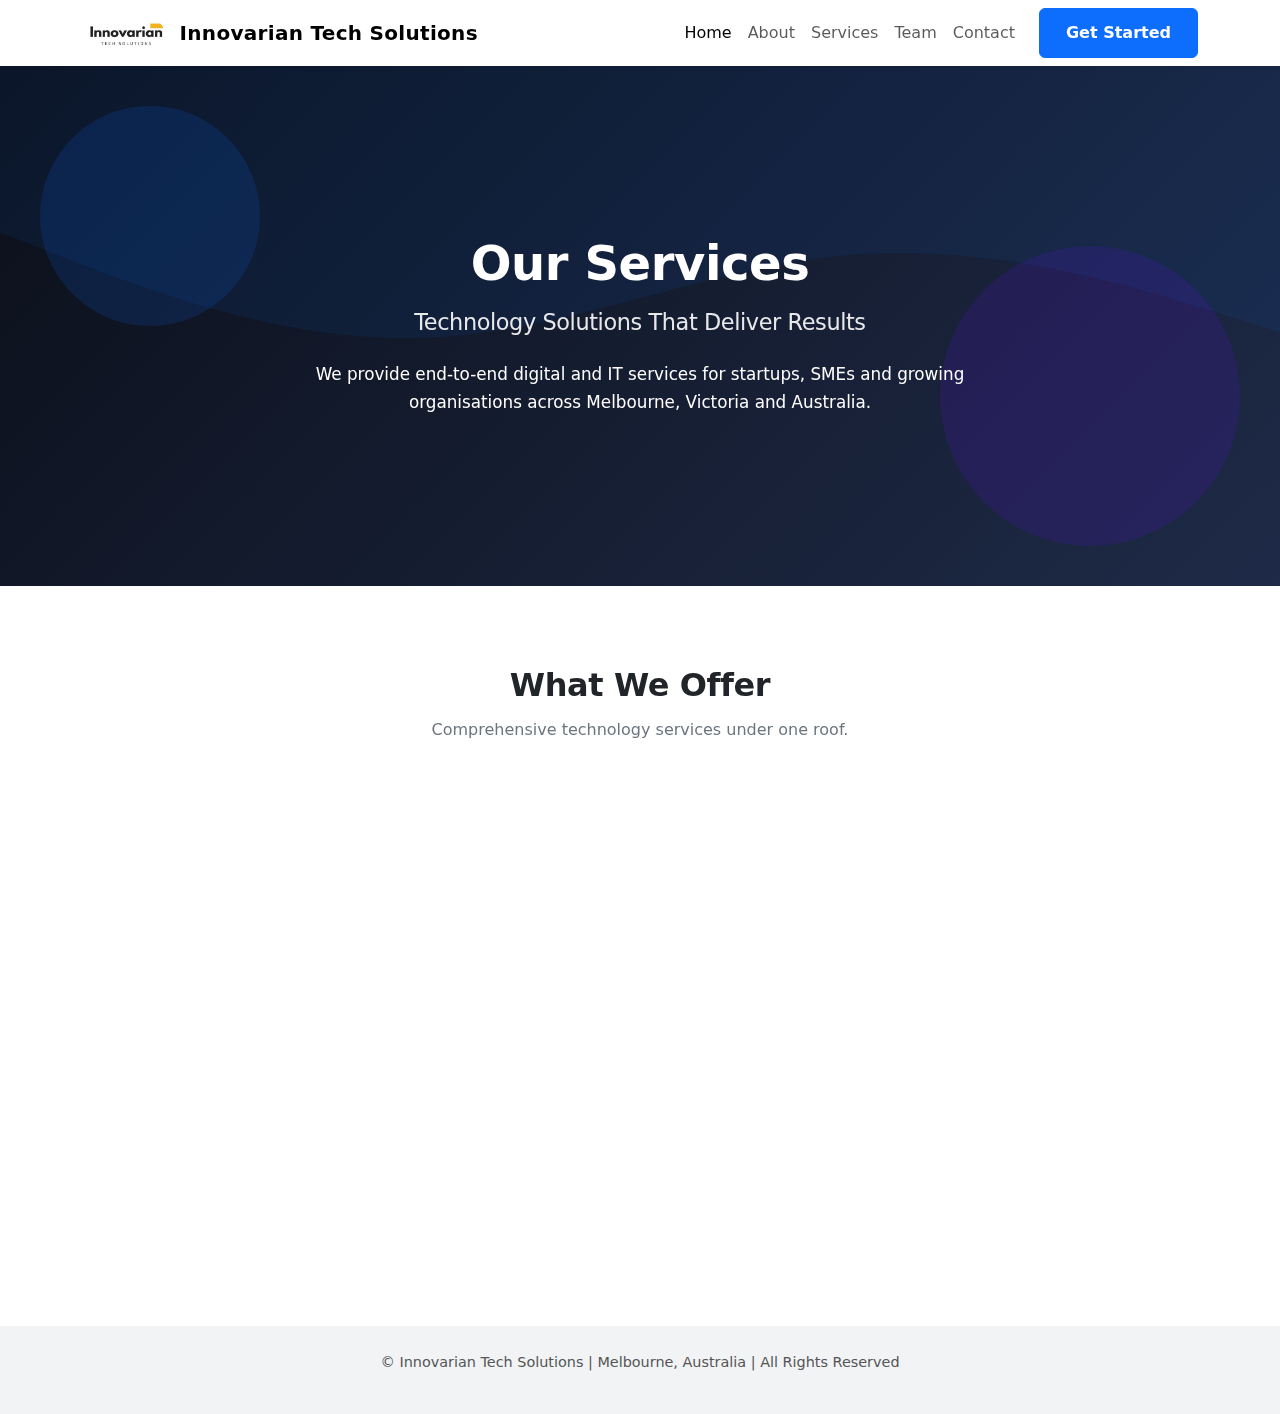
<file: services.html>
<!DOCTYPE html>
<html lang="en-AU">

<head>
    <meta charset="UTF-8">
    <title>Services | Innovarian Tech Solutions</title>
    <meta name="description"
        content="Innovarian Tech Solutions provides web development, AI/ML, analytics, blockchain, IoT and product launch consulting services.">
    <meta name="viewport" content="width=device-width, initial-scale=1">
    <link rel="canonical" href="https://www.innovarian.com.au/services.html">

    <link href="https://cdn.jsdelivr.net/npm/bootstrap@5.3.2/dist/css/bootstrap.min.css" rel="stylesheet">
    <link href="https://unpkg.com/aos@2.3.4/dist/aos.css" rel="stylesheet">
    <link rel="stylesheet" href="style.css">
</head>

<body>

    <!-- NAVBAR -->
<nav class="navbar navbar-expand-lg navbar-light bg-white shadow-sm sticky-top">
    <div class="container">

        <!-- BRAND -->
        <a class="navbar-brand d-flex align-items-center fw-bold" href="index.html">
            <img
                src="./innovarian.jpg"
                alt="Innovarian Tech Solutions Logo"
                height="36"
                class="me-2"
                loading="eager"
            >
            Innovarian Tech Solutions
        </a>

        <button class="navbar-toggler" data-bs-toggle="collapse" data-bs-target="#nav">
            <span class="navbar-toggler-icon"></span>
        </button>

        <div class="collapse navbar-collapse" id="nav">
            <ul class="navbar-nav ms-auto">
                <li class="nav-item"><a class="nav-link active" href="index.html">Home</a></li>
                <li class="nav-item"><a class="nav-link" href="about.html">About</a></li>
                <li class="nav-item"><a class="nav-link" href="services.html">Services</a></li>
                <li class="nav-item"><a class="nav-link" href="team.html">Team</a></li>
                <li class="nav-item"><a class="nav-link" href="contact.html">Contact</a></li>
            </ul>
            <a href="contact.html" class="btn btn-primary ms-lg-3">Get Started</a>
        </div>
    </div>
</nav>


    <!-- HERO -->
    <section class="hero position-relative text-center overflow-hidden">
        <svg class="position-absolute w-100 h-100" viewBox="0 0 1440 500" preserveAspectRatio="none" aria-hidden="true">
            <path fill="#0d6efd" fill-opacity="0.08"
                d="M0,160L80,186.7C160,213,320,267,480,261.3C640,256,800,192,960,181.3C1120,171,1280,213,1360,234.7L1440,256L1440,0L0,0Z" />
        </svg>
        <div class="container position-relative" data-aos="fade-up">
            <h1>Our Services</h1>
            <h2 class="mt-3">Technology Solutions That Deliver Results</h2>
            <p class="mt-4">We provide end-to-end digital and IT services for startups, SMEs and growing
      organisations across Melbourne, Victoria and Australia.</p>
        </div>
    </section>

    <!-- SERVICES -->
    <section>
        <div class="container">
            <div class="section-title" data-aos="fade-up">
                <h2>What We Offer</h2>
                <p>Comprehensive technology services under one roof.</p>
            </div>

            <div class="row g-4">
                <div class="col-md-4" data-aos="fade-up">
                    <div class="service-card">
                        <h4>Web Development</h4>
                        <p>SEO-friendly, responsive and scalable websites built for Australian businesses.</p>
                    </div>
                </div>
                <div class="col-md-4" data-aos="fade-up">
                    <div class="service-card">
                        <h4>Technology Analytics</h4>
                        <p>Data-driven insights for smarter business decisions.</p>
                    </div>
                </div>
                <div class="col-md-4" data-aos="fade-up">
                    <div class="service-card">
                        <h4>AI / ML Solutions</h4>
                        <p>Intelligent systems that automate and optimise Business operations.</p>
                    </div>
                </div>
                <div class="col-md-4" data-aos="fade-up">
                    <div class="service-card">
                        <h4>Blockchain Solutions</h4>
                        <p>Secure and decentralised blockchain systems.</p>
                    </div>
                </div>
                <div class="col-md-4" data-aos="fade-up">
                    <div class="service-card">
                        <h4>IoT & Automation</h4>
                        <p>Smart automation using IoT and embedded technologies.</p>
                    </div>
                </div>
                <div class="col-md-4" data-aos="fade-up">
                    <div class="service-card">
                        <h4>Product Launch Support</h4>
                        <p>Reliability, scalability and production readiness.</p>
                    </div>
                </div>
            </div>
        </div>
    </section>

    <footer class="text-center py-4">
        <p>© Innovarian Tech Solutions | Melbourne, Australia | All Rights Reserved</p>
    </footer>

    <script src="https://cdn.jsdelivr.net/npm/bootstrap@5.3.2/dist/js/bootstrap.bundle.min.js" defer></script>
    <script src="https://unpkg.com/aos@2.3.4/dist/aos.js" defer></script>
    <script src="script.js" defer></script>
</body>

</html>
</file>
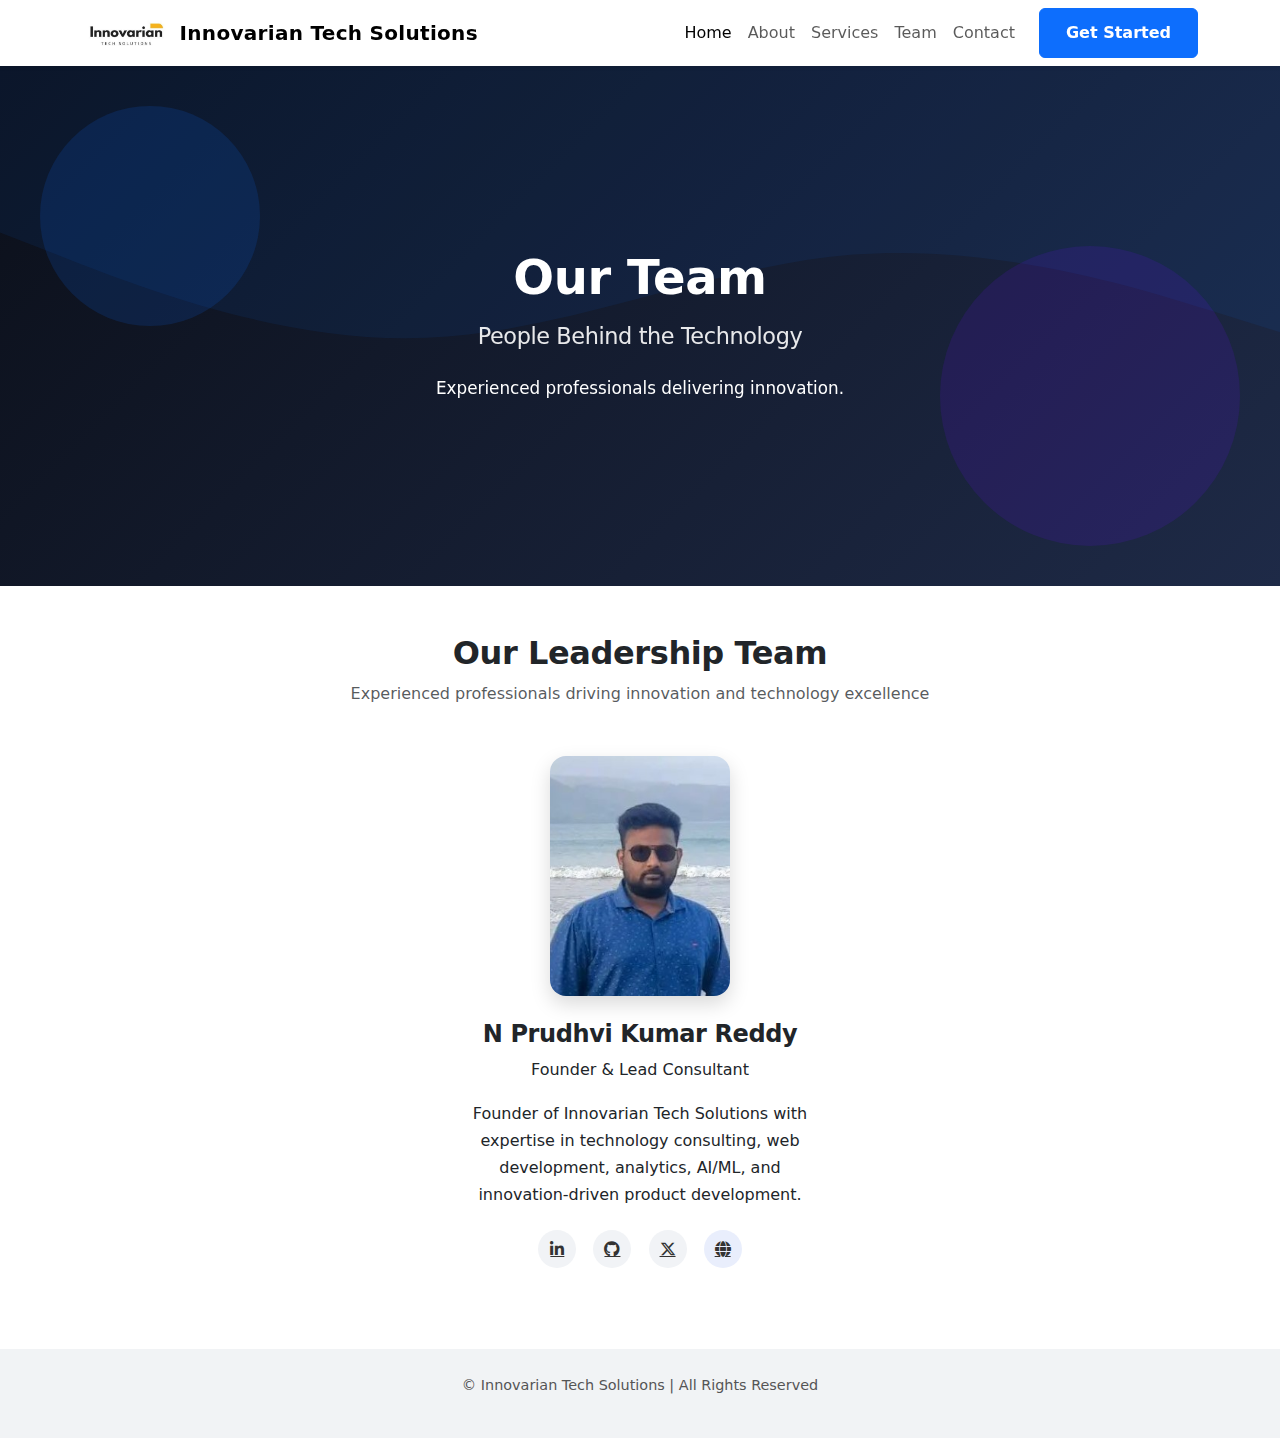
<file: team.html>
<!DOCTYPE html>
<html lang="en-AU">

<head>
    <meta charset="UTF-8">
    <title>Team | Innovarian Tech Solutions</title>
    <meta name="description" content="Meet the team behind Innovarian Tech Solutions.">
    <meta name="viewport" content="width=device-width, initial-scale=1">
    <link rel="canonical" href="https://www.innovarian.com.au/team.html">

    <link href="https://cdn.jsdelivr.net/npm/bootstrap@5.3.2/dist/css/bootstrap.min.css" rel="stylesheet">
    <link href="https://unpkg.com/aos@2.3.4/dist/aos.css" rel="stylesheet">
    <link rel="stylesheet" href="style.css">
    <link rel="stylesheet" href="https://cdnjs.cloudflare.com/ajax/libs/font-awesome/6.5.1/css/all.min.css">


    <script type="application/ld+json">
{
  "@context": "https://schema.org",
  "@type": "Person",
  "name": "N Prudhvi Kumar Reddy",
  "jobTitle": "Founder & Lead Consultant",
  "worksFor": {
    "@type": "Organization",
    "name": "Innovarian Tech Solutions",
    "url": "https://www.innovariantechsolutions.com"
  },
  "url": "https://www.innovariantechsolutions.com",
  "image": "https://www.innovariantechsolutions.com/assets/images/prudhvi-kumar-reddy-innovarian.webp",
  "sameAs": [
    "https://www.linkedin.com/in/your-linkedin-username",
    "https://github.com/your-github-username",
    "https://twitter.com/your-twitter-username"
  ]
}
</script>

</head>

<body>

    <!-- NAVBAR -->
<nav class="navbar navbar-expand-lg navbar-light bg-white shadow-sm sticky-top">
    <div class="container">

        <!-- BRAND -->
        <a class="navbar-brand d-flex align-items-center fw-bold" href="index.html">
            <img
                src="./innovarian.jpg"
                alt="Innovarian Tech Solutions Logo"
                height="36"
                class="me-2"
                loading="eager"
            >
            Innovarian Tech Solutions
        </a>

        <button class="navbar-toggler" data-bs-toggle="collapse" data-bs-target="#nav">
            <span class="navbar-toggler-icon"></span>
        </button>

        <div class="collapse navbar-collapse" id="nav">
            <ul class="navbar-nav ms-auto">
                <li class="nav-item"><a class="nav-link active" href="index.html">Home</a></li>
                <li class="nav-item"><a class="nav-link" href="about.html">About</a></li>
                <li class="nav-item"><a class="nav-link" href="services.html">Services</a></li>
                <li class="nav-item"><a class="nav-link" href="team.html">Team</a></li>
                <li class="nav-item"><a class="nav-link" href="contact.html">Contact</a></li>
            </ul>
            <a href="contact.html" class="btn btn-primary ms-lg-3">Get Started</a>
        </div>
    </div>
</nav>



    <section class="hero position-relative text-center overflow-hidden">
        <svg class="position-absolute w-100 h-100" viewBox="0 0 1440 500" preserveAspectRatio="none" aria-hidden="true">
            <path fill="#0d6efd" fill-opacity="0.08"
                d="M0,160L80,186.7C160,213,320,267,480,261.3C640,256,800,192,960,181.3C1120,171,1280,213,1360,234.7L1440,256L1440,0L0,0Z" />
        </svg>
        <div class="container position-relative" data-aos="fade-up">
            <h1>Our Team</h1>
            <h2 class="mt-3">People Behind the Technology</h2>
            <p class="mt-4">Experienced professionals delivering innovation.</p>
        </div>
    </section>

    <section class="team-section py-5">
        <div class="container">

            <div class="text-center mb-5">
                <h2 class="fw-bold">Our Leadership Team</h2>
                <p class="text-muted">Experienced professionals driving innovation and technology excellence</p>
            </div>

            <div class="row g-4 justify-content-center">

                <!-- TEAM MEMBER 1 -->
                <div class="col-lg-4 col-md-6">
                    <div class="team-card text-center" data-bs-toggle="modal" data-bs-target="#prudhviProfileModal"
                        style="cursor:pointer;">

                        <img src="./prudhvi.jpg" alt="N Prudhvi Kumar Reddy" class="team-img">

                        <h4 class="mt-4">N Prudhvi Kumar Reddy</h4>
                        <p class="role">Founder & Lead Consultant</p>

                        <p class="team-desc">
                            Founder of Innovarian Tech Solutions with expertise in
                            technology consulting, web development, analytics, AI/ML,
                            and innovation-driven product development.
                        </p>

                        <div class="team-socials">
                            <!-- LinkedIn -->
                            <a href="https://www.linkedin.com/in/nprudhvikumarreddy" target="_blank"
                                rel="noopener noreferrer" aria-label="LinkedIn Profile">
                                <i class="fab fa-linkedin-in"></i>
                            </a>

                            <!-- GitHub -->
                            <a href="https://github.com/your-github-username" target="_blank" rel="noopener noreferrer"
                                aria-label="GitHub Profile">
                                <i class="fab fa-github"></i>
                            </a>

                            <!-- Twitter / X (optional) -->
                            <a href="https://twitter.com/your-twitter-username" target="_blank"
                                rel="noopener noreferrer" aria-label="Twitter Profile">
                                <i class="fab fa-x-twitter"></i>
                            </a>

                            <!-- Personal / Company Website -->
                            <a href="https://www.nprudhvikumarreddy.com/" target="_blank" rel="noopener noreferrer"
                                aria-label="Personal Website" class="website-link">
                                <i class="fas fa-globe"></i>
                            </a>
                        </div>

                    </div>
                </div>



            </div>
        </div>
    </section>

    <div class="modal fade" id="prudhviProfileModal" tabindex="-1" aria-hidden="true">
        <div class="modal-dialog modal-dialog-centered modal-lg">
            <div class="modal-content p-4">

                <div class="modal-header border-0">
                    <h5 class="modal-title fw-bold">N Prudhvi Kumar Reddy</h5>
                    <button type="button" class="btn-close" data-bs-dismiss="modal"></button>
                </div>

                <div class="modal-body">
                    <div class="row g-4 align-items-center">

                        <div class="col-md-4 text-center">
                            <img src="./prudhvi.jpg" alt="N Prudhvi Kumar Reddy" class="img-fluid rounded-3">
                        </div>

                        <div class="col-md-8">
                            <p class="fw-semibold mb-1">Founder & Lead Consultant</p>

                            <p>
                                Founder of Innovarian Tech Solutions with strong expertise in
                                technology consulting, web development, analytics, AI/ML,
                                product strategy, and innovation-driven solution design.
                            </p>

                            <ul class="mb-3">
                                <li>Technology & Startup Consulting</li>
                                <li>Web & Software Architecture</li>
                                <li>AI / ML & Data Analytics</li>
                                <li>Product & Innovation Strategy</li>
                            </ul>

                            <div class="team-socials">
                                <a href="https://www.linkedin.com/in/your-linkedin-username" target="_blank"><i
                                        class="fab fa-linkedin-in"></i></a>
                                <a href="https://github.com/your-github-username" target="_blank"><i
                                        class="fab fa-github"></i></a>
                                <a href="https://www.nprudhvikumarreddy.com/" target="_blank"><i
                                        class="fas fa-globe"></i></a>
                            </div>
                        </div>

                    </div>
                </div>

            </div>
        </div>
    </div>


    <footer class="text-center py-4">
        <p>© Innovarian Tech Solutions | All Rights Reserved</p>
    </footer>

    <script src="https://cdn.jsdelivr.net/npm/bootstrap@5.3.2/dist/js/bootstrap.bundle.min.js" defer></script>
    <script src="https://unpkg.com/aos@2.3.4/dist/aos.js" defer></script>
    <script src="script.js" defer></script>
</body>

</html>
</file>
<file: style.css>
:root {
    --primary: #0d6efd;
    --dark: #0b0f19;
    --secondary: #1e2a47;
    --light: #f8f9fa;
    --text: #212529;
    --muted: #6c757d;
}

/* Global */
body {
    font-family: "Inter", system-ui, -apple-system, BlinkMacSystemFont, "Segoe UI", Roboto, Arial, sans-serif;
    color: var(--text);
    line-height: 1.7;
    background-color: #ffffff;
}

h1,
h2,
h3,
h4 {
    font-weight: 700;
    letter-spacing: -0.4px;
}

section {
    padding: 80px 0;
}

/* Navbar */
.navbar-brand {
    font-weight: 800;
    letter-spacing: 0.3px;
}

.nav-link {
    font-weight: 500;
}

.nav-link:hover {
    color: var(--primary);
}

/* Hero */
.hero {
    background: linear-gradient(135deg, var(--dark), var(--secondary));
    color: #fff;
    padding: 120px 0;
}

.hero h1 {
    font-size: 3rem;
}

.hero h2 {
    font-size: 1.4rem;
    font-weight: 500;
    opacity: 0.9;
}

.hero p {
    max-width: 760px;
    margin: 20px auto 0;
    font-size: 1.05rem;
}

/* Buttons */
.btn-primary {
    padding: 12px 26px;
    font-weight: 600;
    border-radius: 6px;
}

.btn-outline-light {
    padding: 12px 26px;
    border-radius: 6px;
}

/* Section titles */
.section-title {
    text-align: center;
    margin-bottom: 60px;
}

.section-title p {
    color: var(--muted);
    max-width: 700px;
    margin: 12px auto 0;
}

/* Cards */
.service-card {
    background: #ffffff;
    border-radius: 12px;
    padding: 35px;
    height: 100%;
    transition: all 0.3s ease;
    box-shadow: 0 10px 35px rgba(0, 0, 0, 0.06);
}

.service-card:hover {
    transform: translateY(-6px);
    box-shadow: 0 20px 50px rgba(0, 0, 0, 0.1);
}

.service-card h4 {
    margin-bottom: 12px;
}

/* Why section */
.why-item {
    display: flex;
    gap: 15px;
    margin-bottom: 20px;
}

.why-item span {
    color: var(--primary);
    font-size: 1.2rem;
}

/* CTA */
.cta {
    background: linear-gradient(135deg, var(--secondary), var(--dark));
    color: #fff;
    text-align: center;
}

/* Footer */
footer {
    background: #f1f3f5;
    padding: 35px 0;
    font-size: 0.9rem;
    color: #555;
}

/* Responsive */
@media (max-width: 768px) {
    .hero h1 {
        font-size: 2.2rem;
    }
}


/* ===== HOME PAGE ENHANCEMENTS ===== */

/* Floating background shapes */
.hero::before,
.hero::after {
    content: "";
    position: absolute;
    border-radius: 50%;
    opacity: 0.15;
}

.hero::before {
    width: 220px;
    height: 220px;
    background: #0d6efd;
    top: 40px;
    left: 40px;
}

.hero::after {
    width: 300px;
    height: 300px;
    background: #6610f2;
    bottom: 40px;
    right: 40px;
}

/* How it works steps */
.step-card {
    text-align: center;
    padding: 30px;
}

.step-number {
    width: 55px;
    height: 55px;
    border-radius: 50%;
    background: var(--primary);
    color: #fff;
    font-weight: 700;
    display: flex;
    align-items: center;
    justify-content: center;
    margin: 0 auto 15px;
}

/* Counter section */
.counter {
    font-size: 2.2rem;
    font-weight: 800;
    color: var(--primary);
}

/* CTA band */
.cta-band {
    background: linear-gradient(135deg, #0d6efd, #1e2a47);
    color: #fff;
    padding: 70px 0;
    text-align: center;
}

.hero {
    min-height: 520px;
    background: linear-gradient(135deg, #0b0f19, #1e2a47);
    color: #fff;
    display: flex;
    align-items: center;
}

.hero svg {
    z-index: 0;
}

.hero .container {
    z-index: 1;
}

.counter {
    font-size: 2.2rem;
    font-weight: 800;
    color: #0d6efd;
}

.team-card:hover .team-img {
    transform: scale(1.03);
    transition: transform 0.3s ease;
}

.team-img {
    width: 180px;
    height: 240px;
    /* 3:4 ratio */
    object-fit: cover;
    border-radius: 16px;
    box-shadow: 0 8px 20px rgba(0, 0, 0, 0.15);
}


.team-socials {
    margin-top: 22px;
}

.team-socials a {
    display: inline-flex;
    align-items: center;
    justify-content: center;
    width: 38px;
    height: 38px;
    border-radius: 50%;
    background: #f1f3f6;
    color: #333;
    margin: 0 6px;
    font-size: 1rem;
    transition: all 0.3s ease;
}

.team-socials a:hover {
    background: #0d6efd;
    color: #fff;
    transform: translateY(-3px);
}

.team-socials .website-link {
    background: #e9eefc;
}

.team-socials .website-link:hover {
    background: #1e2a47;
}


.team-card {
    cursor: pointer;
}

.team-card::after {
    content: "View Profile";
    display: block;
    margin-top: 10px;
    font-size: 0.85rem;
    color: #0d6efd;
    opacity: 0;
    transition: opacity 0.3s ease;
}

.team-card:hover::after {
    opacity: 1;
}

.navbar-brand img {
  max-height: 40px;
}

@media (max-width: 576px) {
  .navbar-brand img {
    max-height: 32px;
  }
}
</file>
